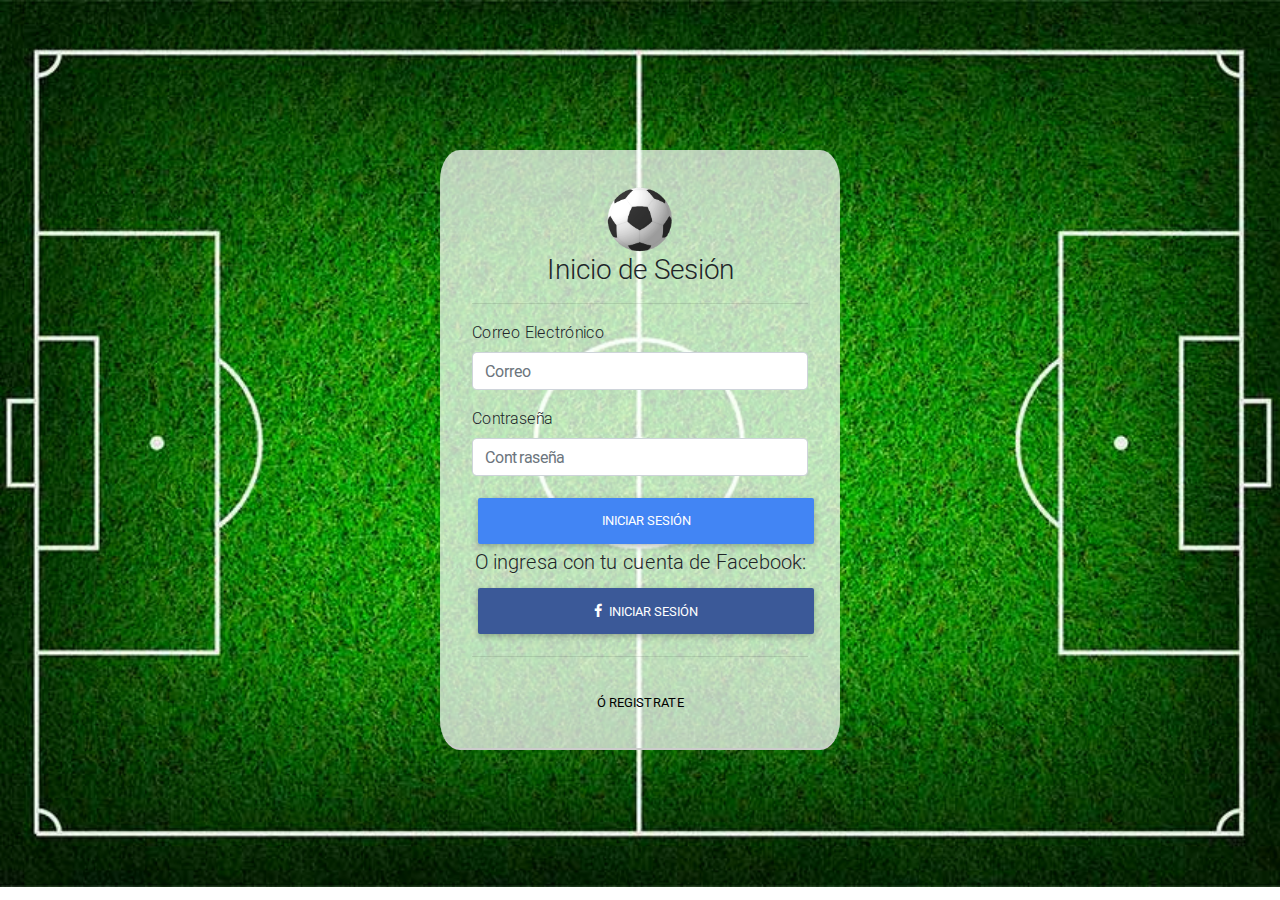
<file: index.html>
<!DOCTYPE html>
<html lang="en">

<head>
  <meta charset="utf-8">
  <meta name="viewport" content="width=device-width, initial-scale=1, shrink-to-fit=no">
  <meta http-equiv="x-ua-compatible" content="ie=edge">
  <title>Canchas Sintéticas</title>
  <!-- Font Awesome -->
  <link rel="stylesheet" href="https://maxcdn.bootstrapcdn.com/font-awesome/4.7.0/css/font-awesome.min.css">
  <!-- Bootstrap core CSS -->
  <link href="css/bootstrap.min.css" rel="stylesheet">
  <!-- Material Design Bootstrap -->
  <link href="css/mdb.min.css" rel="stylesheet">
  <!-- Your custom styles (optional) -->
  <link href="css/style.css" rel="stylesheet">

</head>

<body>

  <div class="div-center animated bounceIn">
    <div class="content">
      <div align="center" style="padding-top: 20px;">
        <img src="/img/balon.gif" class="animated bounce infinite" width="20%">
      </div>
      <div align="center">
        <h3>Inicio de Sesión</h3>
      </div>

      <hr />
      <form>
        <div class="form-group">
          <label for="exampleInputEmail1">Correo Electrónico</label>
          <input type="email" class="form-control" id="exampleInputEmail1" placeholder="Correo">
        </div>
        <div class="form-group">
          <label for="exampleInputPassword1">Contraseña</label>
          <input type="password" class="form-control" id="exampleInputPassword1" placeholder="Contraseña">
        </div>
        <a href="html/index.html"><button type="button" class="btn btn-primary" style="width:100%">Iniciar Sesión</button></a>
        <div align="center">
          <h5>O ingresa con tu cuenta de Facebook:</h5>
        </div>

        <a href="#"><button type="button" class="btn btn-facebook"><i class="fa fa-facebook pr-1"></i> Iniciar Sesión</button></a>
        <hr />
        <div align="center">
          <button type="button" class="btn btn-link">Ó Registrate</button>
        </div>
      </form>
    </div>
  </div>


  <!-- SCRIPTS -->
  <!-- JQuery -->
  <script type="text/javascript" src="js/jquery-3.3.1.min.js"></script>
  <!-- Bootstrap tooltips -->
  <script type="text/javascript" src="js/popper.min.js"></script>
  <!-- Bootstrap core JavaScript -->
  <script type="text/javascript" src="js/bootstrap.min.js"></script>
  <!-- MDB core JavaScript -->
  <script type="text/javascript" src="js/mdb.min.js"></script>


</body>

</html>
</file>
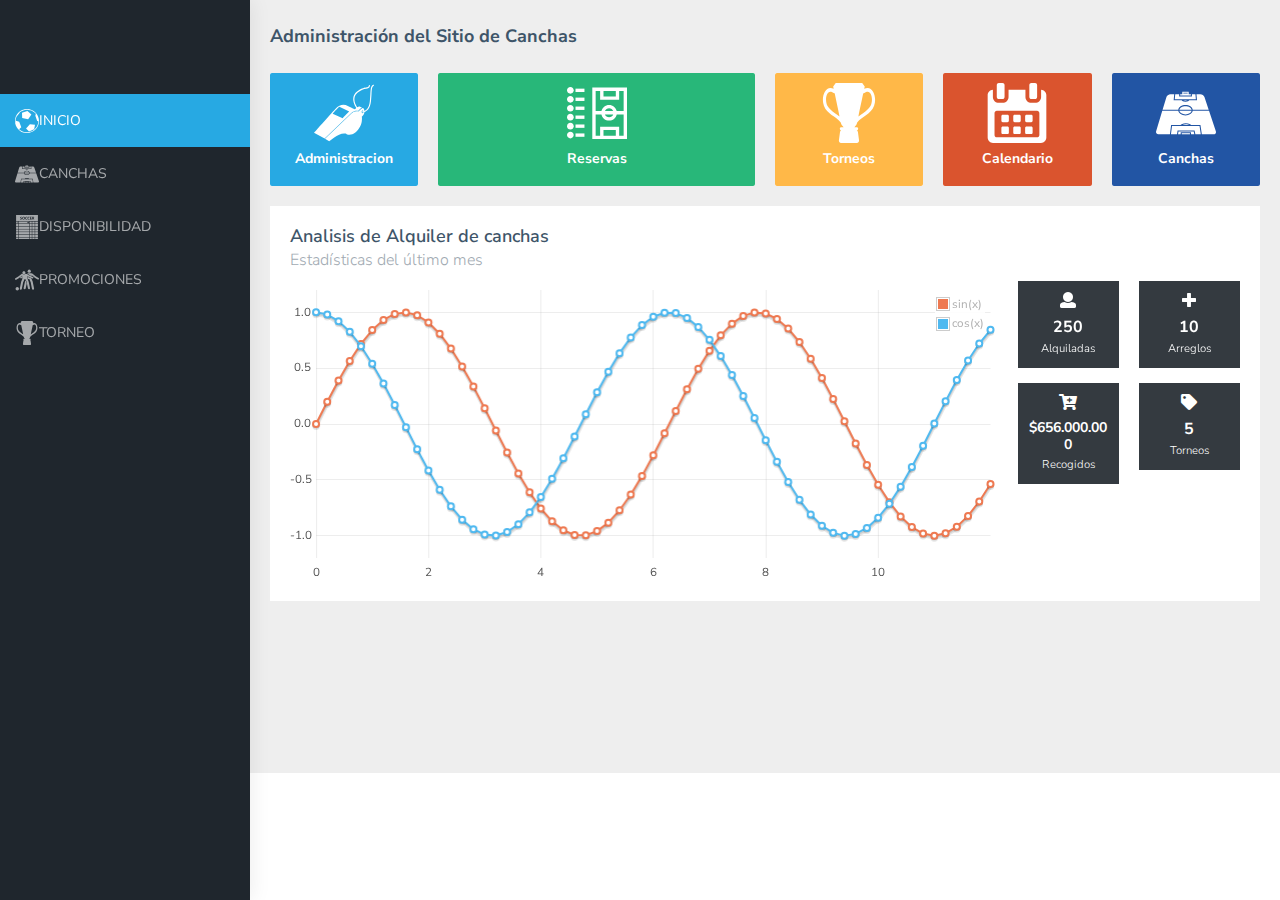
<file: html/index.html>
<!DOCTYPE html>
<html dir="ltr" lang="en">

<head>
  <meta charset="utf-8">
  <meta http-equiv="X-UA-Compatible" content="IE=edge">
  <!-- Tell the browser to be responsive to screen width -->
  <meta name="viewport" content="width=device-width, initial-scale=1">
  <meta name="description" content="">
  <meta name="author" content="">
  <!-- Favicon icon -->
  <link rel="icon" type="image/png" sizes="16x16" href="../../assets/images/favicon.png">
  <title>Administrador de Canchas</title>
  <!-- Custom CSS -->
  <link href="../../assets/libs/flot/css/float-chart.css" rel="stylesheet">
  <!-- Custom CSS -->
  <link href="../../dist/css/style.min.css" rel="stylesheet">
  <!-- HTML5 Shim and Respond.js IE8 support of HTML5 elements and media queries -->
  <!-- WARNING: Respond.js doesn't work if you view the page via file:// -->
  <!--[if lt IE 9]>
    <script src="https://oss.maxcdn.com/libs/html5shiv/3.7.0/html5shiv.js"></script>
    <script src="https://oss.maxcdn.com/libs/respond.js/1.4.2/respond.min.js"></script>
<![endif]-->
</head>

<body>
  <!-- ============================================================== -->
  <!-- Preloader - style you can find in spinners.css -->
  <!-- ============================================================== -->
  <div class="preloader">
    <div class="lds-ripple">
      <div class="lds-pos"></div>
      <div class="lds-pos"></div>
    </div>
  </div>
  <!-- ============================================================== -->
  <!-- Main wrapper - style you can find in pages.scss -->
  <!-- ============================================================== -->
  <div id="main-wrapper">
    <!-- ============================================================== -->
    <!-- Topbar header - style you can find in pages.scss -->
    <!-- ============================================================== -->
    <!-- ============================================================== -->
    <!-- End Topbar header -->
    <!-- ============================================================== -->
    <!-- ============================================================== -->
    <!-- Left Sidebar - style you can find in sidebar.scss  -->
    <!-- ============================================================== -->
    <aside class="left-sidebar" data-sidebarbg="skin5">
      <!-- Sidebar scroll-->
      <div class="scroll-sidebar">
        <!-- Sidebar navigation-->
        <nav class="sidebar-nav">
          <ul id="sidebarnav" class="p-t-30">
            <li class="sidebar-item"> <a class="sidebar-link waves-effect waves-dark sidebar-link" href="index.html" aria-expanded="false"><img src="/img/svg/inicio.svg" style="width:24px "> <span class="hide-menu ">   INICIO</span></a></li>
            <li class="sidebar-item"> <a class="sidebar-link waves-effect waves-dark sidebar-link" href="canchas.html" aria-expanded="false"><img src="/img/svg/canchas.svg " style="width:24px "> <span class="hide-menu ">  CANCHAS</span></a></li>
            <li class="sidebar-item"> <a class="sidebar-link waves-effect waves-dark sidebar-link" href="calendario.html" aria-expanded="false"><img src="/img/svg/disponibilidad.svg " style="width:24px "><span class="hide-menu ">  DISPONIBILIDAD </span></a></li>
            <li class="sidebar-item"> <a class="sidebar-link waves-effect waves-dark sidebar-link" href="#" aria-expanded="false"><img src="/img/svg/promociones.svg " style="width:24px"><span class="hide-menu">  PROMOCIONES</span></a></li>
            <li class="sidebar-item"> <a class="sidebar-link waves-effect waves-dark sidebar-link" href="#" aria-expanded="false"><img src="/img/svg/torneos.svg " style="width:24px"><span class="hide-menu">  TORNEO </span></a></li>

        </nav>
        <!-- End Sidebar navigation -->
      </div>
      <!-- End Sidebar scroll-->
    </aside>
    <!-- ============================================================== -->
    <!-- End Left Sidebar - style you can find in sidebar.scss  -->
    <!-- ============================================================== -->
    <!-- ============================================================== -->
    <!-- Page wrapper  -->
    <!-- ============================================================== -->
    <div class="page-wrapper">
      <!-- ============================================================== -->
      <!-- Bread crumb and right sidebar toggle -->
      <!-- ============================================================== -->
      <div class="page-breadcrumb">
        <div class="row">
          <div class="col-12 d-flex no-block align-items-center">
            <h4 class="page-title">Administración del Sitio de Canchas</h4>            
          </div><hr>
        </div>
      </div>
      <!-- ============================================================== -->
      <!-- End Bread crumb and right sidebar toggle -->
      <!-- ============================================================== -->
      <!-- ============================================================== -->
      <!-- Container fluid  -->
      <!-- ============================================================== -->
      <div class="container-fluid">
        <!-- ============================================================== -->
        <!-- Sales Cards  -->
        <!-- ============================================================== -->
        <div class="row">
          <!-- Column -->
          <div class="col-md-6 col-lg-2 col-xlg-3">
            <div class="card card-hover">
              <div class="box bg-cyan text-center">
                <h1 class="font-light text-white"><img src="/img/svg/administracion.svg" style="width:60px"></h1>
                <h6 class="text-white">Administracion</h6>
              </div>
            </div>
          </div>
          <!-- Column -->
          <div class="col-md-6 col-lg-4 col-xlg-3">
            <div class="card card-hover">
              <div class="box bg-success text-center">
                <h1 class="font-light text-white"><img src="/img/svg/reservas.svg" style="width:60px"></h1>
                <h6 class="text-white">Reservas</h6>
              </div>
            </div>
          </div>
          <!-- Column -->
          <div class="col-md-6 col-lg-2 col-xlg-3">
            <div class="card card-hover">
              <div class="box bg-warning text-center">
                <h1 class="font-light text-white"><img src="/img/svg/torneos.svg" style="width:60px"></h1>
                <h6 class="text-white">Torneos</h6>
              </div>
            </div>
          </div>
          <!-- Column -->
          <div class="col-md-6 col-lg-2 col-xlg-3">
            <div class="card card-hover">
              <div class="box bg-danger text-center">
                <h1 class="font-light text-white"><img src="/img/svg/calendario.svg" style="width:60px"></h1>
                <h6 class="text-white">Calendario</h6>
              </div>
            </div>
          </div>
          <!-- Column -->
          <div class="col-md-6 col-lg-2 col-xlg-3">
            <div class="card card-hover">
              <div class="box bg-info text-center">
                <h1 class="font-light text-white"><img src="/img/svg/canchas.svg" style="width:60px"></h1>
                <h6 class="text-white">Canchas</h6>
              </div>
            </div>
          </div>
          <!-- Column -->
          
        </div>
        <!-- ============================================================== -->
        <!-- Sales chart -->
        <!-- ============================================================== -->
        <div class="row">
          <div class="col-md-12">
            <div class="card">
              <div class="card-body">
                <div class="d-md-flex align-items-center">
                  <div>
                    <h4 class="card-title">Analisis de Alquiler de canchas</h4>
                    <h5 class="card-subtitle">Estadísticas del último mes</h5>
                  </div>
                </div>
                <div class="row">
                  <!-- column -->
                  <div class="col-lg-9">
                    <div class="flot-chart">
                      <div class="flot-chart-content" id="flot-line-chart"></div>
                    </div>
                  </div>
                  <div class="col-lg-3">
                    <div class="row">
                      <div class="col-6">
                        <div class="bg-dark p-10 text-white text-center">
                          <i class="fa fa-user m-b-5 font-16"></i>
                          <h5 class="m-b-0 m-t-5">250</h5>
                          <small class="font-light"> Alquiladas</small>
                        </div>
                      </div>
                      <div class="col-6">
                        <div class="bg-dark p-10 text-white text-center">
                          <i class="fa fa-plus m-b-5 font-16"></i>
                          <h5 class="m-b-0 m-t-5">10</h5>
                          <small class="font-light"> Arreglos</small>
                        </div>
                      </div>
                      <div class="col-6 m-t-15">
                        <div class="bg-dark p-10 text-white text-center">
                          <i class="fa fa-cart-plus m-b-5 font-16"></i>
                          <h6 class="m-b-0 m-t-5">$656.000.000</h6>
                          <small class="font-light">Recogidos</small>
                        </div>
                      </div>
                      <div class="col-6 m-t-15">
                        <div class="bg-dark p-10 text-white text-center">
                          <i class="fa fa-tag m-b-5 font-16"></i>
                          <h5 class="m-b-0 m-t-5">5</h5>
                          <small class="font-light">Torneos</small>
                        </div>
                      </div>
                    </div>
                  </div>
                  <!-- column -->
                </div>
              </div>
            </div>
          </div>
        </div>
      </div>
 
    </div>
    <!-- ============================================================== -->
    <!-- End Page wrapper  -->
    <!-- ============================================================== -->
  </div>
  <!-- ============================================================== -->
  <!-- End Wrapper -->
  <!-- ============================================================== -->
  <!-- ============================================================== -->
  <!-- All Jquery -->
  <!-- ============================================================== -->
  <script src="../../assets/libs/jquery/dist/jquery.min.js"></script>
  <!-- Bootstrap tether Core JavaScript -->
  <script src="../../assets/libs/popper.js/dist/umd/popper.min.js"></script>
  <script src="../../assets/libs/bootstrap/dist/js/bootstrap.min.js"></script>
  <script src="../../assets/libs/perfect-scrollbar/dist/perfect-scrollbar.jquery.min.js"></script>
  <script src="../../assets/extra-libs/sparkline/sparkline.js"></script>
  <!--Wave Effects -->
  <script src="../../dist/js/waves.js"></script>
  <!--Menu sidebar -->
  <script src="../../dist/js/sidebarmenu.js"></script>
  <!--Custom JavaScript -->
  <script src="../../dist/js/custom.min.js"></script>
  <!--This page JavaScript -->
  <!-- <script src="../../dist/js/pages/dashboards/dashboard1.js"></script> -->
  <!-- Charts js Files -->
  <script src="../../assets/libs/flot/excanvas.js"></script>
  <script src="../../assets/libs/flot/jquery.flot.js"></script>
  <script src="../../assets/libs/flot/jquery.flot.pie.js"></script>
  <script src="../../assets/libs/flot/jquery.flot.time.js"></script>
  <script src="../../assets/libs/flot/jquery.flot.stack.js"></script>
  <script src="../../assets/libs/flot/jquery.flot.crosshair.js"></script>
  <script src="../../assets/libs/flot.tooltip/js/jquery.flot.tooltip.min.js"></script>
  <script src="../../dist/js/pages/chart/chart-page-init.js"></script>

</body>

</html>
</file>
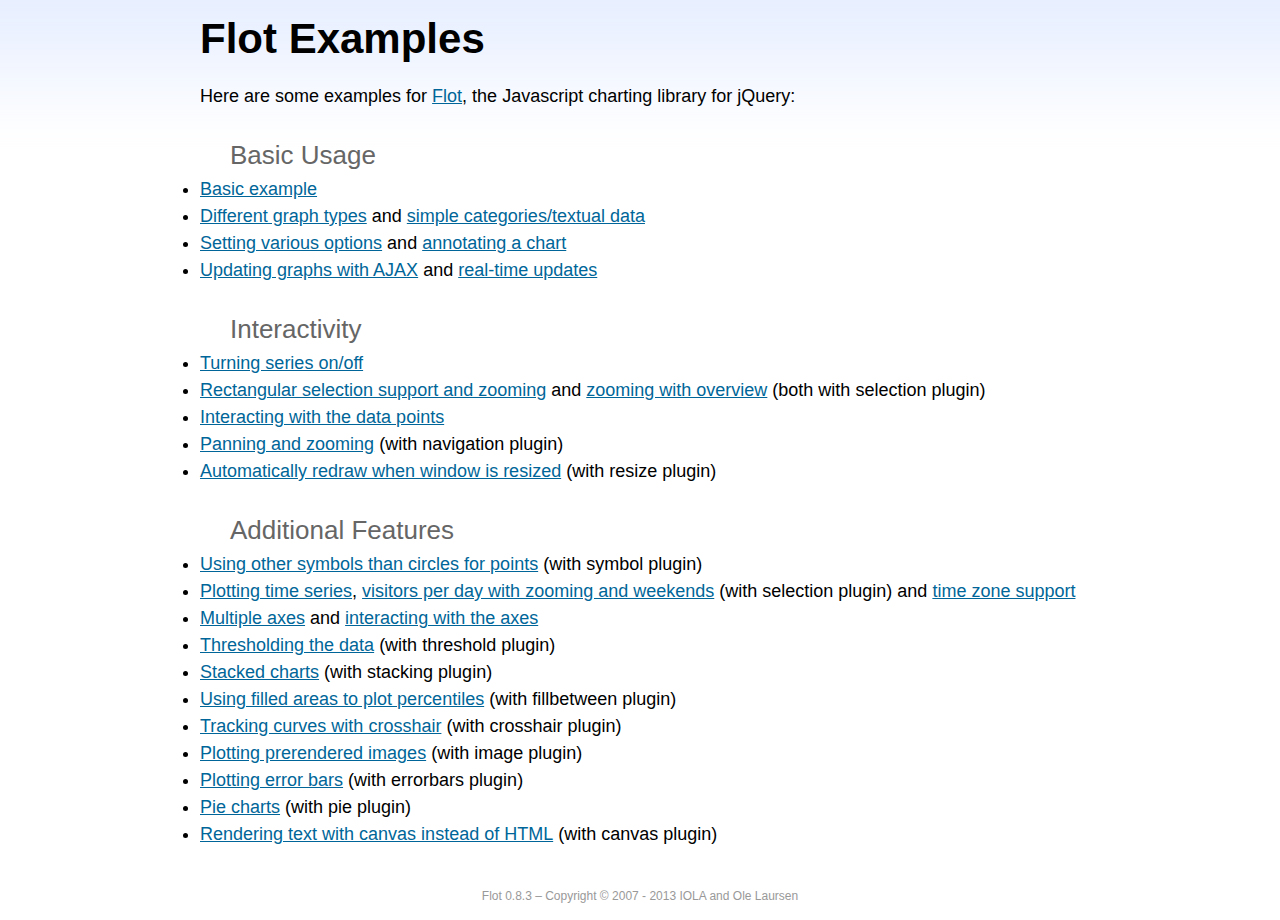
<file: assets/libs/flot/examples/index.html>
<!DOCTYPE html PUBLIC "-//W3C//DTD HTML 4.01//EN" "http://www.w3.org/TR/html4/strict.dtd">
<html>
<head>
	<meta http-equiv="Content-Type" content="text/html; charset=utf-8">
	<title>Flot Examples</title>
	<link href="examples.css" rel="stylesheet" type="text/css">
	<style>

	h3 {
		margin-top: 30px;
		margin-bottom: 5px;
	}

	</style>
	<script language="javascript" type="text/javascript" src="../jquery.js"></script>
	<script language="javascript" type="text/javascript" src="../jquery.flot.js"></script>
	<script type="text/javascript">

	$(function() {

		// Add the Flot version string to the footer

		$("#footer").prepend("Flot " + $.plot.version + " &ndash; ");
	});

	</script>
</head>
<body>

	<div id="header">
		<h2>Flot Examples</h2>
	</div>

	<div id="content">

		<p>Here are some examples for <a href="http://www.flotcharts.org">Flot</a>, the Javascript charting library for jQuery:</p>

		<h3>Basic Usage</h3>

		<ul>
			<li><a href="basic-usage/index.html">Basic example</a></li>
			<li><a href="series-types/index.html">Different graph types</a> and <a href="categories/index.html">simple categories/textual data</a></li>
			<li><a href="basic-options/index.html">Setting various options</a> and <a href="annotating/index.html">annotating a chart</a></li>
			<li><a href="ajax/index.html">Updating graphs with AJAX</a> and <a href="realtime/index.html">real-time updates</a></li>
		</ul>

		<h3>Interactivity</h3>

		<ul>
			<li><a href="series-toggle/index.html">Turning series on/off</a></li>
			<li><a href="selection/index.html">Rectangular selection support and zooming</a> and <a href="zooming/index.html">zooming with overview</a> (both with selection plugin)</li>
			<li><a href="interacting/index.html">Interacting with the data points</a></li>
			<li><a href="navigate/index.html">Panning and zooming</a> (with navigation plugin)</li>
			<li><a href="resize/index.html">Automatically redraw when window is resized</a> (with resize plugin)</li>
		</ul>

		<h3>Additional Features</h3>

		<ul>
			<li><a href="symbols/index.html">Using other symbols than circles for points</a> (with symbol plugin)</li>
			<li><a href="axes-time/index.html">Plotting time series</a>, <a href="visitors/index.html">visitors per day with zooming and weekends</a> (with selection plugin) and <a href="axes-time-zones/index.html">time zone support</a></li>
			<li><a href="axes-multiple/index.html">Multiple axes</a> and <a href="axes-interacting/index.html">interacting with the axes</a></li>
			<li><a href="threshold/index.html">Thresholding the data</a> (with threshold plugin)</li>
			<li><a href="stacking/index.html">Stacked charts</a> (with stacking plugin)</li>
			<li><a href="percentiles/index.html">Using filled areas to plot percentiles</a> (with fillbetween plugin)</li>
			<li><a href="tracking/index.html">Tracking curves with crosshair</a> (with crosshair plugin)</li>
			<li><a href="image/index.html">Plotting prerendered images</a> (with image plugin)</li>
			<li><a href="series-errorbars/index.html">Plotting error bars</a> (with errorbars plugin)</li>
			<li><a href="series-pie/index.html">Pie charts</a> (with pie plugin)</li>
			<li><a href="canvas/index.html">Rendering text with canvas instead of HTML</a> (with canvas plugin)</li>
		</ul>

	</div>

	<div id="footer">
		Copyright &copy; 2007 - 2013 IOLA and Ole Laursen
	</div>

</body>
</html>
</file>
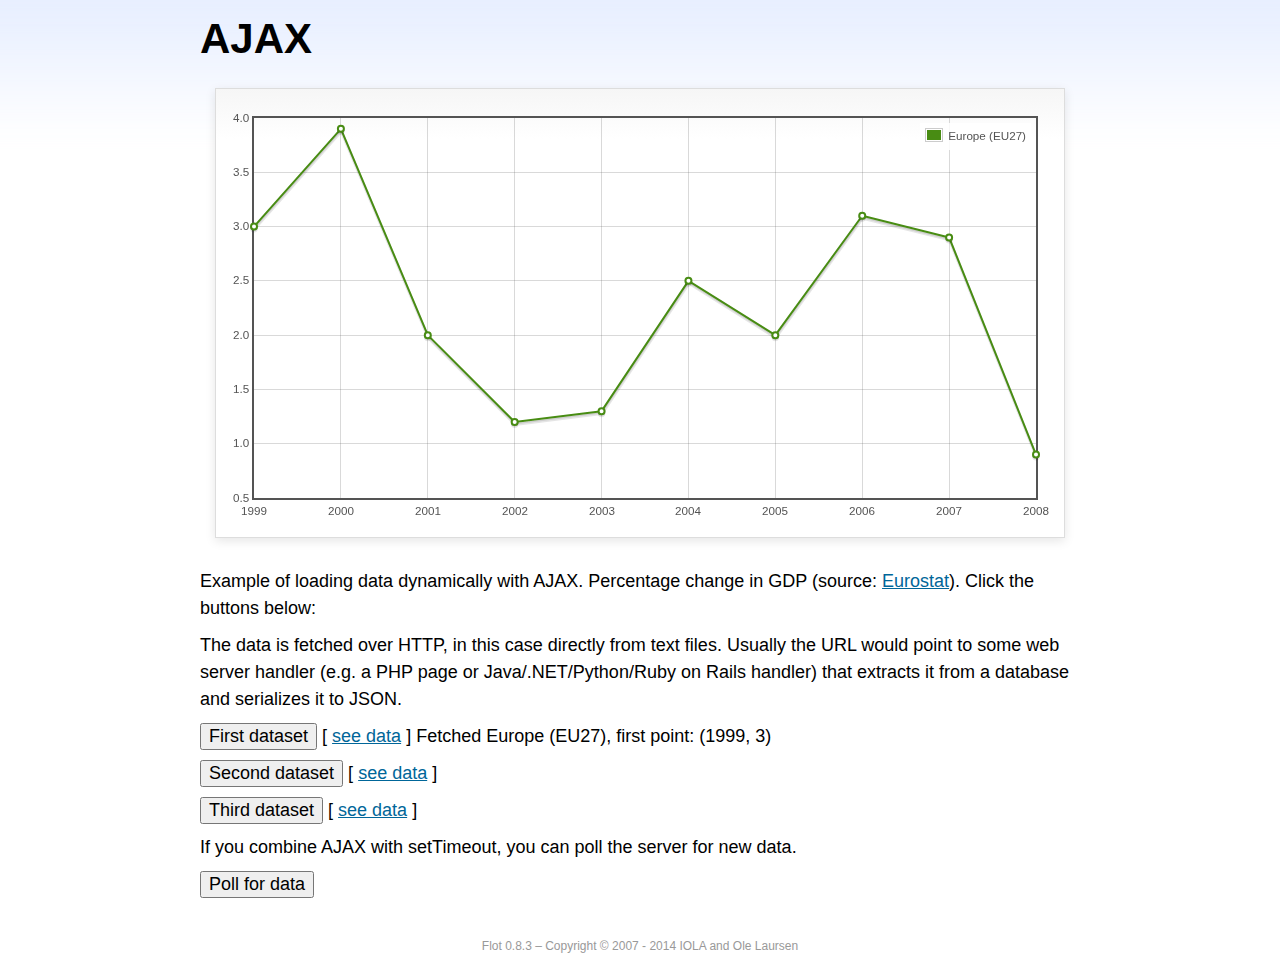
<file: assets/libs/flot/examples/ajax/index.html>
<!DOCTYPE html PUBLIC "-//W3C//DTD HTML 4.01//EN" "http://www.w3.org/TR/html4/strict.dtd">
<html>
<head>
	<meta http-equiv="Content-Type" content="text/html; charset=utf-8">
	<title>Flot Examples: AJAX</title>
	<link href="../examples.css" rel="stylesheet" type="text/css">
	<!--[if lte IE 8]><script language="javascript" type="text/javascript" src="../../excanvas.min.js"></script><![endif]-->
	<script language="javascript" type="text/javascript" src="../../jquery.js"></script>
	<script language="javascript" type="text/javascript" src="../../jquery.flot.js"></script>
	<script type="text/javascript">

	$(function() {

		var options = {
			lines: {
				show: true
			},
			points: {
				show: true
			},
			xaxis: {
				tickDecimals: 0,
				tickSize: 1
			}
		};

		var data = [];

		$.plot("#placeholder", data, options);

		// Fetch one series, adding to what we already have

		var alreadyFetched = {};

		$("button.fetchSeries").click(function () {

			var button = $(this);

			// Find the URL in the link right next to us, then fetch the data

			var dataurl = button.siblings("a").attr("href");

			function onDataReceived(series) {

				// Extract the first coordinate pair; jQuery has parsed it, so
				// the data is now just an ordinary JavaScript object

				var firstcoordinate = "(" + series.data[0][0] + ", " + series.data[0][1] + ")";
				button.siblings("span").text("Fetched " + series.label + ", first point: " + firstcoordinate);

				// Push the new data onto our existing data array

				if (!alreadyFetched[series.label]) {
					alreadyFetched[series.label] = true;
					data.push(series);
				}

				$.plot("#placeholder", data, options);
			}

			$.ajax({
				url: dataurl,
				type: "GET",
				dataType: "json",
				success: onDataReceived
			});
		});

		// Initiate a recurring data update

		$("button.dataUpdate").click(function () {

			data = [];
			alreadyFetched = {};

			$.plot("#placeholder", data, options);

			var iteration = 0;

			function fetchData() {

				++iteration;

				function onDataReceived(series) {

					// Load all the data in one pass; if we only got partial
					// data we could merge it with what we already have.

					data = [ series ];
					$.plot("#placeholder", data, options);
				}

				// Normally we call the same URL - a script connected to a
				// database - but in this case we only have static example
				// files, so we need to modify the URL.

				$.ajax({
					url: "data-eu-gdp-growth-" + iteration + ".json",
					type: "GET",
					dataType: "json",
					success: onDataReceived
				});

				if (iteration < 5) {
					setTimeout(fetchData, 1000);
				} else {
					data = [];
					alreadyFetched = {};
				}
			}

			setTimeout(fetchData, 1000);
		});

		// Load the first series by default, so we don't have an empty plot

		$("button.fetchSeries:first").click();

		// Add the Flot version string to the footer

		$("#footer").prepend("Flot " + $.plot.version + " &ndash; ");
	});

	</script>
</head>
<body>

	<div id="header">
		<h2>AJAX</h2>
	</div>

	<div id="content">

		<div class="demo-container">
			<div id="placeholder" class="demo-placeholder"></div>
		</div>

		<p>Example of loading data dynamically with AJAX. Percentage change in GDP (source: <a href="http://epp.eurostat.ec.europa.eu/tgm/table.do?tab=table&init=1&plugin=1&language=en&pcode=tsieb020">Eurostat</a>). Click the buttons below:</p>

		<p>The data is fetched over HTTP, in this case directly from text files. Usually the URL would point to some web server handler (e.g. a PHP page or Java/.NET/Python/Ruby on Rails handler) that extracts it from a database and serializes it to JSON.</p>

		<p>
			<button class="fetchSeries">First dataset</button>
			[ <a href="data-eu-gdp-growth.json">see data</a> ]
			<span></span>
		</p>

		<p>
			<button class="fetchSeries">Second dataset</button>
			[ <a href="data-japan-gdp-growth.json">see data</a> ]
			<span></span>
		</p>

		<p>
			<button class="fetchSeries">Third dataset</button>
			[ <a href="data-usa-gdp-growth.json">see data</a> ]
			<span></span>
		</p>

		<p>If you combine AJAX with setTimeout, you can poll the server for new data.</p>

		<p>
			<button class="dataUpdate">Poll for data</button>
		</p>

	</div>

	<div id="footer">
		Copyright &copy; 2007 - 2014 IOLA and Ole Laursen
	</div>

</body>
</html>
</file>
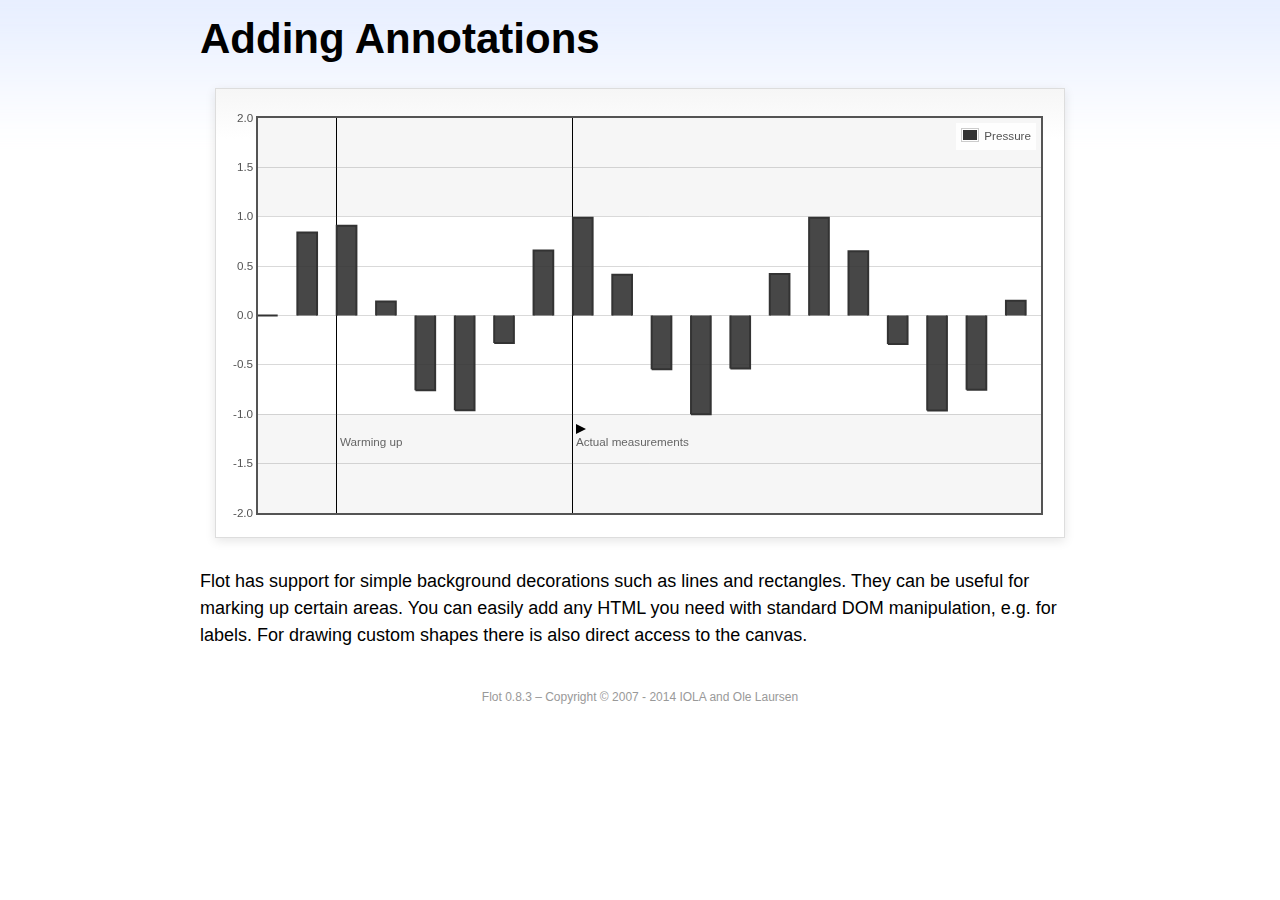
<file: assets/libs/flot/examples/annotating/index.html>
<!DOCTYPE html PUBLIC "-//W3C//DTD HTML 4.01//EN" "http://www.w3.org/TR/html4/strict.dtd">
<html>
<head>
	<meta http-equiv="Content-Type" content="text/html; charset=utf-8">
	<title>Flot Examples: Adding Annotations</title>
	<link href="../examples.css" rel="stylesheet" type="text/css">
	<!--[if lte IE 8]><script language="javascript" type="text/javascript" src="../../excanvas.min.js"></script><![endif]-->
	<script language="javascript" type="text/javascript" src="../../jquery.js"></script>
	<script language="javascript" type="text/javascript" src="../../jquery.flot.js"></script>
	<script type="text/javascript">

	$(function() {

		var d1 = [];
		for (var i = 0; i < 20; ++i) {
			d1.push([i, Math.sin(i)]);
		}

		var data = [{ data: d1, label: "Pressure", color: "#333" }];

		var markings = [
			{ color: "#f6f6f6", yaxis: { from: 1 } },
			{ color: "#f6f6f6", yaxis: { to: -1 } },
			{ color: "#000", lineWidth: 1, xaxis: { from: 2, to: 2 } },
			{ color: "#000", lineWidth: 1, xaxis: { from: 8, to: 8 } }
		];

		var placeholder = $("#placeholder");

		var plot = $.plot(placeholder, data, {
			bars: { show: true, barWidth: 0.5, fill: 0.9 },
			xaxis: { ticks: [], autoscaleMargin: 0.02 },
			yaxis: { min: -2, max: 2 },
			grid: { markings: markings }
		});

		var o = plot.pointOffset({ x: 2, y: -1.2});

		// Append it to the placeholder that Flot already uses for positioning

		placeholder.append("<div style='position:absolute;left:" + (o.left + 4) + "px;top:" + o.top + "px;color:#666;font-size:smaller'>Warming up</div>");

		o = plot.pointOffset({ x: 8, y: -1.2});
		placeholder.append("<div style='position:absolute;left:" + (o.left + 4) + "px;top:" + o.top + "px;color:#666;font-size:smaller'>Actual measurements</div>");

		// Draw a little arrow on top of the last label to demonstrate canvas
		// drawing

		var ctx = plot.getCanvas().getContext("2d");
		ctx.beginPath();
		o.left += 4;
		ctx.moveTo(o.left, o.top);
		ctx.lineTo(o.left, o.top - 10);
		ctx.lineTo(o.left + 10, o.top - 5);
		ctx.lineTo(o.left, o.top);
		ctx.fillStyle = "#000";
		ctx.fill();

		// Add the Flot version string to the footer

		$("#footer").prepend("Flot " + $.plot.version + " &ndash; ");
	});

	</script>
</head>
<body>

	<div id="header">
		<h2>Adding Annotations</h2>
	</div>

	<div id="content">

		<div class="demo-container">
			<div id="placeholder" class="demo-placeholder"></div>
		</div>

		<p>Flot has support for simple background decorations such as lines and rectangles. They can be useful for marking up certain areas. You can easily add any HTML you need with standard DOM manipulation, e.g. for labels. For drawing custom shapes there is also direct access to the canvas.</p>

	</div>

	<div id="footer">
		Copyright &copy; 2007 - 2014 IOLA and Ole Laursen
	</div>

</body>
</html>
</file>
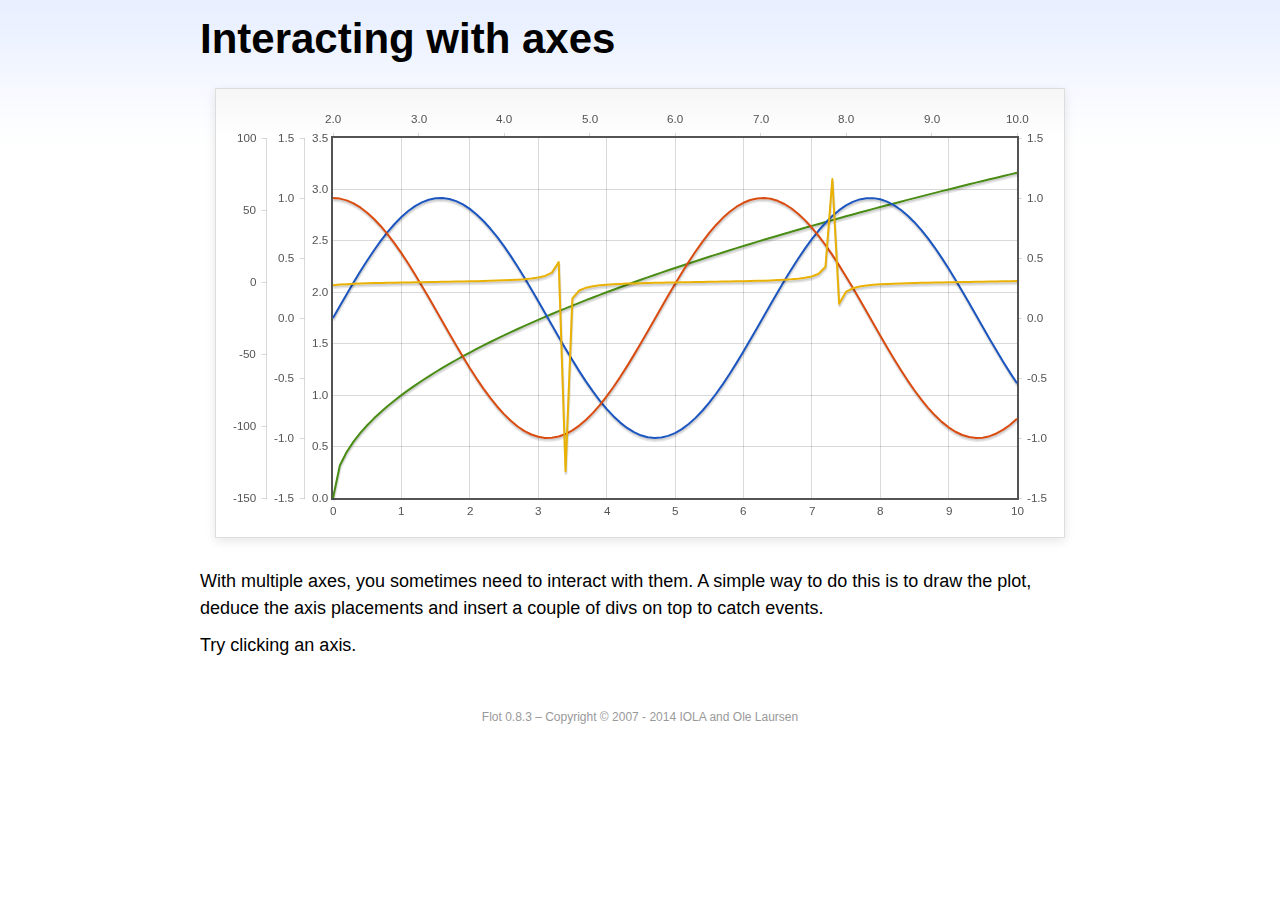
<file: assets/libs/flot/examples/axes-interacting/index.html>
<!DOCTYPE html PUBLIC "-//W3C//DTD HTML 4.01//EN" "http://www.w3.org/TR/html4/strict.dtd">
<html>
<head>
	<meta http-equiv="Content-Type" content="text/html; charset=utf-8">
	<title>Flot Examples: Interacting with axes</title>
	<link href="../examples.css" rel="stylesheet" type="text/css">
	<!--[if lte IE 8]><script language="javascript" type="text/javascript" src="../../excanvas.min.js"></script><![endif]-->
	<script language="javascript" type="text/javascript" src="../../jquery.js"></script>
	<script language="javascript" type="text/javascript" src="../../jquery.flot.js"></script>
	<script type="text/javascript">

	$(function() {

		function generate(start, end, fn) {
			var res = [];
			for (var i = 0; i <= 100; ++i) {
				var x = start + i / 100 * (end - start);
				res.push([x, fn(x)]);
			}
			return res;
		}

		var data = [
			{ data: generate(0, 10, function (x) { return Math.sqrt(x);}), xaxis: 1, yaxis:1 },
			{ data: generate(0, 10, function (x) { return Math.sin(x);}), xaxis: 1, yaxis:2 },
			{ data: generate(0, 10, function (x) { return Math.cos(x);}), xaxis: 1, yaxis:3 },
			{ data: generate(2, 10, function (x) { return Math.tan(x);}), xaxis: 2, yaxis: 4 }
		];

		var plot = $.plot("#placeholder", data, {
			xaxes: [
				{ position: 'bottom' },
				{ position: 'top'}
			],
			yaxes: [
				{ position: 'left' },
				{ position: 'left' },
				{ position: 'right' },
				{ position: 'left' }
			]
		});

		// Create a div for each axis

		$.each(plot.getAxes(), function (i, axis) {
			if (!axis.show)
				return;

			var box = axis.box;

			$("<div class='axisTarget' style='position:absolute; left:" + box.left + "px; top:" + box.top + "px; width:" + box.width +  "px; height:" + box.height + "px'></div>")
				.data("axis.direction", axis.direction)
				.data("axis.n", axis.n)
				.css({ backgroundColor: "#f00", opacity: 0, cursor: "pointer" })
				.appendTo(plot.getPlaceholder())
				.hover(
					function () { $(this).css({ opacity: 0.10 }) },
					function () { $(this).css({ opacity: 0 }) }
				)
				.click(function () {
					$("#click").text("You clicked the " + axis.direction + axis.n + "axis!")
				});
		});

		// Add the Flot version string to the footer

		$("#footer").prepend("Flot " + $.plot.version + " &ndash; ");
	});

	</script>
</head>
<body>

	<div id="header">
		<h2>Interacting with axes</h2>
	</div>

	<div id="content">

		<div class="demo-container">
			<div id="placeholder" class="demo-placeholder"></div>
		</div>

		<p>With multiple axes, you sometimes need to interact with them. A simple way to do this is to draw the plot, deduce the axis placements and insert a couple of divs on top to catch events.</p>

		<p>Try clicking an axis.</p>

		<p id="click"></p>

	</div>

	<div id="footer">
		Copyright &copy; 2007 - 2014 IOLA and Ole Laursen
	</div>

</body>
</html>
</file>
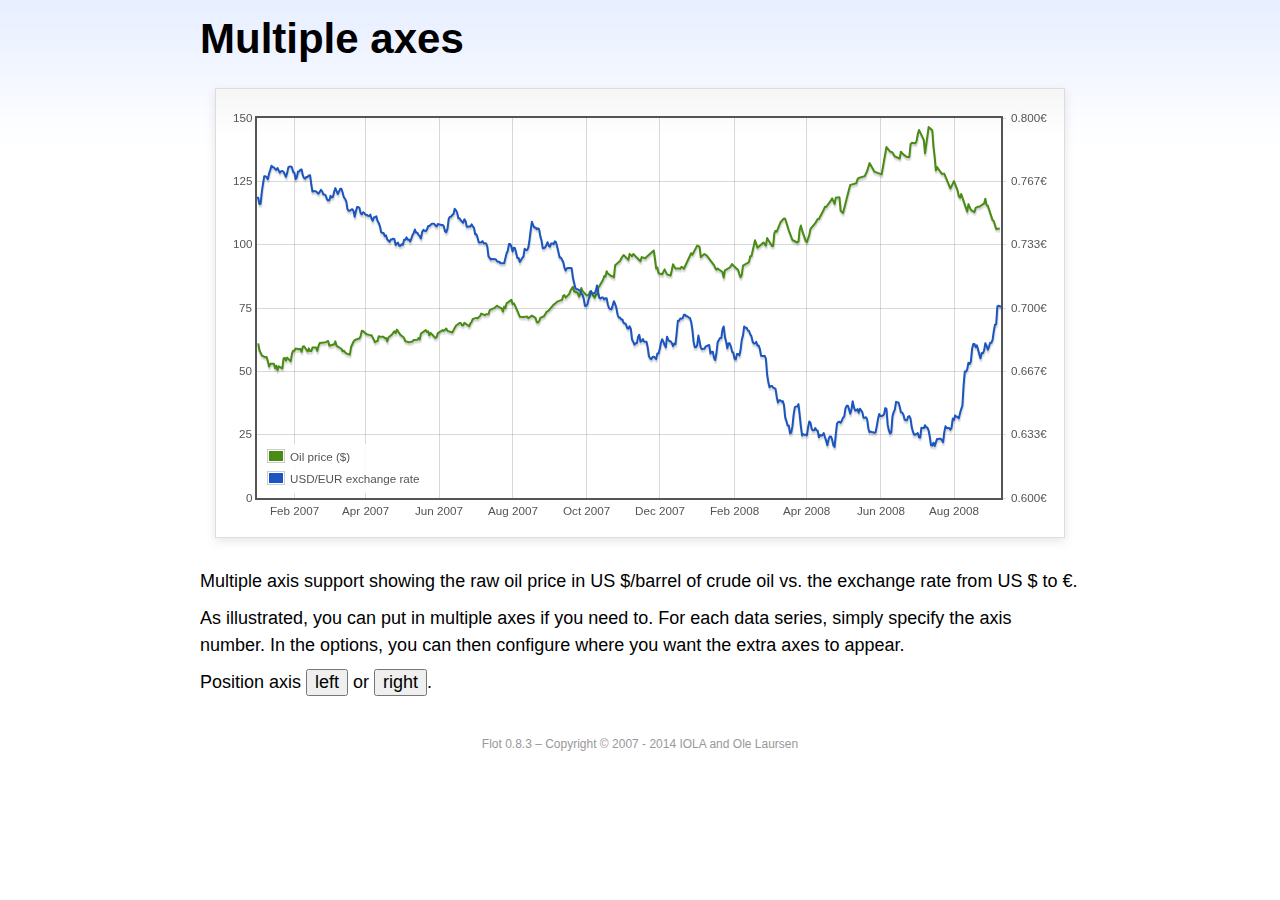
<file: assets/libs/flot/examples/axes-multiple/index.html>
<!DOCTYPE html PUBLIC "-//W3C//DTD HTML 4.01//EN" "http://www.w3.org/TR/html4/strict.dtd">
<html>
<head>
	<meta http-equiv="Content-Type" content="text/html; charset=utf-8">
	<title>Flot Examples: Multiple Axes</title>
	<link href="../examples.css" rel="stylesheet" type="text/css">
	<!--[if lte IE 8]><script language="javascript" type="text/javascript" src="../../excanvas.min.js"></script><![endif]-->
	<script language="javascript" type="text/javascript" src="../../jquery.js"></script>
	<script language="javascript" type="text/javascript" src="../../jquery.flot.js"></script>
	<script language="javascript" type="text/javascript" src="../../jquery.flot.time.js"></script>
	<script type="text/javascript">

	$(function() {

		var oilprices = [[1167692400000,61.05], [1167778800000,58.32], [1167865200000,57.35], [1167951600000,56.31], [1168210800000,55.55], [1168297200000,55.64], [1168383600000,54.02], [1168470000000,51.88], [1168556400000,52.99], [1168815600000,52.99], [1168902000000,51.21], [1168988400000,52.24], [1169074800000,50.48], [1169161200000,51.99], [1169420400000,51.13], [1169506800000,55.04], [1169593200000,55.37], [1169679600000,54.23], [1169766000000,55.42], [1170025200000,54.01], [1170111600000,56.97], [1170198000000,58.14], [1170284400000,58.14], [1170370800000,59.02], [1170630000000,58.74], [1170716400000,58.88], [1170802800000,57.71], [1170889200000,59.71], [1170975600000,59.89], [1171234800000,57.81], [1171321200000,59.06], [1171407600000,58.00], [1171494000000,57.99], [1171580400000,59.39], [1171839600000,59.39], [1171926000000,58.07], [1172012400000,60.07], [1172098800000,61.14], [1172444400000,61.39], [1172530800000,61.46], [1172617200000,61.79], [1172703600000,62.00], [1172790000000,60.07], [1173135600000,60.69], [1173222000000,61.82], [1173308400000,60.05], [1173654000000,58.91], [1173740400000,57.93], [1173826800000,58.16], [1173913200000,57.55], [1173999600000,57.11], [1174258800000,56.59], [1174345200000,59.61], [1174518000000,61.69], [1174604400000,62.28], [1174860000000,62.91], [1174946400000,62.93], [1175032800000,64.03], [1175119200000,66.03], [1175205600000,65.87], [1175464800000,64.64], [1175637600000,64.38], [1175724000000,64.28], [1175810400000,64.28], [1176069600000,61.51], [1176156000000,61.89], [1176242400000,62.01], [1176328800000,63.85], [1176415200000,63.63], [1176674400000,63.61], [1176760800000,63.10], [1176847200000,63.13], [1176933600000,61.83], [1177020000000,63.38], [1177279200000,64.58], [1177452000000,65.84], [1177538400000,65.06], [1177624800000,66.46], [1177884000000,64.40], [1178056800000,63.68], [1178143200000,63.19], [1178229600000,61.93], [1178488800000,61.47], [1178575200000,61.55], [1178748000000,61.81], [1178834400000,62.37], [1179093600000,62.46], [1179180000000,63.17], [1179266400000,62.55], [1179352800000,64.94], [1179698400000,66.27], [1179784800000,65.50], [1179871200000,65.77], [1179957600000,64.18], [1180044000000,65.20], [1180389600000,63.15], [1180476000000,63.49], [1180562400000,65.08], [1180908000000,66.30], [1180994400000,65.96], [1181167200000,66.93], [1181253600000,65.98], [1181599200000,65.35], [1181685600000,66.26], [1181858400000,68.00], [1182117600000,69.09], [1182204000000,69.10], [1182290400000,68.19], [1182376800000,68.19], [1182463200000,69.14], [1182722400000,68.19], [1182808800000,67.77], [1182895200000,68.97], [1182981600000,69.57], [1183068000000,70.68], [1183327200000,71.09], [1183413600000,70.92], [1183586400000,71.81], [1183672800000,72.81], [1183932000000,72.19], [1184018400000,72.56], [1184191200000,72.50], [1184277600000,74.15], [1184623200000,75.05], [1184796000000,75.92], [1184882400000,75.57], [1185141600000,74.89], [1185228000000,73.56], [1185314400000,75.57], [1185400800000,74.95], [1185487200000,76.83], [1185832800000,78.21], [1185919200000,76.53], [1186005600000,76.86], [1186092000000,76.00], [1186437600000,71.59], [1186696800000,71.47], [1186956000000,71.62], [1187042400000,71.00], [1187301600000,71.98], [1187560800000,71.12], [1187647200000,69.47], [1187733600000,69.26], [1187820000000,69.83], [1187906400000,71.09], [1188165600000,71.73], [1188338400000,73.36], [1188511200000,74.04], [1188856800000,76.30], [1189116000000,77.49], [1189461600000,78.23], [1189548000000,79.91], [1189634400000,80.09], [1189720800000,79.10], [1189980000000,80.57], [1190066400000,81.93], [1190239200000,83.32], [1190325600000,81.62], [1190584800000,80.95], [1190671200000,79.53], [1190757600000,80.30], [1190844000000,82.88], [1190930400000,81.66], [1191189600000,80.24], [1191276000000,80.05], [1191362400000,79.94], [1191448800000,81.44], [1191535200000,81.22], [1191794400000,79.02], [1191880800000,80.26], [1191967200000,80.30], [1192053600000,83.08], [1192140000000,83.69], [1192399200000,86.13], [1192485600000,87.61], [1192572000000,87.40], [1192658400000,89.47], [1192744800000,88.60], [1193004000000,87.56], [1193090400000,87.56], [1193176800000,87.10], [1193263200000,91.86], [1193612400000,93.53], [1193698800000,94.53], [1193871600000,95.93], [1194217200000,93.98], [1194303600000,96.37], [1194476400000,95.46], [1194562800000,96.32], [1195081200000,93.43], [1195167600000,95.10], [1195426800000,94.64], [1195513200000,95.10], [1196031600000,97.70], [1196118000000,94.42], [1196204400000,90.62], [1196290800000,91.01], [1196377200000,88.71], [1196636400000,88.32], [1196809200000,90.23], [1196982000000,88.28], [1197241200000,87.86], [1197327600000,90.02], [1197414000000,92.25], [1197586800000,90.63], [1197846000000,90.63], [1197932400000,90.49], [1198018800000,91.24], [1198105200000,91.06], [1198191600000,90.49], [1198710000000,96.62], [1198796400000,96.00], [1199142000000,99.62], [1199314800000,99.18], [1199401200000,95.09], [1199660400000,96.33], [1199833200000,95.67], [1200351600000,91.90], [1200438000000,90.84], [1200524400000,90.13], [1200610800000,90.57], [1200956400000,89.21], [1201042800000,86.99], [1201129200000,89.85], [1201474800000,90.99], [1201561200000,91.64], [1201647600000,92.33], [1201734000000,91.75], [1202079600000,90.02], [1202166000000,88.41], [1202252400000,87.14], [1202338800000,88.11], [1202425200000,91.77], [1202770800000,92.78], [1202857200000,93.27], [1202943600000,95.46], [1203030000000,95.46], [1203289200000,101.74], [1203462000000,98.81], [1203894000000,100.88], [1204066800000,99.64], [1204153200000,102.59], [1204239600000,101.84], [1204498800000,99.52], [1204585200000,99.52], [1204671600000,104.52], [1204758000000,105.47], [1204844400000,105.15], [1205103600000,108.75], [1205276400000,109.92], [1205362800000,110.33], [1205449200000,110.21], [1205708400000,105.68], [1205967600000,101.84], [1206313200000,100.86], [1206399600000,101.22], [1206486000000,105.90], [1206572400000,107.58], [1206658800000,105.62], [1206914400000,101.58], [1207000800000,100.98], [1207173600000,103.83], [1207260000000,106.23], [1207605600000,108.50], [1207778400000,110.11], [1207864800000,110.14], [1208210400000,113.79], [1208296800000,114.93], [1208383200000,114.86], [1208728800000,117.48], [1208815200000,118.30], [1208988000000,116.06], [1209074400000,118.52], [1209333600000,118.75], [1209420000000,113.46], [1209592800000,112.52], [1210024800000,121.84], [1210111200000,123.53], [1210197600000,123.69], [1210543200000,124.23], [1210629600000,125.80], [1210716000000,126.29], [1211148000000,127.05], [1211320800000,129.07], [1211493600000,132.19], [1211839200000,128.85], [1212357600000,127.76], [1212703200000,138.54], [1212962400000,136.80], [1213135200000,136.38], [1213308000000,134.86], [1213653600000,134.01], [1213740000000,136.68], [1213912800000,135.65], [1214172000000,134.62], [1214258400000,134.62], [1214344800000,134.62], [1214431200000,139.64], [1214517600000,140.21], [1214776800000,140.00], [1214863200000,140.97], [1214949600000,143.57], [1215036000000,145.29], [1215381600000,141.37], [1215468000000,136.04], [1215727200000,146.40], [1215986400000,145.18], [1216072800000,138.74], [1216159200000,134.60], [1216245600000,129.29], [1216332000000,130.65], [1216677600000,127.95], [1216850400000,127.95], [1217282400000,122.19], [1217455200000,124.08], [1217541600000,125.10], [1217800800000,121.41], [1217887200000,119.17], [1217973600000,118.58], [1218060000000,120.02], [1218405600000,114.45], [1218492000000,113.01], [1218578400000,116.00], [1218751200000,113.77], [1219010400000,112.87], [1219096800000,114.53], [1219269600000,114.98], [1219356000000,114.98], [1219701600000,116.27], [1219788000000,118.15], [1219874400000,115.59], [1219960800000,115.46], [1220306400000,109.71], [1220392800000,109.35], [1220565600000,106.23], [1220824800000,106.34]];

		var exchangerates = [[1167606000000,0.7580], [1167692400000,0.7580], [1167778800000,0.75470], [1167865200000,0.75490], [1167951600000,0.76130], [1168038000000,0.76550], [1168124400000,0.76930], [1168210800000,0.76940], [1168297200000,0.76880], [1168383600000,0.76780], [1168470000000,0.77080], [1168556400000,0.77270], [1168642800000,0.77490], [1168729200000,0.77410], [1168815600000,0.77410], [1168902000000,0.77320], [1168988400000,0.77270], [1169074800000,0.77370], [1169161200000,0.77240], [1169247600000,0.77120], [1169334000000,0.7720], [1169420400000,0.77210], [1169506800000,0.77170], [1169593200000,0.77040], [1169679600000,0.7690], [1169766000000,0.77110], [1169852400000,0.7740], [1169938800000,0.77450], [1170025200000,0.77450], [1170111600000,0.7740], [1170198000000,0.77160], [1170284400000,0.77130], [1170370800000,0.76780], [1170457200000,0.76880], [1170543600000,0.77180], [1170630000000,0.77180], [1170716400000,0.77280], [1170802800000,0.77290], [1170889200000,0.76980], [1170975600000,0.76850], [1171062000000,0.76810], [1171148400000,0.7690], [1171234800000,0.7690], [1171321200000,0.76980], [1171407600000,0.76990], [1171494000000,0.76510], [1171580400000,0.76130], [1171666800000,0.76160], [1171753200000,0.76140], [1171839600000,0.76140], [1171926000000,0.76070], [1172012400000,0.76020], [1172098800000,0.76110], [1172185200000,0.76220], [1172271600000,0.76150], [1172358000000,0.75980], [1172444400000,0.75980], [1172530800000,0.75920], [1172617200000,0.75730], [1172703600000,0.75660], [1172790000000,0.75670], [1172876400000,0.75910], [1172962800000,0.75820], [1173049200000,0.75850], [1173135600000,0.76130], [1173222000000,0.76310], [1173308400000,0.76150], [1173394800000,0.760], [1173481200000,0.76130], [1173567600000,0.76270], [1173654000000,0.76270], [1173740400000,0.76080], [1173826800000,0.75830], [1173913200000,0.75750], [1173999600000,0.75620], [1174086000000,0.7520], [1174172400000,0.75120], [1174258800000,0.75120], [1174345200000,0.75170], [1174431600000,0.7520], [1174518000000,0.75110], [1174604400000,0.7480], [1174690800000,0.75090], [1174777200000,0.75310], [1174860000000,0.75310], [1174946400000,0.75270], [1175032800000,0.74980], [1175119200000,0.74930], [1175205600000,0.75040], [1175292000000,0.750], [1175378400000,0.74910], [1175464800000,0.74910], [1175551200000,0.74850], [1175637600000,0.74840], [1175724000000,0.74920], [1175810400000,0.74710], [1175896800000,0.74590], [1175983200000,0.74770], [1176069600000,0.74770], [1176156000000,0.74830], [1176242400000,0.74580], [1176328800000,0.74480], [1176415200000,0.7430], [1176501600000,0.73990], [1176588000000,0.73950], [1176674400000,0.73950], [1176760800000,0.73780], [1176847200000,0.73820], [1176933600000,0.73620], [1177020000000,0.73550], [1177106400000,0.73480], [1177192800000,0.73610], [1177279200000,0.73610], [1177365600000,0.73650], [1177452000000,0.73620], [1177538400000,0.73310], [1177624800000,0.73390], [1177711200000,0.73440], [1177797600000,0.73270], [1177884000000,0.73270], [1177970400000,0.73360], [1178056800000,0.73330], [1178143200000,0.73590], [1178229600000,0.73590], [1178316000000,0.73720], [1178402400000,0.7360], [1178488800000,0.7360], [1178575200000,0.7350], [1178661600000,0.73650], [1178748000000,0.73840], [1178834400000,0.73950], [1178920800000,0.74130], [1179007200000,0.73970], [1179093600000,0.73960], [1179180000000,0.73850], [1179266400000,0.73780], [1179352800000,0.73660], [1179439200000,0.740], [1179525600000,0.74110], [1179612000000,0.74060], [1179698400000,0.74050], [1179784800000,0.74140], [1179871200000,0.74310], [1179957600000,0.74310], [1180044000000,0.74380], [1180130400000,0.74430], [1180216800000,0.74430], [1180303200000,0.74430], [1180389600000,0.74340], [1180476000000,0.74290], [1180562400000,0.74420], [1180648800000,0.7440], [1180735200000,0.74390], [1180821600000,0.74370], [1180908000000,0.74370], [1180994400000,0.74290], [1181080800000,0.74030], [1181167200000,0.73990], [1181253600000,0.74180], [1181340000000,0.74680], [1181426400000,0.7480], [1181512800000,0.7480], [1181599200000,0.7490], [1181685600000,0.74940], [1181772000000,0.75220], [1181858400000,0.75150], [1181944800000,0.75020], [1182031200000,0.74720], [1182117600000,0.74720], [1182204000000,0.74620], [1182290400000,0.74550], [1182376800000,0.74490], [1182463200000,0.74670], [1182549600000,0.74580], [1182636000000,0.74270], [1182722400000,0.74270], [1182808800000,0.7430], [1182895200000,0.74290], [1182981600000,0.7440], [1183068000000,0.7430], [1183154400000,0.74220], [1183240800000,0.73880], [1183327200000,0.73880], [1183413600000,0.73690], [1183500000000,0.73450], [1183586400000,0.73450], [1183672800000,0.73450], [1183759200000,0.73520], [1183845600000,0.73410], [1183932000000,0.73410], [1184018400000,0.7340], [1184104800000,0.73240], [1184191200000,0.72720], [1184277600000,0.72640], [1184364000000,0.72550], [1184450400000,0.72580], [1184536800000,0.72580], [1184623200000,0.72560], [1184709600000,0.72570], [1184796000000,0.72470], [1184882400000,0.72430], [1184968800000,0.72440], [1185055200000,0.72350], [1185141600000,0.72350], [1185228000000,0.72350], [1185314400000,0.72350], [1185400800000,0.72620], [1185487200000,0.72880], [1185573600000,0.73010], [1185660000000,0.73370], [1185746400000,0.73370], [1185832800000,0.73240], [1185919200000,0.72970], [1186005600000,0.73170], [1186092000000,0.73150], [1186178400000,0.72880], [1186264800000,0.72630], [1186351200000,0.72630], [1186437600000,0.72420], [1186524000000,0.72530], [1186610400000,0.72640], [1186696800000,0.7270], [1186783200000,0.73120], [1186869600000,0.73050], [1186956000000,0.73050], [1187042400000,0.73180], [1187128800000,0.73580], [1187215200000,0.74090], [1187301600000,0.74540], [1187388000000,0.74370], [1187474400000,0.74240], [1187560800000,0.74240], [1187647200000,0.74150], [1187733600000,0.74190], [1187820000000,0.74140], [1187906400000,0.73770], [1187992800000,0.73550], [1188079200000,0.73150], [1188165600000,0.73150], [1188252000000,0.7320], [1188338400000,0.73320], [1188424800000,0.73460], [1188511200000,0.73280], [1188597600000,0.73230], [1188684000000,0.7340], [1188770400000,0.7340], [1188856800000,0.73360], [1188943200000,0.73510], [1189029600000,0.73460], [1189116000000,0.73210], [1189202400000,0.72940], [1189288800000,0.72660], [1189375200000,0.72660], [1189461600000,0.72540], [1189548000000,0.72420], [1189634400000,0.72130], [1189720800000,0.71970], [1189807200000,0.72090], [1189893600000,0.7210], [1189980000000,0.7210], [1190066400000,0.7210], [1190152800000,0.72090], [1190239200000,0.71590], [1190325600000,0.71330], [1190412000000,0.71050], [1190498400000,0.70990], [1190584800000,0.70990], [1190671200000,0.70930], [1190757600000,0.70930], [1190844000000,0.70760], [1190930400000,0.7070], [1191016800000,0.70490], [1191103200000,0.70120], [1191189600000,0.70110], [1191276000000,0.70190], [1191362400000,0.70460], [1191448800000,0.70630], [1191535200000,0.70890], [1191621600000,0.70770], [1191708000000,0.70770], [1191794400000,0.70770], [1191880800000,0.70910], [1191967200000,0.71180], [1192053600000,0.70790], [1192140000000,0.70530], [1192226400000,0.7050], [1192312800000,0.70550], [1192399200000,0.70550], [1192485600000,0.70450], [1192572000000,0.70510], [1192658400000,0.70510], [1192744800000,0.70170], [1192831200000,0.70], [1192917600000,0.69950], [1193004000000,0.69940], [1193090400000,0.70140], [1193176800000,0.70360], [1193263200000,0.70210], [1193349600000,0.70020], [1193436000000,0.69670], [1193522400000,0.6950], [1193612400000,0.6950], [1193698800000,0.69390], [1193785200000,0.6940], [1193871600000,0.69220], [1193958000000,0.69190], [1194044400000,0.69140], [1194130800000,0.68940], [1194217200000,0.68910], [1194303600000,0.69040], [1194390000000,0.6890], [1194476400000,0.68340], [1194562800000,0.68230], [1194649200000,0.68070], [1194735600000,0.68150], [1194822000000,0.68150], [1194908400000,0.68470], [1194994800000,0.68590], [1195081200000,0.68220], [1195167600000,0.68270], [1195254000000,0.68370], [1195340400000,0.68230], [1195426800000,0.68220], [1195513200000,0.68220], [1195599600000,0.67920], [1195686000000,0.67460], [1195772400000,0.67350], [1195858800000,0.67310], [1195945200000,0.67420], [1196031600000,0.67440], [1196118000000,0.67390], [1196204400000,0.67310], [1196290800000,0.67610], [1196377200000,0.67610], [1196463600000,0.67850], [1196550000000,0.68180], [1196636400000,0.68360], [1196722800000,0.68230], [1196809200000,0.68050], [1196895600000,0.67930], [1196982000000,0.68490], [1197068400000,0.68330], [1197154800000,0.68250], [1197241200000,0.68250], [1197327600000,0.68160], [1197414000000,0.67990], [1197500400000,0.68130], [1197586800000,0.68090], [1197673200000,0.68680], [1197759600000,0.69330], [1197846000000,0.69330], [1197932400000,0.69450], [1198018800000,0.69440], [1198105200000,0.69460], [1198191600000,0.69640], [1198278000000,0.69650], [1198364400000,0.69560], [1198450800000,0.69560], [1198537200000,0.6950], [1198623600000,0.69480], [1198710000000,0.69280], [1198796400000,0.68870], [1198882800000,0.68240], [1198969200000,0.67940], [1199055600000,0.67940], [1199142000000,0.68030], [1199228400000,0.68550], [1199314800000,0.68240], [1199401200000,0.67910], [1199487600000,0.67830], [1199574000000,0.67850], [1199660400000,0.67850], [1199746800000,0.67970], [1199833200000,0.680], [1199919600000,0.68030], [1200006000000,0.68050], [1200092400000,0.6760], [1200178800000,0.6770], [1200265200000,0.6770], [1200351600000,0.67360], [1200438000000,0.67260], [1200524400000,0.67640], [1200610800000,0.68210], [1200697200000,0.68310], [1200783600000,0.68420], [1200870000000,0.68420], [1200956400000,0.68870], [1201042800000,0.69030], [1201129200000,0.68480], [1201215600000,0.68240], [1201302000000,0.67880], [1201388400000,0.68140], [1201474800000,0.68140], [1201561200000,0.67970], [1201647600000,0.67690], [1201734000000,0.67650], [1201820400000,0.67330], [1201906800000,0.67290], [1201993200000,0.67580], [1202079600000,0.67580], [1202166000000,0.6750], [1202252400000,0.6780], [1202338800000,0.68330], [1202425200000,0.68560], [1202511600000,0.69030], [1202598000000,0.68960], [1202684400000,0.68960], [1202770800000,0.68820], [1202857200000,0.68790], [1202943600000,0.68620], [1203030000000,0.68520], [1203116400000,0.68230], [1203202800000,0.68130], [1203289200000,0.68130], [1203375600000,0.68220], [1203462000000,0.68020], [1203548400000,0.68020], [1203634800000,0.67840], [1203721200000,0.67480], [1203807600000,0.67470], [1203894000000,0.67470], [1203980400000,0.67480], [1204066800000,0.67330], [1204153200000,0.6650], [1204239600000,0.66110], [1204326000000,0.65830], [1204412400000,0.6590], [1204498800000,0.6590], [1204585200000,0.65810], [1204671600000,0.65780], [1204758000000,0.65740], [1204844400000,0.65320], [1204930800000,0.65020], [1205017200000,0.65140], [1205103600000,0.65140], [1205190000000,0.65070], [1205276400000,0.6510], [1205362800000,0.64890], [1205449200000,0.64240], [1205535600000,0.64060], [1205622000000,0.63820], [1205708400000,0.63820], [1205794800000,0.63410], [1205881200000,0.63440], [1205967600000,0.63780], [1206054000000,0.64390], [1206140400000,0.64780], [1206226800000,0.64810], [1206313200000,0.64810], [1206399600000,0.64940], [1206486000000,0.64380], [1206572400000,0.63770], [1206658800000,0.63290], [1206745200000,0.63360], [1206831600000,0.63330], [1206914400000,0.63330], [1207000800000,0.6330], [1207087200000,0.63710], [1207173600000,0.64030], [1207260000000,0.63960], [1207346400000,0.63640], [1207432800000,0.63560], [1207519200000,0.63560], [1207605600000,0.63680], [1207692000000,0.63570], [1207778400000,0.63540], [1207864800000,0.6320], [1207951200000,0.63320], [1208037600000,0.63280], [1208124000000,0.63310], [1208210400000,0.63420], [1208296800000,0.63210], [1208383200000,0.63020], [1208469600000,0.62780], [1208556000000,0.63080], [1208642400000,0.63240], [1208728800000,0.63240], [1208815200000,0.63070], [1208901600000,0.62770], [1208988000000,0.62690], [1209074400000,0.63350], [1209160800000,0.63920], [1209247200000,0.640], [1209333600000,0.64010], [1209420000000,0.63960], [1209506400000,0.64070], [1209592800000,0.64230], [1209679200000,0.64290], [1209765600000,0.64720], [1209852000000,0.64850], [1209938400000,0.64860], [1210024800000,0.64670], [1210111200000,0.64440], [1210197600000,0.64670], [1210284000000,0.65090], [1210370400000,0.64780], [1210456800000,0.64610], [1210543200000,0.64610], [1210629600000,0.64680], [1210716000000,0.64490], [1210802400000,0.6470], [1210888800000,0.64610], [1210975200000,0.64520], [1211061600000,0.64220], [1211148000000,0.64220], [1211234400000,0.64250], [1211320800000,0.64140], [1211407200000,0.63660], [1211493600000,0.63460], [1211580000000,0.6350], [1211666400000,0.63460], [1211752800000,0.63460], [1211839200000,0.63430], [1211925600000,0.63460], [1212012000000,0.63790], [1212098400000,0.64160], [1212184800000,0.64420], [1212271200000,0.64310], [1212357600000,0.64310], [1212444000000,0.64350], [1212530400000,0.6440], [1212616800000,0.64730], [1212703200000,0.64690], [1212789600000,0.63860], [1212876000000,0.63560], [1212962400000,0.6340], [1213048800000,0.63460], [1213135200000,0.6430], [1213221600000,0.64520], [1213308000000,0.64670], [1213394400000,0.65060], [1213480800000,0.65040], [1213567200000,0.65030], [1213653600000,0.64810], [1213740000000,0.64510], [1213826400000,0.6450], [1213912800000,0.64410], [1213999200000,0.64140], [1214085600000,0.64090], [1214172000000,0.64090], [1214258400000,0.64280], [1214344800000,0.64310], [1214431200000,0.64180], [1214517600000,0.63710], [1214604000000,0.63490], [1214690400000,0.63330], [1214776800000,0.63340], [1214863200000,0.63380], [1214949600000,0.63420], [1215036000000,0.6320], [1215122400000,0.63180], [1215208800000,0.6370], [1215295200000,0.63680], [1215381600000,0.63680], [1215468000000,0.63830], [1215554400000,0.63710], [1215640800000,0.63710], [1215727200000,0.63550], [1215813600000,0.6320], [1215900000000,0.62770], [1215986400000,0.62760], [1216072800000,0.62910], [1216159200000,0.62740], [1216245600000,0.62930], [1216332000000,0.63110], [1216418400000,0.6310], [1216504800000,0.63120], [1216591200000,0.63120], [1216677600000,0.63040], [1216764000000,0.62940], [1216850400000,0.63480], [1216936800000,0.63780], [1217023200000,0.63680], [1217109600000,0.63680], [1217196000000,0.63680], [1217282400000,0.6360], [1217368800000,0.6370], [1217455200000,0.64180], [1217541600000,0.64110], [1217628000000,0.64350], [1217714400000,0.64270], [1217800800000,0.64270], [1217887200000,0.64190], [1217973600000,0.64460], [1218060000000,0.64680], [1218146400000,0.64870], [1218232800000,0.65940], [1218319200000,0.66660], [1218405600000,0.66660], [1218492000000,0.66780], [1218578400000,0.67120], [1218664800000,0.67050], [1218751200000,0.67180], [1218837600000,0.67840], [1218924000000,0.68110], [1219010400000,0.68110], [1219096800000,0.67940], [1219183200000,0.68040], [1219269600000,0.67810], [1219356000000,0.67560], [1219442400000,0.67350], [1219528800000,0.67630], [1219615200000,0.67620], [1219701600000,0.67770], [1219788000000,0.68150], [1219874400000,0.68020], [1219960800000,0.6780], [1220047200000,0.67960], [1220133600000,0.68170], [1220220000000,0.68170], [1220306400000,0.68320], [1220392800000,0.68770], [1220479200000,0.69120], [1220565600000,0.69140], [1220652000000,0.70090], [1220738400000,0.70120], [1220824800000,0.7010], [1220911200000,0.70050]];

		function euroFormatter(v, axis) {
			return v.toFixed(axis.tickDecimals) + "€";
		}

		function doPlot(position) {
			$.plot("#placeholder", [
				{ data: oilprices, label: "Oil price ($)" },
				{ data: exchangerates, label: "USD/EUR exchange rate", yaxis: 2 }
			], {
				xaxes: [ { mode: "time" } ],
				yaxes: [ { min: 0 }, {
					// align if we are to the right
					alignTicksWithAxis: position == "right" ? 1 : null,
					position: position,
					tickFormatter: euroFormatter
				} ],
				legend: { position: "sw" }
			});
		}

		doPlot("right");

		$("button").click(function () {
			doPlot($(this).text());
		});

		// Add the Flot version string to the footer

		$("#footer").prepend("Flot " + $.plot.version + " &ndash; ");
	});

	</script>
</head>
<body>

	<div id="header">
		<h2>Multiple axes</h2>
	</div>

	<div id="content">

		<div class="demo-container">
			<div id="placeholder" class="demo-placeholder"></div>
		</div>

		<p>Multiple axis support showing the raw oil price in US $/barrel of crude oil vs. the exchange rate from US $ to €.</p>

		<p>As illustrated, you can put in multiple axes if you need to. For each data series, simply specify the axis number. In the options, you can then configure where you want the extra axes to appear.</p>

		<p>Position axis <button>left</button> or <button>right</button>.</p>

	</div>

	<div id="footer">
		Copyright &copy; 2007 - 2014 IOLA and Ole Laursen
	</div>

</body>
</html>
</file>
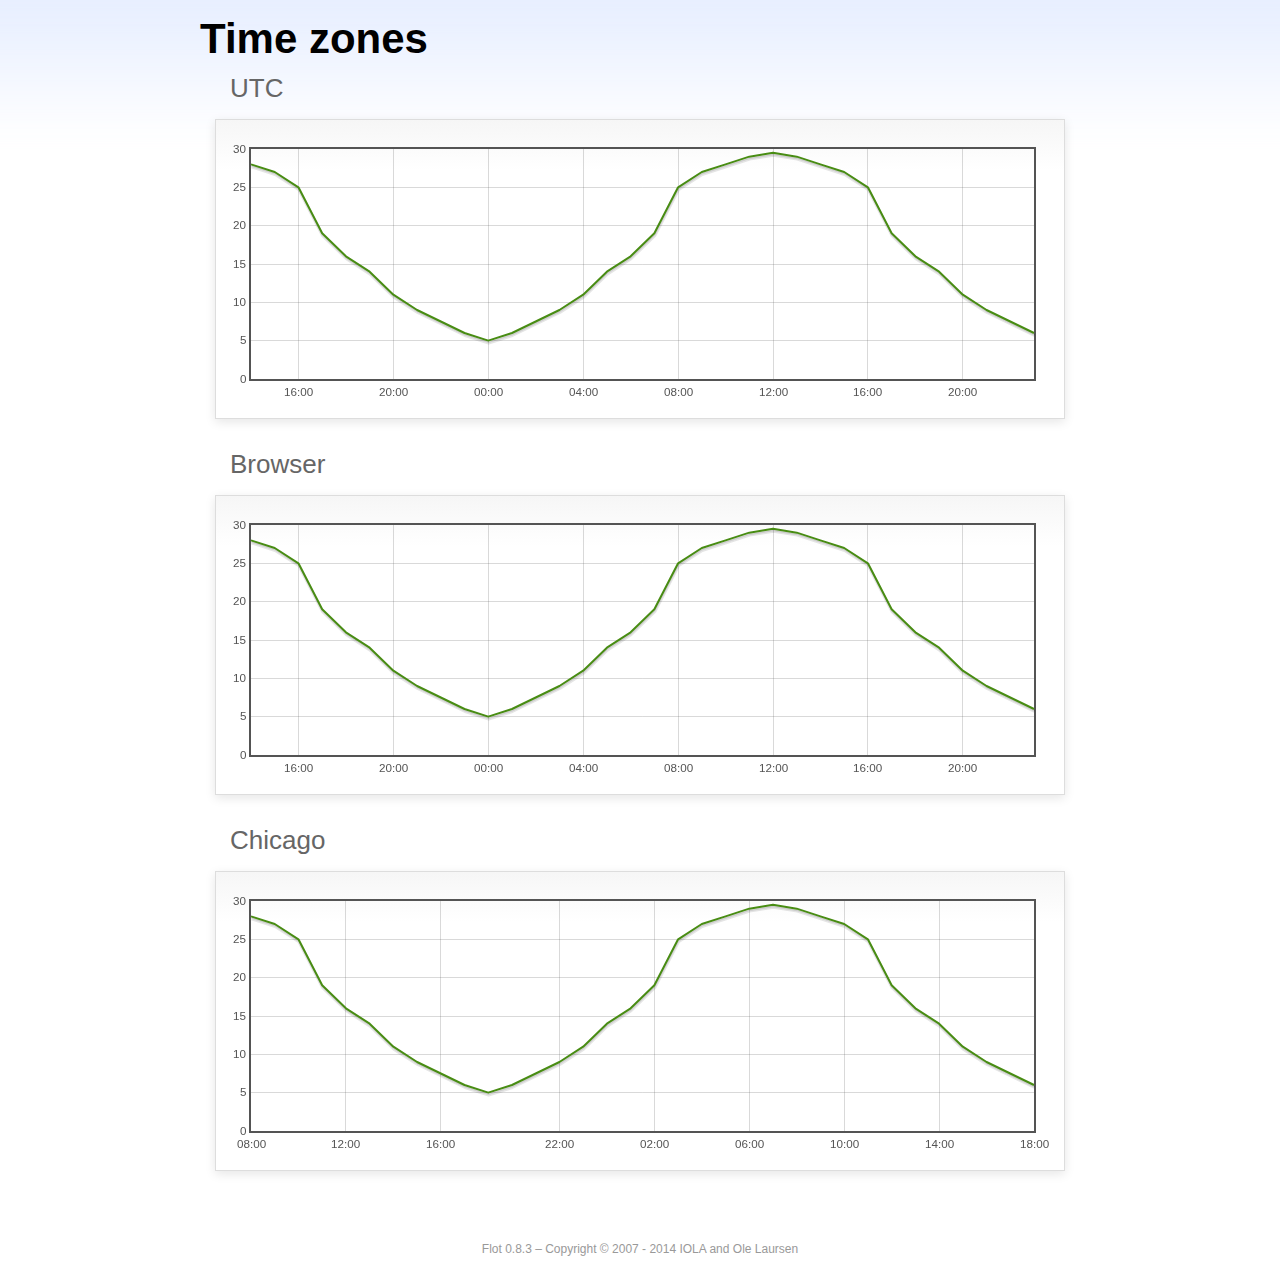
<file: assets/libs/flot/examples/axes-time-zones/index.html>
<!DOCTYPE html PUBLIC "-//W3C//DTD HTML 4.01//EN" "http://www.w3.org/TR/html4/strict.dtd">
<html>
<head>
	<meta http-equiv="Content-Type" content="text/html; charset=utf-8">
	<title>Flot Examples: Time zones</title>
	<link href="../examples.css" rel="stylesheet" type="text/css">
	<!--[if lte IE 8]><script language="javascript" type="text/javascript" src="../../excanvas.min.js"></script><![endif]-->
	<script language="javascript" type="text/javascript" src="../../jquery.js"></script>
	<script language="javascript" type="text/javascript" src="../../jquery.flot.js"></script>
	<script language="javascript" type="text/javascript" src="../../jquery.flot.time.js"></script>
	<script language="javascript" type="text/javascript" src="date.js"></script>
	<script type="text/javascript">

	$(function() {

		timezoneJS.timezone.zoneFileBasePath = "tz";
		timezoneJS.timezone.defaultZoneFile = [];
		timezoneJS.timezone.init({async: false});

		var d = [
			[Date.UTC(2011, 2, 12, 14, 0, 0), 28],
			[Date.UTC(2011, 2, 12, 15, 0, 0), 27],
			[Date.UTC(2011, 2, 12, 16, 0, 0), 25],
			[Date.UTC(2011, 2, 12, 17, 0, 0), 19],
			[Date.UTC(2011, 2, 12, 18, 0, 0), 16],
			[Date.UTC(2011, 2, 12, 19, 0, 0), 14],
			[Date.UTC(2011, 2, 12, 20, 0, 0), 11],
			[Date.UTC(2011, 2, 12, 21, 0, 0), 9],
			[Date.UTC(2011, 2, 12, 22, 0, 0), 7.5],
			[Date.UTC(2011, 2, 12, 23, 0, 0), 6],
			[Date.UTC(2011, 2, 13, 0, 0, 0), 5],
			[Date.UTC(2011, 2, 13, 1, 0, 0), 6],
			[Date.UTC(2011, 2, 13, 2, 0, 0), 7.5],
			[Date.UTC(2011, 2, 13, 3, 0, 0), 9],
			[Date.UTC(2011, 2, 13, 4, 0, 0), 11],
			[Date.UTC(2011, 2, 13, 5, 0, 0), 14],
			[Date.UTC(2011, 2, 13, 6, 0, 0), 16],
			[Date.UTC(2011, 2, 13, 7, 0, 0), 19],
			[Date.UTC(2011, 2, 13, 8, 0, 0), 25],
			[Date.UTC(2011, 2, 13, 9, 0, 0), 27],
			[Date.UTC(2011, 2, 13, 10, 0, 0), 28],
			[Date.UTC(2011, 2, 13, 11, 0, 0), 29],
			[Date.UTC(2011, 2, 13, 12, 0, 0), 29.5],
			[Date.UTC(2011, 2, 13, 13, 0, 0), 29],
			[Date.UTC(2011, 2, 13, 14, 0, 0), 28],
			[Date.UTC(2011, 2, 13, 15, 0, 0), 27],
			[Date.UTC(2011, 2, 13, 16, 0, 0), 25],
			[Date.UTC(2011, 2, 13, 17, 0, 0), 19],
			[Date.UTC(2011, 2, 13, 18, 0, 0), 16],
			[Date.UTC(2011, 2, 13, 19, 0, 0), 14],
			[Date.UTC(2011, 2, 13, 20, 0, 0), 11],
			[Date.UTC(2011, 2, 13, 21, 0, 0), 9],
			[Date.UTC(2011, 2, 13, 22, 0, 0), 7.5],
			[Date.UTC(2011, 2, 13, 23, 0, 0), 6]
		];

		var plot = $.plot("#placeholderUTC", [d], {
			xaxis: {
				mode: "time"
			}
		});

		var plot = $.plot("#placeholderLocal", [d], {
			xaxis: {
				mode: "time",
				timezone: "browser"
			}
		});

		var plot = $.plot("#placeholderChicago", [d], {
			xaxis: {
				mode: "time",
				timezone: "America/Chicago"
			}
		});

		// Add the Flot version string to the footer

		$("#footer").prepend("Flot " + $.plot.version + " &ndash; ");
	});

	</script>
</head>
<body>

	<div id="header">
		<h2>Time zones</h2>
	</div>

	<div id="content">

		<h3>UTC</h3>
		<div class="demo-container" style="height: 300px;">
			<div id="placeholderUTC" class="demo-placeholder"></div>
		</div>

		<h3>Browser</h3>
		<div class="demo-container" style="height: 300px;">
			<div id="placeholderLocal" class="demo-placeholder"></div>
		</div>

		<h3>Chicago</h3>
		<div class="demo-container" style="height: 300px;">
			<div id="placeholderChicago" class="demo-placeholder"></div>
		</div>

	</div>

	<div id="footer">
		Copyright &copy; 2007 - 2014 IOLA and Ole Laursen
	</div>

</body>
</html>
</file>
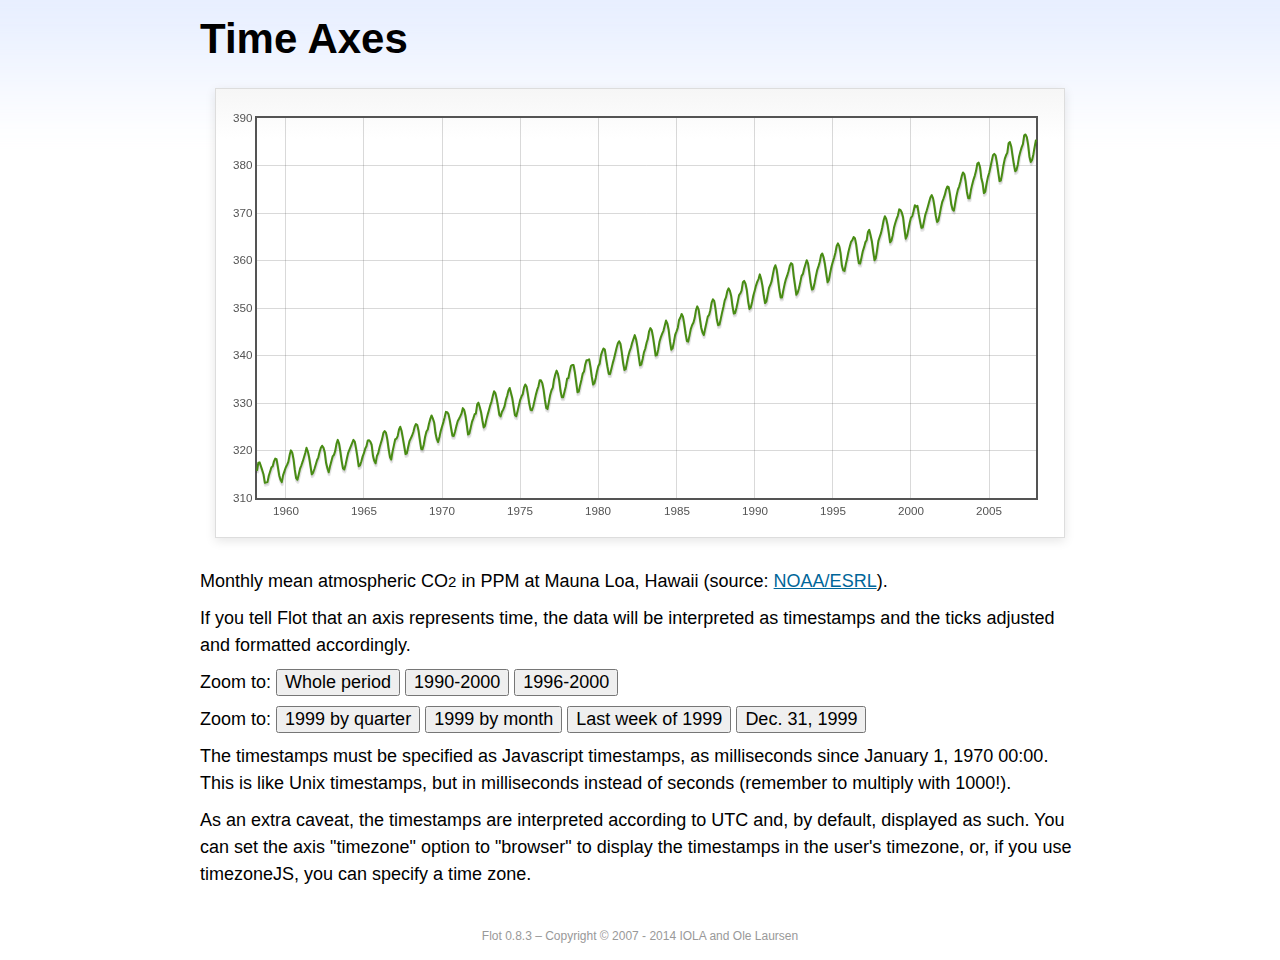
<file: assets/libs/flot/examples/axes-time/index.html>
<!DOCTYPE html PUBLIC "-//W3C//DTD HTML 4.01//EN" "http://www.w3.org/TR/html4/strict.dtd">
<html>
<head>
	<meta http-equiv="Content-Type" content="text/html; charset=utf-8">
	<title>Flot Examples: Time Axes</title>
	<link href="../examples.css" rel="stylesheet" type="text/css">
	<!--[if lte IE 8]><script language="javascript" type="text/javascript" src="../../excanvas.min.js"></script><![endif]-->
	<script language="javascript" type="text/javascript" src="../../jquery.js"></script>
	<script language="javascript" type="text/javascript" src="../../jquery.flot.js"></script>
	<script language="javascript" type="text/javascript" src="../../jquery.flot.time.js"></script>
	<script type="text/javascript">

	$(function() {

		var d = [[-373597200000, 315.71], [-370918800000, 317.45], [-368326800000, 317.50], [-363056400000, 315.86], [-360378000000, 314.93], [-357699600000, 313.19], [-352429200000, 313.34], [-349837200000, 314.67], [-347158800000, 315.58], [-344480400000, 316.47], [-342061200000, 316.65], [-339382800000, 317.71], [-336790800000, 318.29], [-334112400000, 318.16], [-331520400000, 316.55], [-328842000000, 314.80], [-326163600000, 313.84], [-323571600000, 313.34], [-320893200000, 314.81], [-318301200000, 315.59], [-315622800000, 316.43], [-312944400000, 316.97], [-310438800000, 317.58], [-307760400000, 319.03], [-305168400000, 320.03], [-302490000000, 319.59], [-299898000000, 318.18], [-297219600000, 315.91], [-294541200000, 314.16], [-291949200000, 313.83], [-289270800000, 315.00], [-286678800000, 316.19], [-284000400000, 316.89], [-281322000000, 317.70], [-278902800000, 318.54], [-276224400000, 319.48], [-273632400000, 320.58], [-270954000000, 319.78], [-268362000000, 318.58], [-265683600000, 316.79], [-263005200000, 314.99], [-260413200000, 315.31], [-257734800000, 316.10], [-255142800000, 317.01], [-252464400000, 317.94], [-249786000000, 318.56], [-247366800000, 319.69], [-244688400000, 320.58], [-242096400000, 321.01], [-239418000000, 320.61], [-236826000000, 319.61], [-234147600000, 317.40], [-231469200000, 316.26], [-228877200000, 315.42], [-226198800000, 316.69], [-223606800000, 317.69], [-220928400000, 318.74], [-218250000000, 319.08], [-215830800000, 319.86], [-213152400000, 321.39], [-210560400000, 322.24], [-207882000000, 321.47], [-205290000000, 319.74], [-202611600000, 317.77], [-199933200000, 316.21], [-197341200000, 315.99], [-194662800000, 317.07], [-192070800000, 318.36], [-189392400000, 319.57], [-178938000000, 322.23], [-176259600000, 321.89], [-173667600000, 320.44], [-170989200000, 318.70], [-168310800000, 316.70], [-165718800000, 316.87], [-163040400000, 317.68], [-160448400000, 318.71], [-157770000000, 319.44], [-155091600000, 320.44], [-152672400000, 320.89], [-149994000000, 322.13], [-147402000000, 322.16], [-144723600000, 321.87], [-142131600000, 321.21], [-139453200000, 318.87], [-136774800000, 317.81], [-134182800000, 317.30], [-131504400000, 318.87], [-128912400000, 319.42], [-126234000000, 320.62], [-123555600000, 321.59], [-121136400000, 322.39], [-118458000000, 323.70], [-115866000000, 324.07], [-113187600000, 323.75], [-110595600000, 322.40], [-107917200000, 320.37], [-105238800000, 318.64], [-102646800000, 318.10], [-99968400000, 319.79], [-97376400000, 321.03], [-94698000000, 322.33], [-92019600000, 322.50], [-89600400000, 323.04], [-86922000000, 324.42], [-84330000000, 325.00], [-81651600000, 324.09], [-79059600000, 322.55], [-76381200000, 320.92], [-73702800000, 319.26], [-71110800000, 319.39], [-68432400000, 320.72], [-65840400000, 321.96], [-63162000000, 322.57], [-60483600000, 323.15], [-57978000000, 323.89], [-55299600000, 325.02], [-52707600000, 325.57], [-50029200000, 325.36], [-47437200000, 324.14], [-44758800000, 322.11], [-42080400000, 320.33], [-39488400000, 320.25], [-36810000000, 321.32], [-34218000000, 322.90], [-31539600000, 324.00], [-28861200000, 324.42], [-26442000000, 325.64], [-23763600000, 326.66], [-21171600000, 327.38], [-18493200000, 326.70], [-15901200000, 325.89], [-13222800000, 323.67], [-10544400000, 322.38], [-7952400000, 321.78], [-5274000000, 322.85], [-2682000000, 324.12], [-3600000, 325.06], [2674800000, 325.98], [5094000000, 326.93], [7772400000, 328.13], [10364400000, 328.07], [13042800000, 327.66], [15634800000, 326.35], [18313200000, 324.69], [20991600000, 323.10], [23583600000, 323.07], [26262000000, 324.01], [28854000000, 325.13], [31532400000, 326.17], [34210800000, 326.68], [36630000000, 327.18], [39308400000, 327.78], [41900400000, 328.92], [44578800000, 328.57], [47170800000, 327.37], [49849200000, 325.43], [52527600000, 323.36], [55119600000, 323.56], [57798000000, 324.80], [60390000000, 326.01], [63068400000, 326.77], [65746800000, 327.63], [68252400000, 327.75], [70930800000, 329.72], [73522800000, 330.07], [76201200000, 329.09], [78793200000, 328.05], [81471600000, 326.32], [84150000000, 324.84], [86742000000, 325.20], [89420400000, 326.50], [92012400000, 327.55], [94690800000, 328.54], [97369200000, 329.56], [99788400000, 330.30], [102466800000, 331.50], [105058800000, 332.48], [107737200000, 332.07], [110329200000, 330.87], [113007600000, 329.31], [115686000000, 327.51], [118278000000, 327.18], [120956400000, 328.16], [123548400000, 328.64], [126226800000, 329.35], [128905200000, 330.71], [131324400000, 331.48], [134002800000, 332.65], [136594800000, 333.16], [139273200000, 332.06], [141865200000, 330.99], [144543600000, 329.17], [147222000000, 327.41], [149814000000, 327.20], [152492400000, 328.33], [155084400000, 329.50], [157762800000, 330.68], [160441200000, 331.41], [162860400000, 331.85], [165538800000, 333.29], [168130800000, 333.91], [170809200000, 333.40], [173401200000, 331.78], [176079600000, 329.88], [178758000000, 328.57], [181350000000, 328.46], [184028400000, 329.26], [189298800000, 331.71], [191977200000, 332.76], [194482800000, 333.48], [197161200000, 334.78], [199753200000, 334.78], [202431600000, 334.17], [205023600000, 332.78], [207702000000, 330.64], [210380400000, 328.95], [212972400000, 328.77], [215650800000, 330.23], [218242800000, 331.69], [220921200000, 332.70], [223599600000, 333.24], [226018800000, 334.96], [228697200000, 336.04], [231289200000, 336.82], [233967600000, 336.13], [236559600000, 334.73], [239238000000, 332.52], [241916400000, 331.19], [244508400000, 331.19], [247186800000, 332.35], [249778800000, 333.47], [252457200000, 335.11], [255135600000, 335.26], [257554800000, 336.60], [260233200000, 337.77], [262825200000, 338.00], [265503600000, 337.99], [268095600000, 336.48], [270774000000, 334.37], [273452400000, 332.27], [276044400000, 332.41], [278722800000, 333.76], [281314800000, 334.83], [283993200000, 336.21], [286671600000, 336.64], [289090800000, 338.12], [291769200000, 339.02], [294361200000, 339.02], [297039600000, 339.20], [299631600000, 337.58], [302310000000, 335.55], [304988400000, 333.89], [307580400000, 334.14], [310258800000, 335.26], [312850800000, 336.71], [315529200000, 337.81], [318207600000, 338.29], [320713200000, 340.04], [323391600000, 340.86], [325980000000, 341.47], [328658400000, 341.26], [331250400000, 339.29], [333928800000, 337.60], [336607200000, 336.12], [339202800000, 336.08], [341881200000, 337.22], [344473200000, 338.34], [347151600000, 339.36], [349830000000, 340.51], [352249200000, 341.57], [354924000000, 342.56], [357516000000, 343.01], [360194400000, 342.47], [362786400000, 340.71], [365464800000, 338.52], [368143200000, 336.96], [370738800000, 337.13], [373417200000, 338.58], [376009200000, 339.89], [378687600000, 340.93], [381366000000, 341.69], [383785200000, 342.69], [389052000000, 344.30], [391730400000, 343.43], [394322400000, 341.88], [397000800000, 339.89], [399679200000, 337.95], [402274800000, 338.10], [404953200000, 339.27], [407545200000, 340.67], [410223600000, 341.42], [412902000000, 342.68], [415321200000, 343.46], [417996000000, 345.10], [420588000000, 345.76], [423266400000, 345.36], [425858400000, 343.91], [428536800000, 342.05], [431215200000, 340.00], [433810800000, 340.12], [436489200000, 341.33], [439081200000, 342.94], [441759600000, 343.87], [444438000000, 344.60], [446943600000, 345.20], [452210400000, 347.36], [454888800000, 346.74], [457480800000, 345.41], [460159200000, 343.01], [462837600000, 341.23], [465433200000, 341.52], [468111600000, 342.86], [470703600000, 344.41], [473382000000, 345.09], [476060400000, 345.89], [478479600000, 347.49], [481154400000, 348.00], [483746400000, 348.75], [486424800000, 348.19], [489016800000, 346.54], [491695200000, 344.63], [494373600000, 343.03], [496969200000, 342.92], [499647600000, 344.24], [502239600000, 345.62], [504918000000, 346.43], [507596400000, 346.94], [510015600000, 347.88], [512690400000, 349.57], [515282400000, 350.35], [517960800000, 349.72], [520552800000, 347.78], [523231200000, 345.86], [525909600000, 344.84], [528505200000, 344.32], [531183600000, 345.67], [533775600000, 346.88], [536454000000, 348.19], [539132400000, 348.55], [541551600000, 349.52], [544226400000, 351.12], [546818400000, 351.84], [549496800000, 351.49], [552088800000, 349.82], [554767200000, 347.63], [557445600000, 346.38], [560041200000, 346.49], [562719600000, 347.75], [565311600000, 349.03], [567990000000, 350.20], [570668400000, 351.61], [573174000000, 352.22], [575848800000, 353.53], [578440800000, 354.14], [581119200000, 353.62], [583711200000, 352.53], [586389600000, 350.41], [589068000000, 348.84], [591663600000, 348.94], [594342000000, 350.04], [596934000000, 351.29], [599612400000, 352.72], [602290800000, 353.10], [604710000000, 353.65], [607384800000, 355.43], [609976800000, 355.70], [612655200000, 355.11], [615247200000, 353.79], [617925600000, 351.42], [620604000000, 349.81], [623199600000, 350.11], [625878000000, 351.26], [628470000000, 352.63], [631148400000, 353.64], [633826800000, 354.72], [636246000000, 355.49], [638920800000, 356.09], [641512800000, 357.08], [644191200000, 356.11], [646783200000, 354.70], [649461600000, 352.68], [652140000000, 351.05], [654735600000, 351.36], [657414000000, 352.81], [660006000000, 354.22], [662684400000, 354.85], [665362800000, 355.66], [667782000000, 357.04], [670456800000, 358.40], [673048800000, 359.00], [675727200000, 357.99], [678319200000, 356.00], [680997600000, 353.78], [683676000000, 352.20], [686271600000, 352.22], [688950000000, 353.70], [691542000000, 354.98], [694220400000, 356.09], [696898800000, 356.85], [699404400000, 357.73], [702079200000, 358.91], [704671200000, 359.45], [707349600000, 359.19], [709941600000, 356.72], [712620000000, 354.79], [715298400000, 352.79], [717894000000, 353.20], [720572400000, 354.15], [723164400000, 355.39], [725842800000, 356.77], [728521200000, 357.17], [730940400000, 358.26], [733615200000, 359.16], [736207200000, 360.07], [738885600000, 359.41], [741477600000, 357.44], [744156000000, 355.30], [746834400000, 353.87], [749430000000, 354.04], [752108400000, 355.27], [754700400000, 356.70], [757378800000, 358.00], [760057200000, 358.81], [762476400000, 359.68], [765151200000, 361.13], [767743200000, 361.48], [770421600000, 360.60], [773013600000, 359.20], [775692000000, 357.23], [778370400000, 355.42], [780966000000, 355.89], [783644400000, 357.41], [786236400000, 358.74], [788914800000, 359.73], [791593200000, 360.61], [794012400000, 361.58], [796687200000, 363.05], [799279200000, 363.62], [801957600000, 363.03], [804549600000, 361.55], [807228000000, 358.94], [809906400000, 357.93], [812502000000, 357.80], [815180400000, 359.22], [817772400000, 360.44], [820450800000, 361.83], [823129200000, 362.95], [825634800000, 363.91], [828309600000, 364.28], [830901600000, 364.94], [833580000000, 364.70], [836172000000, 363.31], [838850400000, 361.15], [841528800000, 359.40], [844120800000, 359.34], [846802800000, 360.62], [849394800000, 361.96], [852073200000, 362.81], [854751600000, 363.87], [857170800000, 364.25], [859845600000, 366.02], [862437600000, 366.46], [865116000000, 365.32], [867708000000, 364.07], [870386400000, 361.95], [873064800000, 360.06], [875656800000, 360.49], [878338800000, 362.19], [880930800000, 364.12], [883609200000, 364.99], [886287600000, 365.82], [888706800000, 366.95], [891381600000, 368.42], [893973600000, 369.33], [896652000000, 368.78], [899244000000, 367.59], [901922400000, 365.84], [904600800000, 363.83], [907192800000, 364.18], [909874800000, 365.34], [912466800000, 366.93], [915145200000, 367.94], [917823600000, 368.82], [920242800000, 369.46], [922917600000, 370.77], [925509600000, 370.66], [928188000000, 370.10], [930780000000, 369.08], [933458400000, 366.66], [936136800000, 364.60], [938728800000, 365.17], [941410800000, 366.51], [944002800000, 367.89], [946681200000, 369.04], [949359600000, 369.35], [951865200000, 370.38], [954540000000, 371.63], [957132000000, 371.32], [959810400000, 371.53], [962402400000, 369.75], [965080800000, 368.23], [967759200000, 366.87], [970351200000, 366.94], [973033200000, 368.27], [975625200000, 369.64], [978303600000, 370.46], [980982000000, 371.44], [983401200000, 372.37], [986076000000, 373.33], [988668000000, 373.77], [991346400000, 373.09], [993938400000, 371.51], [996616800000, 369.55], [999295200000, 368.12], [1001887200000, 368.38], [1004569200000, 369.66], [1007161200000, 371.11], [1009839600000, 372.36], [1012518000000, 373.09], [1014937200000, 373.81], [1017612000000, 374.93], [1020204000000, 375.58], [1022882400000, 375.44], [1025474400000, 373.86], [1028152800000, 371.77], [1030831200000, 370.73], [1033423200000, 370.50], [1036105200000, 372.18], [1038697200000, 373.70], [1041375600000, 374.92], [1044054000000, 375.62], [1046473200000, 376.51], [1049148000000, 377.75], [1051740000000, 378.54], [1054418400000, 378.20], [1057010400000, 376.68], [1059688800000, 374.43], [1062367200000, 373.11], [1064959200000, 373.10], [1067641200000, 374.77], [1070233200000, 375.97], [1072911600000, 377.03], [1075590000000, 377.87], [1078095600000, 378.88], [1080770400000, 380.42], [1083362400000, 380.62], [1086040800000, 379.70], [1088632800000, 377.43], [1091311200000, 376.32], [1093989600000, 374.19], [1096581600000, 374.47], [1099263600000, 376.15], [1101855600000, 377.51], [1104534000000, 378.43], [1107212400000, 379.70], [1109631600000, 380.92], [1112306400000, 382.18], [1114898400000, 382.45], [1117576800000, 382.14], [1120168800000, 380.60], [1122847200000, 378.64], [1125525600000, 376.73], [1128117600000, 376.84], [1130799600000, 378.29], [1133391600000, 380.06], [1136070000000, 381.40], [1138748400000, 382.20], [1141167600000, 382.66], [1143842400000, 384.69], [1146434400000, 384.94], [1149112800000, 384.01], [1151704800000, 382.14], [1154383200000, 380.31], [1157061600000, 378.81], [1159653600000, 379.03], [1162335600000, 380.17], [1164927600000, 381.85], [1167606000000, 382.94], [1170284400000, 383.86], [1172703600000, 384.49], [1175378400000, 386.37], [1177970400000, 386.54], [1180648800000, 385.98], [1183240800000, 384.36], [1185919200000, 381.85], [1188597600000, 380.74], [1191189600000, 381.15], [1193871600000, 382.38], [1196463600000, 383.94], [1199142000000, 385.44]]; 

		$.plot("#placeholder", [d], {
			xaxis: { mode: "time" }
		});

		$("#whole").click(function () {
			$.plot("#placeholder", [d], {
				xaxis: { mode: "time" }
			});
		});

		$("#nineties").click(function () {
			$.plot("#placeholder", [d], {
				xaxis: {
					mode: "time",
					min: (new Date(1990, 0, 1)).getTime(),
					max: (new Date(2000, 0, 1)).getTime()
				}
			});
		});

		$("#latenineties").click(function () {
			$.plot("#placeholder", [d], {
				xaxis: {
					mode: "time",
					minTickSize: [1, "year"],
					min: (new Date(1996, 0, 1)).getTime(),
					max: (new Date(2000, 0, 1)).getTime()
				}
			});
		});

		$("#ninetyninequarters").click(function () {
			$.plot("#placeholder", [d], {
				xaxis: {
					mode: "time",
					minTickSize: [1, "quarter"],
					min: (new Date(1999, 0, 1)).getTime(),
					max: (new Date(2000, 0, 1)).getTime()
				}
			});
		});

		$("#ninetynine").click(function () {
			$.plot("#placeholder", [d], {
				xaxis: {
					mode: "time",
					minTickSize: [1, "month"],
					min: (new Date(1999, 0, 1)).getTime(),
					max: (new Date(2000, 0, 1)).getTime()
				}
			});
		});

		$("#lastweekninetynine").click(function () {
			$.plot("#placeholder", [d], {
				xaxis: {
					mode: "time",
					minTickSize: [1, "day"],
					min: (new Date(1999, 11, 25)).getTime(),
					max: (new Date(2000, 0, 1)).getTime(),
					timeformat: "%a"
				}
			});
		});

		$("#lastdayninetynine").click(function () {
			$.plot("#placeholder", [d], {
				xaxis: {
					mode: "time",
					minTickSize: [1, "hour"],
					min: (new Date(1999, 11, 31)).getTime(),
					max: (new Date(2000, 0, 1)).getTime(),
					twelveHourClock: true
				}
			});
		});

		// Add the Flot version string to the footer

		$("#footer").prepend("Flot " + $.plot.version + " &ndash; ");
	});

	</script>
</head>
<body>

	<div id="header">
		<h2>Time Axes</h2>
	</div>

	<div id="content">

		<div class="demo-container">
			<div id="placeholder" class="demo-placeholder"></div>
		</div>

		<p>Monthly mean atmospheric CO<sub>2</sub> in PPM at Mauna Loa, Hawaii (source: <a href="http://www.esrl.noaa.gov/gmd/ccgg/trends/">NOAA/ESRL</a>).</p>

		<p>If you tell Flot that an axis represents time, the data will be interpreted as timestamps and the ticks adjusted and formatted accordingly.</p>

		<p>Zoom to: <button id="whole">Whole period</button>
		<button id="nineties">1990-2000</button>
		<button id="latenineties">1996-2000</button></p>

		<p>Zoom to: <button id="ninetyninequarters">1999 by quarter</button>
		<button id="ninetynine">1999 by month</button>
		<button id="lastweekninetynine">Last week of 1999</button>
		<button id="lastdayninetynine">Dec. 31, 1999</button></p>

		<p>The timestamps must be specified as Javascript timestamps, as milliseconds since January 1, 1970 00:00. This is like Unix timestamps, but in milliseconds instead of seconds (remember to multiply with 1000!).</p>

		<p>As an extra caveat, the timestamps are interpreted according to UTC and, by default, displayed as such. You can set the axis "timezone" option to "browser" to display the timestamps in the user's timezone, or, if you use timezoneJS, you can specify a time zone.</p>

	</div>

	<div id="footer">
		Copyright &copy; 2007 - 2014 IOLA and Ole Laursen
	</div>

</body>
</html>
</file>
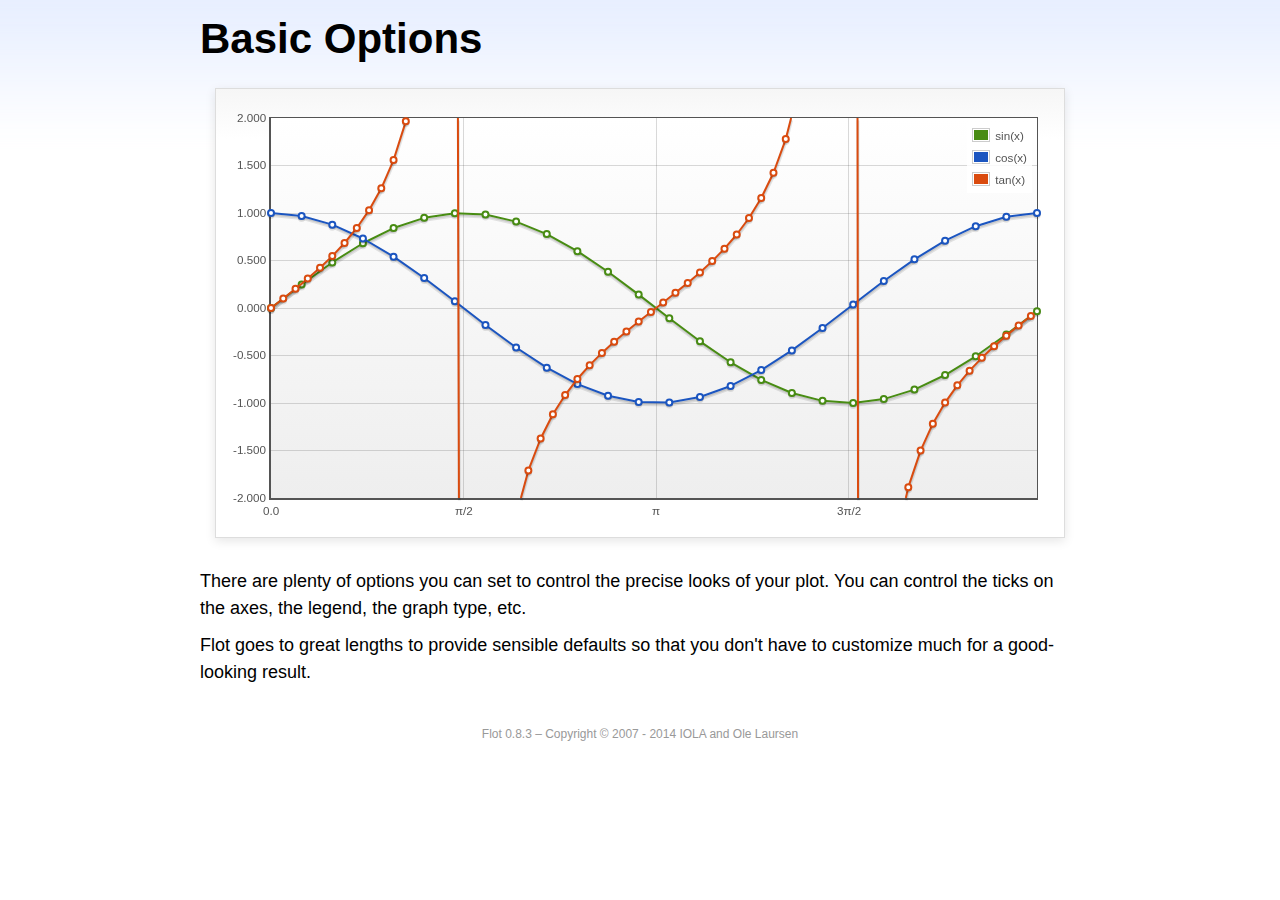
<file: assets/libs/flot/examples/basic-options/index.html>
<!DOCTYPE html PUBLIC "-//W3C//DTD HTML 4.01//EN" "http://www.w3.org/TR/html4/strict.dtd">
<html>
<head>
	<meta http-equiv="Content-Type" content="text/html; charset=utf-8">
	<title>Flot Examples: Basic Options</title>
	<link href="../examples.css" rel="stylesheet" type="text/css">
	<!--[if lte IE 8]><script language="javascript" type="text/javascript" src="../../excanvas.min.js"></script><![endif]-->
	<script language="javascript" type="text/javascript" src="../../jquery.js"></script>
	<script language="javascript" type="text/javascript" src="../../jquery.flot.js"></script>
	<script type="text/javascript">

	$(function () {

		var d1 = [];
		for (var i = 0; i < Math.PI * 2; i += 0.25) {
			d1.push([i, Math.sin(i)]);
		}

		var d2 = [];
		for (var i = 0; i < Math.PI * 2; i += 0.25) {
			d2.push([i, Math.cos(i)]);
		}

		var d3 = [];
		for (var i = 0; i < Math.PI * 2; i += 0.1) {
			d3.push([i, Math.tan(i)]);
		}

		$.plot("#placeholder", [
			{ label: "sin(x)", data: d1 },
			{ label: "cos(x)", data: d2 },
			{ label: "tan(x)", data: d3 }
		], {
			series: {
				lines: { show: true },
				points: { show: true }
			},
			xaxis: {
				ticks: [
					0, [ Math.PI/2, "\u03c0/2" ], [ Math.PI, "\u03c0" ],
					[ Math.PI * 3/2, "3\u03c0/2" ], [ Math.PI * 2, "2\u03c0" ]
				]
			},
			yaxis: {
				ticks: 10,
				min: -2,
				max: 2,
				tickDecimals: 3
			},
			grid: {
				backgroundColor: { colors: [ "#fff", "#eee" ] },
				borderWidth: {
					top: 1,
					right: 1,
					bottom: 2,
					left: 2
				}
			}
		});

		// Add the Flot version string to the footer

		$("#footer").prepend("Flot " + $.plot.version + " &ndash; ");
	});

	</script>
</head>
<body>

	<div id="header">
		<h2>Basic Options</h2>
	</div>

	<div id="content">

		<div class="demo-container">
			<div id="placeholder" class="demo-placeholder"></div>
		</div>

		<p>There are plenty of options you can set to control the precise looks of your plot. You can control the ticks on the axes, the legend, the graph type, etc.</p>

		<p>Flot goes to great lengths to provide sensible defaults so that you don't have to customize much for a good-looking result.</p>

	</div>

	<div id="footer">
		Copyright &copy; 2007 - 2014 IOLA and Ole Laursen
	</div>

</body>
</html>
</file>
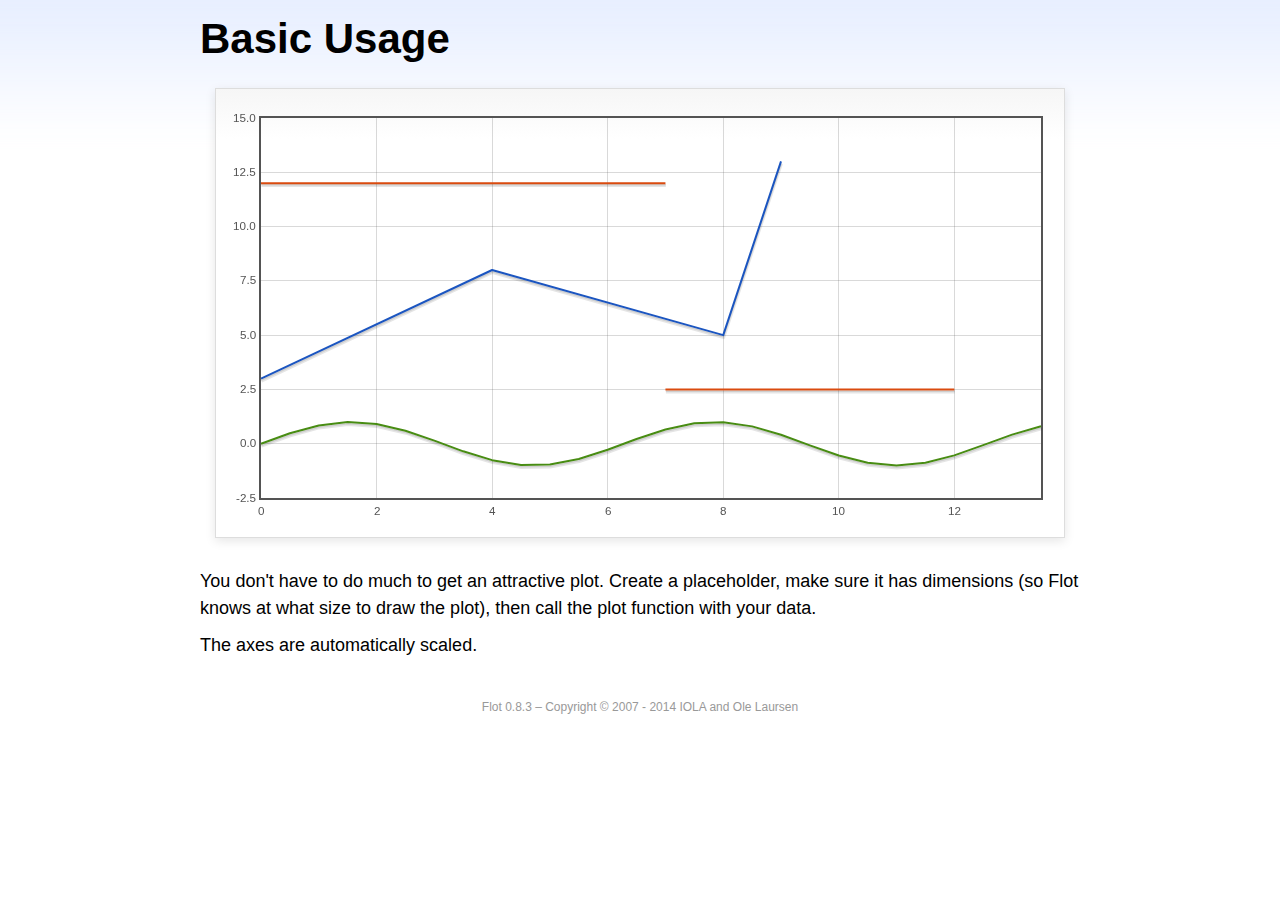
<file: assets/libs/flot/examples/basic-usage/index.html>
<!DOCTYPE html PUBLIC "-//W3C//DTD HTML 4.01//EN" "http://www.w3.org/TR/html4/strict.dtd">
<html>
<head>
	<meta http-equiv="Content-Type" content="text/html; charset=utf-8">
	<title>Flot Examples: Basic Usage</title>
	<link href="../examples.css" rel="stylesheet" type="text/css">
	<!--[if lte IE 8]><script language="javascript" type="text/javascript" src="../../excanvas.min.js"></script><![endif]-->
	<script language="javascript" type="text/javascript" src="../../jquery.js"></script>
	<script language="javascript" type="text/javascript" src="../../jquery.flot.js"></script>
	<script type="text/javascript">

	$(function() {

		var d1 = [];
		for (var i = 0; i < 14; i += 0.5) {
			d1.push([i, Math.sin(i)]);
		}

		var d2 = [[0, 3], [4, 8], [8, 5], [9, 13]];

		// A null signifies separate line segments

		var d3 = [[0, 12], [7, 12], null, [7, 2.5], [12, 2.5]];

		$.plot("#placeholder", [ d1, d2, d3 ]);

		// Add the Flot version string to the footer

		$("#footer").prepend("Flot " + $.plot.version + " &ndash; ");
	});

	</script>
</head>
<body>

	<div id="header">
		<h2>Basic Usage</h2>
	</div>

	<div id="content">

		<div class="demo-container">
			<div id="placeholder" class="demo-placeholder"></div>
		</div>

		<p>You don't have to do much to get an attractive plot.  Create a placeholder, make sure it has dimensions (so Flot knows at what size to draw the plot), then call the plot function with your data.</p>

		<p>The axes are automatically scaled.</p>

	</div>

	<div id="footer">
		Copyright &copy; 2007 - 2014 IOLA and Ole Laursen
	</div>

</body>
</html>
</file>
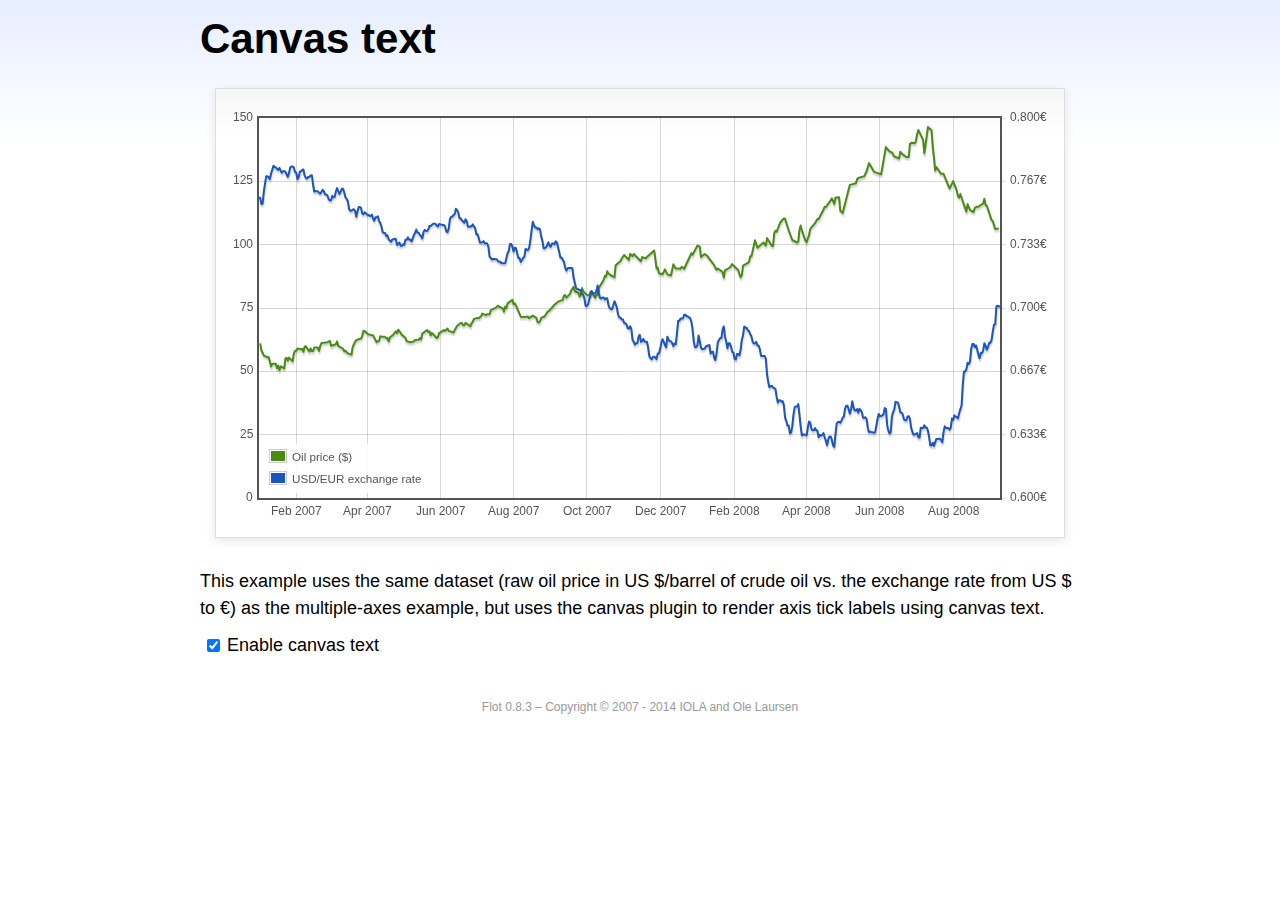
<file: assets/libs/flot/examples/canvas/index.html>
<!DOCTYPE html PUBLIC "-//W3C//DTD HTML 4.01//EN" "http://www.w3.org/TR/html4/strict.dtd">
<html>
<head>
	<meta http-equiv="Content-Type" content="text/html; charset=utf-8">
	<title>Flot Examples: Canvas text</title>
	<link href="../examples.css" rel="stylesheet" type="text/css">
	<!--[if lte IE 8]><script language="javascript" type="text/javascript" src="../../excanvas.min.js"></script><![endif]-->
	<script language="javascript" type="text/javascript" src="../../jquery.js"></script>
	<script language="javascript" type="text/javascript" src="../../jquery.flot.js"></script>
	<script language="javascript" type="text/javascript" src="../../jquery.flot.time.js"></script>
	<script language="javascript" type="text/javascript" src="../../jquery.flot.canvas.js"></script>
	<script type="text/javascript">

	$(function() {

		var oilPrices = [[1167692400000,61.05], [1167778800000,58.32], [1167865200000,57.35], [1167951600000,56.31], [1168210800000,55.55], [1168297200000,55.64], [1168383600000,54.02], [1168470000000,51.88], [1168556400000,52.99], [1168815600000,52.99], [1168902000000,51.21], [1168988400000,52.24], [1169074800000,50.48], [1169161200000,51.99], [1169420400000,51.13], [1169506800000,55.04], [1169593200000,55.37], [1169679600000,54.23], [1169766000000,55.42], [1170025200000,54.01], [1170111600000,56.97], [1170198000000,58.14], [1170284400000,58.14], [1170370800000,59.02], [1170630000000,58.74], [1170716400000,58.88], [1170802800000,57.71], [1170889200000,59.71], [1170975600000,59.89], [1171234800000,57.81], [1171321200000,59.06], [1171407600000,58.00], [1171494000000,57.99], [1171580400000,59.39], [1171839600000,59.39], [1171926000000,58.07], [1172012400000,60.07], [1172098800000,61.14], [1172444400000,61.39], [1172530800000,61.46], [1172617200000,61.79], [1172703600000,62.00], [1172790000000,60.07], [1173135600000,60.69], [1173222000000,61.82], [1173308400000,60.05], [1173654000000,58.91], [1173740400000,57.93], [1173826800000,58.16], [1173913200000,57.55], [1173999600000,57.11], [1174258800000,56.59], [1174345200000,59.61], [1174518000000,61.69], [1174604400000,62.28], [1174860000000,62.91], [1174946400000,62.93], [1175032800000,64.03], [1175119200000,66.03], [1175205600000,65.87], [1175464800000,64.64], [1175637600000,64.38], [1175724000000,64.28], [1175810400000,64.28], [1176069600000,61.51], [1176156000000,61.89], [1176242400000,62.01], [1176328800000,63.85], [1176415200000,63.63], [1176674400000,63.61], [1176760800000,63.10], [1176847200000,63.13], [1176933600000,61.83], [1177020000000,63.38], [1177279200000,64.58], [1177452000000,65.84], [1177538400000,65.06], [1177624800000,66.46], [1177884000000,64.40], [1178056800000,63.68], [1178143200000,63.19], [1178229600000,61.93], [1178488800000,61.47], [1178575200000,61.55], [1178748000000,61.81], [1178834400000,62.37], [1179093600000,62.46], [1179180000000,63.17], [1179266400000,62.55], [1179352800000,64.94], [1179698400000,66.27], [1179784800000,65.50], [1179871200000,65.77], [1179957600000,64.18], [1180044000000,65.20], [1180389600000,63.15], [1180476000000,63.49], [1180562400000,65.08], [1180908000000,66.30], [1180994400000,65.96], [1181167200000,66.93], [1181253600000,65.98], [1181599200000,65.35], [1181685600000,66.26], [1181858400000,68.00], [1182117600000,69.09], [1182204000000,69.10], [1182290400000,68.19], [1182376800000,68.19], [1182463200000,69.14], [1182722400000,68.19], [1182808800000,67.77], [1182895200000,68.97], [1182981600000,69.57], [1183068000000,70.68], [1183327200000,71.09], [1183413600000,70.92], [1183586400000,71.81], [1183672800000,72.81], [1183932000000,72.19], [1184018400000,72.56], [1184191200000,72.50], [1184277600000,74.15], [1184623200000,75.05], [1184796000000,75.92], [1184882400000,75.57], [1185141600000,74.89], [1185228000000,73.56], [1185314400000,75.57], [1185400800000,74.95], [1185487200000,76.83], [1185832800000,78.21], [1185919200000,76.53], [1186005600000,76.86], [1186092000000,76.00], [1186437600000,71.59], [1186696800000,71.47], [1186956000000,71.62], [1187042400000,71.00], [1187301600000,71.98], [1187560800000,71.12], [1187647200000,69.47], [1187733600000,69.26], [1187820000000,69.83], [1187906400000,71.09], [1188165600000,71.73], [1188338400000,73.36], [1188511200000,74.04], [1188856800000,76.30], [1189116000000,77.49], [1189461600000,78.23], [1189548000000,79.91], [1189634400000,80.09], [1189720800000,79.10], [1189980000000,80.57], [1190066400000,81.93], [1190239200000,83.32], [1190325600000,81.62], [1190584800000,80.95], [1190671200000,79.53], [1190757600000,80.30], [1190844000000,82.88], [1190930400000,81.66], [1191189600000,80.24], [1191276000000,80.05], [1191362400000,79.94], [1191448800000,81.44], [1191535200000,81.22], [1191794400000,79.02], [1191880800000,80.26], [1191967200000,80.30], [1192053600000,83.08], [1192140000000,83.69], [1192399200000,86.13], [1192485600000,87.61], [1192572000000,87.40], [1192658400000,89.47], [1192744800000,88.60], [1193004000000,87.56], [1193090400000,87.56], [1193176800000,87.10], [1193263200000,91.86], [1193612400000,93.53], [1193698800000,94.53], [1193871600000,95.93], [1194217200000,93.98], [1194303600000,96.37], [1194476400000,95.46], [1194562800000,96.32], [1195081200000,93.43], [1195167600000,95.10], [1195426800000,94.64], [1195513200000,95.10], [1196031600000,97.70], [1196118000000,94.42], [1196204400000,90.62], [1196290800000,91.01], [1196377200000,88.71], [1196636400000,88.32], [1196809200000,90.23], [1196982000000,88.28], [1197241200000,87.86], [1197327600000,90.02], [1197414000000,92.25], [1197586800000,90.63], [1197846000000,90.63], [1197932400000,90.49], [1198018800000,91.24], [1198105200000,91.06], [1198191600000,90.49], [1198710000000,96.62], [1198796400000,96.00], [1199142000000,99.62], [1199314800000,99.18], [1199401200000,95.09], [1199660400000,96.33], [1199833200000,95.67], [1200351600000,91.90], [1200438000000,90.84], [1200524400000,90.13], [1200610800000,90.57], [1200956400000,89.21], [1201042800000,86.99], [1201129200000,89.85], [1201474800000,90.99], [1201561200000,91.64], [1201647600000,92.33], [1201734000000,91.75], [1202079600000,90.02], [1202166000000,88.41], [1202252400000,87.14], [1202338800000,88.11], [1202425200000,91.77], [1202770800000,92.78], [1202857200000,93.27], [1202943600000,95.46], [1203030000000,95.46], [1203289200000,101.74], [1203462000000,98.81], [1203894000000,100.88], [1204066800000,99.64], [1204153200000,102.59], [1204239600000,101.84], [1204498800000,99.52], [1204585200000,99.52], [1204671600000,104.52], [1204758000000,105.47], [1204844400000,105.15], [1205103600000,108.75], [1205276400000,109.92], [1205362800000,110.33], [1205449200000,110.21], [1205708400000,105.68], [1205967600000,101.84], [1206313200000,100.86], [1206399600000,101.22], [1206486000000,105.90], [1206572400000,107.58], [1206658800000,105.62], [1206914400000,101.58], [1207000800000,100.98], [1207173600000,103.83], [1207260000000,106.23], [1207605600000,108.50], [1207778400000,110.11], [1207864800000,110.14], [1208210400000,113.79], [1208296800000,114.93], [1208383200000,114.86], [1208728800000,117.48], [1208815200000,118.30], [1208988000000,116.06], [1209074400000,118.52], [1209333600000,118.75], [1209420000000,113.46], [1209592800000,112.52], [1210024800000,121.84], [1210111200000,123.53], [1210197600000,123.69], [1210543200000,124.23], [1210629600000,125.80], [1210716000000,126.29], [1211148000000,127.05], [1211320800000,129.07], [1211493600000,132.19], [1211839200000,128.85], [1212357600000,127.76], [1212703200000,138.54], [1212962400000,136.80], [1213135200000,136.38], [1213308000000,134.86], [1213653600000,134.01], [1213740000000,136.68], [1213912800000,135.65], [1214172000000,134.62], [1214258400000,134.62], [1214344800000,134.62], [1214431200000,139.64], [1214517600000,140.21], [1214776800000,140.00], [1214863200000,140.97], [1214949600000,143.57], [1215036000000,145.29], [1215381600000,141.37], [1215468000000,136.04], [1215727200000,146.40], [1215986400000,145.18], [1216072800000,138.74], [1216159200000,134.60], [1216245600000,129.29], [1216332000000,130.65], [1216677600000,127.95], [1216850400000,127.95], [1217282400000,122.19], [1217455200000,124.08], [1217541600000,125.10], [1217800800000,121.41], [1217887200000,119.17], [1217973600000,118.58], [1218060000000,120.02], [1218405600000,114.45], [1218492000000,113.01], [1218578400000,116.00], [1218751200000,113.77], [1219010400000,112.87], [1219096800000,114.53], [1219269600000,114.98], [1219356000000,114.98], [1219701600000,116.27], [1219788000000,118.15], [1219874400000,115.59], [1219960800000,115.46], [1220306400000,109.71], [1220392800000,109.35], [1220565600000,106.23], [1220824800000,106.34]];

		var exchangeRates = [[1167606000000,0.7580], [1167692400000,0.7580], [1167778800000,0.75470], [1167865200000,0.75490], [1167951600000,0.76130], [1168038000000,0.76550], [1168124400000,0.76930], [1168210800000,0.76940], [1168297200000,0.76880], [1168383600000,0.76780], [1168470000000,0.77080], [1168556400000,0.77270], [1168642800000,0.77490], [1168729200000,0.77410], [1168815600000,0.77410], [1168902000000,0.77320], [1168988400000,0.77270], [1169074800000,0.77370], [1169161200000,0.77240], [1169247600000,0.77120], [1169334000000,0.7720], [1169420400000,0.77210], [1169506800000,0.77170], [1169593200000,0.77040], [1169679600000,0.7690], [1169766000000,0.77110], [1169852400000,0.7740], [1169938800000,0.77450], [1170025200000,0.77450], [1170111600000,0.7740], [1170198000000,0.77160], [1170284400000,0.77130], [1170370800000,0.76780], [1170457200000,0.76880], [1170543600000,0.77180], [1170630000000,0.77180], [1170716400000,0.77280], [1170802800000,0.77290], [1170889200000,0.76980], [1170975600000,0.76850], [1171062000000,0.76810], [1171148400000,0.7690], [1171234800000,0.7690], [1171321200000,0.76980], [1171407600000,0.76990], [1171494000000,0.76510], [1171580400000,0.76130], [1171666800000,0.76160], [1171753200000,0.76140], [1171839600000,0.76140], [1171926000000,0.76070], [1172012400000,0.76020], [1172098800000,0.76110], [1172185200000,0.76220], [1172271600000,0.76150], [1172358000000,0.75980], [1172444400000,0.75980], [1172530800000,0.75920], [1172617200000,0.75730], [1172703600000,0.75660], [1172790000000,0.75670], [1172876400000,0.75910], [1172962800000,0.75820], [1173049200000,0.75850], [1173135600000,0.76130], [1173222000000,0.76310], [1173308400000,0.76150], [1173394800000,0.760], [1173481200000,0.76130], [1173567600000,0.76270], [1173654000000,0.76270], [1173740400000,0.76080], [1173826800000,0.75830], [1173913200000,0.75750], [1173999600000,0.75620], [1174086000000,0.7520], [1174172400000,0.75120], [1174258800000,0.75120], [1174345200000,0.75170], [1174431600000,0.7520], [1174518000000,0.75110], [1174604400000,0.7480], [1174690800000,0.75090], [1174777200000,0.75310], [1174860000000,0.75310], [1174946400000,0.75270], [1175032800000,0.74980], [1175119200000,0.74930], [1175205600000,0.75040], [1175292000000,0.750], [1175378400000,0.74910], [1175464800000,0.74910], [1175551200000,0.74850], [1175637600000,0.74840], [1175724000000,0.74920], [1175810400000,0.74710], [1175896800000,0.74590], [1175983200000,0.74770], [1176069600000,0.74770], [1176156000000,0.74830], [1176242400000,0.74580], [1176328800000,0.74480], [1176415200000,0.7430], [1176501600000,0.73990], [1176588000000,0.73950], [1176674400000,0.73950], [1176760800000,0.73780], [1176847200000,0.73820], [1176933600000,0.73620], [1177020000000,0.73550], [1177106400000,0.73480], [1177192800000,0.73610], [1177279200000,0.73610], [1177365600000,0.73650], [1177452000000,0.73620], [1177538400000,0.73310], [1177624800000,0.73390], [1177711200000,0.73440], [1177797600000,0.73270], [1177884000000,0.73270], [1177970400000,0.73360], [1178056800000,0.73330], [1178143200000,0.73590], [1178229600000,0.73590], [1178316000000,0.73720], [1178402400000,0.7360], [1178488800000,0.7360], [1178575200000,0.7350], [1178661600000,0.73650], [1178748000000,0.73840], [1178834400000,0.73950], [1178920800000,0.74130], [1179007200000,0.73970], [1179093600000,0.73960], [1179180000000,0.73850], [1179266400000,0.73780], [1179352800000,0.73660], [1179439200000,0.740], [1179525600000,0.74110], [1179612000000,0.74060], [1179698400000,0.74050], [1179784800000,0.74140], [1179871200000,0.74310], [1179957600000,0.74310], [1180044000000,0.74380], [1180130400000,0.74430], [1180216800000,0.74430], [1180303200000,0.74430], [1180389600000,0.74340], [1180476000000,0.74290], [1180562400000,0.74420], [1180648800000,0.7440], [1180735200000,0.74390], [1180821600000,0.74370], [1180908000000,0.74370], [1180994400000,0.74290], [1181080800000,0.74030], [1181167200000,0.73990], [1181253600000,0.74180], [1181340000000,0.74680], [1181426400000,0.7480], [1181512800000,0.7480], [1181599200000,0.7490], [1181685600000,0.74940], [1181772000000,0.75220], [1181858400000,0.75150], [1181944800000,0.75020], [1182031200000,0.74720], [1182117600000,0.74720], [1182204000000,0.74620], [1182290400000,0.74550], [1182376800000,0.74490], [1182463200000,0.74670], [1182549600000,0.74580], [1182636000000,0.74270], [1182722400000,0.74270], [1182808800000,0.7430], [1182895200000,0.74290], [1182981600000,0.7440], [1183068000000,0.7430], [1183154400000,0.74220], [1183240800000,0.73880], [1183327200000,0.73880], [1183413600000,0.73690], [1183500000000,0.73450], [1183586400000,0.73450], [1183672800000,0.73450], [1183759200000,0.73520], [1183845600000,0.73410], [1183932000000,0.73410], [1184018400000,0.7340], [1184104800000,0.73240], [1184191200000,0.72720], [1184277600000,0.72640], [1184364000000,0.72550], [1184450400000,0.72580], [1184536800000,0.72580], [1184623200000,0.72560], [1184709600000,0.72570], [1184796000000,0.72470], [1184882400000,0.72430], [1184968800000,0.72440], [1185055200000,0.72350], [1185141600000,0.72350], [1185228000000,0.72350], [1185314400000,0.72350], [1185400800000,0.72620], [1185487200000,0.72880], [1185573600000,0.73010], [1185660000000,0.73370], [1185746400000,0.73370], [1185832800000,0.73240], [1185919200000,0.72970], [1186005600000,0.73170], [1186092000000,0.73150], [1186178400000,0.72880], [1186264800000,0.72630], [1186351200000,0.72630], [1186437600000,0.72420], [1186524000000,0.72530], [1186610400000,0.72640], [1186696800000,0.7270], [1186783200000,0.73120], [1186869600000,0.73050], [1186956000000,0.73050], [1187042400000,0.73180], [1187128800000,0.73580], [1187215200000,0.74090], [1187301600000,0.74540], [1187388000000,0.74370], [1187474400000,0.74240], [1187560800000,0.74240], [1187647200000,0.74150], [1187733600000,0.74190], [1187820000000,0.74140], [1187906400000,0.73770], [1187992800000,0.73550], [1188079200000,0.73150], [1188165600000,0.73150], [1188252000000,0.7320], [1188338400000,0.73320], [1188424800000,0.73460], [1188511200000,0.73280], [1188597600000,0.73230], [1188684000000,0.7340], [1188770400000,0.7340], [1188856800000,0.73360], [1188943200000,0.73510], [1189029600000,0.73460], [1189116000000,0.73210], [1189202400000,0.72940], [1189288800000,0.72660], [1189375200000,0.72660], [1189461600000,0.72540], [1189548000000,0.72420], [1189634400000,0.72130], [1189720800000,0.71970], [1189807200000,0.72090], [1189893600000,0.7210], [1189980000000,0.7210], [1190066400000,0.7210], [1190152800000,0.72090], [1190239200000,0.71590], [1190325600000,0.71330], [1190412000000,0.71050], [1190498400000,0.70990], [1190584800000,0.70990], [1190671200000,0.70930], [1190757600000,0.70930], [1190844000000,0.70760], [1190930400000,0.7070], [1191016800000,0.70490], [1191103200000,0.70120], [1191189600000,0.70110], [1191276000000,0.70190], [1191362400000,0.70460], [1191448800000,0.70630], [1191535200000,0.70890], [1191621600000,0.70770], [1191708000000,0.70770], [1191794400000,0.70770], [1191880800000,0.70910], [1191967200000,0.71180], [1192053600000,0.70790], [1192140000000,0.70530], [1192226400000,0.7050], [1192312800000,0.70550], [1192399200000,0.70550], [1192485600000,0.70450], [1192572000000,0.70510], [1192658400000,0.70510], [1192744800000,0.70170], [1192831200000,0.70], [1192917600000,0.69950], [1193004000000,0.69940], [1193090400000,0.70140], [1193176800000,0.70360], [1193263200000,0.70210], [1193349600000,0.70020], [1193436000000,0.69670], [1193522400000,0.6950], [1193612400000,0.6950], [1193698800000,0.69390], [1193785200000,0.6940], [1193871600000,0.69220], [1193958000000,0.69190], [1194044400000,0.69140], [1194130800000,0.68940], [1194217200000,0.68910], [1194303600000,0.69040], [1194390000000,0.6890], [1194476400000,0.68340], [1194562800000,0.68230], [1194649200000,0.68070], [1194735600000,0.68150], [1194822000000,0.68150], [1194908400000,0.68470], [1194994800000,0.68590], [1195081200000,0.68220], [1195167600000,0.68270], [1195254000000,0.68370], [1195340400000,0.68230], [1195426800000,0.68220], [1195513200000,0.68220], [1195599600000,0.67920], [1195686000000,0.67460], [1195772400000,0.67350], [1195858800000,0.67310], [1195945200000,0.67420], [1196031600000,0.67440], [1196118000000,0.67390], [1196204400000,0.67310], [1196290800000,0.67610], [1196377200000,0.67610], [1196463600000,0.67850], [1196550000000,0.68180], [1196636400000,0.68360], [1196722800000,0.68230], [1196809200000,0.68050], [1196895600000,0.67930], [1196982000000,0.68490], [1197068400000,0.68330], [1197154800000,0.68250], [1197241200000,0.68250], [1197327600000,0.68160], [1197414000000,0.67990], [1197500400000,0.68130], [1197586800000,0.68090], [1197673200000,0.68680], [1197759600000,0.69330], [1197846000000,0.69330], [1197932400000,0.69450], [1198018800000,0.69440], [1198105200000,0.69460], [1198191600000,0.69640], [1198278000000,0.69650], [1198364400000,0.69560], [1198450800000,0.69560], [1198537200000,0.6950], [1198623600000,0.69480], [1198710000000,0.69280], [1198796400000,0.68870], [1198882800000,0.68240], [1198969200000,0.67940], [1199055600000,0.67940], [1199142000000,0.68030], [1199228400000,0.68550], [1199314800000,0.68240], [1199401200000,0.67910], [1199487600000,0.67830], [1199574000000,0.67850], [1199660400000,0.67850], [1199746800000,0.67970], [1199833200000,0.680], [1199919600000,0.68030], [1200006000000,0.68050], [1200092400000,0.6760], [1200178800000,0.6770], [1200265200000,0.6770], [1200351600000,0.67360], [1200438000000,0.67260], [1200524400000,0.67640], [1200610800000,0.68210], [1200697200000,0.68310], [1200783600000,0.68420], [1200870000000,0.68420], [1200956400000,0.68870], [1201042800000,0.69030], [1201129200000,0.68480], [1201215600000,0.68240], [1201302000000,0.67880], [1201388400000,0.68140], [1201474800000,0.68140], [1201561200000,0.67970], [1201647600000,0.67690], [1201734000000,0.67650], [1201820400000,0.67330], [1201906800000,0.67290], [1201993200000,0.67580], [1202079600000,0.67580], [1202166000000,0.6750], [1202252400000,0.6780], [1202338800000,0.68330], [1202425200000,0.68560], [1202511600000,0.69030], [1202598000000,0.68960], [1202684400000,0.68960], [1202770800000,0.68820], [1202857200000,0.68790], [1202943600000,0.68620], [1203030000000,0.68520], [1203116400000,0.68230], [1203202800000,0.68130], [1203289200000,0.68130], [1203375600000,0.68220], [1203462000000,0.68020], [1203548400000,0.68020], [1203634800000,0.67840], [1203721200000,0.67480], [1203807600000,0.67470], [1203894000000,0.67470], [1203980400000,0.67480], [1204066800000,0.67330], [1204153200000,0.6650], [1204239600000,0.66110], [1204326000000,0.65830], [1204412400000,0.6590], [1204498800000,0.6590], [1204585200000,0.65810], [1204671600000,0.65780], [1204758000000,0.65740], [1204844400000,0.65320], [1204930800000,0.65020], [1205017200000,0.65140], [1205103600000,0.65140], [1205190000000,0.65070], [1205276400000,0.6510], [1205362800000,0.64890], [1205449200000,0.64240], [1205535600000,0.64060], [1205622000000,0.63820], [1205708400000,0.63820], [1205794800000,0.63410], [1205881200000,0.63440], [1205967600000,0.63780], [1206054000000,0.64390], [1206140400000,0.64780], [1206226800000,0.64810], [1206313200000,0.64810], [1206399600000,0.64940], [1206486000000,0.64380], [1206572400000,0.63770], [1206658800000,0.63290], [1206745200000,0.63360], [1206831600000,0.63330], [1206914400000,0.63330], [1207000800000,0.6330], [1207087200000,0.63710], [1207173600000,0.64030], [1207260000000,0.63960], [1207346400000,0.63640], [1207432800000,0.63560], [1207519200000,0.63560], [1207605600000,0.63680], [1207692000000,0.63570], [1207778400000,0.63540], [1207864800000,0.6320], [1207951200000,0.63320], [1208037600000,0.63280], [1208124000000,0.63310], [1208210400000,0.63420], [1208296800000,0.63210], [1208383200000,0.63020], [1208469600000,0.62780], [1208556000000,0.63080], [1208642400000,0.63240], [1208728800000,0.63240], [1208815200000,0.63070], [1208901600000,0.62770], [1208988000000,0.62690], [1209074400000,0.63350], [1209160800000,0.63920], [1209247200000,0.640], [1209333600000,0.64010], [1209420000000,0.63960], [1209506400000,0.64070], [1209592800000,0.64230], [1209679200000,0.64290], [1209765600000,0.64720], [1209852000000,0.64850], [1209938400000,0.64860], [1210024800000,0.64670], [1210111200000,0.64440], [1210197600000,0.64670], [1210284000000,0.65090], [1210370400000,0.64780], [1210456800000,0.64610], [1210543200000,0.64610], [1210629600000,0.64680], [1210716000000,0.64490], [1210802400000,0.6470], [1210888800000,0.64610], [1210975200000,0.64520], [1211061600000,0.64220], [1211148000000,0.64220], [1211234400000,0.64250], [1211320800000,0.64140], [1211407200000,0.63660], [1211493600000,0.63460], [1211580000000,0.6350], [1211666400000,0.63460], [1211752800000,0.63460], [1211839200000,0.63430], [1211925600000,0.63460], [1212012000000,0.63790], [1212098400000,0.64160], [1212184800000,0.64420], [1212271200000,0.64310], [1212357600000,0.64310], [1212444000000,0.64350], [1212530400000,0.6440], [1212616800000,0.64730], [1212703200000,0.64690], [1212789600000,0.63860], [1212876000000,0.63560], [1212962400000,0.6340], [1213048800000,0.63460], [1213135200000,0.6430], [1213221600000,0.64520], [1213308000000,0.64670], [1213394400000,0.65060], [1213480800000,0.65040], [1213567200000,0.65030], [1213653600000,0.64810], [1213740000000,0.64510], [1213826400000,0.6450], [1213912800000,0.64410], [1213999200000,0.64140], [1214085600000,0.64090], [1214172000000,0.64090], [1214258400000,0.64280], [1214344800000,0.64310], [1214431200000,0.64180], [1214517600000,0.63710], [1214604000000,0.63490], [1214690400000,0.63330], [1214776800000,0.63340], [1214863200000,0.63380], [1214949600000,0.63420], [1215036000000,0.6320], [1215122400000,0.63180], [1215208800000,0.6370], [1215295200000,0.63680], [1215381600000,0.63680], [1215468000000,0.63830], [1215554400000,0.63710], [1215640800000,0.63710], [1215727200000,0.63550], [1215813600000,0.6320], [1215900000000,0.62770], [1215986400000,0.62760], [1216072800000,0.62910], [1216159200000,0.62740], [1216245600000,0.62930], [1216332000000,0.63110], [1216418400000,0.6310], [1216504800000,0.63120], [1216591200000,0.63120], [1216677600000,0.63040], [1216764000000,0.62940], [1216850400000,0.63480], [1216936800000,0.63780], [1217023200000,0.63680], [1217109600000,0.63680], [1217196000000,0.63680], [1217282400000,0.6360], [1217368800000,0.6370], [1217455200000,0.64180], [1217541600000,0.64110], [1217628000000,0.64350], [1217714400000,0.64270], [1217800800000,0.64270], [1217887200000,0.64190], [1217973600000,0.64460], [1218060000000,0.64680], [1218146400000,0.64870], [1218232800000,0.65940], [1218319200000,0.66660], [1218405600000,0.66660], [1218492000000,0.66780], [1218578400000,0.67120], [1218664800000,0.67050], [1218751200000,0.67180], [1218837600000,0.67840], [1218924000000,0.68110], [1219010400000,0.68110], [1219096800000,0.67940], [1219183200000,0.68040], [1219269600000,0.67810], [1219356000000,0.67560], [1219442400000,0.67350], [1219528800000,0.67630], [1219615200000,0.67620], [1219701600000,0.67770], [1219788000000,0.68150], [1219874400000,0.68020], [1219960800000,0.6780], [1220047200000,0.67960], [1220133600000,0.68170], [1220220000000,0.68170], [1220306400000,0.68320], [1220392800000,0.68770], [1220479200000,0.69120], [1220565600000,0.69140], [1220652000000,0.70090], [1220738400000,0.70120], [1220824800000,0.7010], [1220911200000,0.70050]];

		var data = [
			{ data: oilPrices, label: "Oil price ($)" },
			{ data: exchangeRates, label: "USD/EUR exchange rate", yaxis: 2 }
		];

		var options = {
			canvas: true,
			xaxes: [ { mode: "time" } ],
			yaxes: [ { min: 0 }, {
				position: "right",
				alignTicksWithAxis: 1,
				tickFormatter: function(value, axis) {
					return value.toFixed(axis.tickDecimals) + "€";
				}
			} ],
			legend: { position: "sw" }
		}

		$.plot("#placeholder", data, options);

		$("input").change(function () {
			options.canvas = $(this).is(":checked");
			$.plot("#placeholder", data, options);
		});

		// Add the Flot version string to the footer

		$("#footer").prepend("Flot " + $.plot.version + " &ndash; ");
	});

	</script>
</head>
<body>

	<div id="header">
		<h2>Canvas text</h2>
	</div>

	<div id="content">

		<div class="demo-container">
			<div id="placeholder" class="demo-placeholder"></div>
		</div>

		<p>This example uses the same dataset (raw oil price in US $/barrel of crude oil vs. the exchange rate from US $ to €) as the multiple-axes example, but uses the canvas plugin to render axis tick labels using canvas text.</p>

		<p><input type="checkbox" checked="checked">Enable canvas text</input></p>

	</div>

	<div id="footer">
		Copyright &copy; 2007 - 2014 IOLA and Ole Laursen
	</div>

</body>
</html>
</file>
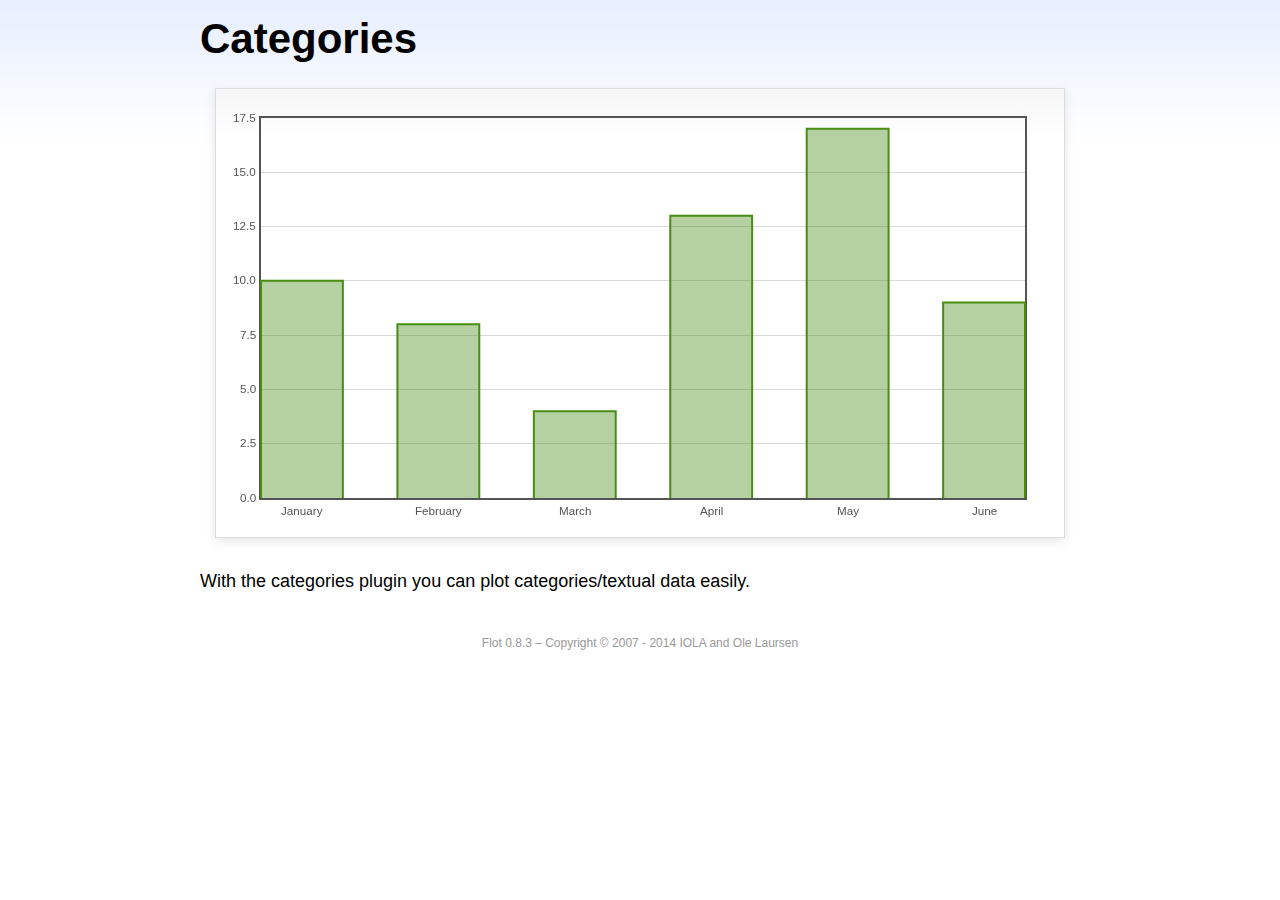
<file: assets/libs/flot/examples/categories/index.html>
<!DOCTYPE html PUBLIC "-//W3C//DTD HTML 4.01//EN" "http://www.w3.org/TR/html4/strict.dtd">
<html>
<head>
	<meta http-equiv="Content-Type" content="text/html; charset=utf-8">
	<title>Flot Examples: Categories</title>
	<link href="../examples.css" rel="stylesheet" type="text/css">
	<!--[if lte IE 8]><script language="javascript" type="text/javascript" src="../../excanvas.min.js"></script><![endif]-->
	<script language="javascript" type="text/javascript" src="../../jquery.js"></script>
	<script language="javascript" type="text/javascript" src="../../jquery.flot.js"></script>
	<script language="javascript" type="text/javascript" src="../../jquery.flot.categories.js"></script>
	<script type="text/javascript">

	$(function() {

		var data = [ ["January", 10], ["February", 8], ["March", 4], ["April", 13], ["May", 17], ["June", 9] ];

		$.plot("#placeholder", [ data ], {
			series: {
				bars: {
					show: true,
					barWidth: 0.6,
					align: "center"
				}
			},
			xaxis: {
				mode: "categories",
				tickLength: 0
			}
		});

		// Add the Flot version string to the footer

		$("#footer").prepend("Flot " + $.plot.version + " &ndash; ");
	});

	</script>
</head>
<body>

	<div id="header">
		<h2>Categories</h2>
	</div>

	<div id="content">

		<div class="demo-container">
			<div id="placeholder" class="demo-placeholder"></div>
		</div>

		<p>With the categories plugin you can plot categories/textual data easily.</p>

	</div>

	<div id="footer">
		Copyright &copy; 2007 - 2014 IOLA and Ole Laursen
	</div>

</body>
</html>
</file>
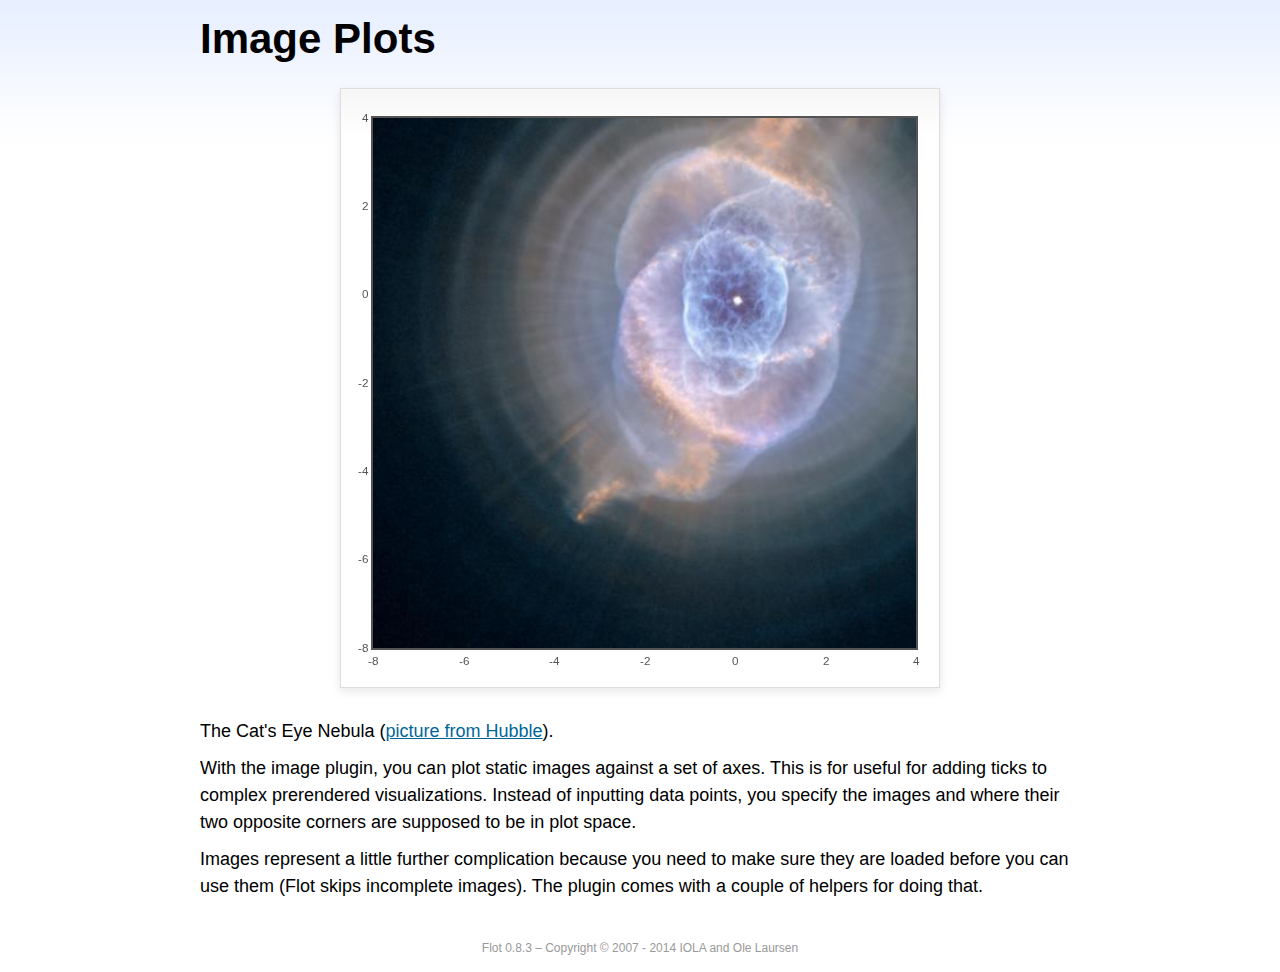
<file: assets/libs/flot/examples/image/index.html>
<!DOCTYPE html PUBLIC "-//W3C//DTD HTML 4.01//EN" "http://www.w3.org/TR/html4/strict.dtd">
<html>
<head>
	<meta http-equiv="Content-Type" content="text/html; charset=utf-8">
	<title>Flot Examples: Image Plots</title>
	<link href="../examples.css" rel="stylesheet" type="text/css">
	<!--[if lte IE 8]><script language="javascript" type="text/javascript" src="../../excanvas.min.js"></script><![endif]-->
	<script language="javascript" type="text/javascript" src="../../jquery.js"></script>
	<script language="javascript" type="text/javascript" src="../../jquery.flot.js"></script>
	<script language="javascript" type="text/javascript" src="../../jquery.flot.image.js"></script>
	<script type="text/javascript">

	$(function() {

		var data = [[["hs-2004-27-a-large-web.jpg", -10, -10, 10, 10]]];

		var options = {
			series: {
				images: {
					show: true
				}
			},
			xaxis: {
				min: -8,
				max: 4
			},
			yaxis: {
				min: -8,
				max: 4
			}
		};

		$.plot.image.loadDataImages(data, options, function () {
			$.plot("#placeholder", data, options);
		});

		// Add the Flot version string to the footer

		$("#footer").prepend("Flot " + $.plot.version + " &ndash; ");
	});

	</script>
</head>
<body>

	<div id="header">
		<h2>Image Plots</h2>
	</div>

	<div id="content">

		<div class="demo-container" style="width:600px;height:600px;">
			<div id="placeholder" class="demo-placeholder"></div>
		</div>

		<p>The Cat's Eye Nebula (<a href="http://hubblesite.org/gallery/album/nebula/pr2004027a/">picture from Hubble</a>).</p>

		<p>With the image plugin, you can plot static images against a set of axes. This is for useful for adding ticks to complex prerendered visualizations. Instead of inputting data points, you specify the images and where their two opposite corners are supposed to be in plot space.</p>

		<p>Images represent a little further complication because you need to make sure they are loaded before you can use them (Flot skips incomplete images). The plugin comes with a couple of helpers for doing that.</p>

	</div>

	<div id="footer">
		Copyright &copy; 2007 - 2014 IOLA and Ole Laursen
	</div>

</body>
</html>
</file>
<file: css/style.css>
body{
	background-image: url("/img/body.jpg");
	background-repeat: no-repeat;
	background-size: 100%;
	
}
.btn-facebook {
	background: #3B5998;
	width: 100%;
	}
.back {
  width: 100%;
  position: absolute;
  top: 0;
  bottom: 0;
}

.div-center {
  width: 400px;
  height: 400px;
  background-color: #ffffffb8;
  position: absolute;
  left: 0;
  right: 0;
  top: 0;
  bottom: 0;
  margin: auto;
  max-width: 100%;
  max-height: 100%;
  overflow: auto;
  padding: 1em 2em;
  border-bottom: 2px solid #ccc;
  display: table;
	border-radius: 5%;
	
}

div.content {
  display: table-cell;
  vertical-align: middle;
	
}
</file>
<file: assets/libs/flot/css/float-chart.css>
/*
Template Name: Admin Template
Author: Wrappixel

File: scss
*/
@import url("https://fonts.googleapis.com/css?family=Rubik:300,400,500,600,700");
/*Theme Colors*/
/**
 * Table Of Content
 *
 * 	1. Color system
 *	2. Options
 *	3. Body
 *	4. Typography
 *	5. Breadcrumbs
 *	6. Cards
 *	7. Dropdowns
 *	8. Buttons
 *	9. Typography
 *	10. Progress bars
 *	11. Tables
 *	12. Forms
 *	14. Component
 */
/*============================================================== 
 flot chart
 ============================================================== */
.flot-chart {
  display: block;
  height: 300px; }

.flot-chart-content {
  width: 100%;
  height: 100%; }
</file>
<file: assets/libs/flot/examples/examples.css>
* {	padding: 0; margin: 0; vertical-align: top; }

body {
	background: url(background.png) repeat-x;
	font: 18px/1.5em "proxima-nova", Helvetica, Arial, sans-serif;
}

a {	color: #069; }
a:hover { color: #28b; }

h2 {
	margin-top: 15px;
	font: normal 32px "omnes-pro", Helvetica, Arial, sans-serif;
}

h3 {
	margin-left: 30px;
	font: normal 26px "omnes-pro", Helvetica, Arial, sans-serif;
	color: #666;
}

p {
	margin-top: 10px;
}

button {
	font-size: 18px;
	padding: 1px 7px;
}

input {
	font-size: 18px;
}

input[type=checkbox] {
	margin: 7px;
}

#header {
	position: relative;
	width: 900px;
	margin: auto;
}

#header h2 {
	margin-left: 10px;
	vertical-align: middle;
	font-size: 42px;
	font-weight: bold;
	text-decoration: none;
	color: #000;
}

#content {
	width: 880px;
	margin: 0 auto;
	padding: 10px;
}

#footer {
	margin-top: 25px;
	margin-bottom: 10px;
	text-align: center;
	font-size: 12px;
	color: #999;
}

.demo-container {
	box-sizing: border-box;
	width: 850px;
	height: 450px;
	padding: 20px 15px 15px 15px;
	margin: 15px auto 30px auto;
	border: 1px solid #ddd;
	background: #fff;
	background: linear-gradient(#f6f6f6 0, #fff 50px);
	background: -o-linear-gradient(#f6f6f6 0, #fff 50px);
	background: -ms-linear-gradient(#f6f6f6 0, #fff 50px);
	background: -moz-linear-gradient(#f6f6f6 0, #fff 50px);
	background: -webkit-linear-gradient(#f6f6f6 0, #fff 50px);
	box-shadow: 0 3px 10px rgba(0,0,0,0.15);
	-o-box-shadow: 0 3px 10px rgba(0,0,0,0.1);
	-ms-box-shadow: 0 3px 10px rgba(0,0,0,0.1);
	-moz-box-shadow: 0 3px 10px rgba(0,0,0,0.1);
	-webkit-box-shadow: 0 3px 10px rgba(0,0,0,0.1);
}

.demo-placeholder {
	width: 100%;
	height: 100%;
	font-size: 14px;
	line-height: 1.2em;
}

.legend table {
	border-spacing: 5px;
}
</file>
<file: dist/css/style.min.css>
@import url("https://fonts.googleapis.com/css?family=Nunito+Sans:300,400,600,700,800");@import url("https://fonts.googleapis.com/css?family=Nunito+Sans:300,400,600,700,800");@import url("https://fonts.googleapis.com/css?family=Nunito+Sans:300,400,600,700,800");@import url(icons/font-awesome/css/fontawesome-all.css);@import url(icons/themify-icons/themify-icons.css);@import url(icons/material-design-iconic-font/css/materialdesignicons.min.css);.search-box .app-search .form-control{border-radius:0px}.topbar .dropdown-menu .with-arrow>span{transform:rotate(45deg);-ms-transform:rotate(45deg);-webkit-transform:rotate(45deg);-o-transform:rotate(45deg);-moz-transform:rotate(45deg)}
/*!
 * Bootstrap v4.1.0 (https://getbootstrap.com/)
 * Copyright 2011-2018 The Bootstrap Authors
 * Copyright 2011-2018 Twitter, Inc.
 * Licensed under MIT (https://github.com/twbs/bootstrap/blob/master/LICENSE)
 */:root{--blue:#2255a4;--indigo:#6610f2;--purple:#7460ee;--pink:#f74d4d;--red:#da542e;--orange:#fb8c00;--yellow:#ffb848;--green:#28b779;--teal:#20c997;--cyan:#27a9e3;--white:#fff;--gray:#6c757d;--gray-dark:#343a40;--blue:#2255a4;--indigo:#6610f2;--purple:#7460ee;--pink:#f74d4d;--red:#da542e;--orange:#fb8c00;--yellow:#ffb848;--green:#28b779;--teal:#20c997;--cyan:#27a9e3;--white:#fff;--gray:#6c757d;--primary:#7460ee;--secondary:#6c757d;--success:#28b779;--info:#2255a4;--warning:#ffb848;--danger:#da542e;--light:#f8f9fa;--dark:#343a40;--cyan:#27a9e3;--orange:#fb8c00;--purple:#7460ee;--breakpoint-xs:0;--breakpoint-sm:576px;--breakpoint-md:768px;--breakpoint-lg:992px;--breakpoint-xl:1600px;--font-family-sans-serif:"Nunito Sans", sans-serif;--font-family-monospace:SFMono-Regular, Menlo, Monaco, Consolas, "Liberation Mono", "Courier New", monospace}*,:after,:before{-webkit-box-sizing:border-box;box-sizing:border-box}html{font-family:sans-serif;line-height:1.15;-webkit-text-size-adjust:100%;-ms-text-size-adjust:100%;-ms-overflow-style:scrollbar;-webkit-tap-highlight-color:transparent}@-ms-viewport{width:device-width}article,aside,dialog,figcaption,figure,footer,header,hgroup,main,nav,section{display:block}body{margin:0;font-family:"Nunito Sans", sans-serif;font-size:0.875rem;font-weight:400;line-height:1.5;color:#3e5569;text-align:left;background-color:#eeeeee}[tabindex="-1"]:focus{outline:0!important}hr{-webkit-box-sizing:content-box;box-sizing:content-box;height:0;overflow:visible}h1,h2,h3,h4,h5,h6{margin-top:0;margin-bottom:0.5rem}p{margin-top:0;margin-bottom:1rem}abbr[data-original-title],abbr[title]{text-decoration:underline;-webkit-text-decoration:underline dotted;text-decoration:underline dotted;cursor:help;border-bottom:0}address{margin-bottom:1rem;font-style:normal;line-height:inherit}dl,ol,ul{margin-top:0;margin-bottom:1rem}ol ol,ol ul,ul ol,ul ul{margin-bottom:0}dt{font-weight:800}dd{margin-bottom:.5rem;margin-left:0}blockquote{margin:0 0 1rem}dfn{font-style:italic}b,strong{font-weight:bolder}small{font-size:80%}sub,sup{position:relative;font-size:75%;line-height:0;vertical-align:baseline}sub{bottom:-.25em}sup{top:-.5em}a{color:#7460ee;text-decoration:none;background-color:transparent;-webkit-text-decoration-skip:objects}a:hover{color:#381be7;text-decoration:underline}a:not([href]):not([tabindex]){color:inherit;text-decoration:none}a:not([href]):not([tabindex]):focus,a:not([href]):not([tabindex]):hover{color:inherit;text-decoration:none}a:not([href]):not([tabindex]):focus{outline:0}code,kbd,pre,samp{font-family:monospace, monospace;font-size:1em}pre{margin-top:0;margin-bottom:1rem;overflow:auto;-ms-overflow-style:scrollbar}figure{margin:0 0 1rem}img{vertical-align:middle;border-style:none}svg:not(:root){overflow:hidden}table{border-collapse:collapse}caption{padding-top:1rem;padding-bottom:1rem;color:#a1aab2;text-align:left;caption-side:bottom}th{text-align:inherit}label{display:inline-block;margin-bottom:0.5rem}button{border-radius:0}button:focus{outline:1px dotted;outline:5px auto -webkit-focus-ring-color}button,input,optgroup,select,textarea{margin:0;font-family:inherit;font-size:inherit;line-height:inherit}button,input{overflow:visible}button,select{text-transform:none}[type=reset],[type=submit],button,html [type=button]{-webkit-appearance:button}[type=button]::-moz-focus-inner,[type=reset]::-moz-focus-inner,[type=submit]::-moz-focus-inner,button::-moz-focus-inner{padding:0;border-style:none}input[type=checkbox],input[type=radio]{-webkit-box-sizing:border-box;box-sizing:border-box;padding:0}input[type=date],input[type=datetime-local],input[type=month],input[type=time]{-webkit-appearance:listbox}textarea{overflow:auto;resize:vertical}fieldset{min-width:0;padding:0;margin:0;border:0}legend{display:block;width:100%;max-width:100%;padding:0;margin-bottom:.5rem;font-size:1.5rem;line-height:inherit;color:inherit;white-space:normal}progress{vertical-align:baseline}[type=number]::-webkit-inner-spin-button,[type=number]::-webkit-outer-spin-button{height:auto}[type=search]{outline-offset:-2px;-webkit-appearance:none}[type=search]::-webkit-search-cancel-button,[type=search]::-webkit-search-decoration{-webkit-appearance:none}::-webkit-file-upload-button{font:inherit;-webkit-appearance:button}output{display:inline-block}summary{display:list-item;cursor:pointer}template{display:none}[hidden]{display:none!important}.h1,.h2,.h3,.h4,.h5,.h6,h1,h2,h3,h4,h5,h6{margin-bottom:0.5rem;font-family:inherit;font-weight:700;line-height:1.2;color:inherit}.h1,h1{font-size:36px}.h2,h2{font-size:30px}.h3,h3{font-size:24px}.h4,h4{font-size:18px}.h5,h5{font-size:16px}.h6,h6{font-size:14px}.lead{font-size:1.09375rem;font-weight:300}.display-1{font-size:6rem;font-weight:300;line-height:1.2}.display-2{font-size:5.5rem;font-weight:300;line-height:1.2}.display-3{font-size:4.5rem;font-weight:300;line-height:1.2}.display-4{font-size:3.5rem;font-weight:300;line-height:1.2}hr{margin-top:1rem;margin-bottom:1rem;border:0;border-top:1px solid rgba(0, 0, 0, 0.1)}.small,small{font-size:80%;font-weight:400}.mark,mark{padding:0.2em;background-color:#fcf8e3}.list-unstyled{padding-left:0;list-style:none}.list-inline{padding-left:0;list-style:none}.list-inline-item{display:inline-block}.list-inline-item:not(:last-child){margin-right:0.5rem}.initialism{font-size:90%;text-transform:uppercase}.blockquote{margin-bottom:1rem;font-size:1.09375rem}.blockquote-footer{display:block;font-size:80%;color:#6c757d}.blockquote-footer:before{content:"\2014 \00A0"}.img-fluid{max-width:100%;height:auto}.img-thumbnail{padding:0.25rem;background-color:#eeeeee;border:1px solid #dee2e6;border-radius:2px;max-width:100%;height:auto}.figure{display:inline-block}.figure-img{margin-bottom:0.5rem;line-height:1}.figure-caption{font-size:90%;color:#6c757d}code,kbd,pre,samp{font-family:SFMono-Regular, Menlo, Monaco, Consolas, "Liberation Mono", "Courier New", monospace}code{font-size:87.5%;color:#f74d4d;word-break:break-word}a>code{color:inherit}kbd{padding:0.2rem 0.4rem;font-size:87.5%;color:#fff;background-color:#212529;border-radius:1px}kbd kbd{padding:0;font-size:100%;font-weight:800}pre{display:block;font-size:87.5%;color:#212529}pre code{font-size:inherit;color:inherit;word-break:normal}.pre-scrollable{max-height:340px;overflow-y:scroll}.container{width:100%;padding-right:10px;padding-left:10px;margin-right:auto;margin-left:auto}@media (min-width:576px){.container{max-width:540px}}@media (min-width:768px){.container{max-width:720px}}@media (min-width:992px){.container{max-width:960px}}@media (min-width:1600px){.container{max-width:1140px}}.container-fluid{width:100%;padding-right:10px;padding-left:10px;margin-right:auto;margin-left:auto}.row{display:-webkit-box;display:-ms-flexbox;display:flex;-ms-flex-wrap:wrap;flex-wrap:wrap;margin-right:-10px;margin-left:-10px}.no-gutters{margin-right:0;margin-left:0}.no-gutters>.col,.no-gutters>[class*=col-]{padding-right:0;padding-left:0}.col,.col-1,.col-2,.col-3,.col-4,.col-5,.col-6,.col-7,.col-8,.col-9,.col-10,.col-11,.col-12,.col-auto,.col-lg,.col-lg-1,.col-lg-2,.col-lg-3,.col-lg-4,.col-lg-5,.col-lg-6,.col-lg-7,.col-lg-8,.col-lg-9,.col-lg-10,.col-lg-11,.col-lg-12,.col-lg-auto,.col-md,.col-md-1,.col-md-2,.col-md-3,.col-md-4,.col-md-5,.col-md-6,.col-md-7,.col-md-8,.col-md-9,.col-md-10,.col-md-11,.col-md-12,.col-md-auto,.col-sm,.col-sm-1,.col-sm-2,.col-sm-3,.col-sm-4,.col-sm-5,.col-sm-6,.col-sm-7,.col-sm-8,.col-sm-9,.col-sm-10,.col-sm-11,.col-sm-12,.col-sm-auto,.col-xl,.col-xl-1,.col-xl-2,.col-xl-3,.col-xl-4,.col-xl-5,.col-xl-6,.col-xl-7,.col-xl-8,.col-xl-9,.col-xl-10,.col-xl-11,.col-xl-12,.col-xl-auto{position:relative;width:100%;min-height:1px;padding-right:10px;padding-left:10px}.col{-ms-flex-preferred-size:0;flex-basis:0;-webkit-box-flex:1;-ms-flex-positive:1;flex-grow:1;max-width:100%}.col-auto{-webkit-box-flex:0;-ms-flex:0 0 auto;flex:0 0 auto;width:auto;max-width:none}.col-1{-webkit-box-flex:0;-ms-flex:0 0 8.33333%;flex:0 0 8.33333%;max-width:8.33333%}.col-2{-webkit-box-flex:0;-ms-flex:0 0 16.66667%;flex:0 0 16.66667%;max-width:16.66667%}.col-3{-webkit-box-flex:0;-ms-flex:0 0 25%;flex:0 0 25%;max-width:25%}.col-4{-webkit-box-flex:0;-ms-flex:0 0 33.33333%;flex:0 0 33.33333%;max-width:33.33333%}.col-5{-webkit-box-flex:0;-ms-flex:0 0 41.66667%;flex:0 0 41.66667%;max-width:41.66667%}.col-6{-webkit-box-flex:0;-ms-flex:0 0 50%;flex:0 0 50%;max-width:50%}.col-7{-webkit-box-flex:0;-ms-flex:0 0 58.33333%;flex:0 0 58.33333%;max-width:58.33333%}.col-8{-webkit-box-flex:0;-ms-flex:0 0 66.66667%;flex:0 0 66.66667%;max-width:66.66667%}.col-9{-webkit-box-flex:0;-ms-flex:0 0 75%;flex:0 0 75%;max-width:75%}.col-10{-webkit-box-flex:0;-ms-flex:0 0 83.33333%;flex:0 0 83.33333%;max-width:83.33333%}.col-11{-webkit-box-flex:0;-ms-flex:0 0 91.66667%;flex:0 0 91.66667%;max-width:91.66667%}.col-12{-webkit-box-flex:0;-ms-flex:0 0 100%;flex:0 0 100%;max-width:100%}.order-first{-webkit-box-ordinal-group:0;-ms-flex-order:-1;order:-1}.order-last{-webkit-box-ordinal-group:14;-ms-flex-order:13;order:13}.order-0{-webkit-box-ordinal-group:1;-ms-flex-order:0;order:0}.order-1{-webkit-box-ordinal-group:2;-ms-flex-order:1;order:1}.order-2{-webkit-box-ordinal-group:3;-ms-flex-order:2;order:2}.order-3{-webkit-box-ordinal-group:4;-ms-flex-order:3;order:3}.order-4{-webkit-box-ordinal-group:5;-ms-flex-order:4;order:4}.order-5{-webkit-box-ordinal-group:6;-ms-flex-order:5;order:5}.order-6{-webkit-box-ordinal-group:7;-ms-flex-order:6;order:6}.order-7{-webkit-box-ordinal-group:8;-ms-flex-order:7;order:7}.order-8{-webkit-box-ordinal-group:9;-ms-flex-order:8;order:8}.order-9{-webkit-box-ordinal-group:10;-ms-flex-order:9;order:9}.order-10{-webkit-box-ordinal-group:11;-ms-flex-order:10;order:10}.order-11{-webkit-box-ordinal-group:12;-ms-flex-order:11;order:11}.order-12{-webkit-box-ordinal-group:13;-ms-flex-order:12;order:12}.offset-1{margin-left:8.33333%}.offset-2{margin-left:16.66667%}.offset-3{margin-left:25%}.offset-4{margin-left:33.33333%}.offset-5{margin-left:41.66667%}.offset-6{margin-left:50%}.offset-7{margin-left:58.33333%}.offset-8{margin-left:66.66667%}.offset-9{margin-left:75%}.offset-10{margin-left:83.33333%}.offset-11{margin-left:91.66667%}@media (min-width:576px){.col-sm{-ms-flex-preferred-size:0;flex-basis:0;-webkit-box-flex:1;-ms-flex-positive:1;flex-grow:1;max-width:100%}.col-sm-auto{-webkit-box-flex:0;-ms-flex:0 0 auto;flex:0 0 auto;width:auto;max-width:none}.col-sm-1{-webkit-box-flex:0;-ms-flex:0 0 8.33333%;flex:0 0 8.33333%;max-width:8.33333%}.col-sm-2{-webkit-box-flex:0;-ms-flex:0 0 16.66667%;flex:0 0 16.66667%;max-width:16.66667%}.col-sm-3{-webkit-box-flex:0;-ms-flex:0 0 25%;flex:0 0 25%;max-width:25%}.col-sm-4{-webkit-box-flex:0;-ms-flex:0 0 33.33333%;flex:0 0 33.33333%;max-width:33.33333%}.col-sm-5{-webkit-box-flex:0;-ms-flex:0 0 41.66667%;flex:0 0 41.66667%;max-width:41.66667%}.col-sm-6{-webkit-box-flex:0;-ms-flex:0 0 50%;flex:0 0 50%;max-width:50%}.col-sm-7{-webkit-box-flex:0;-ms-flex:0 0 58.33333%;flex:0 0 58.33333%;max-width:58.33333%}.col-sm-8{-webkit-box-flex:0;-ms-flex:0 0 66.66667%;flex:0 0 66.66667%;max-width:66.66667%}.col-sm-9{-webkit-box-flex:0;-ms-flex:0 0 75%;flex:0 0 75%;max-width:75%}.col-sm-10{-webkit-box-flex:0;-ms-flex:0 0 83.33333%;flex:0 0 83.33333%;max-width:83.33333%}.col-sm-11{-webkit-box-flex:0;-ms-flex:0 0 91.66667%;flex:0 0 91.66667%;max-width:91.66667%}.col-sm-12{-webkit-box-flex:0;-ms-flex:0 0 100%;flex:0 0 100%;max-width:100%}.order-sm-first{-webkit-box-ordinal-group:0;-ms-flex-order:-1;order:-1}.order-sm-last{-webkit-box-ordinal-group:14;-ms-flex-order:13;order:13}.order-sm-0{-webkit-box-ordinal-group:1;-ms-flex-order:0;order:0}.order-sm-1{-webkit-box-ordinal-group:2;-ms-flex-order:1;order:1}.order-sm-2{-webkit-box-ordinal-group:3;-ms-flex-order:2;order:2}.order-sm-3{-webkit-box-ordinal-group:4;-ms-flex-order:3;order:3}.order-sm-4{-webkit-box-ordinal-group:5;-ms-flex-order:4;order:4}.order-sm-5{-webkit-box-ordinal-group:6;-ms-flex-order:5;order:5}.order-sm-6{-webkit-box-ordinal-group:7;-ms-flex-order:6;order:6}.order-sm-7{-webkit-box-ordinal-group:8;-ms-flex-order:7;order:7}.order-sm-8{-webkit-box-ordinal-group:9;-ms-flex-order:8;order:8}.order-sm-9{-webkit-box-ordinal-group:10;-ms-flex-order:9;order:9}.order-sm-10{-webkit-box-ordinal-group:11;-ms-flex-order:10;order:10}.order-sm-11{-webkit-box-ordinal-group:12;-ms-flex-order:11;order:11}.order-sm-12{-webkit-box-ordinal-group:13;-ms-flex-order:12;order:12}.offset-sm-0{margin-left:0}.offset-sm-1{margin-left:8.33333%}.offset-sm-2{margin-left:16.66667%}.offset-sm-3{margin-left:25%}.offset-sm-4{margin-left:33.33333%}.offset-sm-5{margin-left:41.66667%}.offset-sm-6{margin-left:50%}.offset-sm-7{margin-left:58.33333%}.offset-sm-8{margin-left:66.66667%}.offset-sm-9{margin-left:75%}.offset-sm-10{margin-left:83.33333%}.offset-sm-11{margin-left:91.66667%}}@media (min-width:768px){.col-md{-ms-flex-preferred-size:0;flex-basis:0;-webkit-box-flex:1;-ms-flex-positive:1;flex-grow:1;max-width:100%}.col-md-auto{-webkit-box-flex:0;-ms-flex:0 0 auto;flex:0 0 auto;width:auto;max-width:none}.col-md-1{-webkit-box-flex:0;-ms-flex:0 0 8.33333%;flex:0 0 8.33333%;max-width:8.33333%}.col-md-2{-webkit-box-flex:0;-ms-flex:0 0 16.66667%;flex:0 0 16.66667%;max-width:16.66667%}.col-md-3{-webkit-box-flex:0;-ms-flex:0 0 25%;flex:0 0 25%;max-width:25%}.col-md-4{-webkit-box-flex:0;-ms-flex:0 0 33.33333%;flex:0 0 33.33333%;max-width:33.33333%}.col-md-5{-webkit-box-flex:0;-ms-flex:0 0 41.66667%;flex:0 0 41.66667%;max-width:41.66667%}.col-md-6{-webkit-box-flex:0;-ms-flex:0 0 50%;flex:0 0 50%;max-width:50%}.col-md-7{-webkit-box-flex:0;-ms-flex:0 0 58.33333%;flex:0 0 58.33333%;max-width:58.33333%}.col-md-8{-webkit-box-flex:0;-ms-flex:0 0 66.66667%;flex:0 0 66.66667%;max-width:66.66667%}.col-md-9{-webkit-box-flex:0;-ms-flex:0 0 75%;flex:0 0 75%;max-width:75%}.col-md-10{-webkit-box-flex:0;-ms-flex:0 0 83.33333%;flex:0 0 83.33333%;max-width:83.33333%}.col-md-11{-webkit-box-flex:0;-ms-flex:0 0 91.66667%;flex:0 0 91.66667%;max-width:91.66667%}.col-md-12{-webkit-box-flex:0;-ms-flex:0 0 100%;flex:0 0 100%;max-width:100%}.order-md-first{-webkit-box-ordinal-group:0;-ms-flex-order:-1;order:-1}.order-md-last{-webkit-box-ordinal-group:14;-ms-flex-order:13;order:13}.order-md-0{-webkit-box-ordinal-group:1;-ms-flex-order:0;order:0}.order-md-1{-webkit-box-ordinal-group:2;-ms-flex-order:1;order:1}.order-md-2{-webkit-box-ordinal-group:3;-ms-flex-order:2;order:2}.order-md-3{-webkit-box-ordinal-group:4;-ms-flex-order:3;order:3}.order-md-4{-webkit-box-ordinal-group:5;-ms-flex-order:4;order:4}.order-md-5{-webkit-box-ordinal-group:6;-ms-flex-order:5;order:5}.order-md-6{-webkit-box-ordinal-group:7;-ms-flex-order:6;order:6}.order-md-7{-webkit-box-ordinal-group:8;-ms-flex-order:7;order:7}.order-md-8{-webkit-box-ordinal-group:9;-ms-flex-order:8;order:8}.order-md-9{-webkit-box-ordinal-group:10;-ms-flex-order:9;order:9}.order-md-10{-webkit-box-ordinal-group:11;-ms-flex-order:10;order:10}.order-md-11{-webkit-box-ordinal-group:12;-ms-flex-order:11;order:11}.order-md-12{-webkit-box-ordinal-group:13;-ms-flex-order:12;order:12}.offset-md-0{margin-left:0}.offset-md-1{margin-left:8.33333%}.offset-md-2{margin-left:16.66667%}.offset-md-3{margin-left:25%}.offset-md-4{margin-left:33.33333%}.offset-md-5{margin-left:41.66667%}.offset-md-6{margin-left:50%}.offset-md-7{margin-left:58.33333%}.offset-md-8{margin-left:66.66667%}.offset-md-9{margin-left:75%}.offset-md-10{margin-left:83.33333%}.offset-md-11{margin-left:91.66667%}}@media (min-width:992px){.col-lg{-ms-flex-preferred-size:0;flex-basis:0;-webkit-box-flex:1;-ms-flex-positive:1;flex-grow:1;max-width:100%}.col-lg-auto{-webkit-box-flex:0;-ms-flex:0 0 auto;flex:0 0 auto;width:auto;max-width:none}.col-lg-1{-webkit-box-flex:0;-ms-flex:0 0 8.33333%;flex:0 0 8.33333%;max-width:8.33333%}.col-lg-2{-webkit-box-flex:0;-ms-flex:0 0 16.66667%;flex:0 0 16.66667%;max-width:16.66667%}.col-lg-3{-webkit-box-flex:0;-ms-flex:0 0 25%;flex:0 0 25%;max-width:25%}.col-lg-4{-webkit-box-flex:0;-ms-flex:0 0 33.33333%;flex:0 0 33.33333%;max-width:33.33333%}.col-lg-5{-webkit-box-flex:0;-ms-flex:0 0 41.66667%;flex:0 0 41.66667%;max-width:41.66667%}.col-lg-6{-webkit-box-flex:0;-ms-flex:0 0 50%;flex:0 0 50%;max-width:50%}.col-lg-7{-webkit-box-flex:0;-ms-flex:0 0 58.33333%;flex:0 0 58.33333%;max-width:58.33333%}.col-lg-8{-webkit-box-flex:0;-ms-flex:0 0 66.66667%;flex:0 0 66.66667%;max-width:66.66667%}.col-lg-9{-webkit-box-flex:0;-ms-flex:0 0 75%;flex:0 0 75%;max-width:75%}.col-lg-10{-webkit-box-flex:0;-ms-flex:0 0 83.33333%;flex:0 0 83.33333%;max-width:83.33333%}.col-lg-11{-webkit-box-flex:0;-ms-flex:0 0 91.66667%;flex:0 0 91.66667%;max-width:91.66667%}.col-lg-12{-webkit-box-flex:0;-ms-flex:0 0 100%;flex:0 0 100%;max-width:100%}.order-lg-first{-webkit-box-ordinal-group:0;-ms-flex-order:-1;order:-1}.order-lg-last{-webkit-box-ordinal-group:14;-ms-flex-order:13;order:13}.order-lg-0{-webkit-box-ordinal-group:1;-ms-flex-order:0;order:0}.order-lg-1{-webkit-box-ordinal-group:2;-ms-flex-order:1;order:1}.order-lg-2{-webkit-box-ordinal-group:3;-ms-flex-order:2;order:2}.order-lg-3{-webkit-box-ordinal-group:4;-ms-flex-order:3;order:3}.order-lg-4{-webkit-box-ordinal-group:5;-ms-flex-order:4;order:4}.order-lg-5{-webkit-box-ordinal-group:6;-ms-flex-order:5;order:5}.order-lg-6{-webkit-box-ordinal-group:7;-ms-flex-order:6;order:6}.order-lg-7{-webkit-box-ordinal-group:8;-ms-flex-order:7;order:7}.order-lg-8{-webkit-box-ordinal-group:9;-ms-flex-order:8;order:8}.order-lg-9{-webkit-box-ordinal-group:10;-ms-flex-order:9;order:9}.order-lg-10{-webkit-box-ordinal-group:11;-ms-flex-order:10;order:10}.order-lg-11{-webkit-box-ordinal-group:12;-ms-flex-order:11;order:11}.order-lg-12{-webkit-box-ordinal-group:13;-ms-flex-order:12;order:12}.offset-lg-0{margin-left:0}.offset-lg-1{margin-left:8.33333%}.offset-lg-2{margin-left:16.66667%}.offset-lg-3{margin-left:25%}.offset-lg-4{margin-left:33.33333%}.offset-lg-5{margin-left:41.66667%}.offset-lg-6{margin-left:50%}.offset-lg-7{margin-left:58.33333%}.offset-lg-8{margin-left:66.66667%}.offset-lg-9{margin-left:75%}.offset-lg-10{margin-left:83.33333%}.offset-lg-11{margin-left:91.66667%}}@media (min-width:1600px){.col-xl{-ms-flex-preferred-size:0;flex-basis:0;-webkit-box-flex:1;-ms-flex-positive:1;flex-grow:1;max-width:100%}.col-xl-auto{-webkit-box-flex:0;-ms-flex:0 0 auto;flex:0 0 auto;width:auto;max-width:none}.col-xl-1{-webkit-box-flex:0;-ms-flex:0 0 8.33333%;flex:0 0 8.33333%;max-width:8.33333%}.col-xl-2{-webkit-box-flex:0;-ms-flex:0 0 16.66667%;flex:0 0 16.66667%;max-width:16.66667%}.col-xl-3{-webkit-box-flex:0;-ms-flex:0 0 25%;flex:0 0 25%;max-width:25%}.col-xl-4{-webkit-box-flex:0;-ms-flex:0 0 33.33333%;flex:0 0 33.33333%;max-width:33.33333%}.col-xl-5{-webkit-box-flex:0;-ms-flex:0 0 41.66667%;flex:0 0 41.66667%;max-width:41.66667%}.col-xl-6{-webkit-box-flex:0;-ms-flex:0 0 50%;flex:0 0 50%;max-width:50%}.col-xl-7{-webkit-box-flex:0;-ms-flex:0 0 58.33333%;flex:0 0 58.33333%;max-width:58.33333%}.col-xl-8{-webkit-box-flex:0;-ms-flex:0 0 66.66667%;flex:0 0 66.66667%;max-width:66.66667%}.col-xl-9{-webkit-box-flex:0;-ms-flex:0 0 75%;flex:0 0 75%;max-width:75%}.col-xl-10{-webkit-box-flex:0;-ms-flex:0 0 83.33333%;flex:0 0 83.33333%;max-width:83.33333%}.col-xl-11{-webkit-box-flex:0;-ms-flex:0 0 91.66667%;flex:0 0 91.66667%;max-width:91.66667%}.col-xl-12{-webkit-box-flex:0;-ms-flex:0 0 100%;flex:0 0 100%;max-width:100%}.order-xl-first{-webkit-box-ordinal-group:0;-ms-flex-order:-1;order:-1}.order-xl-last{-webkit-box-ordinal-group:14;-ms-flex-order:13;order:13}.order-xl-0{-webkit-box-ordinal-group:1;-ms-flex-order:0;order:0}.order-xl-1{-webkit-box-ordinal-group:2;-ms-flex-order:1;order:1}.order-xl-2{-webkit-box-ordinal-group:3;-ms-flex-order:2;order:2}.order-xl-3{-webkit-box-ordinal-group:4;-ms-flex-order:3;order:3}.order-xl-4{-webkit-box-ordinal-group:5;-ms-flex-order:4;order:4}.order-xl-5{-webkit-box-ordinal-group:6;-ms-flex-order:5;order:5}.order-xl-6{-webkit-box-ordinal-group:7;-ms-flex-order:6;order:6}.order-xl-7{-webkit-box-ordinal-group:8;-ms-flex-order:7;order:7}.order-xl-8{-webkit-box-ordinal-group:9;-ms-flex-order:8;order:8}.order-xl-9{-webkit-box-ordinal-group:10;-ms-flex-order:9;order:9}.order-xl-10{-webkit-box-ordinal-group:11;-ms-flex-order:10;order:10}.order-xl-11{-webkit-box-ordinal-group:12;-ms-flex-order:11;order:11}.order-xl-12{-webkit-box-ordinal-group:13;-ms-flex-order:12;order:12}.offset-xl-0{margin-left:0}.offset-xl-1{margin-left:8.33333%}.offset-xl-2{margin-left:16.66667%}.offset-xl-3{margin-left:25%}.offset-xl-4{margin-left:33.33333%}.offset-xl-5{margin-left:41.66667%}.offset-xl-6{margin-left:50%}.offset-xl-7{margin-left:58.33333%}.offset-xl-8{margin-left:66.66667%}.offset-xl-9{margin-left:75%}.offset-xl-10{margin-left:83.33333%}.offset-xl-11{margin-left:91.66667%}}.table{width:100%;max-width:100%;margin-bottom:1rem;background-color:transparent}.table td,.table th{padding:1rem;vertical-align:top;border-top:1px solid #dee2e6}.table thead th{vertical-align:bottom;border-bottom:2px solid #dee2e6}.table tbody+tbody{border-top:2px solid #dee2e6}.table .table{background-color:#eeeeee}.table-sm td,.table-sm th{padding:0.3rem}.table-bordered{border:1px solid #dee2e6}.table-bordered td,.table-bordered th{border:1px solid #dee2e6}.table-bordered thead td,.table-bordered thead th{border-bottom-width:2px}.table-borderless tbody+tbody,.table-borderless td,.table-borderless th,.table-borderless thead th{border:0}.table-striped tbody tr:nth-of-type(odd){background-color:rgba(0, 0, 0, 0.05)}.table-hover tbody tr:hover{background-color:#f8f9fa}.table-primary,.table-primary>td,.table-primary>th{background-color:#d8d2fa}.table-hover .table-primary:hover{background-color:#c4bbf7}.table-hover .table-primary:hover>td,.table-hover .table-primary:hover>th{background-color:#c4bbf7}.table-secondary,.table-secondary>td,.table-secondary>th{background-color:#d6d8db}.table-hover .table-secondary:hover{background-color:#c8cbcf}.table-hover .table-secondary:hover>td,.table-hover .table-secondary:hover>th{background-color:#c8cbcf}.table-success,.table-success>td,.table-success>th{background-color:#c3ebd9}.table-hover .table-success:hover{background-color:#b0e5cd}.table-hover .table-success:hover>td,.table-hover .table-success:hover>th{background-color:#b0e5cd}.table-info,.table-info>td,.table-info>th{background-color:#c1cfe6}.table-hover .table-info:hover{background-color:#afc1df}.table-hover .table-info:hover>td,.table-hover .table-info:hover>th{background-color:#afc1df}.table-warning,.table-warning>td,.table-warning>th{background-color:#ffebcc}.table-hover .table-warning:hover{background-color:#ffe1b3}.table-hover .table-warning:hover>td,.table-hover .table-warning:hover>th{background-color:#ffe1b3}.table-danger,.table-danger>td,.table-danger>th{background-color:#f5cfc4}.table-hover .table-danger:hover{background-color:#f1bdae}.table-hover .table-danger:hover>td,.table-hover .table-danger:hover>th{background-color:#f1bdae}.table-light,.table-light>td,.table-light>th{background-color:#fdfdfe}.table-hover .table-light:hover{background-color:#ececf6}.table-hover .table-light:hover>td,.table-hover .table-light:hover>th{background-color:#ececf6}.table-dark,.table-dark>td,.table-dark>th{background-color:#c6c8ca}.table-hover .table-dark:hover{background-color:#b9bbbe}.table-hover .table-dark:hover>td,.table-hover .table-dark:hover>th{background-color:#b9bbbe}.table-cyan,.table-cyan>td,.table-cyan>th{background-color:#c3e7f7}.table-hover .table-cyan:hover{background-color:#addef4}.table-hover .table-cyan:hover>td,.table-hover .table-cyan:hover>th{background-color:#addef4}.table-orange,.table-orange>td,.table-orange>th{background-color:#fedfb8}.table-hover .table-orange:hover{background-color:#fed49f}.table-hover .table-orange:hover>td,.table-hover .table-orange:hover>th{background-color:#fed49f}.table-purple,.table-purple>td,.table-purple>th{background-color:#d8d2fa}.table-hover .table-purple:hover{background-color:#c4bbf7}.table-hover .table-purple:hover>td,.table-hover .table-purple:hover>th{background-color:#c4bbf7}.table-active,.table-active>td,.table-active>th{background-color:#f8f9fa}.table-hover .table-active:hover{background-color:#e9ecef}.table-hover .table-active:hover>td,.table-hover .table-active:hover>th{background-color:#e9ecef}.table .thead-dark th{color:#eeeeee;background-color:#212529;border-color:#32383e}.table .thead-light th{color:#4F5467;background-color:#e9ecef;border-color:#dee2e6}.table-dark{color:#eeeeee;background-color:#212529}.table-dark td,.table-dark th,.table-dark thead th{border-color:#32383e}.table-dark.table-bordered{border:0}.table-dark.table-striped tbody tr:nth-of-type(odd){background-color:rgba(255, 255, 255, 0.05)}.table-dark.table-hover tbody tr:hover{background-color:rgba(255, 255, 255, 0.075)}@media (max-width:575.98px){.table-responsive-sm{display:block;width:100%;overflow-x:auto;-webkit-overflow-scrolling:touch;-ms-overflow-style:-ms-autohiding-scrollbar}.table-responsive-sm>.table-bordered{border:0}}@media (max-width:767.98px){.table-responsive-md{display:block;width:100%;overflow-x:auto;-webkit-overflow-scrolling:touch;-ms-overflow-style:-ms-autohiding-scrollbar}.table-responsive-md>.table-bordered{border:0}}@media (max-width:991.98px){.table-responsive-lg{display:block;width:100%;overflow-x:auto;-webkit-overflow-scrolling:touch;-ms-overflow-style:-ms-autohiding-scrollbar}.table-responsive-lg>.table-bordered{border:0}}@media (max-width:1599.98px){.table-responsive-xl{display:block;width:100%;overflow-x:auto;-webkit-overflow-scrolling:touch;-ms-overflow-style:-ms-autohiding-scrollbar}.table-responsive-xl>.table-bordered{border:0}}.table-responsive{display:block;width:100%;overflow-x:auto;-webkit-overflow-scrolling:touch;-ms-overflow-style:-ms-autohiding-scrollbar}.table-responsive>.table-bordered{border:0}.form-control{display:block;width:100%;padding:0.375rem 0.75rem;font-size:0.875rem;line-height:1.5;color:#4F5467;background-color:#fff;background-clip:padding-box;border:1px solid #e9ecef;border-radius:2px;-webkit-transition:border-color 0.15s ease-in-out, -webkit-box-shadow 0.15s ease-in-out;transition:border-color 0.15s ease-in-out, -webkit-box-shadow 0.15s ease-in-out;-o-transition:border-color 0.15s ease-in-out, box-shadow 0.15s ease-in-out;transition:border-color 0.15s ease-in-out, box-shadow 0.15s ease-in-out;transition:border-color 0.15s ease-in-out, box-shadow 0.15s ease-in-out, -webkit-box-shadow 0.15s ease-in-out}@media screen and (prefers-reduced-motion:reduce){.form-control{-webkit-transition:none;-o-transition:none;transition:none}}.form-control::-ms-expand{background-color:transparent;border:0}.form-control:focus{color:#4F5467;background-color:#fff;border-color:rgba(0, 0, 0, 0.25);outline:0;-webkit-box-shadow:transparent;box-shadow:transparent}.form-control::-webkit-input-placeholder{color:#6c757d;opacity:1}.form-control:-ms-input-placeholder{color:#6c757d;opacity:1}.form-control::-ms-input-placeholder{color:#6c757d;opacity:1}.form-control::placeholder{color:#6c757d;opacity:1}.form-control:disabled,.form-control[readonly]{background-color:#e9ecef;opacity:1}select.form-control:not([size]):not([multiple]){height:calc(2.0625rem + 2px)}select.form-control:focus::-ms-value{color:#4F5467;background-color:#fff}.form-control-file,.form-control-range{display:block;width:100%}.col-form-label{padding-top:calc(0.375rem + 1px);padding-bottom:calc(0.375rem + 1px);margin-bottom:0;font-size:inherit;line-height:1.5}.col-form-label-lg{padding-top:calc(0.5rem + 1px);padding-bottom:calc(0.5rem + 1px);font-size:1.09375rem;line-height:1.5}.col-form-label-sm{padding-top:calc(0.25rem + 1px);padding-bottom:calc(0.25rem + 1px);font-size:0.76563rem;line-height:1.5}.form-control-plaintext{display:block;width:100%;padding-top:0.375rem;padding-bottom:0.375rem;margin-bottom:0;line-height:1.5;color:#3e5569;background-color:transparent;border:solid transparent;border-width:1px 0}.form-control-plaintext.form-control-lg,.form-control-plaintext.form-control-sm,.input-group-lg>.form-control-plaintext.form-control,.input-group-lg>.input-group-append>.form-control-plaintext.btn,.input-group-lg>.input-group-append>.form-control-plaintext.input-group-text,.input-group-lg>.input-group-prepend>.form-control-plaintext.btn,.input-group-lg>.input-group-prepend>.form-control-plaintext.input-group-text,.input-group-sm>.form-control-plaintext.form-control,.input-group-sm>.input-group-append>.form-control-plaintext.btn,.input-group-sm>.input-group-append>.form-control-plaintext.input-group-text,.input-group-sm>.input-group-prepend>.form-control-plaintext.btn,.input-group-sm>.input-group-prepend>.form-control-plaintext.input-group-text{padding-right:0;padding-left:0}.form-control-sm,.input-group-sm>.form-control,.input-group-sm>.input-group-append>.btn,.input-group-sm>.input-group-append>.input-group-text,.input-group-sm>.input-group-prepend>.btn,.input-group-sm>.input-group-prepend>.input-group-text{padding:0.25rem 0.5rem;font-size:0.76563rem;line-height:1.5;border-radius:1px}.input-group-sm>.input-group-append>select.btn:not([size]):not([multiple]),.input-group-sm>.input-group-append>select.input-group-text:not([size]):not([multiple]),.input-group-sm>.input-group-prepend>select.btn:not([size]):not([multiple]),.input-group-sm>.input-group-prepend>select.input-group-text:not([size]):not([multiple]),.input-group-sm>select.form-control:not([size]):not([multiple]),select.form-control-sm:not([size]):not([multiple]){height:calc(1.64844rem + 2px)}.form-control-lg,.input-group-lg>.form-control,.input-group-lg>.input-group-append>.btn,.input-group-lg>.input-group-append>.input-group-text,.input-group-lg>.input-group-prepend>.btn,.input-group-lg>.input-group-prepend>.input-group-text{padding:0.5rem 1rem;font-size:1.09375rem;line-height:1.5;border-radius:2px}.input-group-lg>.input-group-append>select.btn:not([size]):not([multiple]),.input-group-lg>.input-group-append>select.input-group-text:not([size]):not([multiple]),.input-group-lg>.input-group-prepend>select.btn:not([size]):not([multiple]),.input-group-lg>.input-group-prepend>select.input-group-text:not([size]):not([multiple]),.input-group-lg>select.form-control:not([size]):not([multiple]),select.form-control-lg:not([size]):not([multiple]){height:calc(2.64063rem + 2px)}.form-group{margin-bottom:1rem}.form-text{display:block;margin-top:0.25rem}.form-row{display:-webkit-box;display:-ms-flexbox;display:flex;-ms-flex-wrap:wrap;flex-wrap:wrap;margin-right:-5px;margin-left:-5px}.form-row>.col,.form-row>[class*=col-]{padding-right:5px;padding-left:5px}.form-check{position:relative;display:block;padding-left:1.25rem}.form-check-input{position:absolute;margin-top:0.3rem;margin-left:-1.25rem}.form-check-input:disabled~.form-check-label{color:#a1aab2}.form-check-label{margin-bottom:0}.form-check-inline{display:-webkit-inline-box;display:-ms-inline-flexbox;display:inline-flex;-webkit-box-align:center;-ms-flex-align:center;align-items:center;padding-left:0;margin-right:0.75rem}.form-check-inline .form-check-input{position:static;margin-top:0;margin-right:0.3125rem;margin-left:0}.valid-feedback{display:none;width:100%;margin-top:0.25rem;font-size:80%;color:#28b779}.valid-tooltip{position:absolute;top:100%;z-index:5;display:none;max-width:100%;padding:.5rem;margin-top:.1rem;font-size:.875rem;line-height:1;color:#fff;background-color:rgba(40, 183, 121, 0.8);border-radius:.2rem}.custom-select.is-valid,.form-control.is-valid,.was-validated .custom-select:valid,.was-validated .form-control:valid{border-color:#28b779}.custom-select.is-valid:focus,.form-control.is-valid:focus,.was-validated .custom-select:valid:focus,.was-validated .form-control:valid:focus{border-color:#28b779;-webkit-box-shadow:0 0 0 0.2rem rgba(40, 183, 121, 0.25);box-shadow:0 0 0 0.2rem rgba(40, 183, 121, 0.25)}.custom-select.is-valid~.valid-feedback,.custom-select.is-valid~.valid-tooltip,.form-control.is-valid~.valid-feedback,.form-control.is-valid~.valid-tooltip,.was-validated .custom-select:valid~.valid-feedback,.was-validated .custom-select:valid~.valid-tooltip,.was-validated .form-control:valid~.valid-feedback,.was-validated .form-control:valid~.valid-tooltip{display:block}.form-check-input.is-valid~.form-check-label,.was-validated .form-check-input:valid~.form-check-label{color:#28b779}.form-check-input.is-valid~.valid-feedback,.form-check-input.is-valid~.valid-tooltip,.was-validated .form-check-input:valid~.valid-feedback,.was-validated .form-check-input:valid~.valid-tooltip{display:block}.custom-control-input.is-valid~.custom-control-label,.was-validated .custom-control-input:valid~.custom-control-label{color:#28b779}.custom-control-input.is-valid~.custom-control-label:before,.was-validated .custom-control-input:valid~.custom-control-label:before{background-color:#7ce2b6}.custom-control-input.is-valid~.valid-feedback,.custom-control-input.is-valid~.valid-tooltip,.was-validated .custom-control-input:valid~.valid-feedback,.was-validated .custom-control-input:valid~.valid-tooltip{display:block}.custom-control-input.is-valid:checked~.custom-control-label:before,.was-validated .custom-control-input:valid:checked~.custom-control-label:before{background-color:#3dd593}.custom-control-input.is-valid:focus~.custom-control-label:before,.was-validated .custom-control-input:valid:focus~.custom-control-label:before{-webkit-box-shadow:0 0 0 1px #eeeeee, 0 0 0 0.2rem rgba(40, 183, 121, 0.25);box-shadow:0 0 0 1px #eeeeee, 0 0 0 0.2rem rgba(40, 183, 121, 0.25)}.custom-file-input.is-valid~.custom-file-label,.was-validated .custom-file-input:valid~.custom-file-label{border-color:#28b779}.custom-file-input.is-valid~.custom-file-label:before,.was-validated .custom-file-input:valid~.custom-file-label:before{border-color:inherit}.custom-file-input.is-valid~.valid-feedback,.custom-file-input.is-valid~.valid-tooltip,.was-validated .custom-file-input:valid~.valid-feedback,.was-validated .custom-file-input:valid~.valid-tooltip{display:block}.custom-file-input.is-valid:focus~.custom-file-label,.was-validated .custom-file-input:valid:focus~.custom-file-label{-webkit-box-shadow:0 0 0 0.2rem rgba(40, 183, 121, 0.25);box-shadow:0 0 0 0.2rem rgba(40, 183, 121, 0.25)}.invalid-feedback{display:none;width:100%;margin-top:0.25rem;font-size:80%;color:#da542e}.invalid-tooltip{position:absolute;top:100%;z-index:5;display:none;max-width:100%;padding:.5rem;margin-top:.1rem;font-size:.875rem;line-height:1;color:#fff;background-color:rgba(218, 84, 46, 0.8);border-radius:.2rem}.custom-select.is-invalid,.form-control.is-invalid,.was-validated .custom-select:invalid,.was-validated .form-control:invalid{border-color:#da542e}.custom-select.is-invalid:focus,.form-control.is-invalid:focus,.was-validated .custom-select:invalid:focus,.was-validated .form-control:invalid:focus{border-color:#da542e;-webkit-box-shadow:0 0 0 0.2rem rgba(218, 84, 46, 0.25);box-shadow:0 0 0 0.2rem rgba(218, 84, 46, 0.25)}.custom-select.is-invalid~.invalid-feedback,.custom-select.is-invalid~.invalid-tooltip,.form-control.is-invalid~.invalid-feedback,.form-control.is-invalid~.invalid-tooltip,.was-validated .custom-select:invalid~.invalid-feedback,.was-validated .custom-select:invalid~.invalid-tooltip,.was-validated .form-control:invalid~.invalid-feedback,.was-validated .form-control:invalid~.invalid-tooltip{display:block}.form-check-input.is-invalid~.form-check-label,.was-validated .form-check-input:invalid~.form-check-label{color:#da542e}.form-check-input.is-invalid~.invalid-feedback,.form-check-input.is-invalid~.invalid-tooltip,.was-validated .form-check-input:invalid~.invalid-feedback,.was-validated .form-check-input:invalid~.invalid-tooltip{display:block}.custom-control-input.is-invalid~.custom-control-label,.was-validated .custom-control-input:invalid~.custom-control-label{color:#da542e}.custom-control-input.is-invalid~.custom-control-label:before,.was-validated .custom-control-input:invalid~.custom-control-label:before{background-color:#edad9a}.custom-control-input.is-invalid~.invalid-feedback,.custom-control-input.is-invalid~.invalid-tooltip,.was-validated .custom-control-input:invalid~.invalid-feedback,.was-validated .custom-control-input:invalid~.invalid-tooltip{display:block}.custom-control-input.is-invalid:checked~.custom-control-label:before,.was-validated .custom-control-input:invalid:checked~.custom-control-label:before{background-color:#e27759}.custom-control-input.is-invalid:focus~.custom-control-label:before,.was-validated .custom-control-input:invalid:focus~.custom-control-label:before{-webkit-box-shadow:0 0 0 1px #eeeeee, 0 0 0 0.2rem rgba(218, 84, 46, 0.25);box-shadow:0 0 0 1px #eeeeee, 0 0 0 0.2rem rgba(218, 84, 46, 0.25)}.custom-file-input.is-invalid~.custom-file-label,.was-validated .custom-file-input:invalid~.custom-file-label{border-color:#da542e}.custom-file-input.is-invalid~.custom-file-label:before,.was-validated .custom-file-input:invalid~.custom-file-label:before{border-color:inherit}.custom-file-input.is-invalid~.invalid-feedback,.custom-file-input.is-invalid~.invalid-tooltip,.was-validated .custom-file-input:invalid~.invalid-feedback,.was-validated .custom-file-input:invalid~.invalid-tooltip{display:block}.custom-file-input.is-invalid:focus~.custom-file-label,.was-validated .custom-file-input:invalid:focus~.custom-file-label{-webkit-box-shadow:0 0 0 0.2rem rgba(218, 84, 46, 0.25);box-shadow:0 0 0 0.2rem rgba(218, 84, 46, 0.25)}.form-inline{display:-webkit-box;display:-ms-flexbox;display:flex;-webkit-box-orient:horizontal;-webkit-box-direction:normal;-ms-flex-flow:row wrap;flex-flow:row wrap;-webkit-box-align:center;-ms-flex-align:center;align-items:center}.form-inline .form-check{width:100%}@media (min-width:576px){.form-inline label{display:-webkit-box;display:-ms-flexbox;display:flex;-webkit-box-align:center;-ms-flex-align:center;align-items:center;-webkit-box-pack:center;-ms-flex-pack:center;justify-content:center;margin-bottom:0}.form-inline .form-group{display:-webkit-box;display:-ms-flexbox;display:flex;-webkit-box-flex:0;-ms-flex:0 0 auto;flex:0 0 auto;-webkit-box-orient:horizontal;-webkit-box-direction:normal;-ms-flex-flow:row wrap;flex-flow:row wrap;-webkit-box-align:center;-ms-flex-align:center;align-items:center;margin-bottom:0}.form-inline .form-control{display:inline-block;width:auto;vertical-align:middle}.form-inline .form-control-plaintext{display:inline-block}.form-inline .custom-select,.form-inline .input-group{width:auto}.form-inline .form-check{display:-webkit-box;display:-ms-flexbox;display:flex;-webkit-box-align:center;-ms-flex-align:center;align-items:center;-webkit-box-pack:center;-ms-flex-pack:center;justify-content:center;width:auto;padding-left:0}.form-inline .form-check-input{position:relative;margin-top:0;margin-right:0.25rem;margin-left:0}.form-inline .custom-control{-webkit-box-align:center;-ms-flex-align:center;align-items:center;-webkit-box-pack:center;-ms-flex-pack:center;justify-content:center}.form-inline .custom-control-label{margin-bottom:0}}.btn{display:inline-block;font-weight:400;text-align:center;white-space:nowrap;vertical-align:middle;-webkit-user-select:none;-moz-user-select:none;-ms-user-select:none;user-select:none;border:1px solid transparent;padding:0.375rem 0.75rem;font-size:0.875rem;line-height:1.5;border-radius:2px;-webkit-transition:color 0.15s ease-in-out, background-color 0.15s ease-in-out, border-color 0.15s ease-in-out, -webkit-box-shadow 0.15s ease-in-out;transition:color 0.15s ease-in-out, background-color 0.15s ease-in-out, border-color 0.15s ease-in-out, -webkit-box-shadow 0.15s ease-in-out;-o-transition:color 0.15s ease-in-out, background-color 0.15s ease-in-out, border-color 0.15s ease-in-out, box-shadow 0.15s ease-in-out;transition:color 0.15s ease-in-out, background-color 0.15s ease-in-out, border-color 0.15s ease-in-out, box-shadow 0.15s ease-in-out;transition:color 0.15s ease-in-out, background-color 0.15s ease-in-out, border-color 0.15s ease-in-out, box-shadow 0.15s ease-in-out, -webkit-box-shadow 0.15s ease-in-out}@media screen and (prefers-reduced-motion:reduce){.btn{-webkit-transition:none;-o-transition:none;transition:none}}.btn:focus,.btn:hover{text-decoration:none}.btn.focus,.btn:focus{outline:0;-webkit-box-shadow:transparent;box-shadow:transparent}.btn.disabled,.btn:disabled{opacity:0.65}.btn:not(:disabled):not(.disabled){cursor:pointer}.btn:not(:disabled):not(.disabled).active,.btn:not(:disabled):not(.disabled):active{background-image:none}a.btn.disabled,fieldset:disabled a.btn{pointer-events:none}.btn-primary{color:#fff;background-color:#7460ee;border-color:#7460ee}.btn-primary:hover{color:#fff;background-color:#563dea;border-color:#4c32e9}.btn-primary.focus,.btn-primary:focus{-webkit-box-shadow:0 0 0 0.2rem rgba(116, 96, 238, 0.5);box-shadow:0 0 0 0.2rem rgba(116, 96, 238, 0.5)}.btn-primary.disabled,.btn-primary:disabled{color:#fff;background-color:#7460ee;border-color:#7460ee}.btn-primary:not(:disabled):not(.disabled).active,.btn-primary:not(:disabled):not(.disabled):active,.show>.btn-primary.dropdown-toggle{color:#fff;background-color:#4c32e9;border-color:#4226e8}.btn-primary:not(:disabled):not(.disabled).active:focus,.btn-primary:not(:disabled):not(.disabled):active:focus,.show>.btn-primary.dropdown-toggle:focus{-webkit-box-shadow:0 0 0 0.2rem rgba(116, 96, 238, 0.5);box-shadow:0 0 0 0.2rem rgba(116, 96, 238, 0.5)}.btn-secondary{color:#fff;background-color:#6c757d;border-color:#6c757d}.btn-secondary:hover{color:#fff;background-color:#5a6268;border-color:#545b62}.btn-secondary.focus,.btn-secondary:focus{-webkit-box-shadow:0 0 0 0.2rem rgba(108, 117, 125, 0.5);box-shadow:0 0 0 0.2rem rgba(108, 117, 125, 0.5)}.btn-secondary.disabled,.btn-secondary:disabled{color:#fff;background-color:#6c757d;border-color:#6c757d}.btn-secondary:not(:disabled):not(.disabled).active,.btn-secondary:not(:disabled):not(.disabled):active,.show>.btn-secondary.dropdown-toggle{color:#fff;background-color:#545b62;border-color:#4e555b}.btn-secondary:not(:disabled):not(.disabled).active:focus,.btn-secondary:not(:disabled):not(.disabled):active:focus,.show>.btn-secondary.dropdown-toggle:focus{-webkit-box-shadow:0 0 0 0.2rem rgba(108, 117, 125, 0.5);box-shadow:0 0 0 0.2rem rgba(108, 117, 125, 0.5)}.btn-success{color:#fff;background-color:#28b779;border-color:#28b779}.btn-success:hover{color:#fff;background-color:#219864;border-color:#1f8d5d}.btn-success.focus,.btn-success:focus{-webkit-box-shadow:0 0 0 0.2rem rgba(40, 183, 121, 0.5);box-shadow:0 0 0 0.2rem rgba(40, 183, 121, 0.5)}.btn-success.disabled,.btn-success:disabled{color:#fff;background-color:#28b779;border-color:#28b779}.btn-success:not(:disabled):not(.disabled).active,.btn-success:not(:disabled):not(.disabled):active,.show>.btn-success.dropdown-toggle{color:#fff;background-color:#1f8d5d;border-color:#1d8356}.btn-success:not(:disabled):not(.disabled).active:focus,.btn-success:not(:disabled):not(.disabled):active:focus,.show>.btn-success.dropdown-toggle:focus{-webkit-box-shadow:0 0 0 0.2rem rgba(40, 183, 121, 0.5);box-shadow:0 0 0 0.2rem rgba(40, 183, 121, 0.5)}.btn-info{color:#fff;background-color:#2255a4;border-color:#2255a4}.btn-info:hover{color:#fff;background-color:#1b4584;border-color:#193f7a}.btn-info.focus,.btn-info:focus{-webkit-box-shadow:0 0 0 0.2rem rgba(34, 85, 164, 0.5);box-shadow:0 0 0 0.2rem rgba(34, 85, 164, 0.5)}.btn-info.disabled,.btn-info:disabled{color:#fff;background-color:#2255a4;border-color:#2255a4}.btn-info:not(:disabled):not(.disabled).active,.btn-info:not(:disabled):not(.disabled):active,.show>.btn-info.dropdown-toggle{color:#fff;background-color:#193f7a;border-color:#173a6f}.btn-info:not(:disabled):not(.disabled).active:focus,.btn-info:not(:disabled):not(.disabled):active:focus,.show>.btn-info.dropdown-toggle:focus{-webkit-box-shadow:0 0 0 0.2rem rgba(34, 85, 164, 0.5);box-shadow:0 0 0 0.2rem rgba(34, 85, 164, 0.5)}.btn-warning{color:#212529;background-color:#ffb848;border-color:#ffb848}.btn-warning:hover{color:#212529;background-color:#ffa922;border-color:#ffa415}.btn-warning.focus,.btn-warning:focus{-webkit-box-shadow:0 0 0 0.2rem rgba(255, 184, 72, 0.5);box-shadow:0 0 0 0.2rem rgba(255, 184, 72, 0.5)}.btn-warning.disabled,.btn-warning:disabled{color:#212529;background-color:#ffb848;border-color:#ffb848}.btn-warning:not(:disabled):not(.disabled).active,.btn-warning:not(:disabled):not(.disabled):active,.show>.btn-warning.dropdown-toggle{color:#212529;background-color:#ffa415;border-color:#ff9f08}.btn-warning:not(:disabled):not(.disabled).active:focus,.btn-warning:not(:disabled):not(.disabled):active:focus,.show>.btn-warning.dropdown-toggle:focus{-webkit-box-shadow:0 0 0 0.2rem rgba(255, 184, 72, 0.5);box-shadow:0 0 0 0.2rem rgba(255, 184, 72, 0.5)}.btn-danger{color:#fff;background-color:#da542e;border-color:#da542e}.btn-danger:hover{color:#fff;background-color:#c04522;border-color:#b54120}.btn-danger.focus,.btn-danger:focus{-webkit-box-shadow:0 0 0 0.2rem rgba(218, 84, 46, 0.5);box-shadow:0 0 0 0.2rem rgba(218, 84, 46, 0.5)}.btn-danger.disabled,.btn-danger:disabled{color:#fff;background-color:#da542e;border-color:#da542e}.btn-danger:not(:disabled):not(.disabled).active,.btn-danger:not(:disabled):not(.disabled):active,.show>.btn-danger.dropdown-toggle{color:#fff;background-color:#b54120;border-color:#aa3d1e}.btn-danger:not(:disabled):not(.disabled).active:focus,.btn-danger:not(:disabled):not(.disabled):active:focus,.show>.btn-danger.dropdown-toggle:focus{-webkit-box-shadow:0 0 0 0.2rem rgba(218, 84, 46, 0.5);box-shadow:0 0 0 0.2rem rgba(218, 84, 46, 0.5)}.btn-light{color:#212529;background-color:#f8f9fa;border-color:#f8f9fa}.btn-light:hover{color:#212529;background-color:#e2e6ea;border-color:#dae0e5}.btn-light.focus,.btn-light:focus{-webkit-box-shadow:0 0 0 0.2rem rgba(248, 249, 250, 0.5);box-shadow:0 0 0 0.2rem rgba(248, 249, 250, 0.5)}.btn-light.disabled,.btn-light:disabled{color:#212529;background-color:#f8f9fa;border-color:#f8f9fa}.btn-light:not(:disabled):not(.disabled).active,.btn-light:not(:disabled):not(.disabled):active,.show>.btn-light.dropdown-toggle{color:#212529;background-color:#dae0e5;border-color:#d3d9df}.btn-light:not(:disabled):not(.disabled).active:focus,.btn-light:not(:disabled):not(.disabled):active:focus,.show>.btn-light.dropdown-toggle:focus{-webkit-box-shadow:0 0 0 0.2rem rgba(248, 249, 250, 0.5);box-shadow:0 0 0 0.2rem rgba(248, 249, 250, 0.5)}.btn-dark{color:#fff;background-color:#343a40;border-color:#343a40}.btn-dark:hover{color:#fff;background-color:#23272b;border-color:#1d2124}.btn-dark.focus,.btn-dark:focus{-webkit-box-shadow:0 0 0 0.2rem rgba(52, 58, 64, 0.5);box-shadow:0 0 0 0.2rem rgba(52, 58, 64, 0.5)}.btn-dark.disabled,.btn-dark:disabled{color:#fff;background-color:#343a40;border-color:#343a40}.btn-dark:not(:disabled):not(.disabled).active,.btn-dark:not(:disabled):not(.disabled):active,.show>.btn-dark.dropdown-toggle{color:#fff;background-color:#1d2124;border-color:#171a1d}.btn-dark:not(:disabled):not(.disabled).active:focus,.btn-dark:not(:disabled):not(.disabled):active:focus,.show>.btn-dark.dropdown-toggle:focus{-webkit-box-shadow:0 0 0 0.2rem rgba(52, 58, 64, 0.5);box-shadow:0 0 0 0.2rem rgba(52, 58, 64, 0.5)}.btn-cyan{color:#fff;background-color:#27a9e3;border-color:#27a9e3}.btn-cyan:hover{color:#fff;background-color:#1a93ca;border-color:#198bbe}.btn-cyan.focus,.btn-cyan:focus{-webkit-box-shadow:0 0 0 0.2rem rgba(39, 169, 227, 0.5);box-shadow:0 0 0 0.2rem rgba(39, 169, 227, 0.5)}.btn-cyan.disabled,.btn-cyan:disabled{color:#fff;background-color:#27a9e3;border-color:#27a9e3}.btn-cyan:not(:disabled):not(.disabled).active,.btn-cyan:not(:disabled):not(.disabled):active,.show>.btn-cyan.dropdown-toggle{color:#fff;background-color:#198bbe;border-color:#1783b3}.btn-cyan:not(:disabled):not(.disabled).active:focus,.btn-cyan:not(:disabled):not(.disabled):active:focus,.show>.btn-cyan.dropdown-toggle:focus{-webkit-box-shadow:0 0 0 0.2rem rgba(39, 169, 227, 0.5);box-shadow:0 0 0 0.2rem rgba(39, 169, 227, 0.5)}.btn-orange{color:#212529;background-color:#fb8c00;border-color:#fb8c00}.btn-orange:hover{color:#fff;background-color:#d57700;border-color:#c87000}.btn-orange.focus,.btn-orange:focus{-webkit-box-shadow:0 0 0 0.2rem rgba(251, 140, 0, 0.5);box-shadow:0 0 0 0.2rem rgba(251, 140, 0, 0.5)}.btn-orange.disabled,.btn-orange:disabled{color:#212529;background-color:#fb8c00;border-color:#fb8c00}.btn-orange:not(:disabled):not(.disabled).active,.btn-orange:not(:disabled):not(.disabled):active,.show>.btn-orange.dropdown-toggle{color:#fff;background-color:#c87000;border-color:#bb6800}.btn-orange:not(:disabled):not(.disabled).active:focus,.btn-orange:not(:disabled):not(.disabled):active:focus,.show>.btn-orange.dropdown-toggle:focus{-webkit-box-shadow:0 0 0 0.2rem rgba(251, 140, 0, 0.5);box-shadow:0 0 0 0.2rem rgba(251, 140, 0, 0.5)}.btn-purple{color:#fff;background-color:#7460ee;border-color:#7460ee}.btn-purple:hover{color:#fff;background-color:#563dea;border-color:#4c32e9}.btn-purple.focus,.btn-purple:focus{-webkit-box-shadow:0 0 0 0.2rem rgba(116, 96, 238, 0.5);box-shadow:0 0 0 0.2rem rgba(116, 96, 238, 0.5)}.btn-purple.disabled,.btn-purple:disabled{color:#fff;background-color:#7460ee;border-color:#7460ee}.btn-purple:not(:disabled):not(.disabled).active,.btn-purple:not(:disabled):not(.disabled):active,.show>.btn-purple.dropdown-toggle{color:#fff;background-color:#4c32e9;border-color:#4226e8}.btn-purple:not(:disabled):not(.disabled).active:focus,.btn-purple:not(:disabled):not(.disabled):active:focus,.show>.btn-purple.dropdown-toggle:focus{-webkit-box-shadow:0 0 0 0.2rem rgba(116, 96, 238, 0.5);box-shadow:0 0 0 0.2rem rgba(116, 96, 238, 0.5)}.btn-outline-primary{color:#7460ee;background-color:transparent;background-image:none;border-color:#7460ee}.btn-outline-primary:hover{color:#fff;background-color:#7460ee;border-color:#7460ee}.btn-outline-primary.focus,.btn-outline-primary:focus{-webkit-box-shadow:0 0 0 0.2rem rgba(116, 96, 238, 0.5);box-shadow:0 0 0 0.2rem rgba(116, 96, 238, 0.5)}.btn-outline-primary.disabled,.btn-outline-primary:disabled{color:#7460ee;background-color:transparent}.btn-outline-primary:not(:disabled):not(.disabled).active,.btn-outline-primary:not(:disabled):not(.disabled):active,.show>.btn-outline-primary.dropdown-toggle{color:#fff;background-color:#7460ee;border-color:#7460ee}.btn-outline-primary:not(:disabled):not(.disabled).active:focus,.btn-outline-primary:not(:disabled):not(.disabled):active:focus,.show>.btn-outline-primary.dropdown-toggle:focus{-webkit-box-shadow:0 0 0 0.2rem rgba(116, 96, 238, 0.5);box-shadow:0 0 0 0.2rem rgba(116, 96, 238, 0.5)}.btn-outline-secondary{color:#6c757d;background-color:transparent;background-image:none;border-color:#6c757d}.btn-outline-secondary:hover{color:#fff;background-color:#6c757d;border-color:#6c757d}.btn-outline-secondary.focus,.btn-outline-secondary:focus{-webkit-box-shadow:0 0 0 0.2rem rgba(108, 117, 125, 0.5);box-shadow:0 0 0 0.2rem rgba(108, 117, 125, 0.5)}.btn-outline-secondary.disabled,.btn-outline-secondary:disabled{color:#6c757d;background-color:transparent}.btn-outline-secondary:not(:disabled):not(.disabled).active,.btn-outline-secondary:not(:disabled):not(.disabled):active,.show>.btn-outline-secondary.dropdown-toggle{color:#fff;background-color:#6c757d;border-color:#6c757d}.btn-outline-secondary:not(:disabled):not(.disabled).active:focus,.btn-outline-secondary:not(:disabled):not(.disabled):active:focus,.show>.btn-outline-secondary.dropdown-toggle:focus{-webkit-box-shadow:0 0 0 0.2rem rgba(108, 117, 125, 0.5);box-shadow:0 0 0 0.2rem rgba(108, 117, 125, 0.5)}.btn-outline-success{color:#28b779;background-color:transparent;background-image:none;border-color:#28b779}.btn-outline-success:hover{color:#fff;background-color:#28b779;border-color:#28b779}.btn-outline-success.focus,.btn-outline-success:focus{-webkit-box-shadow:0 0 0 0.2rem rgba(40, 183, 121, 0.5);box-shadow:0 0 0 0.2rem rgba(40, 183, 121, 0.5)}.btn-outline-success.disabled,.btn-outline-success:disabled{color:#28b779;background-color:transparent}.btn-outline-success:not(:disabled):not(.disabled).active,.btn-outline-success:not(:disabled):not(.disabled):active,.show>.btn-outline-success.dropdown-toggle{color:#fff;background-color:#28b779;border-color:#28b779}.btn-outline-success:not(:disabled):not(.disabled).active:focus,.btn-outline-success:not(:disabled):not(.disabled):active:focus,.show>.btn-outline-success.dropdown-toggle:focus{-webkit-box-shadow:0 0 0 0.2rem rgba(40, 183, 121, 0.5);box-shadow:0 0 0 0.2rem rgba(40, 183, 121, 0.5)}.btn-outline-info{color:#2255a4;background-color:transparent;background-image:none;border-color:#2255a4}.btn-outline-info:hover{color:#fff;background-color:#2255a4;border-color:#2255a4}.btn-outline-info.focus,.btn-outline-info:focus{-webkit-box-shadow:0 0 0 0.2rem rgba(34, 85, 164, 0.5);box-shadow:0 0 0 0.2rem rgba(34, 85, 164, 0.5)}.btn-outline-info.disabled,.btn-outline-info:disabled{color:#2255a4;background-color:transparent}.btn-outline-info:not(:disabled):not(.disabled).active,.btn-outline-info:not(:disabled):not(.disabled):active,.show>.btn-outline-info.dropdown-toggle{color:#fff;background-color:#2255a4;border-color:#2255a4}.btn-outline-info:not(:disabled):not(.disabled).active:focus,.btn-outline-info:not(:disabled):not(.disabled):active:focus,.show>.btn-outline-info.dropdown-toggle:focus{-webkit-box-shadow:0 0 0 0.2rem rgba(34, 85, 164, 0.5);box-shadow:0 0 0 0.2rem rgba(34, 85, 164, 0.5)}.btn-outline-warning{color:#ffb848;background-color:transparent;background-image:none;border-color:#ffb848}.btn-outline-warning:hover{color:#212529;background-color:#ffb848;border-color:#ffb848}.btn-outline-warning.focus,.btn-outline-warning:focus{-webkit-box-shadow:0 0 0 0.2rem rgba(255, 184, 72, 0.5);box-shadow:0 0 0 0.2rem rgba(255, 184, 72, 0.5)}.btn-outline-warning.disabled,.btn-outline-warning:disabled{color:#ffb848;background-color:transparent}.btn-outline-warning:not(:disabled):not(.disabled).active,.btn-outline-warning:not(:disabled):not(.disabled):active,.show>.btn-outline-warning.dropdown-toggle{color:#212529;background-color:#ffb848;border-color:#ffb848}.btn-outline-warning:not(:disabled):not(.disabled).active:focus,.btn-outline-warning:not(:disabled):not(.disabled):active:focus,.show>.btn-outline-warning.dropdown-toggle:focus{-webkit-box-shadow:0 0 0 0.2rem rgba(255, 184, 72, 0.5);box-shadow:0 0 0 0.2rem rgba(255, 184, 72, 0.5)}.btn-outline-danger{color:#da542e;background-color:transparent;background-image:none;border-color:#da542e}.btn-outline-danger:hover{color:#fff;background-color:#da542e;border-color:#da542e}.btn-outline-danger.focus,.btn-outline-danger:focus{-webkit-box-shadow:0 0 0 0.2rem rgba(218, 84, 46, 0.5);box-shadow:0 0 0 0.2rem rgba(218, 84, 46, 0.5)}.btn-outline-danger.disabled,.btn-outline-danger:disabled{color:#da542e;background-color:transparent}.btn-outline-danger:not(:disabled):not(.disabled).active,.btn-outline-danger:not(:disabled):not(.disabled):active,.show>.btn-outline-danger.dropdown-toggle{color:#fff;background-color:#da542e;border-color:#da542e}.btn-outline-danger:not(:disabled):not(.disabled).active:focus,.btn-outline-danger:not(:disabled):not(.disabled):active:focus,.show>.btn-outline-danger.dropdown-toggle:focus{-webkit-box-shadow:0 0 0 0.2rem rgba(218, 84, 46, 0.5);box-shadow:0 0 0 0.2rem rgba(218, 84, 46, 0.5)}.btn-outline-light{color:#f8f9fa;background-color:transparent;background-image:none;border-color:#f8f9fa}.btn-outline-light:hover{color:#212529;background-color:#f8f9fa;border-color:#f8f9fa}.btn-outline-light.focus,.btn-outline-light:focus{-webkit-box-shadow:0 0 0 0.2rem rgba(248, 249, 250, 0.5);box-shadow:0 0 0 0.2rem rgba(248, 249, 250, 0.5)}.btn-outline-light.disabled,.btn-outline-light:disabled{color:#f8f9fa;background-color:transparent}.btn-outline-light:not(:disabled):not(.disabled).active,.btn-outline-light:not(:disabled):not(.disabled):active,.show>.btn-outline-light.dropdown-toggle{color:#212529;background-color:#f8f9fa;border-color:#f8f9fa}.btn-outline-light:not(:disabled):not(.disabled).active:focus,.btn-outline-light:not(:disabled):not(.disabled):active:focus,.show>.btn-outline-light.dropdown-toggle:focus{-webkit-box-shadow:0 0 0 0.2rem rgba(248, 249, 250, 0.5);box-shadow:0 0 0 0.2rem rgba(248, 249, 250, 0.5)}.btn-outline-dark{color:#343a40;background-color:transparent;background-image:none;border-color:#343a40}.btn-outline-dark:hover{color:#fff;background-color:#343a40;border-color:#343a40}.btn-outline-dark.focus,.btn-outline-dark:focus{-webkit-box-shadow:0 0 0 0.2rem rgba(52, 58, 64, 0.5);box-shadow:0 0 0 0.2rem rgba(52, 58, 64, 0.5)}.btn-outline-dark.disabled,.btn-outline-dark:disabled{color:#343a40;background-color:transparent}.btn-outline-dark:not(:disabled):not(.disabled).active,.btn-outline-dark:not(:disabled):not(.disabled):active,.show>.btn-outline-dark.dropdown-toggle{color:#fff;background-color:#343a40;border-color:#343a40}.btn-outline-dark:not(:disabled):not(.disabled).active:focus,.btn-outline-dark:not(:disabled):not(.disabled):active:focus,.show>.btn-outline-dark.dropdown-toggle:focus{-webkit-box-shadow:0 0 0 0.2rem rgba(52, 58, 64, 0.5);box-shadow:0 0 0 0.2rem rgba(52, 58, 64, 0.5)}.btn-outline-cyan{color:#27a9e3;background-color:transparent;background-image:none;border-color:#27a9e3}.btn-outline-cyan:hover{color:#fff;background-color:#27a9e3;border-color:#27a9e3}.btn-outline-cyan.focus,.btn-outline-cyan:focus{-webkit-box-shadow:0 0 0 0.2rem rgba(39, 169, 227, 0.5);box-shadow:0 0 0 0.2rem rgba(39, 169, 227, 0.5)}.btn-outline-cyan.disabled,.btn-outline-cyan:disabled{color:#27a9e3;background-color:transparent}.btn-outline-cyan:not(:disabled):not(.disabled).active,.btn-outline-cyan:not(:disabled):not(.disabled):active,.show>.btn-outline-cyan.dropdown-toggle{color:#fff;background-color:#27a9e3;border-color:#27a9e3}.btn-outline-cyan:not(:disabled):not(.disabled).active:focus,.btn-outline-cyan:not(:disabled):not(.disabled):active:focus,.show>.btn-outline-cyan.dropdown-toggle:focus{-webkit-box-shadow:0 0 0 0.2rem rgba(39, 169, 227, 0.5);box-shadow:0 0 0 0.2rem rgba(39, 169, 227, 0.5)}.btn-outline-orange{color:#fb8c00;background-color:transparent;background-image:none;border-color:#fb8c00}.btn-outline-orange:hover{color:#212529;background-color:#fb8c00;border-color:#fb8c00}.btn-outline-orange.focus,.btn-outline-orange:focus{-webkit-box-shadow:0 0 0 0.2rem rgba(251, 140, 0, 0.5);box-shadow:0 0 0 0.2rem rgba(251, 140, 0, 0.5)}.btn-outline-orange.disabled,.btn-outline-orange:disabled{color:#fb8c00;background-color:transparent}.btn-outline-orange:not(:disabled):not(.disabled).active,.btn-outline-orange:not(:disabled):not(.disabled):active,.show>.btn-outline-orange.dropdown-toggle{color:#212529;background-color:#fb8c00;border-color:#fb8c00}.btn-outline-orange:not(:disabled):not(.disabled).active:focus,.btn-outline-orange:not(:disabled):not(.disabled):active:focus,.show>.btn-outline-orange.dropdown-toggle:focus{-webkit-box-shadow:0 0 0 0.2rem rgba(251, 140, 0, 0.5);box-shadow:0 0 0 0.2rem rgba(251, 140, 0, 0.5)}.btn-outline-purple{color:#7460ee;background-color:transparent;background-image:none;border-color:#7460ee}.btn-outline-purple:hover{color:#fff;background-color:#7460ee;border-color:#7460ee}.btn-outline-purple.focus,.btn-outline-purple:focus{-webkit-box-shadow:0 0 0 0.2rem rgba(116, 96, 238, 0.5);box-shadow:0 0 0 0.2rem rgba(116, 96, 238, 0.5)}.btn-outline-purple.disabled,.btn-outline-purple:disabled{color:#7460ee;background-color:transparent}.btn-outline-purple:not(:disabled):not(.disabled).active,.btn-outline-purple:not(:disabled):not(.disabled):active,.show>.btn-outline-purple.dropdown-toggle{color:#fff;background-color:#7460ee;border-color:#7460ee}.btn-outline-purple:not(:disabled):not(.disabled).active:focus,.btn-outline-purple:not(:disabled):not(.disabled):active:focus,.show>.btn-outline-purple.dropdown-toggle:focus{-webkit-box-shadow:0 0 0 0.2rem rgba(116, 96, 238, 0.5);box-shadow:0 0 0 0.2rem rgba(116, 96, 238, 0.5)}.btn-link{font-weight:400;color:#7460ee;background-color:transparent}.btn-link:hover{color:#381be7;text-decoration:underline;background-color:transparent;border-color:transparent}.btn-link.focus,.btn-link:focus{text-decoration:underline;border-color:transparent;-webkit-box-shadow:none;box-shadow:none}.btn-link.disabled,.btn-link:disabled{color:#6c757d;pointer-events:none}.btn-group-lg>.btn,.btn-lg{padding:0.5rem 1rem;font-size:1.09375rem;line-height:1.5;border-radius:2px}.btn-group-sm>.btn,.btn-sm{padding:0.25rem 0.5rem;font-size:0.76563rem;line-height:1.5;border-radius:1px}.btn-block{display:block;width:100%}.btn-block+.btn-block{margin-top:0.5rem}input[type=button].btn-block,input[type=reset].btn-block,input[type=submit].btn-block{width:100%}.fade{-webkit-transition:opacity 0.15s linear;-o-transition:opacity 0.15s linear;transition:opacity 0.15s linear}@media screen and (prefers-reduced-motion:reduce){.fade{-webkit-transition:none;-o-transition:none;transition:none}}.fade:not(.show){opacity:0}.collapse:not(.show){display:none}.collapsing{position:relative;height:0;overflow:hidden;-webkit-transition:height 0.35s ease;-o-transition:height 0.35s ease;transition:height 0.35s ease}@media screen and (prefers-reduced-motion:reduce){.collapsing{-webkit-transition:none;-o-transition:none;transition:none}}.dropdown,.dropleft,.dropright,.dropup{position:relative}.dropdown-toggle:after{display:inline-block;width:0;height:0;margin-left:0.255em;vertical-align:0.255em;content:"";border-top:0.3em solid;border-right:0.3em solid transparent;border-bottom:0;border-left:0.3em solid transparent}.dropdown-toggle:empty:after{margin-left:0}.dropdown-menu{position:absolute;top:100%;left:0;z-index:1000;display:none;float:left;min-width:10rem;padding:0.5rem 0;margin:0.125rem 0 0;font-size:0.875rem;color:#3e5569;text-align:left;list-style:none;background-color:#fff;background-clip:padding-box;border:1px solid #e9ecef;border-radius:2px}.dropdown-menu-right{right:0;left:auto}.dropup .dropdown-menu{top:auto;bottom:100%;margin-top:0;margin-bottom:0.125rem}.dropup .dropdown-toggle:after{display:inline-block;width:0;height:0;margin-left:0.255em;vertical-align:0.255em;content:"";border-top:0;border-right:0.3em solid transparent;border-bottom:0.3em solid;border-left:0.3em solid transparent}.dropup .dropdown-toggle:empty:after{margin-left:0}.dropright .dropdown-menu{top:0;right:auto;left:100%;margin-top:0;margin-left:0.125rem}.dropright .dropdown-toggle:after{display:inline-block;width:0;height:0;margin-left:0.255em;vertical-align:0.255em;content:"";border-top:0.3em solid transparent;border-right:0;border-bottom:0.3em solid transparent;border-left:0.3em solid}.dropright .dropdown-toggle:empty:after{margin-left:0}.dropright .dropdown-toggle:after{vertical-align:0}.dropleft .dropdown-menu{top:0;right:100%;left:auto;margin-top:0;margin-right:0.125rem}.dropleft .dropdown-toggle:after{display:inline-block;width:0;height:0;margin-left:0.255em;vertical-align:0.255em;content:""}.dropleft .dropdown-toggle:after{display:none}.dropleft .dropdown-toggle:before{display:inline-block;width:0;height:0;margin-right:0.255em;vertical-align:0.255em;content:"";border-top:0.3em solid transparent;border-right:0.3em solid;border-bottom:0.3em solid transparent}.dropleft .dropdown-toggle:empty:after{margin-left:0}.dropleft .dropdown-toggle:before{vertical-align:0}.dropdown-menu[x-placement^=bottom],.dropdown-menu[x-placement^=left],.dropdown-menu[x-placement^=right],.dropdown-menu[x-placement^=top]{right:auto;bottom:auto}.dropdown-divider{height:0;margin:0.5rem 0;overflow:hidden;border-top:1px solid #f8f9fa}.dropdown-item{display:block;width:100%;padding:0.65rem 1rem;clear:both;font-weight:400;color:#212529;text-align:inherit;white-space:nowrap;background-color:transparent;border:0}.dropdown-item:focus,.dropdown-item:hover{color:#16181b;text-decoration:none;background-color:#f8f9fa}.dropdown-item.active,.dropdown-item:active{color:#fff;text-decoration:none;background-color:#2962FF}.dropdown-item.disabled,.dropdown-item:disabled{color:#6c757d;background-color:transparent}.dropdown-menu.show{display:block}.dropdown-header{display:block;padding:0.5rem 1rem;margin-bottom:0;font-size:0.76563rem;color:#6c757d;white-space:nowrap}.dropdown-item-text{display:block;padding:0.65rem 1rem;color:#212529}.btn-group,.btn-group-vertical{position:relative;display:-webkit-inline-box;display:-ms-inline-flexbox;display:inline-flex;vertical-align:middle}.btn-group-vertical>.btn,.btn-group>.btn{position:relative;-webkit-box-flex:0;-ms-flex:0 1 auto;flex:0 1 auto}.btn-group-vertical>.btn:hover,.btn-group>.btn:hover{z-index:1}.btn-group-vertical>.btn.active,.btn-group-vertical>.btn:active,.btn-group-vertical>.btn:focus,.btn-group>.btn.active,.btn-group>.btn:active,.btn-group>.btn:focus{z-index:1}.btn-group-vertical .btn+.btn,.btn-group-vertical .btn+.btn-group,.btn-group-vertical .btn-group+.btn,.btn-group-vertical .btn-group+.btn-group,.btn-group .btn+.btn,.btn-group .btn+.btn-group,.btn-group .btn-group+.btn,.btn-group .btn-group+.btn-group{margin-left:-1px}.btn-toolbar{display:-webkit-box;display:-ms-flexbox;display:flex;-ms-flex-wrap:wrap;flex-wrap:wrap;-webkit-box-pack:start;-ms-flex-pack:start;justify-content:flex-start}.btn-toolbar .input-group{width:auto}.btn-group>.btn:first-child{margin-left:0}.btn-group>.btn-group:not(:last-child)>.btn,.btn-group>.btn:not(:last-child):not(.dropdown-toggle){border-top-right-radius:0;border-bottom-right-radius:0}.btn-group>.btn-group:not(:first-child)>.btn,.btn-group>.btn:not(:first-child){border-top-left-radius:0;border-bottom-left-radius:0}.dropdown-toggle-split{padding-right:0.5625rem;padding-left:0.5625rem}.dropdown-toggle-split:after,.dropright .dropdown-toggle-split:after,.dropup .dropdown-toggle-split:after{margin-left:0}.dropleft .dropdown-toggle-split:before{margin-right:0}.btn-group-sm>.btn+.dropdown-toggle-split,.btn-sm+.dropdown-toggle-split{padding-right:0.375rem;padding-left:0.375rem}.btn-group-lg>.btn+.dropdown-toggle-split,.btn-lg+.dropdown-toggle-split{padding-right:0.75rem;padding-left:0.75rem}.btn-group-vertical{-webkit-box-orient:vertical;-webkit-box-direction:normal;-ms-flex-direction:column;flex-direction:column;-webkit-box-align:start;-ms-flex-align:start;align-items:flex-start;-webkit-box-pack:center;-ms-flex-pack:center;justify-content:center}.btn-group-vertical .btn,.btn-group-vertical .btn-group{width:100%}.btn-group-vertical>.btn+.btn,.btn-group-vertical>.btn+.btn-group,.btn-group-vertical>.btn-group+.btn,.btn-group-vertical>.btn-group+.btn-group{margin-top:-1px;margin-left:0}.btn-group-vertical>.btn-group:not(:last-child)>.btn,.btn-group-vertical>.btn:not(:last-child):not(.dropdown-toggle){border-bottom-right-radius:0;border-bottom-left-radius:0}.btn-group-vertical>.btn-group:not(:first-child)>.btn,.btn-group-vertical>.btn:not(:first-child){border-top-left-radius:0;border-top-right-radius:0}.btn-group-toggle>.btn,.btn-group-toggle>.btn-group>.btn{margin-bottom:0}.btn-group-toggle>.btn-group>.btn input[type=checkbox],.btn-group-toggle>.btn-group>.btn input[type=radio],.btn-group-toggle>.btn input[type=checkbox],.btn-group-toggle>.btn input[type=radio]{position:absolute;clip:rect(0, 0, 0, 0);pointer-events:none}.input-group{position:relative;display:-webkit-box;display:-ms-flexbox;display:flex;-ms-flex-wrap:wrap;flex-wrap:wrap;-webkit-box-align:stretch;-ms-flex-align:stretch;align-items:stretch;width:100%}.input-group>.custom-file,.input-group>.custom-select,.input-group>.form-control{position:relative;-webkit-box-flex:1;-ms-flex:1 1 auto;flex:1 1 auto;width:1%;margin-bottom:0}.input-group>.custom-file:focus,.input-group>.custom-select:focus,.input-group>.form-control:focus{z-index:3}.input-group>.custom-file+.custom-file,.input-group>.custom-file+.custom-select,.input-group>.custom-file+.form-control,.input-group>.custom-select+.custom-file,.input-group>.custom-select+.custom-select,.input-group>.custom-select+.form-control,.input-group>.form-control+.custom-file,.input-group>.form-control+.custom-select,.input-group>.form-control+.form-control{margin-left:-1px}.input-group>.custom-select:not(:last-child),.input-group>.form-control:not(:last-child){border-top-right-radius:0;border-bottom-right-radius:0}.input-group>.custom-select:not(:first-child),.input-group>.form-control:not(:first-child){border-top-left-radius:0;border-bottom-left-radius:0}.input-group>.custom-file{display:-webkit-box;display:-ms-flexbox;display:flex;-webkit-box-align:center;-ms-flex-align:center;align-items:center}.input-group>.custom-file:not(:last-child) .custom-file-label,.input-group>.custom-file:not(:last-child) .custom-file-label:after{border-top-right-radius:0;border-bottom-right-radius:0}.input-group>.custom-file:not(:first-child) .custom-file-label,.input-group>.custom-file:not(:first-child) .custom-file-label:after{border-top-left-radius:0;border-bottom-left-radius:0}.input-group-append,.input-group-prepend{display:-webkit-box;display:-ms-flexbox;display:flex}.input-group-append .btn,.input-group-prepend .btn{position:relative;z-index:2}.input-group-append .btn+.btn,.input-group-append .btn+.input-group-text,.input-group-append .input-group-text+.btn,.input-group-append .input-group-text+.input-group-text,.input-group-prepend .btn+.btn,.input-group-prepend .btn+.input-group-text,.input-group-prepend .input-group-text+.btn,.input-group-prepend .input-group-text+.input-group-text{margin-left:-1px}.input-group-prepend{margin-right:-1px}.input-group-append{margin-left:-1px}.input-group-text{display:-webkit-box;display:-ms-flexbox;display:flex;-webkit-box-align:center;-ms-flex-align:center;align-items:center;padding:0.375rem 0.75rem;margin-bottom:0;font-size:0.875rem;font-weight:400;line-height:1.5;color:#4F5467;text-align:center;white-space:nowrap;background-color:#f8f9fa;border:1px solid #e9ecef;border-radius:2px}.input-group-text input[type=checkbox],.input-group-text input[type=radio]{margin-top:0}.input-group>.input-group-append:last-child>.btn:not(:last-child):not(.dropdown-toggle),.input-group>.input-group-append:last-child>.input-group-text:not(:last-child),.input-group>.input-group-append:not(:last-child)>.btn,.input-group>.input-group-append:not(:last-child)>.input-group-text,.input-group>.input-group-prepend>.btn,.input-group>.input-group-prepend>.input-group-text{border-top-right-radius:0;border-bottom-right-radius:0}.input-group>.input-group-append>.btn,.input-group>.input-group-append>.input-group-text,.input-group>.input-group-prepend:first-child>.btn:not(:first-child),.input-group>.input-group-prepend:first-child>.input-group-text:not(:first-child),.input-group>.input-group-prepend:not(:first-child)>.btn,.input-group>.input-group-prepend:not(:first-child)>.input-group-text{border-top-left-radius:0;border-bottom-left-radius:0}.custom-control{position:relative;display:block;min-height:1.5rem;padding-left:1.5rem}.custom-control-inline{display:-webkit-inline-box;display:-ms-inline-flexbox;display:inline-flex;margin-right:1rem}.custom-control-input{position:absolute;z-index:-1;opacity:0}.custom-control-input:checked~.custom-control-label:before{color:#fff;background-color:#2962FF}.custom-control-input:focus~.custom-control-label:before{-webkit-box-shadow:0 0 0 1px #eeeeee, transparent;box-shadow:0 0 0 1px #eeeeee, transparent}.custom-control-input:active~.custom-control-label:before{color:#fff;background-color:black}.custom-control-input:disabled~.custom-control-label{color:#6c757d}.custom-control-input:disabled~.custom-control-label:before{background-color:#e9ecef}.custom-control-label{margin-bottom:0}.custom-control-label:before{position:absolute;top:0.25rem;left:0;display:block;width:1rem;height:1rem;pointer-events:none;content:"";-webkit-user-select:none;-moz-user-select:none;-ms-user-select:none;user-select:none;background-color:#dee2e6}.custom-control-label:after{position:absolute;top:0.25rem;left:0;display:block;width:1rem;height:1rem;content:"";background-repeat:no-repeat;background-position:center center;background-size:50% 50%}.custom-checkbox .custom-control-label:before{border-radius:2px}.custom-checkbox .custom-control-input:checked~.custom-control-label:before{background-color:#2962FF}.custom-checkbox .custom-control-input:checked~.custom-control-label:after{background-image:url("data:image/svg+xml;charset=utf8,%3Csvg xmlns='http://www.w3.org/2000/svg' viewBox='0 0 8 8'%3E%3Cpath fill='%23fff' d='M6.564.75l-3.59 3.612-1.538-1.55L0 4.26 2.974 7.25 8 2.193z'/%3E%3C/svg%3E")}.custom-checkbox .custom-control-input:indeterminate~.custom-control-label:before{background-color:#2962FF}.custom-checkbox .custom-control-input:indeterminate~.custom-control-label:after{background-image:url("data:image/svg+xml;charset=utf8,%3Csvg xmlns='http://www.w3.org/2000/svg' viewBox='0 0 4 4'%3E%3Cpath stroke='%23fff' d='M0 2h4'/%3E%3C/svg%3E")}.custom-checkbox .custom-control-input:disabled:checked~.custom-control-label:before{background-color:rgba(116, 96, 238, 0.5)}.custom-checkbox .custom-control-input:disabled:indeterminate~.custom-control-label:before{background-color:rgba(116, 96, 238, 0.5)}.custom-radio .custom-control-label:before{border-radius:50%}.custom-radio .custom-control-input:checked~.custom-control-label:before{background-color:#2962FF}.custom-radio .custom-control-input:checked~.custom-control-label:after{background-image:url("data:image/svg+xml;charset=utf8,%3Csvg xmlns='http://www.w3.org/2000/svg' viewBox='-4 -4 8 8'%3E%3Ccircle r='3' fill='%23fff'/%3E%3C/svg%3E")}.custom-radio .custom-control-input:disabled:checked~.custom-control-label:before{background-color:rgba(116, 96, 238, 0.5)}.custom-select{display:inline-block;width:100%;height:calc(2.0625rem + 2px);padding:0.375rem 1.75rem 0.375rem 0.75rem;line-height:1.5;color:#4F5467;vertical-align:middle;background:#fff url(../../assets/images/custom-select.png) no-repeat right 0.75rem center;background-size:8px 10px;border:1px solid #e9ecef;border-radius:2px;-webkit-appearance:none;-moz-appearance:none;appearance:none}.custom-select:focus{border-color:rgba(0, 0, 0, 0.25);outline:0;-webkit-box-shadow:transparent;box-shadow:transparent}.custom-select:focus::-ms-value{color:#4F5467;background-color:#fff}.custom-select[multiple],.custom-select[size]:not([size="1"]){height:auto;padding-right:0.75rem;background-image:none}.custom-select:disabled{color:#6c757d;background-color:#e9ecef}.custom-select::-ms-expand{opacity:0}.custom-select-sm{height:calc(1.64844rem + 2px);padding-top:0.375rem;padding-bottom:0.375rem;font-size:75%}.custom-select-lg{height:calc(2.64063rem + 2px);padding-top:0.375rem;padding-bottom:0.375rem;font-size:125%}.custom-file{position:relative;display:inline-block;width:100%;height:calc(2.0625rem + 2px);margin-bottom:0}.custom-file-input{position:relative;z-index:2;width:100%;height:calc(2.0625rem + 2px);margin:0;opacity:0}.custom-file-input:focus~.custom-file-label{border-color:rgba(0, 0, 0, 0.25);-webkit-box-shadow:transparent;box-shadow:transparent}.custom-file-input:focus~.custom-file-label:after{border-color:rgba(0, 0, 0, 0.25)}.custom-file-input:lang(en)~.custom-file-label:after{content:"Browse"}.custom-file-label{position:absolute;top:0;right:0;left:0;z-index:1;height:calc(2.0625rem + 2px);padding:0.375rem 0.75rem;line-height:1.5;color:#4F5467;background-color:#fff;border:1px solid #e9ecef;border-radius:2px}.custom-file-label:after{position:absolute;top:0;right:0;bottom:0;z-index:3;display:block;height:calc(calc(2.0625rem + 2px) - 1px * 2);padding:0.375rem 0.75rem;line-height:1.5;color:#4F5467;content:"Browse";background-color:#f8f9fa;border-left:1px solid #e9ecef;border-radius:0 2px 2px 0}.custom-range{width:100%;padding-left:0;background-color:transparent;-webkit-appearance:none;-moz-appearance:none;appearance:none}.custom-range:focus{outline:none}.custom-range::-moz-focus-outer{border:0}.custom-range::-webkit-slider-thumb{width:1rem;height:1rem;margin-top:-0.25rem;background-color:#2962FF;border:0;border-radius:1rem;-webkit-appearance:none;appearance:none}.custom-range::-webkit-slider-thumb:focus{outline:none;-webkit-box-shadow:0 0 0 1px #eeeeee, transparent;box-shadow:0 0 0 1px #eeeeee, transparent}.custom-range::-webkit-slider-thumb:active{background-color:#dce5ff}.custom-range::-webkit-slider-runnable-track{width:100%;height:0.5rem;color:transparent;cursor:pointer;background-color:#dee2e6;border-color:transparent;border-radius:1rem}.custom-range::-moz-range-thumb{width:1rem;height:1rem;background-color:#2962FF;border:0;border-radius:1rem;-moz-appearance:none;appearance:none}.custom-range::-moz-range-thumb:focus{outline:none;box-shadow:0 0 0 1px #eeeeee, transparent}.custom-range::-moz-range-thumb:active{background-color:#dce5ff}.custom-range::-moz-range-track{width:100%;height:0.5rem;color:transparent;cursor:pointer;background-color:#dee2e6;border-color:transparent;border-radius:1rem}.custom-range::-ms-thumb{width:1rem;height:1rem;background-color:#2962FF;border:0;border-radius:1rem;appearance:none}.custom-range::-ms-thumb:focus{outline:none;box-shadow:0 0 0 1px #eeeeee, transparent}.custom-range::-ms-thumb:active{background-color:#dce5ff}.custom-range::-ms-track{width:100%;height:0.5rem;color:transparent;cursor:pointer;background-color:transparent;border-color:transparent;border-width:0.5rem}.custom-range::-ms-fill-lower{background-color:#dee2e6;border-radius:1rem}.custom-range::-ms-fill-upper{margin-right:15px;background-color:#dee2e6;border-radius:1rem}.nav{display:-webkit-box;display:-ms-flexbox;display:flex;-ms-flex-wrap:wrap;flex-wrap:wrap;padding-left:0;margin-bottom:0;list-style:none}.nav-link{display:block;padding:0.5rem 1rem}.nav-link:focus,.nav-link:hover{text-decoration:none}.nav-link.disabled{color:#6c757d}.nav-tabs{border-bottom:1px solid #dee2e6}.nav-tabs .nav-item{margin-bottom:-1px}.nav-tabs .nav-link{border:1px solid transparent;border-top-left-radius:2px;border-top-right-radius:2px}.nav-tabs .nav-link:focus,.nav-tabs .nav-link:hover{border-color:#e9ecef #e9ecef #dee2e6}.nav-tabs .nav-link.disabled{color:#6c757d;background-color:transparent;border-color:transparent}.nav-tabs .nav-item.show .nav-link,.nav-tabs .nav-link.active{color:#4F5467;background-color:#fff;border-color:#dee2e6 #dee2e6 #fff}.nav-tabs .dropdown-menu{margin-top:-1px;border-top-left-radius:0;border-top-right-radius:0}.nav-pills .nav-link{border-radius:2px}.nav-pills .nav-link.active,.nav-pills .show>.nav-link{color:#fff;background-color:#2962FF}.nav-fill .nav-item{-webkit-box-flex:1;-ms-flex:1 1 auto;flex:1 1 auto;text-align:center}.nav-justified .nav-item{-ms-flex-preferred-size:0;flex-basis:0;-webkit-box-flex:1;-ms-flex-positive:1;flex-grow:1;text-align:center}.tab-content>.tab-pane{display:none}.tab-content>.active{display:block}.navbar{position:relative;display:-webkit-box;display:-ms-flexbox;display:flex;-ms-flex-wrap:wrap;flex-wrap:wrap;-webkit-box-align:center;-ms-flex-align:center;align-items:center;-webkit-box-pack:justify;-ms-flex-pack:justify;justify-content:space-between;padding:0.5rem 1rem}.navbar>.container,.navbar>.container-fluid{display:-webkit-box;display:-ms-flexbox;display:flex;-ms-flex-wrap:wrap;flex-wrap:wrap;-webkit-box-align:center;-ms-flex-align:center;align-items:center;-webkit-box-pack:justify;-ms-flex-pack:justify;justify-content:space-between}.navbar-brand{display:inline-block;padding-top:0.33594rem;padding-bottom:0.33594rem;margin-right:1rem;font-size:1.09375rem;line-height:inherit;white-space:nowrap}.navbar-brand:focus,.navbar-brand:hover{text-decoration:none}.navbar-nav{display:-webkit-box;display:-ms-flexbox;display:flex;-webkit-box-orient:vertical;-webkit-box-direction:normal;-ms-flex-direction:column;flex-direction:column;padding-left:0;margin-bottom:0;list-style:none}.navbar-nav .nav-link{padding-right:0;padding-left:0}.navbar-nav .dropdown-menu{position:static;float:none}.navbar-text{display:inline-block;padding-top:0.5rem;padding-bottom:0.5rem}.navbar-collapse{-ms-flex-preferred-size:100%;flex-basis:100%;-webkit-box-flex:1;-ms-flex-positive:1;flex-grow:1;-webkit-box-align:center;-ms-flex-align:center;align-items:center}.navbar-toggler{padding:0.25rem 0.75rem;font-size:1.09375rem;line-height:1;background-color:transparent;border:1px solid transparent;border-radius:2px}.navbar-toggler:focus,.navbar-toggler:hover{text-decoration:none}.navbar-toggler:not(:disabled):not(.disabled){cursor:pointer}.navbar-toggler-icon{display:inline-block;width:1.5em;height:1.5em;vertical-align:middle;content:"";background:no-repeat center center;background-size:100% 100%}@media (max-width:575.98px){.navbar-expand-sm>.container,.navbar-expand-sm>.container-fluid{padding-right:0;padding-left:0}}@media (min-width:576px){.navbar-expand-sm{-webkit-box-orient:horizontal;-webkit-box-direction:normal;-ms-flex-flow:row nowrap;flex-flow:row nowrap;-webkit-box-pack:start;-ms-flex-pack:start;justify-content:flex-start}.navbar-expand-sm .navbar-nav{-webkit-box-orient:horizontal;-webkit-box-direction:normal;-ms-flex-direction:row;flex-direction:row}.navbar-expand-sm .navbar-nav .dropdown-menu{position:absolute}.navbar-expand-sm .navbar-nav .nav-link{padding-right:0.5rem;padding-left:0.5rem}.navbar-expand-sm>.container,.navbar-expand-sm>.container-fluid{-ms-flex-wrap:nowrap;flex-wrap:nowrap}.navbar-expand-sm .navbar-collapse{display:-webkit-box!important;display:-ms-flexbox!important;display:flex!important;-ms-flex-preferred-size:auto;flex-basis:auto}.navbar-expand-sm .navbar-toggler{display:none}}@media (max-width:767.98px){.navbar-expand-md>.container,.navbar-expand-md>.container-fluid{padding-right:0;padding-left:0}}@media (min-width:768px){.navbar-expand-md{-webkit-box-orient:horizontal;-webkit-box-direction:normal;-ms-flex-flow:row nowrap;flex-flow:row nowrap;-webkit-box-pack:start;-ms-flex-pack:start;justify-content:flex-start}.navbar-expand-md .navbar-nav{-webkit-box-orient:horizontal;-webkit-box-direction:normal;-ms-flex-direction:row;flex-direction:row}.navbar-expand-md .navbar-nav .dropdown-menu{position:absolute}.navbar-expand-md .navbar-nav .nav-link{padding-right:0.5rem;padding-left:0.5rem}.navbar-expand-md>.container,.navbar-expand-md>.container-fluid{-ms-flex-wrap:nowrap;flex-wrap:nowrap}.navbar-expand-md .navbar-collapse{display:-webkit-box!important;display:-ms-flexbox!important;display:flex!important;-ms-flex-preferred-size:auto;flex-basis:auto}.navbar-expand-md .navbar-toggler{display:none}}@media (max-width:991.98px){.navbar-expand-lg>.container,.navbar-expand-lg>.container-fluid{padding-right:0;padding-left:0}}@media (min-width:992px){.navbar-expand-lg{-webkit-box-orient:horizontal;-webkit-box-direction:normal;-ms-flex-flow:row nowrap;flex-flow:row nowrap;-webkit-box-pack:start;-ms-flex-pack:start;justify-content:flex-start}.navbar-expand-lg .navbar-nav{-webkit-box-orient:horizontal;-webkit-box-direction:normal;-ms-flex-direction:row;flex-direction:row}.navbar-expand-lg .navbar-nav .dropdown-menu{position:absolute}.navbar-expand-lg .navbar-nav .nav-link{padding-right:0.5rem;padding-left:0.5rem}.navbar-expand-lg>.container,.navbar-expand-lg>.container-fluid{-ms-flex-wrap:nowrap;flex-wrap:nowrap}.navbar-expand-lg .navbar-collapse{display:-webkit-box!important;display:-ms-flexbox!important;display:flex!important;-ms-flex-preferred-size:auto;flex-basis:auto}.navbar-expand-lg .navbar-toggler{display:none}}@media (max-width:1599.98px){.navbar-expand-xl>.container,.navbar-expand-xl>.container-fluid{padding-right:0;padding-left:0}}@media (min-width:1600px){.navbar-expand-xl{-webkit-box-orient:horizontal;-webkit-box-direction:normal;-ms-flex-flow:row nowrap;flex-flow:row nowrap;-webkit-box-pack:start;-ms-flex-pack:start;justify-content:flex-start}.navbar-expand-xl .navbar-nav{-webkit-box-orient:horizontal;-webkit-box-direction:normal;-ms-flex-direction:row;flex-direction:row}.navbar-expand-xl .navbar-nav .dropdown-menu{position:absolute}.navbar-expand-xl .navbar-nav .nav-link{padding-right:0.5rem;padding-left:0.5rem}.navbar-expand-xl>.container,.navbar-expand-xl>.container-fluid{-ms-flex-wrap:nowrap;flex-wrap:nowrap}.navbar-expand-xl .navbar-collapse{display:-webkit-box!important;display:-ms-flexbox!important;display:flex!important;-ms-flex-preferred-size:auto;flex-basis:auto}.navbar-expand-xl .navbar-toggler{display:none}}.navbar-expand{-webkit-box-orient:horizontal;-webkit-box-direction:normal;-ms-flex-flow:row nowrap;flex-flow:row nowrap;-webkit-box-pack:start;-ms-flex-pack:start;justify-content:flex-start}.navbar-expand>.container,.navbar-expand>.container-fluid{padding-right:0;padding-left:0}.navbar-expand .navbar-nav{-webkit-box-orient:horizontal;-webkit-box-direction:normal;-ms-flex-direction:row;flex-direction:row}.navbar-expand .navbar-nav .dropdown-menu{position:absolute}.navbar-expand .navbar-nav .nav-link{padding-right:0.5rem;padding-left:0.5rem}.navbar-expand>.container,.navbar-expand>.container-fluid{-ms-flex-wrap:nowrap;flex-wrap:nowrap}.navbar-expand .navbar-collapse{display:-webkit-box!important;display:-ms-flexbox!important;display:flex!important;-ms-flex-preferred-size:auto;flex-basis:auto}.navbar-expand .navbar-toggler{display:none}.navbar-light .navbar-brand{color:rgba(0, 0, 0, 0.9)}.navbar-light .navbar-brand:focus,.navbar-light .navbar-brand:hover{color:rgba(0, 0, 0, 0.9)}.navbar-light .navbar-nav .nav-link{color:rgba(0, 0, 0, 0.5)}.navbar-light .navbar-nav .nav-link:focus,.navbar-light .navbar-nav .nav-link:hover{color:rgba(0, 0, 0, 0.7)}.navbar-light .navbar-nav .nav-link.disabled{color:rgba(0, 0, 0, 0.3)}.navbar-light .navbar-nav .active>.nav-link,.navbar-light .navbar-nav .nav-link.active,.navbar-light .navbar-nav .nav-link.show,.navbar-light .navbar-nav .show>.nav-link{color:rgba(0, 0, 0, 0.9)}.navbar-light .navbar-toggler{color:rgba(0, 0, 0, 0.5);border-color:rgba(0, 0, 0, 0.1)}.navbar-light .navbar-toggler-icon{background-image:url("data:image/svg+xml;charset=utf8,%3Csvg viewBox='0 0 30 30' xmlns='http://www.w3.org/2000/svg'%3E%3Cpath stroke='rgba(0, 0, 0, 0.5)' stroke-width='2' stroke-linecap='round' stroke-miterlimit='10' d='M4 7h22M4 15h22M4 23h22'/%3E%3C/svg%3E")}.navbar-light .navbar-text{color:rgba(0, 0, 0, 0.5)}.navbar-light .navbar-text a{color:rgba(0, 0, 0, 0.9)}.navbar-light .navbar-text a:focus,.navbar-light .navbar-text a:hover{color:rgba(0, 0, 0, 0.9)}.navbar-dark .navbar-brand{color:#fff}.navbar-dark .navbar-brand:focus,.navbar-dark .navbar-brand:hover{color:#fff}.navbar-dark .navbar-nav .nav-link{color:rgba(255, 255, 255, 0.8)}.navbar-dark .navbar-nav .nav-link:focus,.navbar-dark .navbar-nav .nav-link:hover{color:white}.navbar-dark .navbar-nav .nav-link.disabled{color:rgba(255, 255, 255, 0.25)}.navbar-dark .navbar-nav .active>.nav-link,.navbar-dark .navbar-nav .nav-link.active,.navbar-dark .navbar-nav .nav-link.show,.navbar-dark .navbar-nav .show>.nav-link{color:#fff}.navbar-dark .navbar-toggler{color:rgba(255, 255, 255, 0.8);border-color:rgba(255, 255, 255, 0.1)}.navbar-dark .navbar-toggler-icon{background-image:url("data:image/svg+xml;charset=utf8,%3Csvg viewBox='0 0 30 30' xmlns='http://www.w3.org/2000/svg'%3E%3Cpath stroke='rgba(255, 255, 255, 0.8)' stroke-width='2' stroke-linecap='round' stroke-miterlimit='10' d='M4 7h22M4 15h22M4 23h22'/%3E%3C/svg%3E")}.navbar-dark .navbar-text{color:rgba(255, 255, 255, 0.8)}.navbar-dark .navbar-text a{color:#fff}.navbar-dark .navbar-text a:focus,.navbar-dark .navbar-text a:hover{color:#fff}.card{position:relative;display:-webkit-box;display:-ms-flexbox;display:flex;-webkit-box-orient:vertical;-webkit-box-direction:normal;-ms-flex-direction:column;flex-direction:column;min-width:0;word-wrap:break-word;background-color:#fff;background-clip:border-box;border:0px solid transparent;border-radius:0px}.card>hr{margin-right:0;margin-left:0}.card>.list-group:first-child .list-group-item:first-child{border-top-left-radius:0px;border-top-right-radius:0px}.card>.list-group:last-child .list-group-item:last-child{border-bottom-right-radius:0px;border-bottom-left-radius:0px}.card-body{-webkit-box-flex:1;-ms-flex:1 1 auto;flex:1 1 auto;padding:1.25rem}.card-title{margin-bottom:0.75rem}.card-subtitle{margin-top:-0.375rem;margin-bottom:0}.card-text:last-child{margin-bottom:0}.card-link:hover{text-decoration:none}.card-link+.card-link{margin-left:1.25rem}.card-header{padding:0.75rem 1.25rem;margin-bottom:0;background-color:rgba(0, 0, 0, 0.03);border-bottom:0px solid transparent}.card-header:first-child{border-radius:calc(0px - 0px) calc(0px - 0px) 0 0}.card-header+.list-group .list-group-item:first-child{border-top:0}.card-footer{padding:0.75rem 1.25rem;background-color:rgba(0, 0, 0, 0.03);border-top:0px solid transparent}.card-footer:last-child{border-radius:0 0 calc(0px - 0px) calc(0px - 0px)}.card-header-tabs{margin-right:-0.625rem;margin-bottom:-0.75rem;margin-left:-0.625rem;border-bottom:0}.card-header-pills{margin-right:-0.625rem;margin-left:-0.625rem}.card-img-overlay{position:absolute;top:0;right:0;bottom:0;left:0;padding:1.25rem}.card-img{width:100%;border-radius:calc(0px - 0px)}.card-img-top{width:100%;border-top-left-radius:calc(0px - 0px);border-top-right-radius:calc(0px - 0px)}.card-img-bottom{width:100%;border-bottom-right-radius:calc(0px - 0px);border-bottom-left-radius:calc(0px - 0px)}.card-deck{display:-webkit-box;display:-ms-flexbox;display:flex;-webkit-box-orient:vertical;-webkit-box-direction:normal;-ms-flex-direction:column;flex-direction:column}.card-deck .card{margin-bottom:10px}@media (min-width:576px){.card-deck{-webkit-box-orient:horizontal;-webkit-box-direction:normal;-ms-flex-flow:row wrap;flex-flow:row wrap;margin-right:-10px;margin-left:-10px}.card-deck .card{display:-webkit-box;display:-ms-flexbox;display:flex;-webkit-box-flex:1;-ms-flex:1 0 0%;flex:1 0 0%;-webkit-box-orient:vertical;-webkit-box-direction:normal;-ms-flex-direction:column;flex-direction:column;margin-right:10px;margin-bottom:0;margin-left:10px}}.card-group{display:-webkit-box;display:-ms-flexbox;display:flex;-webkit-box-orient:vertical;-webkit-box-direction:normal;-ms-flex-direction:column;flex-direction:column}.card-group>.card{margin-bottom:10px}@media (min-width:576px){.card-group{-webkit-box-orient:horizontal;-webkit-box-direction:normal;-ms-flex-flow:row wrap;flex-flow:row wrap}.card-group>.card{-webkit-box-flex:1;-ms-flex:1 0 0%;flex:1 0 0%;margin-bottom:0}.card-group>.card+.card{margin-left:0;border-left:0}.card-group>.card:first-child{border-top-right-radius:0;border-bottom-right-radius:0}.card-group>.card:first-child .card-header,.card-group>.card:first-child .card-img-top{border-top-right-radius:0}.card-group>.card:first-child .card-footer,.card-group>.card:first-child .card-img-bottom{border-bottom-right-radius:0}.card-group>.card:last-child{border-top-left-radius:0;border-bottom-left-radius:0}.card-group>.card:last-child .card-header,.card-group>.card:last-child .card-img-top{border-top-left-radius:0}.card-group>.card:last-child .card-footer,.card-group>.card:last-child .card-img-bottom{border-bottom-left-radius:0}.card-group>.card:only-child{border-radius:0px}.card-group>.card:only-child .card-header,.card-group>.card:only-child .card-img-top{border-top-left-radius:0px;border-top-right-radius:0px}.card-group>.card:only-child .card-footer,.card-group>.card:only-child .card-img-bottom{border-bottom-right-radius:0px;border-bottom-left-radius:0px}.card-group>.card:not(:first-child):not(:last-child):not(:only-child){border-radius:0}.card-group>.card:not(:first-child):not(:last-child):not(:only-child) .card-footer,.card-group>.card:not(:first-child):not(:last-child):not(:only-child) .card-header,.card-group>.card:not(:first-child):not(:last-child):not(:only-child) .card-img-bottom,.card-group>.card:not(:first-child):not(:last-child):not(:only-child) .card-img-top{border-radius:0}}.card-columns .card{margin-bottom:0.75rem}@media (min-width:576px){.card-columns{-webkit-column-count:3;column-count:3;-webkit-column-gap:1.25rem;column-gap:1.25rem;orphans:1;widows:1}.card-columns .card{display:inline-block;width:100%}}.accordion .card:not(:first-of-type):not(:last-of-type){border-bottom:0;border-radius:0}.accordion .card:not(:first-of-type) .card-header:first-child{border-radius:0}.accordion .card:first-of-type{border-bottom:0;border-bottom-right-radius:0;border-bottom-left-radius:0}.accordion .card:last-of-type{border-top-left-radius:0;border-top-right-radius:0}.breadcrumb{display:-webkit-box;display:-ms-flexbox;display:flex;-ms-flex-wrap:wrap;flex-wrap:wrap;padding:0.75rem 1rem;margin-bottom:1.5rem;list-style:none;background-color:#eeeeee;border-radius:2px}.breadcrumb-item+.breadcrumb-item{padding-left:0.5rem}.breadcrumb-item+.breadcrumb-item:before{display:inline-block;padding-right:0.5rem;color:#6c757d;content:"/"}.breadcrumb-item+.breadcrumb-item:hover:before{text-decoration:underline}.breadcrumb-item+.breadcrumb-item:hover:before{text-decoration:none}.breadcrumb-item.active{color:#6c757d}.pagination{display:-webkit-box;display:-ms-flexbox;display:flex;padding-left:0;list-style:none;border-radius:2px}.page-link{position:relative;display:block;padding:0.5rem 0.75rem;margin-left:-1px;line-height:1.25;color:#7460ee;background-color:#fff;border:1px solid #dee2e6}.page-link:hover{z-index:2;color:#381be7;text-decoration:none;background-color:#e9ecef;border-color:#dee2e6}.page-link:focus{z-index:2;outline:0;-webkit-box-shadow:transparent;box-shadow:transparent}.page-link:not(:disabled):not(.disabled){cursor:pointer}.page-item:first-child .page-link{margin-left:0;border-top-left-radius:2px;border-bottom-left-radius:2px}.page-item:last-child .page-link{border-top-right-radius:2px;border-bottom-right-radius:2px}.page-item.active .page-link{z-index:1;color:#fff;background-color:#2962FF;border-color:#2962FF}.page-item.disabled .page-link{color:#6c757d;pointer-events:none;cursor:auto;background-color:#fff;border-color:#dee2e6}.pagination-lg .page-link{padding:0.75rem 1.5rem;font-size:1.09375rem;line-height:1.5}.pagination-lg .page-item:first-child .page-link{border-top-left-radius:2px;border-bottom-left-radius:2px}.pagination-lg .page-item:last-child .page-link{border-top-right-radius:2px;border-bottom-right-radius:2px}.pagination-sm .page-link{padding:0.25rem 0.5rem;font-size:0.76563rem;line-height:1.5}.pagination-sm .page-item:first-child .page-link{border-top-left-radius:1px;border-bottom-left-radius:1px}.pagination-sm .page-item:last-child .page-link{border-top-right-radius:1px;border-bottom-right-radius:1px}.badge{display:inline-block;padding:0.25em 0.4em;font-size:75%;font-weight:800;line-height:1;text-align:center;white-space:nowrap;vertical-align:baseline;border-radius:2px}.badge:empty{display:none}.btn .badge{position:relative;top:-1px}.badge-pill{padding-right:0.2em;padding-left:0.2em;border-radius:10rem}.badge-primary{color:#fff;background-color:#7460ee}.badge-primary[href]:focus,.badge-primary[href]:hover{color:#fff;text-decoration:none;background-color:#4c32e9}.badge-secondary{color:#fff;background-color:#6c757d}.badge-secondary[href]:focus,.badge-secondary[href]:hover{color:#fff;text-decoration:none;background-color:#545b62}.badge-success{color:#fff;background-color:#28b779}.badge-success[href]:focus,.badge-success[href]:hover{color:#fff;text-decoration:none;background-color:#1f8d5d}.badge-info{color:#fff;background-color:#2255a4}.badge-info[href]:focus,.badge-info[href]:hover{color:#fff;text-decoration:none;background-color:#193f7a}.badge-warning{color:#212529;background-color:#ffb848}.badge-warning[href]:focus,.badge-warning[href]:hover{color:#212529;text-decoration:none;background-color:#ffa415}.badge-danger{color:#fff;background-color:#da542e}.badge-danger[href]:focus,.badge-danger[href]:hover{color:#fff;text-decoration:none;background-color:#b54120}.badge-light{color:#212529;background-color:#f8f9fa}.badge-light[href]:focus,.badge-light[href]:hover{color:#212529;text-decoration:none;background-color:#dae0e5}.badge-dark{color:#fff;background-color:#343a40}.badge-dark[href]:focus,.badge-dark[href]:hover{color:#fff;text-decoration:none;background-color:#1d2124}.badge-cyan{color:#fff;background-color:#27a9e3}.badge-cyan[href]:focus,.badge-cyan[href]:hover{color:#fff;text-decoration:none;background-color:#198bbe}.badge-orange{color:#212529;background-color:#fb8c00}.badge-orange[href]:focus,.badge-orange[href]:hover{color:#212529;text-decoration:none;background-color:#c87000}.badge-purple{color:#fff;background-color:#7460ee}.badge-purple[href]:focus,.badge-purple[href]:hover{color:#fff;text-decoration:none;background-color:#4c32e9}.jumbotron{padding:2rem 1rem;margin-bottom:2rem;background-color:#e9ecef;border-radius:2px}@media (min-width:576px){.jumbotron{padding:4rem 2rem}}.jumbotron-fluid{padding-right:0;padding-left:0;border-radius:0}.alert{position:relative;padding:0.75rem 1.25rem;margin-bottom:1rem;border:1px solid transparent;border-radius:2px}.alert-heading{color:inherit}.alert-link{font-weight:800}.alert-dismissible{padding-right:3.8125rem}.alert-dismissible .close{position:absolute;top:0;right:0;padding:0.75rem 1.25rem;color:inherit}.alert-primary{color:#3c327c;background-color:#e3dffc;border-color:#d8d2fa}.alert-primary hr{border-top-color:#c4bbf7}.alert-primary .alert-link{color:#2a2358}.alert-secondary{color:#383d41;background-color:#e2e3e5;border-color:#d6d8db}.alert-secondary hr{border-top-color:#c8cbcf}.alert-secondary .alert-link{color:#202326}.alert-success{color:#155f3f;background-color:#d4f1e4;border-color:#c3ebd9}.alert-success hr{border-top-color:#b0e5cd}.alert-success .alert-link{color:#0c3523}.alert-info{color:#122c55;background-color:#d3dded;border-color:#c1cfe6}.alert-info hr{border-top-color:#afc1df}.alert-info .alert-link{color:#09162b}.alert-warning{color:#856025;background-color:#fff1da;border-color:#ffebcc}.alert-warning hr{border-top-color:#ffe1b3}.alert-warning .alert-link{color:#5d431a}.alert-danger{color:#712c18;background-color:#f8ddd5;border-color:#f5cfc4}.alert-danger hr{border-top-color:#f1bdae}.alert-danger .alert-link{color:#471c0f}.alert-light{color:#818182;background-color:#fefefe;border-color:#fdfdfe}.alert-light hr{border-top-color:#ececf6}.alert-light .alert-link{color:#686868}.alert-dark{color:#1b1e21;background-color:#d6d8d9;border-color:#c6c8ca}.alert-dark hr{border-top-color:#b9bbbe}.alert-dark .alert-link{color:#040505}.alert-cyan{color:#145876;background-color:#d4eef9;border-color:#c3e7f7}.alert-cyan hr{border-top-color:#addef4}.alert-cyan .alert-link{color:#0d374a}.alert-orange{color:#834900;background-color:#fee8cc;border-color:#fedfb8}.alert-orange hr{border-top-color:#fed49f}.alert-orange .alert-link{color:#502d00}.alert-purple{color:#3c327c;background-color:#e3dffc;border-color:#d8d2fa}.alert-purple hr{border-top-color:#c4bbf7}.alert-purple .alert-link{color:#2a2358}@-webkit-keyframes progress-bar-stripes{0%{background-position:5px 0}to{background-position:0 0}}@keyframes progress-bar-stripes{0%{background-position:5px 0}to{background-position:0 0}}.progress{display:-webkit-box;display:-ms-flexbox;display:flex;height:5px;overflow:hidden;font-size:0.65625rem;background-color:#f8f9fa;border-radius:2px}.progress-bar{display:-webkit-box;display:-ms-flexbox;display:flex;-webkit-box-orient:vertical;-webkit-box-direction:normal;-ms-flex-direction:column;flex-direction:column;-webkit-box-pack:center;-ms-flex-pack:center;justify-content:center;color:#fff;text-align:center;white-space:nowrap;background-color:#7460ee;-webkit-transition:width 0.6s ease;-o-transition:width 0.6s ease;transition:width 0.6s ease}@media screen and (prefers-reduced-motion:reduce){.progress-bar{-webkit-transition:none;-o-transition:none;transition:none}}.progress-bar-striped{background-image:-webkit-linear-gradient(45deg, rgba(255, 255, 255, 0.15) 25%, transparent 25%, transparent 50%, rgba(255, 255, 255, 0.15) 50%, rgba(255, 255, 255, 0.15) 75%, transparent 75%, transparent);background-image:-o-linear-gradient(45deg, rgba(255, 255, 255, 0.15) 25%, transparent 25%, transparent 50%, rgba(255, 255, 255, 0.15) 50%, rgba(255, 255, 255, 0.15) 75%, transparent 75%, transparent);background-image:linear-gradient(45deg, rgba(255, 255, 255, 0.15) 25%, transparent 25%, transparent 50%, rgba(255, 255, 255, 0.15) 50%, rgba(255, 255, 255, 0.15) 75%, transparent 75%, transparent);background-size:5px 5px}.progress-bar-animated{-webkit-animation:progress-bar-stripes 1s linear infinite;animation:progress-bar-stripes 1s linear infinite}.media{display:-webkit-box;display:-ms-flexbox;display:flex;-webkit-box-align:start;-ms-flex-align:start;align-items:flex-start}.media-body{-webkit-box-flex:1;-ms-flex:1;flex:1}.list-group{display:-webkit-box;display:-ms-flexbox;display:flex;-webkit-box-orient:vertical;-webkit-box-direction:normal;-ms-flex-direction:column;flex-direction:column;padding-left:0;margin-bottom:0}.list-group-item-action{width:100%;color:#4F5467;text-align:inherit}.list-group-item-action:focus,.list-group-item-action:hover{color:#4F5467;text-decoration:none;background-color:#f8f9fa}.list-group-item-action:active{color:#3e5569;background-color:#e9ecef}.list-group-item{position:relative;display:block;padding:0.75rem 1.25rem;margin-bottom:-1px;background-color:#fff;border:1px solid rgba(0, 0, 0, 0.125)}.list-group-item:first-child{border-top-left-radius:2px;border-top-right-radius:2px}.list-group-item:last-child{margin-bottom:0;border-bottom-right-radius:2px;border-bottom-left-radius:2px}.list-group-item:focus,.list-group-item:hover{z-index:1;text-decoration:none}.list-group-item.disabled,.list-group-item:disabled{color:#6c757d;background-color:#fff}.list-group-item.active{z-index:2;color:#fff;background-color:#2962FF;border-color:#2962FF}.list-group-flush .list-group-item{border-right:0;border-left:0;border-radius:0}.list-group-flush:first-child .list-group-item:first-child{border-top:0}.list-group-flush:last-child .list-group-item:last-child{border-bottom:0}.list-group-item-primary{color:#3c327c;background-color:#d8d2fa}.list-group-item-primary.list-group-item-action:focus,.list-group-item-primary.list-group-item-action:hover{color:#3c327c;background-color:#c4bbf7}.list-group-item-primary.list-group-item-action.active{color:#fff;background-color:#3c327c;border-color:#3c327c}.list-group-item-secondary{color:#383d41;background-color:#d6d8db}.list-group-item-secondary.list-group-item-action:focus,.list-group-item-secondary.list-group-item-action:hover{color:#383d41;background-color:#c8cbcf}.list-group-item-secondary.list-group-item-action.active{color:#fff;background-color:#383d41;border-color:#383d41}.list-group-item-success{color:#155f3f;background-color:#c3ebd9}.list-group-item-success.list-group-item-action:focus,.list-group-item-success.list-group-item-action:hover{color:#155f3f;background-color:#b0e5cd}.list-group-item-success.list-group-item-action.active{color:#fff;background-color:#155f3f;border-color:#155f3f}.list-group-item-info{color:#122c55;background-color:#c1cfe6}.list-group-item-info.list-group-item-action:focus,.list-group-item-info.list-group-item-action:hover{color:#122c55;background-color:#afc1df}.list-group-item-info.list-group-item-action.active{color:#fff;background-color:#122c55;border-color:#122c55}.list-group-item-warning{color:#856025;background-color:#ffebcc}.list-group-item-warning.list-group-item-action:focus,.list-group-item-warning.list-group-item-action:hover{color:#856025;background-color:#ffe1b3}.list-group-item-warning.list-group-item-action.active{color:#fff;background-color:#856025;border-color:#856025}.list-group-item-danger{color:#712c18;background-color:#f5cfc4}.list-group-item-danger.list-group-item-action:focus,.list-group-item-danger.list-group-item-action:hover{color:#712c18;background-color:#f1bdae}.list-group-item-danger.list-group-item-action.active{color:#fff;background-color:#712c18;border-color:#712c18}.list-group-item-light{color:#818182;background-color:#fdfdfe}.list-group-item-light.list-group-item-action:focus,.list-group-item-light.list-group-item-action:hover{color:#818182;background-color:#ececf6}.list-group-item-light.list-group-item-action.active{color:#fff;background-color:#818182;border-color:#818182}.list-group-item-dark{color:#1b1e21;background-color:#c6c8ca}.list-group-item-dark.list-group-item-action:focus,.list-group-item-dark.list-group-item-action:hover{color:#1b1e21;background-color:#b9bbbe}.list-group-item-dark.list-group-item-action.active{color:#fff;background-color:#1b1e21;border-color:#1b1e21}.list-group-item-cyan{color:#145876;background-color:#c3e7f7}.list-group-item-cyan.list-group-item-action:focus,.list-group-item-cyan.list-group-item-action:hover{color:#145876;background-color:#addef4}.list-group-item-cyan.list-group-item-action.active{color:#fff;background-color:#145876;border-color:#145876}.list-group-item-orange{color:#834900;background-color:#fedfb8}.list-group-item-orange.list-group-item-action:focus,.list-group-item-orange.list-group-item-action:hover{color:#834900;background-color:#fed49f}.list-group-item-orange.list-group-item-action.active{color:#fff;background-color:#834900;border-color:#834900}.list-group-item-purple{color:#3c327c;background-color:#d8d2fa}.list-group-item-purple.list-group-item-action:focus,.list-group-item-purple.list-group-item-action:hover{color:#3c327c;background-color:#c4bbf7}.list-group-item-purple.list-group-item-action.active{color:#fff;background-color:#3c327c;border-color:#3c327c}.close{float:right;font-size:1.3125rem;font-weight:800;line-height:1;color:#000;text-shadow:0 1px 0 #fff;opacity:.5}.close:focus,.close:hover{color:#000;text-decoration:none;opacity:.75}.close:not(:disabled):not(.disabled){cursor:pointer}button.close{padding:0;background-color:transparent;border:0;-webkit-appearance:none}.modal-open{overflow:hidden}.modal{position:fixed;top:0;right:0;bottom:0;left:0;z-index:1050;display:none;overflow:hidden;outline:0}.modal-open .modal{overflow-x:hidden;overflow-y:auto}.modal-dialog{position:relative;width:auto;margin:0.5rem;pointer-events:none}.modal.fade .modal-dialog{-webkit-transition:-webkit-transform 0.3s ease-out;transition:-webkit-transform 0.3s ease-out;-o-transition:transform 0.3s ease-out;transition:transform 0.3s ease-out;transition:transform 0.3s ease-out, -webkit-transform 0.3s ease-out;-webkit-transform:translate(0, -25%);-ms-transform:translate(0, -25%);transform:translate(0, -25%)}@media screen and (prefers-reduced-motion:reduce){.modal.fade .modal-dialog{-webkit-transition:none;-o-transition:none;transition:none}}.modal.show .modal-dialog{-webkit-transform:translate(0, 0);-ms-transform:translate(0, 0);transform:translate(0, 0)}.modal-dialog-centered{display:-webkit-box;display:-ms-flexbox;display:flex;-webkit-box-align:center;-ms-flex-align:center;align-items:center;min-height:calc(100% - (0.5rem * 2))}.modal-content{position:relative;display:-webkit-box;display:-ms-flexbox;display:flex;-webkit-box-orient:vertical;-webkit-box-direction:normal;-ms-flex-direction:column;flex-direction:column;width:100%;pointer-events:auto;background-color:#fff;background-clip:padding-box;border:1px solid rgba(0, 0, 0, 0.2);border-radius:2px;outline:0}.modal-backdrop{position:fixed;top:0;right:0;bottom:0;left:0;z-index:1040;background-color:#000}.modal-backdrop.fade{opacity:0}.modal-backdrop.show{opacity:0.5}.modal-header{display:-webkit-box;display:-ms-flexbox;display:flex;-webkit-box-align:start;-ms-flex-align:start;align-items:flex-start;-webkit-box-pack:justify;-ms-flex-pack:justify;justify-content:space-between;padding:1rem;border-bottom:1px solid #e9ecef;border-top-left-radius:2px;border-top-right-radius:2px}.modal-header .close{padding:1rem;margin:-1rem -1rem -1rem auto}.modal-title{margin-bottom:0;line-height:1.5}.modal-body{position:relative;-webkit-box-flex:1;-ms-flex:1 1 auto;flex:1 1 auto;padding:1rem}.modal-footer{display:-webkit-box;display:-ms-flexbox;display:flex;-webkit-box-align:center;-ms-flex-align:center;align-items:center;-webkit-box-pack:end;-ms-flex-pack:end;justify-content:flex-end;padding:1rem;border-top:1px solid #e9ecef}.modal-footer>:not(:first-child){margin-left:.25rem}.modal-footer>:not(:last-child){margin-right:.25rem}.modal-scrollbar-measure{position:absolute;top:-9999px;width:50px;height:50px;overflow:scroll}@media (min-width:576px){.modal-dialog{max-width:500px;margin:1.75rem auto}.modal-dialog-centered{min-height:calc(100% - (1.75rem * 2))}.modal-sm{max-width:300px}}@media (min-width:992px){.modal-lg{max-width:800px}}.tooltip{position:absolute;z-index:1070;display:block;margin:0;font-family:"Nunito Sans", sans-serif;font-style:normal;font-weight:400;line-height:1.5;text-align:left;text-align:start;text-decoration:none;text-shadow:none;text-transform:none;letter-spacing:normal;word-break:normal;word-spacing:normal;white-space:normal;line-break:auto;font-size:0.76563rem;word-wrap:break-word;opacity:0}.tooltip.show{opacity:0.9}.tooltip .arrow{position:absolute;display:block;width:0.8rem;height:0.4rem}.tooltip .arrow:before{position:absolute;content:"";border-color:transparent;border-style:solid}.bs-tooltip-auto[x-placement^=top],.bs-tooltip-top{padding:0.4rem 0}.bs-tooltip-auto[x-placement^=top] .arrow,.bs-tooltip-top .arrow{bottom:0}.bs-tooltip-auto[x-placement^=top] .arrow:before,.bs-tooltip-top .arrow:before{top:0;border-width:0.4rem 0.4rem 0;border-top-color:#000}.bs-tooltip-auto[x-placement^=right],.bs-tooltip-right{padding:0 0.4rem}.bs-tooltip-auto[x-placement^=right] .arrow,.bs-tooltip-right .arrow{left:0;width:0.4rem;height:0.8rem}.bs-tooltip-auto[x-placement^=right] .arrow:before,.bs-tooltip-right .arrow:before{right:0;border-width:0.4rem 0.4rem 0.4rem 0;border-right-color:#000}.bs-tooltip-auto[x-placement^=bottom],.bs-tooltip-bottom{padding:0.4rem 0}.bs-tooltip-auto[x-placement^=bottom] .arrow,.bs-tooltip-bottom .arrow{top:0}.bs-tooltip-auto[x-placement^=bottom] .arrow:before,.bs-tooltip-bottom .arrow:before{bottom:0;border-width:0 0.4rem 0.4rem;border-bottom-color:#000}.bs-tooltip-auto[x-placement^=left],.bs-tooltip-left{padding:0 0.4rem}.bs-tooltip-auto[x-placement^=left] .arrow,.bs-tooltip-left .arrow{right:0;width:0.4rem;height:0.8rem}.bs-tooltip-auto[x-placement^=left] .arrow:before,.bs-tooltip-left .arrow:before{left:0;border-width:0.4rem 0 0.4rem 0.4rem;border-left-color:#000}.tooltip-inner{max-width:200px;padding:0.25rem 0.5rem;color:#fff;text-align:center;background-color:#000;border-radius:2px}.popover{position:absolute;top:0;left:0;z-index:1060;display:block;max-width:276px;font-family:"Nunito Sans", sans-serif;font-style:normal;font-weight:400;line-height:1.5;text-align:left;text-align:start;text-decoration:none;text-shadow:none;text-transform:none;letter-spacing:normal;word-break:normal;word-spacing:normal;white-space:normal;line-break:auto;font-size:0.76563rem;word-wrap:break-word;background-color:#fff;background-clip:padding-box;border:1px solid rgba(0, 0, 0, 0.2);border-radius:2px}.popover .arrow{position:absolute;display:block;width:1rem;height:0.5rem;margin:0 2px}.popover .arrow:after,.popover .arrow:before{position:absolute;display:block;content:"";border-color:transparent;border-style:solid}.bs-popover-auto[x-placement^=top],.bs-popover-top{margin-bottom:0.5rem}.bs-popover-auto[x-placement^=top] .arrow,.bs-popover-top .arrow{bottom:calc((0.5rem + 1px) * -1)}.bs-popover-auto[x-placement^=top] .arrow:after,.bs-popover-auto[x-placement^=top] .arrow:before,.bs-popover-top .arrow:after,.bs-popover-top .arrow:before{border-width:0.5rem 0.5rem 0}.bs-popover-auto[x-placement^=top] .arrow:before,.bs-popover-top .arrow:before{bottom:0;border-top-color:rgba(0, 0, 0, 0.25)}.bs-popover-auto[x-placement^=top] .arrow:after,.bs-popover-top .arrow:after{bottom:1px;border-top-color:#fff}.bs-popover-auto[x-placement^=right],.bs-popover-right{margin-left:0.5rem}.bs-popover-auto[x-placement^=right] .arrow,.bs-popover-right .arrow{left:calc((0.5rem + 1px) * -1);width:0.5rem;height:1rem;margin:2px 0}.bs-popover-auto[x-placement^=right] .arrow:after,.bs-popover-auto[x-placement^=right] .arrow:before,.bs-popover-right .arrow:after,.bs-popover-right .arrow:before{border-width:0.5rem 0.5rem 0.5rem 0}.bs-popover-auto[x-placement^=right] .arrow:before,.bs-popover-right .arrow:before{left:0;border-right-color:rgba(0, 0, 0, 0.25)}.bs-popover-auto[x-placement^=right] .arrow:after,.bs-popover-right .arrow:after{left:1px;border-right-color:#fff}.bs-popover-auto[x-placement^=bottom],.bs-popover-bottom{margin-top:0.5rem}.bs-popover-auto[x-placement^=bottom] .arrow,.bs-popover-bottom .arrow{top:calc((0.5rem + 1px) * -1)}.bs-popover-auto[x-placement^=bottom] .arrow:after,.bs-popover-auto[x-placement^=bottom] .arrow:before,.bs-popover-bottom .arrow:after,.bs-popover-bottom .arrow:before{border-width:0 0.5rem 0.5rem 0.5rem}.bs-popover-auto[x-placement^=bottom] .arrow:before,.bs-popover-bottom .arrow:before{top:0;border-bottom-color:rgba(0, 0, 0, 0.25)}.bs-popover-auto[x-placement^=bottom] .arrow:after,.bs-popover-bottom .arrow:after{top:1px;border-bottom-color:#fff}.bs-popover-auto[x-placement^=bottom] .popover-header:before,.bs-popover-bottom .popover-header:before{position:absolute;top:0;left:50%;display:block;width:1rem;margin-left:-0.5rem;content:"";border-bottom:1px solid #f7f7f7}.bs-popover-auto[x-placement^=left],.bs-popover-left{margin-right:0.5rem}.bs-popover-auto[x-placement^=left] .arrow,.bs-popover-left .arrow{right:calc((0.5rem + 1px) * -1);width:0.5rem;height:1rem;margin:2px 0}.bs-popover-auto[x-placement^=left] .arrow:after,.bs-popover-auto[x-placement^=left] .arrow:before,.bs-popover-left .arrow:after,.bs-popover-left .arrow:before{border-width:0.5rem 0 0.5rem 0.5rem}.bs-popover-auto[x-placement^=left] .arrow:before,.bs-popover-left .arrow:before{right:0;border-left-color:rgba(0, 0, 0, 0.25)}.bs-popover-auto[x-placement^=left] .arrow:after,.bs-popover-left .arrow:after{right:1px;border-left-color:#fff}.popover-header{padding:0.5rem 0.75rem;margin-bottom:0;font-size:0.875rem;color:inherit;background-color:#f7f7f7;border-bottom:1px solid #ebebeb;border-top-left-radius:calc(2px - 1px);border-top-right-radius:calc(2px - 1px)}.popover-header:empty{display:none}.popover-body{padding:0.5rem 0.75rem;color:#3e5569}.carousel{position:relative}.carousel-inner{position:relative;width:100%;overflow:hidden}.carousel-item{position:relative;display:none;-webkit-box-align:center;-ms-flex-align:center;align-items:center;width:100%;-webkit-transition:-webkit-transform 0.6s ease;transition:-webkit-transform 0.6s ease;-o-transition:transform 0.6s ease;transition:transform 0.6s ease;transition:transform 0.6s ease, -webkit-transform 0.6s ease;-webkit-backface-visibility:hidden;backface-visibility:hidden;-webkit-perspective:1000px;perspective:1000px}@media screen and (prefers-reduced-motion:reduce){.carousel-item{-webkit-transition:none;-o-transition:none;transition:none}}.carousel-item-next,.carousel-item-prev,.carousel-item.active{display:block}.carousel-item-next,.carousel-item-prev{position:absolute;top:0}.carousel-item-next.carousel-item-left,.carousel-item-prev.carousel-item-right{-webkit-transform:translateX(0);-ms-transform:translateX(0);transform:translateX(0)}@supports ((-webkit-transform-style:preserve-3d) or (transform-style:preserve-3d)){.carousel-item-next.carousel-item-left,.carousel-item-prev.carousel-item-right{-webkit-transform:translate3d(0, 0, 0);transform:translate3d(0, 0, 0)}}.active.carousel-item-right,.carousel-item-next{-webkit-transform:translateX(100%);-ms-transform:translateX(100%);transform:translateX(100%)}@supports ((-webkit-transform-style:preserve-3d) or (transform-style:preserve-3d)){.active.carousel-item-right,.carousel-item-next{-webkit-transform:translate3d(100%, 0, 0);transform:translate3d(100%, 0, 0)}}.active.carousel-item-left,.carousel-item-prev{-webkit-transform:translateX(-100%);-ms-transform:translateX(-100%);transform:translateX(-100%)}@supports ((-webkit-transform-style:preserve-3d) or (transform-style:preserve-3d)){.active.carousel-item-left,.carousel-item-prev{-webkit-transform:translate3d(-100%, 0, 0);transform:translate3d(-100%, 0, 0)}}.carousel-fade .carousel-item{opacity:0;-webkit-transition-duration:.6s;-o-transition-duration:.6s;transition-duration:.6s;-webkit-transition-property:opacity;-o-transition-property:opacity;transition-property:opacity}.carousel-fade .carousel-item-next.carousel-item-left,.carousel-fade .carousel-item-prev.carousel-item-right,.carousel-fade .carousel-item.active{opacity:1}.carousel-fade .active.carousel-item-left,.carousel-fade .active.carousel-item-right{opacity:0}.carousel-fade .active.carousel-item-left,.carousel-fade .active.carousel-item-prev,.carousel-fade .carousel-item-next,.carousel-fade .carousel-item-prev,.carousel-fade .carousel-item.active{-webkit-transform:translateX(0);-ms-transform:translateX(0);transform:translateX(0)}@supports ((-webkit-transform-style:preserve-3d) or (transform-style:preserve-3d)){.carousel-fade .active.carousel-item-left,.carousel-fade .active.carousel-item-prev,.carousel-fade .carousel-item-next,.carousel-fade .carousel-item-prev,.carousel-fade .carousel-item.active{-webkit-transform:translate3d(0, 0, 0);transform:translate3d(0, 0, 0)}}.carousel-control-next,.carousel-control-prev{position:absolute;top:0;bottom:0;display:-webkit-box;display:-ms-flexbox;display:flex;-webkit-box-align:center;-ms-flex-align:center;align-items:center;-webkit-box-pack:center;-ms-flex-pack:center;justify-content:center;width:15%;color:#fff;text-align:center;opacity:0.5}.carousel-control-next:focus,.carousel-control-next:hover,.carousel-control-prev:focus,.carousel-control-prev:hover{color:#fff;text-decoration:none;outline:0;opacity:.9}.carousel-control-prev{left:0}.carousel-control-next{right:0}.carousel-control-next-icon,.carousel-control-prev-icon{display:inline-block;width:20px;height:20px;background:transparent no-repeat center center;background-size:100% 100%}.carousel-control-prev-icon{background-image:url("data:image/svg+xml;charset=utf8,%3Csvg xmlns='http://www.w3.org/2000/svg' fill='%23fff' viewBox='0 0 8 8'%3E%3Cpath d='M5.25 0l-4 4 4 4 1.5-1.5-2.5-2.5 2.5-2.5-1.5-1.5z'/%3E%3C/svg%3E")}.carousel-control-next-icon{background-image:url("data:image/svg+xml;charset=utf8,%3Csvg xmlns='http://www.w3.org/2000/svg' fill='%23fff' viewBox='0 0 8 8'%3E%3Cpath d='M2.75 0l-1.5 1.5 2.5 2.5-2.5 2.5 1.5 1.5 4-4-4-4z'/%3E%3C/svg%3E")}.carousel-indicators{position:absolute;right:0;bottom:10px;left:0;z-index:15;display:-webkit-box;display:-ms-flexbox;display:flex;-webkit-box-pack:center;-ms-flex-pack:center;justify-content:center;padding-left:0;margin-right:15%;margin-left:15%;list-style:none}.carousel-indicators li{position:relative;-webkit-box-flex:0;-ms-flex:0 1 auto;flex:0 1 auto;width:30px;height:3px;margin-right:3px;margin-left:3px;text-indent:-999px;background-color:rgba(255, 255, 255, 0.5)}.carousel-indicators li:before{position:absolute;top:-10px;left:0;display:inline-block;width:100%;height:10px;content:""}.carousel-indicators li:after{position:absolute;bottom:-10px;left:0;display:inline-block;width:100%;height:10px;content:""}.carousel-indicators .active{background-color:#fff}.carousel-caption{position:absolute;right:15%;bottom:20px;left:15%;z-index:10;padding-top:20px;padding-bottom:20px;color:#fff;text-align:center}.align-baseline{vertical-align:baseline!important}.align-top{vertical-align:top!important}.align-middle{vertical-align:middle!important}.align-bottom{vertical-align:bottom!important}.align-text-bottom{vertical-align:text-bottom!important}.align-text-top{vertical-align:text-top!important}.bg-primary{background-color:#7460ee!important}a.bg-primary:focus,a.bg-primary:hover,button.bg-primary:focus,button.bg-primary:hover{background-color:#4c32e9!important}.bg-secondary{background-color:#6c757d!important}a.bg-secondary:focus,a.bg-secondary:hover,button.bg-secondary:focus,button.bg-secondary:hover{background-color:#545b62!important}.bg-success{background-color:#28b779!important}a.bg-success:focus,a.bg-success:hover,button.bg-success:focus,button.bg-success:hover{background-color:#1f8d5d!important}.bg-info{background-color:#2255a4!important}a.bg-info:focus,a.bg-info:hover,button.bg-info:focus,button.bg-info:hover{background-color:#193f7a!important}.bg-warning{background-color:#ffb848!important}a.bg-warning:focus,a.bg-warning:hover,button.bg-warning:focus,button.bg-warning:hover{background-color:#ffa415!important}.bg-danger{background-color:#da542e!important}a.bg-danger:focus,a.bg-danger:hover,button.bg-danger:focus,button.bg-danger:hover{background-color:#b54120!important}.bg-light{background-color:#f8f9fa!important}a.bg-light:focus,a.bg-light:hover,button.bg-light:focus,button.bg-light:hover{background-color:#dae0e5!important}.bg-dark{background-color:#343a40!important}a.bg-dark:focus,a.bg-dark:hover,button.bg-dark:focus,button.bg-dark:hover{background-color:#1d2124!important}.bg-cyan{background-color:#27a9e3!important}a.bg-cyan:focus,a.bg-cyan:hover,button.bg-cyan:focus,button.bg-cyan:hover{background-color:#198bbe!important}.bg-orange{background-color:#fb8c00!important}a.bg-orange:focus,a.bg-orange:hover,button.bg-orange:focus,button.bg-orange:hover{background-color:#c87000!important}.bg-purple{background-color:#7460ee!important}a.bg-purple:focus,a.bg-purple:hover,button.bg-purple:focus,button.bg-purple:hover{background-color:#4c32e9!important}.bg-white{background-color:#fff!important}.bg-transparent{background-color:transparent!important}.border{border:1px solid #e9ecef!important}.border-top{border-top:1px solid #e9ecef!important}.border-right{border-right:1px solid #e9ecef!important}.border-bottom{border-bottom:1px solid #e9ecef!important}.border-left{border-left:1px solid #e9ecef!important}.border-0{border:0!important}.border-top-0{border-top:0!important}.border-right-0{border-right:0!important}.border-bottom-0{border-bottom:0!important}.border-left-0{border-left:0!important}.border-primary{border-color:#7460ee!important}.border-secondary{border-color:#6c757d!important}.border-success{border-color:#28b779!important}.border-info{border-color:#2255a4!important}.border-warning{border-color:#ffb848!important}.border-danger{border-color:#da542e!important}.border-light{border-color:#f8f9fa!important}.border-dark{border-color:#343a40!important}.border-cyan{border-color:#27a9e3!important}.border-orange{border-color:#fb8c00!important}.border-purple{border-color:#7460ee!important}.border-white{border-color:#fff!important}.rounded{border-radius:2px!important}.rounded-top{border-top-left-radius:2px!important;border-top-right-radius:2px!important}.rounded-right{border-top-right-radius:2px!important;border-bottom-right-radius:2px!important}.rounded-bottom{border-bottom-right-radius:2px!important;border-bottom-left-radius:2px!important}.rounded-left{border-top-left-radius:2px!important;border-bottom-left-radius:2px!important}.rounded-circle{border-radius:50%!important}.rounded-0{border-radius:0!important}.clearfix:after{display:block;clear:both;content:""}.d-none{display:none!important}.d-inline{display:inline!important}.d-inline-block{display:inline-block!important}.d-block{display:block!important}.d-table{display:table!important}.d-table-row{display:table-row!important}.d-table-cell{display:table-cell!important}.d-flex{display:-webkit-box!important;display:-ms-flexbox!important;display:flex!important}.d-inline-flex{display:-webkit-inline-box!important;display:-ms-inline-flexbox!important;display:inline-flex!important}@media (min-width:576px){.d-sm-none{display:none!important}.d-sm-inline{display:inline!important}.d-sm-inline-block{display:inline-block!important}.d-sm-block{display:block!important}.d-sm-table{display:table!important}.d-sm-table-row{display:table-row!important}.d-sm-table-cell{display:table-cell!important}.d-sm-flex{display:-webkit-box!important;display:-ms-flexbox!important;display:flex!important}.d-sm-inline-flex{display:-webkit-inline-box!important;display:-ms-inline-flexbox!important;display:inline-flex!important}}@media (min-width:768px){.d-md-none{display:none!important}.d-md-inline{display:inline!important}.d-md-inline-block{display:inline-block!important}.d-md-block{display:block!important}.d-md-table{display:table!important}.d-md-table-row{display:table-row!important}.d-md-table-cell{display:table-cell!important}.d-md-flex{display:-webkit-box!important;display:-ms-flexbox!important;display:flex!important}.d-md-inline-flex{display:-webkit-inline-box!important;display:-ms-inline-flexbox!important;display:inline-flex!important}}@media (min-width:992px){.d-lg-none{display:none!important}.d-lg-inline{display:inline!important}.d-lg-inline-block{display:inline-block!important}.d-lg-block{display:block!important}.d-lg-table{display:table!important}.d-lg-table-row{display:table-row!important}.d-lg-table-cell{display:table-cell!important}.d-lg-flex{display:-webkit-box!important;display:-ms-flexbox!important;display:flex!important}.d-lg-inline-flex{display:-webkit-inline-box!important;display:-ms-inline-flexbox!important;display:inline-flex!important}}@media (min-width:1600px){.d-xl-none{display:none!important}.d-xl-inline{display:inline!important}.d-xl-inline-block{display:inline-block!important}.d-xl-block{display:block!important}.d-xl-table{display:table!important}.d-xl-table-row{display:table-row!important}.d-xl-table-cell{display:table-cell!important}.d-xl-flex{display:-webkit-box!important;display:-ms-flexbox!important;display:flex!important}.d-xl-inline-flex{display:-webkit-inline-box!important;display:-ms-inline-flexbox!important;display:inline-flex!important}}@media print{.d-print-none{display:none!important}.d-print-inline{display:inline!important}.d-print-inline-block{display:inline-block!important}.d-print-block{display:block!important}.d-print-table{display:table!important}.d-print-table-row{display:table-row!important}.d-print-table-cell{display:table-cell!important}.d-print-flex{display:-webkit-box!important;display:-ms-flexbox!important;display:flex!important}.d-print-inline-flex{display:-webkit-inline-box!important;display:-ms-inline-flexbox!important;display:inline-flex!important}}.embed-responsive{position:relative;display:block;width:100%;padding:0;overflow:hidden}.embed-responsive:before{display:block;content:""}.embed-responsive .embed-responsive-item,.embed-responsive embed,.embed-responsive iframe,.embed-responsive object,.embed-responsive video{position:absolute;top:0;bottom:0;left:0;width:100%;height:100%;border:0}.embed-responsive-21by9:before{padding-top:42.85714%}.embed-responsive-16by9:before{padding-top:56.25%}.embed-responsive-4by3:before{padding-top:75%}.embed-responsive-1by1:before{padding-top:100%}.flex-row{-webkit-box-orient:horizontal!important;-webkit-box-direction:normal!important;-ms-flex-direction:row!important;flex-direction:row!important}.flex-column{-webkit-box-orient:vertical!important;-webkit-box-direction:normal!important;-ms-flex-direction:column!important;flex-direction:column!important}.flex-row-reverse{-webkit-box-orient:horizontal!important;-webkit-box-direction:reverse!important;-ms-flex-direction:row-reverse!important;flex-direction:row-reverse!important}.flex-column-reverse{-webkit-box-orient:vertical!important;-webkit-box-direction:reverse!important;-ms-flex-direction:column-reverse!important;flex-direction:column-reverse!important}.flex-wrap{-ms-flex-wrap:wrap!important;flex-wrap:wrap!important}.flex-nowrap{-ms-flex-wrap:nowrap!important;flex-wrap:nowrap!important}.flex-wrap-reverse{-ms-flex-wrap:wrap-reverse!important;flex-wrap:wrap-reverse!important}.flex-fill{-webkit-box-flex:1!important;-ms-flex:1 1 auto!important;flex:1 1 auto!important}.flex-grow-0{-webkit-box-flex:0!important;-ms-flex-positive:0!important;flex-grow:0!important}.flex-grow-1{-webkit-box-flex:1!important;-ms-flex-positive:1!important;flex-grow:1!important}.flex-shrink-0{-ms-flex-negative:0!important;flex-shrink:0!important}.flex-shrink-1{-ms-flex-negative:1!important;flex-shrink:1!important}.justify-content-start{-webkit-box-pack:start!important;-ms-flex-pack:start!important;justify-content:flex-start!important}.justify-content-end{-webkit-box-pack:end!important;-ms-flex-pack:end!important;justify-content:flex-end!important}.justify-content-center{-webkit-box-pack:center!important;-ms-flex-pack:center!important;justify-content:center!important}.justify-content-between{-webkit-box-pack:justify!important;-ms-flex-pack:justify!important;justify-content:space-between!important}.justify-content-around{-ms-flex-pack:distribute!important;justify-content:space-around!important}.align-items-start{-webkit-box-align:start!important;-ms-flex-align:start!important;align-items:flex-start!important}.align-items-end{-webkit-box-align:end!important;-ms-flex-align:end!important;align-items:flex-end!important}.align-items-center{-webkit-box-align:center!important;-ms-flex-align:center!important;align-items:center!important}.align-items-baseline{-webkit-box-align:baseline!important;-ms-flex-align:baseline!important;align-items:baseline!important}.align-items-stretch{-webkit-box-align:stretch!important;-ms-flex-align:stretch!important;align-items:stretch!important}.align-content-start{-ms-flex-line-pack:start!important;align-content:flex-start!important}.align-content-end{-ms-flex-line-pack:end!important;align-content:flex-end!important}.align-content-center{-ms-flex-line-pack:center!important;align-content:center!important}.align-content-between{-ms-flex-line-pack:justify!important;align-content:space-between!important}.align-content-around{-ms-flex-line-pack:distribute!important;align-content:space-around!important}.align-content-stretch{-ms-flex-line-pack:stretch!important;align-content:stretch!important}.align-self-auto{-ms-flex-item-align:auto!important;align-self:auto!important}.align-self-start{-ms-flex-item-align:start!important;align-self:flex-start!important}.align-self-end{-ms-flex-item-align:end!important;align-self:flex-end!important}.align-self-center{-ms-flex-item-align:center!important;align-self:center!important}.align-self-baseline{-ms-flex-item-align:baseline!important;align-self:baseline!important}.align-self-stretch{-ms-flex-item-align:stretch!important;align-self:stretch!important}@media (min-width:576px){.flex-sm-row{-webkit-box-orient:horizontal!important;-webkit-box-direction:normal!important;-ms-flex-direction:row!important;flex-direction:row!important}.flex-sm-column{-webkit-box-orient:vertical!important;-webkit-box-direction:normal!important;-ms-flex-direction:column!important;flex-direction:column!important}.flex-sm-row-reverse{-webkit-box-orient:horizontal!important;-webkit-box-direction:reverse!important;-ms-flex-direction:row-reverse!important;flex-direction:row-reverse!important}.flex-sm-column-reverse{-webkit-box-orient:vertical!important;-webkit-box-direction:reverse!important;-ms-flex-direction:column-reverse!important;flex-direction:column-reverse!important}.flex-sm-wrap{-ms-flex-wrap:wrap!important;flex-wrap:wrap!important}.flex-sm-nowrap{-ms-flex-wrap:nowrap!important;flex-wrap:nowrap!important}.flex-sm-wrap-reverse{-ms-flex-wrap:wrap-reverse!important;flex-wrap:wrap-reverse!important}.flex-sm-fill{-webkit-box-flex:1!important;-ms-flex:1 1 auto!important;flex:1 1 auto!important}.flex-sm-grow-0{-webkit-box-flex:0!important;-ms-flex-positive:0!important;flex-grow:0!important}.flex-sm-grow-1{-webkit-box-flex:1!important;-ms-flex-positive:1!important;flex-grow:1!important}.flex-sm-shrink-0{-ms-flex-negative:0!important;flex-shrink:0!important}.flex-sm-shrink-1{-ms-flex-negative:1!important;flex-shrink:1!important}.justify-content-sm-start{-webkit-box-pack:start!important;-ms-flex-pack:start!important;justify-content:flex-start!important}.justify-content-sm-end{-webkit-box-pack:end!important;-ms-flex-pack:end!important;justify-content:flex-end!important}.justify-content-sm-center{-webkit-box-pack:center!important;-ms-flex-pack:center!important;justify-content:center!important}.justify-content-sm-between{-webkit-box-pack:justify!important;-ms-flex-pack:justify!important;justify-content:space-between!important}.justify-content-sm-around{-ms-flex-pack:distribute!important;justify-content:space-around!important}.align-items-sm-start{-webkit-box-align:start!important;-ms-flex-align:start!important;align-items:flex-start!important}.align-items-sm-end{-webkit-box-align:end!important;-ms-flex-align:end!important;align-items:flex-end!important}.align-items-sm-center{-webkit-box-align:center!important;-ms-flex-align:center!important;align-items:center!important}.align-items-sm-baseline{-webkit-box-align:baseline!important;-ms-flex-align:baseline!important;align-items:baseline!important}.align-items-sm-stretch{-webkit-box-align:stretch!important;-ms-flex-align:stretch!important;align-items:stretch!important}.align-content-sm-start{-ms-flex-line-pack:start!important;align-content:flex-start!important}.align-content-sm-end{-ms-flex-line-pack:end!important;align-content:flex-end!important}.align-content-sm-center{-ms-flex-line-pack:center!important;align-content:center!important}.align-content-sm-between{-ms-flex-line-pack:justify!important;align-content:space-between!important}.align-content-sm-around{-ms-flex-line-pack:distribute!important;align-content:space-around!important}.align-content-sm-stretch{-ms-flex-line-pack:stretch!important;align-content:stretch!important}.align-self-sm-auto{-ms-flex-item-align:auto!important;align-self:auto!important}.align-self-sm-start{-ms-flex-item-align:start!important;align-self:flex-start!important}.align-self-sm-end{-ms-flex-item-align:end!important;align-self:flex-end!important}.align-self-sm-center{-ms-flex-item-align:center!important;align-self:center!important}.align-self-sm-baseline{-ms-flex-item-align:baseline!important;align-self:baseline!important}.align-self-sm-stretch{-ms-flex-item-align:stretch!important;align-self:stretch!important}}@media (min-width:768px){.flex-md-row{-webkit-box-orient:horizontal!important;-webkit-box-direction:normal!important;-ms-flex-direction:row!important;flex-direction:row!important}.flex-md-column{-webkit-box-orient:vertical!important;-webkit-box-direction:normal!important;-ms-flex-direction:column!important;flex-direction:column!important}.flex-md-row-reverse{-webkit-box-orient:horizontal!important;-webkit-box-direction:reverse!important;-ms-flex-direction:row-reverse!important;flex-direction:row-reverse!important}.flex-md-column-reverse{-webkit-box-orient:vertical!important;-webkit-box-direction:reverse!important;-ms-flex-direction:column-reverse!important;flex-direction:column-reverse!important}.flex-md-wrap{-ms-flex-wrap:wrap!important;flex-wrap:wrap!important}.flex-md-nowrap{-ms-flex-wrap:nowrap!important;flex-wrap:nowrap!important}.flex-md-wrap-reverse{-ms-flex-wrap:wrap-reverse!important;flex-wrap:wrap-reverse!important}.flex-md-fill{-webkit-box-flex:1!important;-ms-flex:1 1 auto!important;flex:1 1 auto!important}.flex-md-grow-0{-webkit-box-flex:0!important;-ms-flex-positive:0!important;flex-grow:0!important}.flex-md-grow-1{-webkit-box-flex:1!important;-ms-flex-positive:1!important;flex-grow:1!important}.flex-md-shrink-0{-ms-flex-negative:0!important;flex-shrink:0!important}.flex-md-shrink-1{-ms-flex-negative:1!important;flex-shrink:1!important}.justify-content-md-start{-webkit-box-pack:start!important;-ms-flex-pack:start!important;justify-content:flex-start!important}.justify-content-md-end{-webkit-box-pack:end!important;-ms-flex-pack:end!important;justify-content:flex-end!important}.justify-content-md-center{-webkit-box-pack:center!important;-ms-flex-pack:center!important;justify-content:center!important}.justify-content-md-between{-webkit-box-pack:justify!important;-ms-flex-pack:justify!important;justify-content:space-between!important}.justify-content-md-around{-ms-flex-pack:distribute!important;justify-content:space-around!important}.align-items-md-start{-webkit-box-align:start!important;-ms-flex-align:start!important;align-items:flex-start!important}.align-items-md-end{-webkit-box-align:end!important;-ms-flex-align:end!important;align-items:flex-end!important}.align-items-md-center{-webkit-box-align:center!important;-ms-flex-align:center!important;align-items:center!important}.align-items-md-baseline{-webkit-box-align:baseline!important;-ms-flex-align:baseline!important;align-items:baseline!important}.align-items-md-stretch{-webkit-box-align:stretch!important;-ms-flex-align:stretch!important;align-items:stretch!important}.align-content-md-start{-ms-flex-line-pack:start!important;align-content:flex-start!important}.align-content-md-end{-ms-flex-line-pack:end!important;align-content:flex-end!important}.align-content-md-center{-ms-flex-line-pack:center!important;align-content:center!important}.align-content-md-between{-ms-flex-line-pack:justify!important;align-content:space-between!important}.align-content-md-around{-ms-flex-line-pack:distribute!important;align-content:space-around!important}.align-content-md-stretch{-ms-flex-line-pack:stretch!important;align-content:stretch!important}.align-self-md-auto{-ms-flex-item-align:auto!important;align-self:auto!important}.align-self-md-start{-ms-flex-item-align:start!important;align-self:flex-start!important}.align-self-md-end{-ms-flex-item-align:end!important;align-self:flex-end!important}.align-self-md-center{-ms-flex-item-align:center!important;align-self:center!important}.align-self-md-baseline{-ms-flex-item-align:baseline!important;align-self:baseline!important}.align-self-md-stretch{-ms-flex-item-align:stretch!important;align-self:stretch!important}}@media (min-width:992px){.flex-lg-row{-webkit-box-orient:horizontal!important;-webkit-box-direction:normal!important;-ms-flex-direction:row!important;flex-direction:row!important}.flex-lg-column{-webkit-box-orient:vertical!important;-webkit-box-direction:normal!important;-ms-flex-direction:column!important;flex-direction:column!important}.flex-lg-row-reverse{-webkit-box-orient:horizontal!important;-webkit-box-direction:reverse!important;-ms-flex-direction:row-reverse!important;flex-direction:row-reverse!important}.flex-lg-column-reverse{-webkit-box-orient:vertical!important;-webkit-box-direction:reverse!important;-ms-flex-direction:column-reverse!important;flex-direction:column-reverse!important}.flex-lg-wrap{-ms-flex-wrap:wrap!important;flex-wrap:wrap!important}.flex-lg-nowrap{-ms-flex-wrap:nowrap!important;flex-wrap:nowrap!important}.flex-lg-wrap-reverse{-ms-flex-wrap:wrap-reverse!important;flex-wrap:wrap-reverse!important}.flex-lg-fill{-webkit-box-flex:1!important;-ms-flex:1 1 auto!important;flex:1 1 auto!important}.flex-lg-grow-0{-webkit-box-flex:0!important;-ms-flex-positive:0!important;flex-grow:0!important}.flex-lg-grow-1{-webkit-box-flex:1!important;-ms-flex-positive:1!important;flex-grow:1!important}.flex-lg-shrink-0{-ms-flex-negative:0!important;flex-shrink:0!important}.flex-lg-shrink-1{-ms-flex-negative:1!important;flex-shrink:1!important}.justify-content-lg-start{-webkit-box-pack:start!important;-ms-flex-pack:start!important;justify-content:flex-start!important}.justify-content-lg-end{-webkit-box-pack:end!important;-ms-flex-pack:end!important;justify-content:flex-end!important}.justify-content-lg-center{-webkit-box-pack:center!important;-ms-flex-pack:center!important;justify-content:center!important}.justify-content-lg-between{-webkit-box-pack:justify!important;-ms-flex-pack:justify!important;justify-content:space-between!important}.justify-content-lg-around{-ms-flex-pack:distribute!important;justify-content:space-around!important}.align-items-lg-start{-webkit-box-align:start!important;-ms-flex-align:start!important;align-items:flex-start!important}.align-items-lg-end{-webkit-box-align:end!important;-ms-flex-align:end!important;align-items:flex-end!important}.align-items-lg-center{-webkit-box-align:center!important;-ms-flex-align:center!important;align-items:center!important}.align-items-lg-baseline{-webkit-box-align:baseline!important;-ms-flex-align:baseline!important;align-items:baseline!important}.align-items-lg-stretch{-webkit-box-align:stretch!important;-ms-flex-align:stretch!important;align-items:stretch!important}.align-content-lg-start{-ms-flex-line-pack:start!important;align-content:flex-start!important}.align-content-lg-end{-ms-flex-line-pack:end!important;align-content:flex-end!important}.align-content-lg-center{-ms-flex-line-pack:center!important;align-content:center!important}.align-content-lg-between{-ms-flex-line-pack:justify!important;align-content:space-between!important}.align-content-lg-around{-ms-flex-line-pack:distribute!important;align-content:space-around!important}.align-content-lg-stretch{-ms-flex-line-pack:stretch!important;align-content:stretch!important}.align-self-lg-auto{-ms-flex-item-align:auto!important;align-self:auto!important}.align-self-lg-start{-ms-flex-item-align:start!important;align-self:flex-start!important}.align-self-lg-end{-ms-flex-item-align:end!important;align-self:flex-end!important}.align-self-lg-center{-ms-flex-item-align:center!important;align-self:center!important}.align-self-lg-baseline{-ms-flex-item-align:baseline!important;align-self:baseline!important}.align-self-lg-stretch{-ms-flex-item-align:stretch!important;align-self:stretch!important}}@media (min-width:1600px){.flex-xl-row{-webkit-box-orient:horizontal!important;-webkit-box-direction:normal!important;-ms-flex-direction:row!important;flex-direction:row!important}.flex-xl-column{-webkit-box-orient:vertical!important;-webkit-box-direction:normal!important;-ms-flex-direction:column!important;flex-direction:column!important}.flex-xl-row-reverse{-webkit-box-orient:horizontal!important;-webkit-box-direction:reverse!important;-ms-flex-direction:row-reverse!important;flex-direction:row-reverse!important}.flex-xl-column-reverse{-webkit-box-orient:vertical!important;-webkit-box-direction:reverse!important;-ms-flex-direction:column-reverse!important;flex-direction:column-reverse!important}.flex-xl-wrap{-ms-flex-wrap:wrap!important;flex-wrap:wrap!important}.flex-xl-nowrap{-ms-flex-wrap:nowrap!important;flex-wrap:nowrap!important}.flex-xl-wrap-reverse{-ms-flex-wrap:wrap-reverse!important;flex-wrap:wrap-reverse!important}.flex-xl-fill{-webkit-box-flex:1!important;-ms-flex:1 1 auto!important;flex:1 1 auto!important}.flex-xl-grow-0{-webkit-box-flex:0!important;-ms-flex-positive:0!important;flex-grow:0!important}.flex-xl-grow-1{-webkit-box-flex:1!important;-ms-flex-positive:1!important;flex-grow:1!important}.flex-xl-shrink-0{-ms-flex-negative:0!important;flex-shrink:0!important}.flex-xl-shrink-1{-ms-flex-negative:1!important;flex-shrink:1!important}.justify-content-xl-start{-webkit-box-pack:start!important;-ms-flex-pack:start!important;justify-content:flex-start!important}.justify-content-xl-end{-webkit-box-pack:end!important;-ms-flex-pack:end!important;justify-content:flex-end!important}.justify-content-xl-center{-webkit-box-pack:center!important;-ms-flex-pack:center!important;justify-content:center!important}.justify-content-xl-between{-webkit-box-pack:justify!important;-ms-flex-pack:justify!important;justify-content:space-between!important}.justify-content-xl-around{-ms-flex-pack:distribute!important;justify-content:space-around!important}.align-items-xl-start{-webkit-box-align:start!important;-ms-flex-align:start!important;align-items:flex-start!important}.align-items-xl-end{-webkit-box-align:end!important;-ms-flex-align:end!important;align-items:flex-end!important}.align-items-xl-center{-webkit-box-align:center!important;-ms-flex-align:center!important;align-items:center!important}.align-items-xl-baseline{-webkit-box-align:baseline!important;-ms-flex-align:baseline!important;align-items:baseline!important}.align-items-xl-stretch{-webkit-box-align:stretch!important;-ms-flex-align:stretch!important;align-items:stretch!important}.align-content-xl-start{-ms-flex-line-pack:start!important;align-content:flex-start!important}.align-content-xl-end{-ms-flex-line-pack:end!important;align-content:flex-end!important}.align-content-xl-center{-ms-flex-line-pack:center!important;align-content:center!important}.align-content-xl-between{-ms-flex-line-pack:justify!important;align-content:space-between!important}.align-content-xl-around{-ms-flex-line-pack:distribute!important;align-content:space-around!important}.align-content-xl-stretch{-ms-flex-line-pack:stretch!important;align-content:stretch!important}.align-self-xl-auto{-ms-flex-item-align:auto!important;align-self:auto!important}.align-self-xl-start{-ms-flex-item-align:start!important;align-self:flex-start!important}.align-self-xl-end{-ms-flex-item-align:end!important;align-self:flex-end!important}.align-self-xl-center{-ms-flex-item-align:center!important;align-self:center!important}.align-self-xl-baseline{-ms-flex-item-align:baseline!important;align-self:baseline!important}.align-self-xl-stretch{-ms-flex-item-align:stretch!important;align-self:stretch!important}}.float-left{float:left!important}.float-right{float:right!important}.float-none{float:none!important}@media (min-width:576px){.float-sm-left{float:left!important}.float-sm-right{float:right!important}.float-sm-none{float:none!important}}@media (min-width:768px){.float-md-left{float:left!important}.float-md-right{float:right!important}.float-md-none{float:none!important}}@media (min-width:992px){.float-lg-left{float:left!important}.float-lg-right{float:right!important}.float-lg-none{float:none!important}}@media (min-width:1600px){.float-xl-left{float:left!important}.float-xl-right{float:right!important}.float-xl-none{float:none!important}}.position-static{position:static!important}.position-relative{position:relative!important}.position-absolute{position:absolute!important}.position-fixed{position:fixed!important}.position-sticky{position:-webkit-sticky!important;position:sticky!important}.fixed-top{position:fixed;top:0;right:0;left:0;z-index:1030}.fixed-bottom{position:fixed;right:0;bottom:0;left:0;z-index:1030}@supports ((position:-webkit-sticky) or (position:sticky)){.sticky-top{position:-webkit-sticky;position:sticky;top:0;z-index:1020}}.sr-only{position:absolute;width:1px;height:1px;padding:0;overflow:hidden;clip:rect(0, 0, 0, 0);white-space:nowrap;border:0}.sr-only-focusable:active,.sr-only-focusable:focus{position:static;width:auto;height:auto;overflow:visible;clip:auto;white-space:normal}.shadow-sm{-webkit-box-shadow:0 0.125rem 0.25rem rgba(0, 0, 0, 0.075)!important;box-shadow:0 0.125rem 0.25rem rgba(0, 0, 0, 0.075)!important}.shadow{-webkit-box-shadow:0 0.5rem 1rem rgba(0, 0, 0, 0.15)!important;box-shadow:0 0.5rem 1rem rgba(0, 0, 0, 0.15)!important}.shadow-lg{-webkit-box-shadow:0 1rem 3rem rgba(0, 0, 0, 0.175)!important;box-shadow:0 1rem 3rem rgba(0, 0, 0, 0.175)!important}.shadow-none{-webkit-box-shadow:none!important;box-shadow:none!important}.w-25{width:25%!important}.w-50{width:50%!important}.w-75{width:75%!important}.w-100{width:100%!important}.w-auto{width:auto!important}.h-25{height:25%!important}.h-50{height:50%!important}.h-75{height:75%!important}.h-100{height:100%!important}.h-auto{height:auto!important}.mw-100{max-width:100%!important}.mh-100{max-height:100%!important}.m-0{margin:0!important}.mt-0,.my-0{margin-top:0!important}.mr-0,.mx-0{margin-right:0!important}.mb-0,.my-0{margin-bottom:0!important}.ml-0,.mx-0{margin-left:0!important}.m-1{margin:0.25rem!important}.mt-1,.my-1{margin-top:0.25rem!important}.mr-1,.mx-1{margin-right:0.25rem!important}.mb-1,.my-1{margin-bottom:0.25rem!important}.ml-1,.mx-1{margin-left:0.25rem!important}.m-2{margin:0.5rem!important}.mt-2,.my-2{margin-top:0.5rem!important}.mr-2,.mx-2{margin-right:0.5rem!important}.mb-2,.my-2{margin-bottom:0.5rem!important}.ml-2,.mx-2{margin-left:0.5rem!important}.m-3{margin:1rem!important}.mt-3,.my-3{margin-top:1rem!important}.mr-3,.mx-3{margin-right:1rem!important}.mb-3,.my-3{margin-bottom:1rem!important}.ml-3,.mx-3{margin-left:1rem!important}.m-4{margin:1.5rem!important}.mt-4,.my-4{margin-top:1.5rem!important}.mr-4,.mx-4{margin-right:1.5rem!important}.mb-4,.my-4{margin-bottom:1.5rem!important}.ml-4,.mx-4{margin-left:1.5rem!important}.m-5{margin:3rem!important}.mt-5,.my-5{margin-top:3rem!important}.mr-5,.mx-5{margin-right:3rem!important}.mb-5,.my-5{margin-bottom:3rem!important}.ml-5,.mx-5{margin-left:3rem!important}.p-0{padding:0!important}.pt-0,.py-0{padding-top:0!important}.pr-0,.px-0{padding-right:0!important}.pb-0,.py-0{padding-bottom:0!important}.pl-0,.px-0{padding-left:0!important}.p-1{padding:0.25rem!important}.pt-1,.py-1{padding-top:0.25rem!important}.pr-1,.px-1{padding-right:0.25rem!important}.pb-1,.py-1{padding-bottom:0.25rem!important}.pl-1,.px-1{padding-left:0.25rem!important}.p-2{padding:0.5rem!important}.pt-2,.py-2{padding-top:0.5rem!important}.pr-2,.px-2{padding-right:0.5rem!important}.pb-2,.py-2{padding-bottom:0.5rem!important}.pl-2,.px-2{padding-left:0.5rem!important}.p-3{padding:1rem!important}.pt-3,.py-3{padding-top:1rem!important}.pr-3,.px-3{padding-right:1rem!important}.pb-3,.py-3{padding-bottom:1rem!important}.pl-3,.px-3{padding-left:1rem!important}.p-4{padding:1.5rem!important}.pt-4,.py-4{padding-top:1.5rem!important}.pr-4,.px-4{padding-right:1.5rem!important}.pb-4,.py-4{padding-bottom:1.5rem!important}.pl-4,.px-4{padding-left:1.5rem!important}.p-5{padding:3rem!important}.pt-5,.py-5{padding-top:3rem!important}.pr-5,.px-5{padding-right:3rem!important}.pb-5,.py-5{padding-bottom:3rem!important}.pl-5,.px-5{padding-left:3rem!important}.m-auto{margin:auto!important}.mt-auto,.my-auto{margin-top:auto!important}.mr-auto,.mx-auto{margin-right:auto!important}.mb-auto,.my-auto{margin-bottom:auto!important}.ml-auto,.mx-auto{margin-left:auto!important}@media (min-width:576px){.m-sm-0{margin:0!important}.mt-sm-0,.my-sm-0{margin-top:0!important}.mr-sm-0,.mx-sm-0{margin-right:0!important}.mb-sm-0,.my-sm-0{margin-bottom:0!important}.ml-sm-0,.mx-sm-0{margin-left:0!important}.m-sm-1{margin:0.25rem!important}.mt-sm-1,.my-sm-1{margin-top:0.25rem!important}.mr-sm-1,.mx-sm-1{margin-right:0.25rem!important}.mb-sm-1,.my-sm-1{margin-bottom:0.25rem!important}.ml-sm-1,.mx-sm-1{margin-left:0.25rem!important}.m-sm-2{margin:0.5rem!important}.mt-sm-2,.my-sm-2{margin-top:0.5rem!important}.mr-sm-2,.mx-sm-2{margin-right:0.5rem!important}.mb-sm-2,.my-sm-2{margin-bottom:0.5rem!important}.ml-sm-2,.mx-sm-2{margin-left:0.5rem!important}.m-sm-3{margin:1rem!important}.mt-sm-3,.my-sm-3{margin-top:1rem!important}.mr-sm-3,.mx-sm-3{margin-right:1rem!important}.mb-sm-3,.my-sm-3{margin-bottom:1rem!important}.ml-sm-3,.mx-sm-3{margin-left:1rem!important}.m-sm-4{margin:1.5rem!important}.mt-sm-4,.my-sm-4{margin-top:1.5rem!important}.mr-sm-4,.mx-sm-4{margin-right:1.5rem!important}.mb-sm-4,.my-sm-4{margin-bottom:1.5rem!important}.ml-sm-4,.mx-sm-4{margin-left:1.5rem!important}.m-sm-5{margin:3rem!important}.mt-sm-5,.my-sm-5{margin-top:3rem!important}.mr-sm-5,.mx-sm-5{margin-right:3rem!important}.mb-sm-5,.my-sm-5{margin-bottom:3rem!important}.ml-sm-5,.mx-sm-5{margin-left:3rem!important}.p-sm-0{padding:0!important}.pt-sm-0,.py-sm-0{padding-top:0!important}.pr-sm-0,.px-sm-0{padding-right:0!important}.pb-sm-0,.py-sm-0{padding-bottom:0!important}.pl-sm-0,.px-sm-0{padding-left:0!important}.p-sm-1{padding:0.25rem!important}.pt-sm-1,.py-sm-1{padding-top:0.25rem!important}.pr-sm-1,.px-sm-1{padding-right:0.25rem!important}.pb-sm-1,.py-sm-1{padding-bottom:0.25rem!important}.pl-sm-1,.px-sm-1{padding-left:0.25rem!important}.p-sm-2{padding:0.5rem!important}.pt-sm-2,.py-sm-2{padding-top:0.5rem!important}.pr-sm-2,.px-sm-2{padding-right:0.5rem!important}.pb-sm-2,.py-sm-2{padding-bottom:0.5rem!important}.pl-sm-2,.px-sm-2{padding-left:0.5rem!important}.p-sm-3{padding:1rem!important}.pt-sm-3,.py-sm-3{padding-top:1rem!important}.pr-sm-3,.px-sm-3{padding-right:1rem!important}.pb-sm-3,.py-sm-3{padding-bottom:1rem!important}.pl-sm-3,.px-sm-3{padding-left:1rem!important}.p-sm-4{padding:1.5rem!important}.pt-sm-4,.py-sm-4{padding-top:1.5rem!important}.pr-sm-4,.px-sm-4{padding-right:1.5rem!important}.pb-sm-4,.py-sm-4{padding-bottom:1.5rem!important}.pl-sm-4,.px-sm-4{padding-left:1.5rem!important}.p-sm-5{padding:3rem!important}.pt-sm-5,.py-sm-5{padding-top:3rem!important}.pr-sm-5,.px-sm-5{padding-right:3rem!important}.pb-sm-5,.py-sm-5{padding-bottom:3rem!important}.pl-sm-5,.px-sm-5{padding-left:3rem!important}.m-sm-auto{margin:auto!important}.mt-sm-auto,.my-sm-auto{margin-top:auto!important}.mr-sm-auto,.mx-sm-auto{margin-right:auto!important}.mb-sm-auto,.my-sm-auto{margin-bottom:auto!important}.ml-sm-auto,.mx-sm-auto{margin-left:auto!important}}@media (min-width:768px){.m-md-0{margin:0!important}.mt-md-0,.my-md-0{margin-top:0!important}.mr-md-0,.mx-md-0{margin-right:0!important}.mb-md-0,.my-md-0{margin-bottom:0!important}.ml-md-0,.mx-md-0{margin-left:0!important}.m-md-1{margin:0.25rem!important}.mt-md-1,.my-md-1{margin-top:0.25rem!important}.mr-md-1,.mx-md-1{margin-right:0.25rem!important}.mb-md-1,.my-md-1{margin-bottom:0.25rem!important}.ml-md-1,.mx-md-1{margin-left:0.25rem!important}.m-md-2{margin:0.5rem!important}.mt-md-2,.my-md-2{margin-top:0.5rem!important}.mr-md-2,.mx-md-2{margin-right:0.5rem!important}.mb-md-2,.my-md-2{margin-bottom:0.5rem!important}.ml-md-2,.mx-md-2{margin-left:0.5rem!important}.m-md-3{margin:1rem!important}.mt-md-3,.my-md-3{margin-top:1rem!important}.mr-md-3,.mx-md-3{margin-right:1rem!important}.mb-md-3,.my-md-3{margin-bottom:1rem!important}.ml-md-3,.mx-md-3{margin-left:1rem!important}.m-md-4{margin:1.5rem!important}.mt-md-4,.my-md-4{margin-top:1.5rem!important}.mr-md-4,.mx-md-4{margin-right:1.5rem!important}.mb-md-4,.my-md-4{margin-bottom:1.5rem!important}.ml-md-4,.mx-md-4{margin-left:1.5rem!important}.m-md-5{margin:3rem!important}.mt-md-5,.my-md-5{margin-top:3rem!important}.mr-md-5,.mx-md-5{margin-right:3rem!important}.mb-md-5,.my-md-5{margin-bottom:3rem!important}.ml-md-5,.mx-md-5{margin-left:3rem!important}.p-md-0{padding:0!important}.pt-md-0,.py-md-0{padding-top:0!important}.pr-md-0,.px-md-0{padding-right:0!important}.pb-md-0,.py-md-0{padding-bottom:0!important}.pl-md-0,.px-md-0{padding-left:0!important}.p-md-1{padding:0.25rem!important}.pt-md-1,.py-md-1{padding-top:0.25rem!important}.pr-md-1,.px-md-1{padding-right:0.25rem!important}.pb-md-1,.py-md-1{padding-bottom:0.25rem!important}.pl-md-1,.px-md-1{padding-left:0.25rem!important}.p-md-2{padding:0.5rem!important}.pt-md-2,.py-md-2{padding-top:0.5rem!important}.pr-md-2,.px-md-2{padding-right:0.5rem!important}.pb-md-2,.py-md-2{padding-bottom:0.5rem!important}.pl-md-2,.px-md-2{padding-left:0.5rem!important}.p-md-3{padding:1rem!important}.pt-md-3,.py-md-3{padding-top:1rem!important}.pr-md-3,.px-md-3{padding-right:1rem!important}.pb-md-3,.py-md-3{padding-bottom:1rem!important}.pl-md-3,.px-md-3{padding-left:1rem!important}.p-md-4{padding:1.5rem!important}.pt-md-4,.py-md-4{padding-top:1.5rem!important}.pr-md-4,.px-md-4{padding-right:1.5rem!important}.pb-md-4,.py-md-4{padding-bottom:1.5rem!important}.pl-md-4,.px-md-4{padding-left:1.5rem!important}.p-md-5{padding:3rem!important}.pt-md-5,.py-md-5{padding-top:3rem!important}.pr-md-5,.px-md-5{padding-right:3rem!important}.pb-md-5,.py-md-5{padding-bottom:3rem!important}.pl-md-5,.px-md-5{padding-left:3rem!important}.m-md-auto{margin:auto!important}.mt-md-auto,.my-md-auto{margin-top:auto!important}.mr-md-auto,.mx-md-auto{margin-right:auto!important}.mb-md-auto,.my-md-auto{margin-bottom:auto!important}.ml-md-auto,.mx-md-auto{margin-left:auto!important}}@media (min-width:992px){.m-lg-0{margin:0!important}.mt-lg-0,.my-lg-0{margin-top:0!important}.mr-lg-0,.mx-lg-0{margin-right:0!important}.mb-lg-0,.my-lg-0{margin-bottom:0!important}.ml-lg-0,.mx-lg-0{margin-left:0!important}.m-lg-1{margin:0.25rem!important}.mt-lg-1,.my-lg-1{margin-top:0.25rem!important}.mr-lg-1,.mx-lg-1{margin-right:0.25rem!important}.mb-lg-1,.my-lg-1{margin-bottom:0.25rem!important}.ml-lg-1,.mx-lg-1{margin-left:0.25rem!important}.m-lg-2{margin:0.5rem!important}.mt-lg-2,.my-lg-2{margin-top:0.5rem!important}.mr-lg-2,.mx-lg-2{margin-right:0.5rem!important}.mb-lg-2,.my-lg-2{margin-bottom:0.5rem!important}.ml-lg-2,.mx-lg-2{margin-left:0.5rem!important}.m-lg-3{margin:1rem!important}.mt-lg-3,.my-lg-3{margin-top:1rem!important}.mr-lg-3,.mx-lg-3{margin-right:1rem!important}.mb-lg-3,.my-lg-3{margin-bottom:1rem!important}.ml-lg-3,.mx-lg-3{margin-left:1rem!important}.m-lg-4{margin:1.5rem!important}.mt-lg-4,.my-lg-4{margin-top:1.5rem!important}.mr-lg-4,.mx-lg-4{margin-right:1.5rem!important}.mb-lg-4,.my-lg-4{margin-bottom:1.5rem!important}.ml-lg-4,.mx-lg-4{margin-left:1.5rem!important}.m-lg-5{margin:3rem!important}.mt-lg-5,.my-lg-5{margin-top:3rem!important}.mr-lg-5,.mx-lg-5{margin-right:3rem!important}.mb-lg-5,.my-lg-5{margin-bottom:3rem!important}.ml-lg-5,.mx-lg-5{margin-left:3rem!important}.p-lg-0{padding:0!important}.pt-lg-0,.py-lg-0{padding-top:0!important}.pr-lg-0,.px-lg-0{padding-right:0!important}.pb-lg-0,.py-lg-0{padding-bottom:0!important}.pl-lg-0,.px-lg-0{padding-left:0!important}.p-lg-1{padding:0.25rem!important}.pt-lg-1,.py-lg-1{padding-top:0.25rem!important}.pr-lg-1,.px-lg-1{padding-right:0.25rem!important}.pb-lg-1,.py-lg-1{padding-bottom:0.25rem!important}.pl-lg-1,.px-lg-1{padding-left:0.25rem!important}.p-lg-2{padding:0.5rem!important}.pt-lg-2,.py-lg-2{padding-top:0.5rem!important}.pr-lg-2,.px-lg-2{padding-right:0.5rem!important}.pb-lg-2,.py-lg-2{padding-bottom:0.5rem!important}.pl-lg-2,.px-lg-2{padding-left:0.5rem!important}.p-lg-3{padding:1rem!important}.pt-lg-3,.py-lg-3{padding-top:1rem!important}.pr-lg-3,.px-lg-3{padding-right:1rem!important}.pb-lg-3,.py-lg-3{padding-bottom:1rem!important}.pl-lg-3,.px-lg-3{padding-left:1rem!important}.p-lg-4{padding:1.5rem!important}.pt-lg-4,.py-lg-4{padding-top:1.5rem!important}.pr-lg-4,.px-lg-4{padding-right:1.5rem!important}.pb-lg-4,.py-lg-4{padding-bottom:1.5rem!important}.pl-lg-4,.px-lg-4{padding-left:1.5rem!important}.p-lg-5{padding:3rem!important}.pt-lg-5,.py-lg-5{padding-top:3rem!important}.pr-lg-5,.px-lg-5{padding-right:3rem!important}.pb-lg-5,.py-lg-5{padding-bottom:3rem!important}.pl-lg-5,.px-lg-5{padding-left:3rem!important}.m-lg-auto{margin:auto!important}.mt-lg-auto,.my-lg-auto{margin-top:auto!important}.mr-lg-auto,.mx-lg-auto{margin-right:auto!important}.mb-lg-auto,.my-lg-auto{margin-bottom:auto!important}.ml-lg-auto,.mx-lg-auto{margin-left:auto!important}}@media (min-width:1600px){.m-xl-0{margin:0!important}.mt-xl-0,.my-xl-0{margin-top:0!important}.mr-xl-0,.mx-xl-0{margin-right:0!important}.mb-xl-0,.my-xl-0{margin-bottom:0!important}.ml-xl-0,.mx-xl-0{margin-left:0!important}.m-xl-1{margin:0.25rem!important}.mt-xl-1,.my-xl-1{margin-top:0.25rem!important}.mr-xl-1,.mx-xl-1{margin-right:0.25rem!important}.mb-xl-1,.my-xl-1{margin-bottom:0.25rem!important}.ml-xl-1,.mx-xl-1{margin-left:0.25rem!important}.m-xl-2{margin:0.5rem!important}.mt-xl-2,.my-xl-2{margin-top:0.5rem!important}.mr-xl-2,.mx-xl-2{margin-right:0.5rem!important}.mb-xl-2,.my-xl-2{margin-bottom:0.5rem!important}.ml-xl-2,.mx-xl-2{margin-left:0.5rem!important}.m-xl-3{margin:1rem!important}.mt-xl-3,.my-xl-3{margin-top:1rem!important}.mr-xl-3,.mx-xl-3{margin-right:1rem!important}.mb-xl-3,.my-xl-3{margin-bottom:1rem!important}.ml-xl-3,.mx-xl-3{margin-left:1rem!important}.m-xl-4{margin:1.5rem!important}.mt-xl-4,.my-xl-4{margin-top:1.5rem!important}.mr-xl-4,.mx-xl-4{margin-right:1.5rem!important}.mb-xl-4,.my-xl-4{margin-bottom:1.5rem!important}.ml-xl-4,.mx-xl-4{margin-left:1.5rem!important}.m-xl-5{margin:3rem!important}.mt-xl-5,.my-xl-5{margin-top:3rem!important}.mr-xl-5,.mx-xl-5{margin-right:3rem!important}.mb-xl-5,.my-xl-5{margin-bottom:3rem!important}.ml-xl-5,.mx-xl-5{margin-left:3rem!important}.p-xl-0{padding:0!important}.pt-xl-0,.py-xl-0{padding-top:0!important}.pr-xl-0,.px-xl-0{padding-right:0!important}.pb-xl-0,.py-xl-0{padding-bottom:0!important}.pl-xl-0,.px-xl-0{padding-left:0!important}.p-xl-1{padding:0.25rem!important}.pt-xl-1,.py-xl-1{padding-top:0.25rem!important}.pr-xl-1,.px-xl-1{padding-right:0.25rem!important}.pb-xl-1,.py-xl-1{padding-bottom:0.25rem!important}.pl-xl-1,.px-xl-1{padding-left:0.25rem!important}.p-xl-2{padding:0.5rem!important}.pt-xl-2,.py-xl-2{padding-top:0.5rem!important}.pr-xl-2,.px-xl-2{padding-right:0.5rem!important}.pb-xl-2,.py-xl-2{padding-bottom:0.5rem!important}.pl-xl-2,.px-xl-2{padding-left:0.5rem!important}.p-xl-3{padding:1rem!important}.pt-xl-3,.py-xl-3{padding-top:1rem!important}.pr-xl-3,.px-xl-3{padding-right:1rem!important}.pb-xl-3,.py-xl-3{padding-bottom:1rem!important}.pl-xl-3,.px-xl-3{padding-left:1rem!important}.p-xl-4{padding:1.5rem!important}.pt-xl-4,.py-xl-4{padding-top:1.5rem!important}.pr-xl-4,.px-xl-4{padding-right:1.5rem!important}.pb-xl-4,.py-xl-4{padding-bottom:1.5rem!important}.pl-xl-4,.px-xl-4{padding-left:1.5rem!important}.p-xl-5{padding:3rem!important}.pt-xl-5,.py-xl-5{padding-top:3rem!important}.pr-xl-5,.px-xl-5{padding-right:3rem!important}.pb-xl-5,.py-xl-5{padding-bottom:3rem!important}.pl-xl-5,.px-xl-5{padding-left:3rem!important}.m-xl-auto{margin:auto!important}.mt-xl-auto,.my-xl-auto{margin-top:auto!important}.mr-xl-auto,.mx-xl-auto{margin-right:auto!important}.mb-xl-auto,.my-xl-auto{margin-bottom:auto!important}.ml-xl-auto,.mx-xl-auto{margin-left:auto!important}}.text-monospace{font-family:SFMono-Regular, Menlo, Monaco, Consolas, "Liberation Mono", "Courier New", monospace}.text-justify{text-align:justify!important}.text-nowrap{white-space:nowrap!important}.text-truncate{overflow:hidden;-o-text-overflow:ellipsis;text-overflow:ellipsis;white-space:nowrap}.text-left{text-align:left!important}.text-right{text-align:right!important}.text-center{text-align:center!important}@media (min-width:576px){.text-sm-left{text-align:left!important}.text-sm-right{text-align:right!important}.text-sm-center{text-align:center!important}}@media (min-width:768px){.text-md-left{text-align:left!important}.text-md-right{text-align:right!important}.text-md-center{text-align:center!important}}@media (min-width:992px){.text-lg-left{text-align:left!important}.text-lg-right{text-align:right!important}.text-lg-center{text-align:center!important}}@media (min-width:1600px){.text-xl-left{text-align:left!important}.text-xl-right{text-align:right!important}.text-xl-center{text-align:center!important}}.text-lowercase{text-transform:lowercase!important}.text-uppercase{text-transform:uppercase!important}.text-capitalize{text-transform:capitalize!important}.font-weight-light{font-weight:300!important}.font-weight-normal{font-weight:400!important}.font-weight-bold{font-weight:800!important}.font-italic{font-style:italic!important}.text-white{color:#fff!important}.text-primary{color:#7460ee!important}a.text-primary:focus,a.text-primary:hover{color:#4c32e9!important}.text-secondary{color:#6c757d!important}a.text-secondary:focus,a.text-secondary:hover{color:#545b62!important}.text-success{color:#28b779!important}a.text-success:focus,a.text-success:hover{color:#1f8d5d!important}.text-info{color:#2255a4!important}a.text-info:focus,a.text-info:hover{color:#193f7a!important}.text-warning{color:#ffb848!important}a.text-warning:focus,a.text-warning:hover{color:#ffa415!important}.text-danger{color:#da542e!important}a.text-danger:focus,a.text-danger:hover{color:#b54120!important}.text-light{color:#f8f9fa!important}a.text-light:focus,a.text-light:hover{color:#dae0e5!important}.text-dark{color:#343a40!important}a.text-dark:focus,a.text-dark:hover{color:#1d2124!important}.text-cyan{color:#27a9e3!important}a.text-cyan:focus,a.text-cyan:hover{color:#198bbe!important}.text-orange{color:#fb8c00!important}a.text-orange:focus,a.text-orange:hover{color:#c87000!important}.text-purple{color:#7460ee!important}a.text-purple:focus,a.text-purple:hover{color:#4c32e9!important}.text-body{color:#3e5569!important}.text-muted{color:#a1aab2!important}.text-black-50{color:rgba(0, 0, 0, 0.5)!important}.text-white-50{color:rgba(255, 255, 255, 0.5)!important}.text-hide{font:0/0 a;color:transparent;text-shadow:none;background-color:transparent;border:0}.visible{visibility:visible!important}.invisible{visibility:hidden!important}@media print{*,:after,:before{text-shadow:none!important;-webkit-box-shadow:none!important;box-shadow:none!important}a:not(.btn){text-decoration:underline}abbr[title]:after{content:" (" attr(title) ")"}pre{white-space:pre-wrap!important}blockquote,pre{border:1px solid #a1aab2;page-break-inside:avoid}thead{display:table-header-group}img,tr{page-break-inside:avoid}h2,h3,p{orphans:3;widows:3}h2,h3{page-break-after:avoid}@page{size:a3}body{min-width:992px!important}.container{min-width:992px!important}.navbar{display:none}.badge{border:1px solid #000}.table{border-collapse:collapse!important}.table td,.table th{background-color:#fff!important}.table-bordered td,.table-bordered th{border:1px solid #dee2e6!important}}html[dir=ltr] body .m-t-5{margin-top:5px}html[dir=ltr] body .m-b-5{margin-bottom:5px}html[dir=ltr] body .m-r-5{margin-right:5px}html[dir=ltr] body .m-l-5{margin-left:5px}html[dir=ltr] body .p-t-5{padding-top:5px}html[dir=ltr] body .p-b-5{padding-bottom:5px}html[dir=ltr] body .p-r-5{padding-right:5px}html[dir=ltr] body .p-l-5{padding-left:5px}html[dir=ltr] body .p-5{padding:5px}html[dir=ltr] body .m-5{margin:5px}html[dir=ltr] body .m-t-10{margin-top:10px}html[dir=ltr] body .m-b-10{margin-bottom:10px}html[dir=ltr] body .m-r-10{margin-right:10px}html[dir=ltr] body .m-l-10{margin-left:10px}html[dir=ltr] body .p-t-10{padding-top:10px}html[dir=ltr] body .p-b-10{padding-bottom:10px}html[dir=ltr] body .p-r-10{padding-right:10px}html[dir=ltr] body .p-l-10{padding-left:10px}html[dir=ltr] body .p-10{padding:10px}html[dir=ltr] body .m-10{margin:10px}html[dir=ltr] body .m-t-15{margin-top:15px}html[dir=ltr] body .m-b-15{margin-bottom:15px}html[dir=ltr] body .m-r-15{margin-right:15px}html[dir=ltr] body .m-l-15{margin-left:15px}html[dir=ltr] body .p-t-15{padding-top:15px}html[dir=ltr] body .p-b-15{padding-bottom:15px}html[dir=ltr] body .p-r-15{padding-right:15px}html[dir=ltr] body .p-l-15{padding-left:15px}html[dir=ltr] body .p-15{padding:15px}html[dir=ltr] body .m-15{margin:15px}html[dir=ltr] body .m-t-20{margin-top:20px}html[dir=ltr] body .m-b-20{margin-bottom:20px}html[dir=ltr] body .m-r-20{margin-right:20px}html[dir=ltr] body .m-l-20{margin-left:20px}html[dir=ltr] body .p-t-20{padding-top:20px}html[dir=ltr] body .p-b-20{padding-bottom:20px}html[dir=ltr] body .p-r-20{padding-right:20px}html[dir=ltr] body .p-l-20{padding-left:20px}html[dir=ltr] body .p-20{padding:20px}html[dir=ltr] body .m-20{margin:20px}html[dir=ltr] body .m-t-25{margin-top:25px}html[dir=ltr] body .m-b-25{margin-bottom:25px}html[dir=ltr] body .m-r-25{margin-right:25px}html[dir=ltr] body .m-l-25{margin-left:25px}html[dir=ltr] body .p-t-25{padding-top:25px}html[dir=ltr] body .p-b-25{padding-bottom:25px}html[dir=ltr] body .p-r-25{padding-right:25px}html[dir=ltr] body .p-l-25{padding-left:25px}html[dir=ltr] body .p-25{padding:25px}html[dir=ltr] body .m-25{margin:25px}html[dir=ltr] body .m-t-30{margin-top:30px}html[dir=ltr] body .m-b-30{margin-bottom:30px}html[dir=ltr] body .m-r-30{margin-right:30px}html[dir=ltr] body .m-l-30{margin-left:30px}html[dir=ltr] body .p-t-30{padding-top:30px}html[dir=ltr] body .p-b-30{padding-bottom:30px}html[dir=ltr] body .p-r-30{padding-right:30px}html[dir=ltr] body .p-l-30{padding-left:30px}html[dir=ltr] body .p-30{padding:30px}html[dir=ltr] body .m-30{margin:30px}html[dir=ltr] body .m-t-40{margin-top:40px}html[dir=ltr] body .m-b-40{margin-bottom:40px}html[dir=ltr] body .m-r-40{margin-right:40px}html[dir=ltr] body .m-l-40{margin-left:40px}html[dir=ltr] body .p-t-40{padding-top:40px}html[dir=ltr] body .p-b-40{padding-bottom:40px}html[dir=ltr] body .p-r-40{padding-right:40px}html[dir=ltr] body .p-l-40{padding-left:40px}html[dir=ltr] body .p-40{padding:40px}html[dir=ltr] body .m-40{margin:40px}html[dir=ltr] body .m-0-0{margin:0}html[dir=ltr] body .m-t-0{margin-top:0}html[dir=ltr] body .m-r-0{margin-right:0}html[dir=ltr] body .m-b-0{margin-bottom:0}html[dir=ltr] body .m-l-0{margin-left:0}html[dir=ltr] body .p-0-0{padding:0}html[dir=ltr] body .p-t-0{padding-top:0}html[dir=ltr] body .p-r-0{padding-right:0}html[dir=ltr] body .p-b-0{padding-bottom:0}html[dir=ltr] body .p-l-0{padding-left:0}#main-wrapper{}#main-wrapper .topbar .top-navbar .navbar-header[data-logobg=skin5]{background:#1F262D}#main-wrapper .topbar .navbar-collapse[data-navbarbg=skin5],#main-wrapper .topbar[data-navbarbg=skin5]{background:#1F262D}#main-wrapper .left-sidebar[data-sidebarbg=skin5],#main-wrapper .left-sidebar[data-sidebarbg=skin5] ul{background:#1F262D}#main-wrapper .left-sidebar[data-sidebarbg=skin5] .create-btn,#main-wrapper .left-sidebar[data-sidebarbg=skin5] ul .create-btn{background:#27a9e3}#main-wrapper{width:100%;overflow:hidden}.page-wrapper{background:#eeeeee;position:relative;margin-left:250px}.page-wrapper>.container-fluid{padding:20px;min-height:calc(100vh - 180px)}.footer{padding:15px 20px}#main-wrapper{}#main-wrapper[data-sidebartype=full] .page-wrapper{margin-left:250px}@media (min-width:768px){#main-wrapper{}#main-wrapper[data-sidebartype=full] .topbar .top-navbar .navbar-header{width:250px}#main-wrapper.mini-sidebar .topbar .top-navbar .navbar-header{width:65px}#main-wrapper.mini-sidebar .topbar .top-navbar .navbar-header .logo-text{display:none}#main-wrapper.mini-sidebar .topbar .top-navbar .navbar-header.expand-logo{width:250px}#main-wrapper.mini-sidebar .topbar .top-navbar .navbar-header.expand-logo .logo-text{display:block}#main-wrapper.mini-sidebar .page-wrapper{margin-left:65px}#main-wrapper.mini-sidebar .sidebar-nav .has-arrow:after,#main-wrapper.mini-sidebar .sidebar-nav .hide-menu{display:none}#main-wrapper.mini-sidebar .sidebar-nav .nav-small-cap{-webkit-box-pack:center;-ms-flex-pack:center;justify-content:center}#main-wrapper.mini-sidebar .left-sidebar{width:65px}#main-wrapper.mini-sidebar .left-sidebar:hover{width:250px}#main-wrapper.mini-sidebar .left-sidebar:hover .sidebar-nav .has-arrow:after,#main-wrapper.mini-sidebar .left-sidebar:hover .sidebar-nav .hide-menu{display:block}#main-wrapper.mini-sidebar .left-sidebar:hover .sidebar-nav .nav-small-cap{-webkit-box-pack:start;-ms-flex-pack:start;justify-content:flex-start}}@media (max-width:766px){#main-wrapper{}#main-wrapper[data-sidebartype=mini-sidebar] .page-wrapper{margin-left:0px}#main-wrapper[data-sidebartype=mini-sidebar] .left-sidebar{left:-250px}#main-wrapper.show-sidebar .left-sidebar{left:0}#main-wrapper[data-layout=vertical][data-sidebar-position=fixed] .topbar .top-navbar .navbar-collapse{position:relative;top:64px}#main-wrapper[data-layout=vertical][data-header-position=fixed][data-sidebar-position=fixed] .topbar .top-navbar .navbar-collapse{position:relative;top:64px}}*{outline:none}body{margin:0;overflow-x:hidden;color:#3e5569;background:#fff}html{position:relative;min-height:100%}a{color:#2962FF}a:focus,a:hover{text-decoration:none}a.link{color:#3e5569}a.link:focus,a.link:hover{color:#2962FF}.box{border-radius:2px;padding:10px}.no-wrap td,.no-wrap th{white-space:nowrap}html body blockquote{border-left:5px solid #7460ee;border:1px solid #e9ecef;padding:15px}.clear{clear:both}ol li{margin:5px 0}.thumb-sm{height:32px;width:32px}.thumb-md{height:48px;width:48px}.thumb-lg{height:88px;width:88px}.hide{display:none}.radius{border-radius:2px}.op-5{opacity:0.5}.op-3{opacity:0.3}html body .font-bold{font-weight:800}html body .font-normal{font-weight:400}html body .font-light{font-weight:300}html body .font-medium{font-weight:600}html body .font-16{font-size:16px}html body .font-12{font-size:12px}html body .font-14{font-size:14px}html body .font-10{font-size:10px}html body .font-18{font-size:18px}html body .font-20{font-size:20px}html body .font-22{font-size:22px}html body .font-24{font-size:24px}html body .display-5{font-size:3rem}html body .display-6{font-size:2.5rem}html body .display-7{font-size:2rem}html body .bg-megna{background-color:#27a9e3}html body .bg-theme{background-color:#2962FF}html body .bg-inverse{background-color:#212529}html body .bg-purple{background-color:#7460ee}html body .bg-light{background-color:#e9ecef}html body .bg-white{background-color:#fff}.round{line-height:48px;color:#fff;width:50px;height:50px;display:inline-block;font-weight:400;text-align:center;border-radius:100%;background:#2255a4;line-height:52px}.round img{border-radius:100%}.round.round-info{background:#2255a4}.round.round-warning{background:#ffb848}.round.round-danger{background:#da542e}.round.round-success{background:#28b779}.round.round-primary{background:#7460ee}.round-lg{line-height:65px;width:60px;height:60px;font-size:30px}.label-rounded{border-radius:60px}.badge{font-weight:300;line-height:normal}.badge.badge-pill{padding:0.20em 0.6em}.badge-xs{font-size:9px}.badge-sm,.badge-xs{-webkit-transform:translate(0, -2px);-ms-transform:translate(0, -2px);-o-transform:translate(0, -2px);transform:translate(0, -2px)}ul.list-style-none{margin:0px;padding:0px}ul.list-style-none li{list-style:none}ul.list-style-none li a{color:#3e5569;padding:8px 0px;display:block;text-decoration:none}ul.list-style-none li a:hover{color:#2962FF}.card{margin-bottom:20px}.card .card-subtitle{font-weight:300;margin-bottom:10px;color:#a1aab2}.card .card-title{position:relative;font-weight:600;margin-bottom:10px}.card .card-actions{float:right}.card .card-actions a{padding:0 5px;cursor:pointer}.card .card-header .card-title{margin-bottom:0px}.card-alt{margin:0 -20px;background:#e4e9ef}.card-group{margin-bottom:20px}.card-group .card{border-right:1px solid #e9ecef}.card-fullscreen{position:fixed;top:0px;left:0px;width:100%;height:100%;z-index:9999;overflow:auto}.oh{overflow:hidden}.card-hover{-webkit-transition:all .25s ease;-o-transition:all .25s ease;-moz-transition:all .25s ease;transition:all .25s ease}.card-hover:hover{webkit-transform:translateY(-4px) scale(1.01);-moz-transform:translateY(-4px) scale(1.01);-ms-transform:translateY(-4px) scale(1.01);-o-transform:translateY(-4px) scale(1.01);-webkit-transform:translateY(-4px) scale(1.01);transform:translateY(-4px) scale(1.01);-webkit-box-shadow:0 14px 24px rgba(62, 57, 107, 0.1);box-shadow:0 14px 24px rgba(62, 57, 107, 0.1)}.draggable-cards .card-header{cursor:move}.card-moved .card{background:#2255a4;color:#fff}.label{padding:3px 10px;line-height:13px;color:#fff;font-weight:400;border-radius:2px;font-size:75%}.label-rounded{border-radius:60px}.label-custom{background-color:#27a9e3}.label-success{background-color:#28b779}.label-info{background-color:#2255a4}.label-warning{background-color:#ffb848}.label-danger{background-color:#da542e}.label-megna{background-color:#27a9e3}.label-primary{background-color:#7460ee}.label-purple{background-color:#7460ee}.label-red{background-color:#da542e}.label-inverse{background-color:#343a40}.label-default{background-color:#f8f9fa}.preloader{width:100%;height:100%;top:0px;position:fixed;z-index:99999;background:#fff}.lds-ripple{display:inline-block;position:relative;width:64px;height:64px;position:absolute;top:calc(50% - 3.5px);left:calc(50% - 3.5px)}.lds-ripple .lds-pos{position:absolute;border:2px solid #2962FF;opacity:1;border-radius:50%;-webkit-animation:lds-ripple 1s cubic-bezier(0, 0.1, 0.5, 1) infinite;animation:lds-ripple 1s cubic-bezier(0, 0.1, 0.5, 1) infinite}.lds-ripple .lds-pos:nth-child(2){-webkit-animation-delay:-0.5s;animation-delay:-0.5s}@-webkit-keyframes lds-ripple{0%{top:28px;left:28px;width:0;height:0;opacity:0}5%{top:28px;left:28px;width:0;height:0;opacity:1}to{top:-1px;left:-1px;width:58px;height:58px;opacity:0}}@keyframes lds-ripple{0%{top:28px;left:28px;width:0;height:0;opacity:0}5%{top:28px;left:28px;width:0;height:0;opacity:1}to{top:-1px;left:-1px;width:58px;height:58px;opacity:0}}.notify{position:relative;top:-18px;right:-11px}.notify .heartbit{position:absolute;top:-20px;right:-4px;height:25px;width:25px;z-index:10;border:5px solid #da542e;border-radius:70px;-moz-animation:heartbit 1s ease-out;-moz-animation-iteration-count:infinite;-o-animation:heartbit 1s ease-out;-o-animation-iteration-count:infinite;-webkit-animation:heartbit 1s ease-out;-webkit-animation-iteration-count:infinite;animation-iteration-count:infinite}.notify .point{width:6px;height:6px;-webkit-border-radius:30px;-moz-border-radius:30px;border-radius:30px;background-color:#da542e;position:absolute;right:6px;top:-10px}@-moz-keyframes heartbit{0%{-moz-transform:scale(0);opacity:0.0}25%{-moz-transform:scale(0.1);opacity:0.1}50%{-moz-transform:scale(0.5);opacity:0.3}75%{-moz-transform:scale(0.8);opacity:0.5}to{-moz-transform:scale(1);opacity:0.0}}@-webkit-keyframes heartbit{0%{-webkit-transform:scale(0);opacity:0.0}25%{-webkit-transform:scale(0.1);opacity:0.1}50%{-webkit-transform:scale(0.5);opacity:0.3}75%{-webkit-transform:scale(0.8);opacity:0.5}to{-webkit-transform:scale(1);opacity:0.0}}.topbar{position:relative;z-index:50;-webkit-box-shadow:1px 0px 7px rgba(0, 0, 0, 0.05);box-shadow:1px 0px 7px rgba(0, 0, 0, 0.05);background:#fff;height:64px}.topbar .navbar-collapse{padding:0px 10px 0 0}.topbar .top-navbar{min-height:64px;padding:0px}.topbar .top-navbar .dropdown-toggle:after{display:none}.topbar .top-navbar .navbar-header{width:250px;line-height:64px}.topbar .top-navbar .navbar-header .navbar-brand{display:-webkit-box;display:-ms-flexbox;display:flex;-webkit-box-align:center;-ms-flex-align:center;align-items:center;margin:0px;padding:0 10px 0 10px}.topbar .top-navbar .navbar-header .navbar-brand .dark-logo{display:none}.topbar .top-navbar .navbar-header .navbar-brand .logo-icon{margin-right:5px}.topbar .top-navbar .navbar-nav>.nav-item>.nav-link{padding:0px 15px;font-size:0.875rem;line-height:64px;height:64px}.topbar .top-navbar .navbar-nav>.nav-item:hover{background:rgba(0, 0, 0, 0.05)}.topbar .mailbox,.topbar .user-dd{min-width:280px}.topbar .nav-toggler,.topbar .topbartoggler{color:#fff;padding:0 15px}#navbarSupportedContent{background:#141619!important}.search-box .app-search{z-index:110;width:100%;top:-1px;-webkit-box-shadow:1px 0px 20px rgba(0, 0, 0, 0.08);box-shadow:1px 0px 20px rgba(0, 0, 0, 0.08);display:none;left:0px}.search-box .app-search .form-control{padding:23px 40px 20px 23px;-webkit-transition:0.2s ease-in;-o-transition:0.2s ease-in;transition:0.2s ease-in}.search-box .app-search .form-control:focus{border-color:transparent}.search-box .app-search .srh-btn{position:absolute;top:23px;cursor:pointer;right:20px}.topbar .dropdown-menu{padding-top:0px;border:0px;-webkit-box-shadow:1px 1px 15px rgba(0, 0, 0, 0.1);box-shadow:1px 1px 15px rgba(0, 0, 0, 0.1)}.topbar .dropdown-menu .with-arrow{position:absolute;height:10px;overflow:hidden;width:40px;top:-10px}.topbar .dropdown-menu .with-arrow>span{background-color:#fff;width:15px;height:15px;top:3px;left:15px;position:absolute;content:"";-moz-border-radius:6px 0 0 0;border-radius:6px 0 0 0}.topbar .dropdown-menu.dropdown-menu-right .with-arrow{right:0px}.topbar .dropdown-menu.dropdown-menu-right .with-arrow>span{right:20px;left:auto}@media (max-width:767px){.topbar .top-navbar .navbar-collapse.collapsing,.topbar .top-navbar .navbar-collapse.show{display:block;width:100%;border-top:1px solid #e9ecef}.topbar .top-navbar .navbar-nav{-webkit-box-orient:horizontal;-webkit-box-direction:normal;-ms-flex-direction:row;flex-direction:row}.topbar .top-navbar .navbar-nav .dropdown{position:static}.topbar .top-navbar .navbar-nav>.nav-item>.nav-link{padding:0 10px}.topbar .top-navbar .navbar-header{display:-webkit-box;display:-ms-flexbox;display:flex;-webkit-box-align:center;-ms-flex-align:center;align-items:center;width:100%;-webkit-box-pack:justify;-ms-flex-pack:justify;justify-content:space-between}.topbar .top-navbar .dropdown-menu{position:absolute;width:100%}.topbar .top-navbar .dropdown-menu .with-arrow{display:none}}.table-box{display:table;width:100%}.cell{display:table-cell;vertical-align:middle}.table th,.table thead th{font-weight:500}.nowrap{white-space:nowrap}.lite-padding td{padding:5px}.v-middle td,.v-middle th{vertical-align:middle}.vm.table td,.vm.table th{vertical-align:middle}.no-th-brd.table th{border:0px}.table.no-border tbody td{border:0px}.page-breadcrumb{padding:20px 20px 0 20px}.page-breadcrumb .page-title{margin-bottom:0px}.page-breadcrumb .breadcrumb{padding:0px;margin:0px;background:transparent;font-size:12px}.page-breadcrumb .breadcrumb .breadcrumb-item+.breadcrumb-item:before{content:"\e649";font-family:themify;color:#ced4da;font-size:11px}.left-sidebar{position:absolute;width:250px;height:100%;top:0px;z-index:10;padding-top:64px;background:#fff;-webkit-box-shadow:1px 0px 20px rgba(0, 0, 0, 0.08);box-shadow:1px 0px 20px rgba(0, 0, 0, 0.08)}.scroll-sidebar{height:calc(100% - 20px);position:relative}.sidebar-nav ul{}.sidebar-nav ul .sidebar-item{}.sidebar-nav ul .sidebar-item .sidebar-link{color:#fff;padding:14px 15px;display:-webkit-box;display:-ms-flexbox;display:flex;white-space:nowrap;-webkit-box-align:center;-ms-flex-align:center;align-items:center;line-height:25px;opacity:0.6}.sidebar-nav ul .sidebar-item .sidebar-link i{font-style:normal;width:35px;line-height:25px;font-size:23px;color:#fff;display:inline-block;text-align:center}.sidebar-nav ul .sidebar-item .sidebar-link.active,.sidebar-nav ul .sidebar-item .sidebar-link:hover{opacity:1}.sidebar-nav ul .sidebar-item.selected>.sidebar-link{background:#27a9e3;opacity:1}.sidebar-nav ul .sidebar-item .first-level{padding:0 0 10px 0}.sidebar-nav ul .sidebar-item .first-level .sidebar-item.active .sidebar-link{opacity:1}.sidebar-nav ul .sidebar-item .first-level .sidebar-item .sidebar-link{padding:10px 15px}.sidebar-nav ul .sidebar-item .first-level .sidebar-item .sidebar-link i{font-size:14px}.sidebar-nav ul .nav-small-cap{font-size:12px;padding:14px 15px;white-space:nowrap;display:-webkit-box;display:-ms-flexbox;display:flex;-webkit-box-align:center;-ms-flex-align:center;align-items:center;line-height:30px;margin-top:10px;color:#fff;opacity:0.3;text-transform:uppercase}.sidebar-nav ul .nav-small-cap i{line-height:30px;margin:0 5px}.sidebar-nav>#sidebarnav>.sidebar-item>.sidebar-link:hover{}.sidebar-nav ul{margin:0px;padding:0px}.sidebar-nav ul li{list-style:none}.collapse.in{display:block}.sidebar-nav .has-arrow{position:relative}.sidebar-nav .has-arrow:after{position:absolute;content:'';width:7px;height:7px;border-width:1px 0 0 1px;border-style:solid;border-color:#fff;margin-left:10px;-webkit-transform:rotate(135deg) translate(0, -50%);-ms-transform:rotate(135deg) translate(0, -50%);-o-transform:rotate(135deg) translate(0, -50%);transform:rotate(135deg) translate(0, -50%);-webkit-transform-origin:top;-ms-transform-origin:top;-o-transform-origin:top;transform-origin:top;top:26px;right:15px;-webkit-transition:all .3s ease-out;-o-transition:all .3s ease-out;transition:all .3s ease-out}.sidebar-nav .has-arrow[aria-expanded=true]:after,.sidebar-nav li.active>.has-arrow:after,.sidebar-nav li>.has-arrow.active:after{-webkit-transform:rotate(-135deg) translate(0, -50%);-ms-transform:rotate(-135deg) translate(0, -50%);-o-transform:rotate(-135deg) translate(0, -50%);transform:rotate(-135deg) translate(0, -50%)}.user-profile{padding:15px}.user-profile .user-content,.user-profile .user-email,.user-profile .user-name{color:#fff;overflow:hidden;white-space:nowrap;-o-text-overflow:ellipsis;text-overflow:ellipsis}.create-btn{height:40px;background:#343a40}.waves-effect{position:relative;cursor:pointer;display:inline-block;overflow:hidden;-webkit-user-select:none;-moz-user-select:none;-ms-user-select:none;user-select:none;-webkit-tap-highlight-color:transparent;vertical-align:middle;z-index:1;will-change:opacity, transform;-webkit-transition:all 0.1s ease-out;-moz-transition:all 0.1s ease-out;-o-transition:all 0.1s ease-out;-ms-transition:all 0.1s ease-out;transition:all 0.1s ease-out}.waves-effect .waves-ripple{position:absolute;border-radius:50%;width:20px;height:20px;margin-top:-10px;margin-left:-10px;opacity:0;background:rgba(0, 0, 0, 0.2);-webkit-transition:all 0.7s ease-out;-moz-transition:all 0.7s ease-out;-o-transition:all 0.7s ease-out;-ms-transition:all 0.7s ease-out;transition:all 0.7s ease-out;-webkit-transition-property:-webkit-transform, opacity;-moz-transition-property:-moz-transform, opacity;-o-transition-property:-o-transform, opacity;-webkit-transition-property:opacity, -webkit-transform;transition-property:opacity, -webkit-transform;-o-transition-property:transform, opacity;transition-property:transform, opacity;transition-property:transform, opacity, -webkit-transform;-webkit-transform:scale(0);-moz-transform:scale(0);-ms-transform:scale(0);-o-transform:scale(0);transform:scale(0);pointer-events:none}.waves-effect.waves-light .waves-ripple{background-color:rgba(255, 255, 255, 0.45)}.waves-effect.waves-red .waves-ripple{background-color:rgba(244, 67, 54, 0.7)}.waves-effect.waves-yellow .waves-ripple{background-color:rgba(255, 235, 59, 0.7)}.waves-effect.waves-orange .waves-ripple{background-color:rgba(255, 152, 0, 0.7)}.waves-effect.waves-purple .waves-ripple{background-color:rgba(156, 39, 176, 0.7)}.waves-effect.waves-green .waves-ripple{background-color:rgba(76, 175, 80, 0.7)}.waves-effect.waves-teal .waves-ripple{background-color:rgba(0, 150, 136, 0.7)}html body .waves-notransition{-webkit-transition:none;-moz-transition:none;-o-transition:none;-ms-transition:none;transition:none}.waves-circle{-webkit-transform:translateZ(0);-moz-transform:translateZ(0);-ms-transform:translateZ(0);-o-transform:translateZ(0);transform:translateZ(0);text-align:center;width:2.5em;height:2.5em;line-height:2.5em;border-radius:50%;-webkit-mask-image:none}.waves-input-wrapper{border-radius:0.2em;vertical-align:bottom}.waves-input-wrapper .waves-button-input{position:relative;top:0;left:0;z-index:1}.waves-block{display:block}.btn-circle{border-radius:100%;width:40px;height:40px;padding:10px}.btn-circle.btn-sm,.btn-group-sm>.btn-circle.btn{width:35px;height:35px;padding:8px 10px;font-size:14px}.btn-circle.btn-lg,.btn-group-lg>.btn-circle.btn{width:50px;height:50px;padding:14px 15px;font-size:18px;line-height:23px}.btn-circle.btn-xl{width:70px;height:70px;padding:14px 15px;font-size:24px}.btn-xs{padding:.25rem .5rem;font-size:10px}.btn-rounded{border-radius:60px;padding:7px 18px}.btn-group-lg>.btn-rounded.btn,.btn-rounded.btn-lg{padding:.75rem 1.5rem}.btn-group-sm>.btn-rounded.btn,.btn-rounded.btn-sm{padding:.25rem .5rem;font-size:12px}.btn-rounded.btn-xs{padding:.25rem .5rem;font-size:10px}.btn-rounded.btn-md{padding:12px 35px;font-size:16px}.btn-default,.btn-outline-primary:hover,.btn-outline-warning:hover,.btn-primary,.btn-warning{color:#fff}.btn-default:hover,.btn-outline-primary:hover:hover,.btn-outline-warning:hover:hover,.btn-primary:hover,.btn-warning:hover{color:#fff}.btn-default{background-color:#2255a4}.btn-facebook{color:#fff;background-color:#3b5998}.btn-facebook:hover{color:#fff}.btn-twitter{color:#fff;background-color:#55acee}.btn-twitter:hover{color:#fff}.btn-linkedin{color:#fff;background-color:#007bb6}.btn-linkedin:hover{color:#fff}.btn-dribbble{color:#fff;background-color:#ea4c89}.btn-dribbble:hover{color:#fff}.btn-googleplus{color:#fff;background-color:#dd4b39}.btn-googleplus:hover{color:#fff}.btn-instagram{color:#fff;background-color:#3f729b}.btn-pinterest{color:#fff;background-color:#cb2027}.btn-dropbox{color:#fff;background-color:#007ee5}.btn-flickr{color:#fff;background-color:#ff0084}.btn-tumblr{color:#fff;background-color:#32506d}.btn-skype{color:#fff;background-color:#00aff0}.btn-youtube{color:#fff;background-color:#bb0000}.btn-github{color:#fff;background-color:#171515}.button-group .btn{margin-bottom:5px;margin-right:5px}.no-button-group .btn{margin-bottom:5px;margin-right:0px}.btn .text-active{display:none}.btn.active .text-active{display:inline-block}.btn.active .text{display:none}

/*!
 * animate.css -http://daneden.me/animate
 * Version - 3.5.1
 * Licensed under the MIT license - http://opensource.org/licenses/MIT
 *
 * Copyright (c) 2016 Daniel Eden
 */.animated{-webkit-animation-duration:1s;animation-duration:1s;-webkit-animation-fill-mode:both;animation-fill-mode:both}.animated.infinite{-webkit-animation-iteration-count:infinite;animation-iteration-count:infinite}.animated.hinge{-webkit-animation-duration:2s;animation-duration:2s}.animated.bounceIn,.animated.bounceOut,.animated.flipOutX,.animated.flipOutY{-webkit-animation-duration:.75s;animation-duration:.75s}@-webkit-keyframes bounce{20%,53%,80%,0%,to{-webkit-animation-timing-function:cubic-bezier(0.215, 0.61, 0.355, 1);animation-timing-function:cubic-bezier(0.215, 0.61, 0.355, 1);-webkit-transform:translate3d(0, 0, 0);transform:translate3d(0, 0, 0)}40%,43%{-webkit-animation-timing-function:cubic-bezier(0.755, 0.05, 0.855, 0.06);animation-timing-function:cubic-bezier(0.755, 0.05, 0.855, 0.06);-webkit-transform:translate3d(0, -30px, 0);transform:translate3d(0, -30px, 0)}70%{-webkit-animation-timing-function:cubic-bezier(0.755, 0.05, 0.855, 0.06);animation-timing-function:cubic-bezier(0.755, 0.05, 0.855, 0.06);-webkit-transform:translate3d(0, -15px, 0);transform:translate3d(0, -15px, 0)}90%{-webkit-transform:translate3d(0, -4px, 0);transform:translate3d(0, -4px, 0)}}@keyframes bounce{20%,53%,80%,0%,to{-webkit-animation-timing-function:cubic-bezier(0.215, 0.61, 0.355, 1);animation-timing-function:cubic-bezier(0.215, 0.61, 0.355, 1);-webkit-transform:translate3d(0, 0, 0);transform:translate3d(0, 0, 0)}40%,43%{-webkit-animation-timing-function:cubic-bezier(0.755, 0.05, 0.855, 0.06);animation-timing-function:cubic-bezier(0.755, 0.05, 0.855, 0.06);-webkit-transform:translate3d(0, -30px, 0);transform:translate3d(0, -30px, 0)}70%{-webkit-animation-timing-function:cubic-bezier(0.755, 0.05, 0.855, 0.06);animation-timing-function:cubic-bezier(0.755, 0.05, 0.855, 0.06);-webkit-transform:translate3d(0, -15px, 0);transform:translate3d(0, -15px, 0)}90%{-webkit-transform:translate3d(0, -4px, 0);transform:translate3d(0, -4px, 0)}}.bounce{-webkit-animation-name:bounce;animation-name:bounce;-webkit-transform-origin:center bottom;-ms-transform-origin:center bottom;transform-origin:center bottom}@-webkit-keyframes flash{50%,0%,to{opacity:1}25%,75%{opacity:0}}@keyframes flash{50%,0%,to{opacity:1}25%,75%{opacity:0}}.flash{-webkit-animation-name:flash;animation-name:flash}@-webkit-keyframes pulse{0%{-webkit-transform:scale3d(1, 1, 1);transform:scale3d(1, 1, 1)}50%{-webkit-transform:scale3d(1.05, 1.05, 1.05);transform:scale3d(1.05, 1.05, 1.05)}to{-webkit-transform:scale3d(1, 1, 1);transform:scale3d(1, 1, 1)}}@keyframes pulse{0%{-webkit-transform:scale3d(1, 1, 1);transform:scale3d(1, 1, 1)}50%{-webkit-transform:scale3d(1.05, 1.05, 1.05);transform:scale3d(1.05, 1.05, 1.05)}to{-webkit-transform:scale3d(1, 1, 1);transform:scale3d(1, 1, 1)}}.pulse{-webkit-animation-name:pulse;animation-name:pulse}@-webkit-keyframes rubberBand{0%{-webkit-transform:scale3d(1, 1, 1);transform:scale3d(1, 1, 1)}30%{-webkit-transform:scale3d(1.25, 0.75, 1);transform:scale3d(1.25, 0.75, 1)}40%{-webkit-transform:scale3d(0.75, 1.25, 1);transform:scale3d(0.75, 1.25, 1)}50%{-webkit-transform:scale3d(1.15, 0.85, 1);transform:scale3d(1.15, 0.85, 1)}65%{-webkit-transform:scale3d(0.95, 1.05, 1);transform:scale3d(0.95, 1.05, 1)}75%{-webkit-transform:scale3d(1.05, 0.95, 1);transform:scale3d(1.05, 0.95, 1)}to{-webkit-transform:scale3d(1, 1, 1);transform:scale3d(1, 1, 1)}}@keyframes rubberBand{0%{-webkit-transform:scale3d(1, 1, 1);transform:scale3d(1, 1, 1)}30%{-webkit-transform:scale3d(1.25, 0.75, 1);transform:scale3d(1.25, 0.75, 1)}40%{-webkit-transform:scale3d(0.75, 1.25, 1);transform:scale3d(0.75, 1.25, 1)}50%{-webkit-transform:scale3d(1.15, 0.85, 1);transform:scale3d(1.15, 0.85, 1)}65%{-webkit-transform:scale3d(0.95, 1.05, 1);transform:scale3d(0.95, 1.05, 1)}75%{-webkit-transform:scale3d(1.05, 0.95, 1);transform:scale3d(1.05, 0.95, 1)}to{-webkit-transform:scale3d(1, 1, 1);transform:scale3d(1, 1, 1)}}.rubberBand{-webkit-animation-name:rubberBand;animation-name:rubberBand}@-webkit-keyframes shake{0%,to{-webkit-transform:translate3d(0, 0, 0);transform:translate3d(0, 0, 0)}10%,30%,50%,70%,90%{-webkit-transform:translate3d(-10px, 0, 0);transform:translate3d(-10px, 0, 0)}20%,40%,60%,80%{-webkit-transform:translate3d(10px, 0, 0);transform:translate3d(10px, 0, 0)}}@keyframes shake{0%,to{-webkit-transform:translate3d(0, 0, 0);transform:translate3d(0, 0, 0)}10%,30%,50%,70%,90%{-webkit-transform:translate3d(-10px, 0, 0);transform:translate3d(-10px, 0, 0)}20%,40%,60%,80%{-webkit-transform:translate3d(10px, 0, 0);transform:translate3d(10px, 0, 0)}}.shake{-webkit-animation-name:shake;animation-name:shake}@-webkit-keyframes headShake{0%{-webkit-transform:translateX(0);transform:translateX(0)}6.5%{-webkit-transform:translateX(-6px) rotateY(-9deg);transform:translateX(-6px) rotateY(-9deg)}18.5%{-webkit-transform:translateX(5px) rotateY(7deg);transform:translateX(5px) rotateY(7deg)}31.5%{-webkit-transform:translateX(-3px) rotateY(-5deg);transform:translateX(-3px) rotateY(-5deg)}43.5%{-webkit-transform:translateX(2px) rotateY(3deg);transform:translateX(2px) rotateY(3deg)}50%{-webkit-transform:translateX(0);transform:translateX(0)}}@keyframes headShake{0%{-webkit-transform:translateX(0);transform:translateX(0)}6.5%{-webkit-transform:translateX(-6px) rotateY(-9deg);transform:translateX(-6px) rotateY(-9deg)}18.5%{-webkit-transform:translateX(5px) rotateY(7deg);transform:translateX(5px) rotateY(7deg)}31.5%{-webkit-transform:translateX(-3px) rotateY(-5deg);transform:translateX(-3px) rotateY(-5deg)}43.5%{-webkit-transform:translateX(2px) rotateY(3deg);transform:translateX(2px) rotateY(3deg)}50%{-webkit-transform:translateX(0);transform:translateX(0)}}.headShake{-webkit-animation-timing-function:ease-in-out;animation-timing-function:ease-in-out;-webkit-animation-name:headShake;animation-name:headShake}@-webkit-keyframes swing{20%{-webkit-transform:rotate3d(0, 0, 1, 15deg);transform:rotate3d(0, 0, 1, 15deg)}40%{-webkit-transform:rotate3d(0, 0, 1, -10deg);transform:rotate3d(0, 0, 1, -10deg)}60%{-webkit-transform:rotate3d(0, 0, 1, 5deg);transform:rotate3d(0, 0, 1, 5deg)}80%{-webkit-transform:rotate3d(0, 0, 1, -5deg);transform:rotate3d(0, 0, 1, -5deg)}to{-webkit-transform:rotate3d(0, 0, 1, 0deg);transform:rotate3d(0, 0, 1, 0deg)}}@keyframes swing{20%{-webkit-transform:rotate3d(0, 0, 1, 15deg);transform:rotate3d(0, 0, 1, 15deg)}40%{-webkit-transform:rotate3d(0, 0, 1, -10deg);transform:rotate3d(0, 0, 1, -10deg)}60%{-webkit-transform:rotate3d(0, 0, 1, 5deg);transform:rotate3d(0, 0, 1, 5deg)}80%{-webkit-transform:rotate3d(0, 0, 1, -5deg);transform:rotate3d(0, 0, 1, -5deg)}to{-webkit-transform:rotate3d(0, 0, 1, 0deg);transform:rotate3d(0, 0, 1, 0deg)}}.swing{-webkit-transform-origin:top center;-ms-transform-origin:top center;transform-origin:top center;-webkit-animation-name:swing;animation-name:swing}@-webkit-keyframes tada{0%{-webkit-transform:scale3d(1, 1, 1);transform:scale3d(1, 1, 1)}10%,20%{-webkit-transform:scale3d(0.9, 0.9, 0.9) rotate3d(0, 0, 1, -3deg);transform:scale3d(0.9, 0.9, 0.9) rotate3d(0, 0, 1, -3deg)}30%,50%,70%,90%{-webkit-transform:scale3d(1.1, 1.1, 1.1) rotate3d(0, 0, 1, 3deg);transform:scale3d(1.1, 1.1, 1.1) rotate3d(0, 0, 1, 3deg)}40%,60%,80%{-webkit-transform:scale3d(1.1, 1.1, 1.1) rotate3d(0, 0, 1, -3deg);transform:scale3d(1.1, 1.1, 1.1) rotate3d(0, 0, 1, -3deg)}to{-webkit-transform:scale3d(1, 1, 1);transform:scale3d(1, 1, 1)}}@keyframes tada{0%{-webkit-transform:scale3d(1, 1, 1);transform:scale3d(1, 1, 1)}10%,20%{-webkit-transform:scale3d(0.9, 0.9, 0.9) rotate3d(0, 0, 1, -3deg);transform:scale3d(0.9, 0.9, 0.9) rotate3d(0, 0, 1, -3deg)}30%,50%,70%,90%{-webkit-transform:scale3d(1.1, 1.1, 1.1) rotate3d(0, 0, 1, 3deg);transform:scale3d(1.1, 1.1, 1.1) rotate3d(0, 0, 1, 3deg)}40%,60%,80%{-webkit-transform:scale3d(1.1, 1.1, 1.1) rotate3d(0, 0, 1, -3deg);transform:scale3d(1.1, 1.1, 1.1) rotate3d(0, 0, 1, -3deg)}to{-webkit-transform:scale3d(1, 1, 1);transform:scale3d(1, 1, 1)}}.tada{-webkit-animation-name:tada;animation-name:tada}@-webkit-keyframes wobble{0%{-webkit-transform:none;transform:none}15%{-webkit-transform:translate3d(-25%, 0, 0) rotate3d(0, 0, 1, -5deg);transform:translate3d(-25%, 0, 0) rotate3d(0, 0, 1, -5deg)}30%{-webkit-transform:translate3d(20%, 0, 0) rotate3d(0, 0, 1, 3deg);transform:translate3d(20%, 0, 0) rotate3d(0, 0, 1, 3deg)}45%{-webkit-transform:translate3d(-15%, 0, 0) rotate3d(0, 0, 1, -3deg);transform:translate3d(-15%, 0, 0) rotate3d(0, 0, 1, -3deg)}60%{-webkit-transform:translate3d(10%, 0, 0) rotate3d(0, 0, 1, 2deg);transform:translate3d(10%, 0, 0) rotate3d(0, 0, 1, 2deg)}75%{-webkit-transform:translate3d(-5%, 0, 0) rotate3d(0, 0, 1, -1deg);transform:translate3d(-5%, 0, 0) rotate3d(0, 0, 1, -1deg)}to{-webkit-transform:none;transform:none}}@keyframes wobble{0%{-webkit-transform:none;transform:none}15%{-webkit-transform:translate3d(-25%, 0, 0) rotate3d(0, 0, 1, -5deg);transform:translate3d(-25%, 0, 0) rotate3d(0, 0, 1, -5deg)}30%{-webkit-transform:translate3d(20%, 0, 0) rotate3d(0, 0, 1, 3deg);transform:translate3d(20%, 0, 0) rotate3d(0, 0, 1, 3deg)}45%{-webkit-transform:translate3d(-15%, 0, 0) rotate3d(0, 0, 1, -3deg);transform:translate3d(-15%, 0, 0) rotate3d(0, 0, 1, -3deg)}60%{-webkit-transform:translate3d(10%, 0, 0) rotate3d(0, 0, 1, 2deg);transform:translate3d(10%, 0, 0) rotate3d(0, 0, 1, 2deg)}75%{-webkit-transform:translate3d(-5%, 0, 0) rotate3d(0, 0, 1, -1deg);transform:translate3d(-5%, 0, 0) rotate3d(0, 0, 1, -1deg)}to{-webkit-transform:none;transform:none}}.wobble{-webkit-animation-name:wobble;animation-name:wobble}@-webkit-keyframes jello{11.1%,0%,to{-webkit-transform:none;transform:none}22.2%{-webkit-transform:skewX(-12.5deg) skewY(-12.5deg);transform:skewX(-12.5deg) skewY(-12.5deg)}33.3%{-webkit-transform:skewX(6.25deg) skewY(6.25deg);transform:skewX(6.25deg) skewY(6.25deg)}44.4%{-webkit-transform:skewX(-3.125deg) skewY(-3.125deg);transform:skewX(-3.125deg) skewY(-3.125deg)}55.5%{-webkit-transform:skewX(1.5625deg) skewY(1.5625deg);transform:skewX(1.5625deg) skewY(1.5625deg)}66.6%{-webkit-transform:skewX(-0.78125deg) skewY(-0.78125deg);transform:skewX(-0.78125deg) skewY(-0.78125deg)}77.7%{-webkit-transform:skewX(0.39063deg) skewY(0.39063deg);transform:skewX(0.39063deg) skewY(0.39063deg)}88.8%{-webkit-transform:skewX(-0.19531deg) skewY(-0.19531deg);transform:skewX(-0.19531deg) skewY(-0.19531deg)}}@keyframes jello{11.1%,0%,to{-webkit-transform:none;transform:none}22.2%{-webkit-transform:skewX(-12.5deg) skewY(-12.5deg);transform:skewX(-12.5deg) skewY(-12.5deg)}33.3%{-webkit-transform:skewX(6.25deg) skewY(6.25deg);transform:skewX(6.25deg) skewY(6.25deg)}44.4%{-webkit-transform:skewX(-3.125deg) skewY(-3.125deg);transform:skewX(-3.125deg) skewY(-3.125deg)}55.5%{-webkit-transform:skewX(1.5625deg) skewY(1.5625deg);transform:skewX(1.5625deg) skewY(1.5625deg)}66.6%{-webkit-transform:skewX(-0.78125deg) skewY(-0.78125deg);transform:skewX(-0.78125deg) skewY(-0.78125deg)}77.7%{-webkit-transform:skewX(0.39063deg) skewY(0.39063deg);transform:skewX(0.39063deg) skewY(0.39063deg)}88.8%{-webkit-transform:skewX(-0.19531deg) skewY(-0.19531deg);transform:skewX(-0.19531deg) skewY(-0.19531deg)}}.jello{-webkit-animation-name:jello;animation-name:jello;-webkit-transform-origin:center;-ms-transform-origin:center;transform-origin:center}@-webkit-keyframes bounceIn{20%,40%,60%,80%,0%,to{-webkit-animation-timing-function:cubic-bezier(0.215, 0.61, 0.355, 1);animation-timing-function:cubic-bezier(0.215, 0.61, 0.355, 1)}0%{opacity:0;-webkit-transform:scale3d(0.3, 0.3, 0.3);transform:scale3d(0.3, 0.3, 0.3)}20%{-webkit-transform:scale3d(1.1, 1.1, 1.1);transform:scale3d(1.1, 1.1, 1.1)}40%{-webkit-transform:scale3d(0.9, 0.9, 0.9);transform:scale3d(0.9, 0.9, 0.9)}60%{opacity:1;-webkit-transform:scale3d(1.03, 1.03, 1.03);transform:scale3d(1.03, 1.03, 1.03)}80%{-webkit-transform:scale3d(0.97, 0.97, 0.97);transform:scale3d(0.97, 0.97, 0.97)}to{opacity:1;-webkit-transform:scale3d(1, 1, 1);transform:scale3d(1, 1, 1)}}@keyframes bounceIn{20%,40%,60%,80%,0%,to{-webkit-animation-timing-function:cubic-bezier(0.215, 0.61, 0.355, 1);animation-timing-function:cubic-bezier(0.215, 0.61, 0.355, 1)}0%{opacity:0;-webkit-transform:scale3d(0.3, 0.3, 0.3);transform:scale3d(0.3, 0.3, 0.3)}20%{-webkit-transform:scale3d(1.1, 1.1, 1.1);transform:scale3d(1.1, 1.1, 1.1)}40%{-webkit-transform:scale3d(0.9, 0.9, 0.9);transform:scale3d(0.9, 0.9, 0.9)}60%{opacity:1;-webkit-transform:scale3d(1.03, 1.03, 1.03);transform:scale3d(1.03, 1.03, 1.03)}80%{-webkit-transform:scale3d(0.97, 0.97, 0.97);transform:scale3d(0.97, 0.97, 0.97)}to{opacity:1;-webkit-transform:scale3d(1, 1, 1);transform:scale3d(1, 1, 1)}}.bounceIn{-webkit-animation-name:bounceIn;animation-name:bounceIn}@-webkit-keyframes bounceInDown{60%,75%,90%,0%,to{-webkit-animation-timing-function:cubic-bezier(0.215, 0.61, 0.355, 1);animation-timing-function:cubic-bezier(0.215, 0.61, 0.355, 1)}0%{opacity:0;-webkit-transform:translate3d(0, -3000px, 0);transform:translate3d(0, -3000px, 0)}60%{opacity:1;-webkit-transform:translate3d(0, 25px, 0);transform:translate3d(0, 25px, 0)}75%{-webkit-transform:translate3d(0, -10px, 0);transform:translate3d(0, -10px, 0)}90%{-webkit-transform:translate3d(0, 5px, 0);transform:translate3d(0, 5px, 0)}to{-webkit-transform:none;transform:none}}@keyframes bounceInDown{60%,75%,90%,0%,to{-webkit-animation-timing-function:cubic-bezier(0.215, 0.61, 0.355, 1);animation-timing-function:cubic-bezier(0.215, 0.61, 0.355, 1)}0%{opacity:0;-webkit-transform:translate3d(0, -3000px, 0);transform:translate3d(0, -3000px, 0)}60%{opacity:1;-webkit-transform:translate3d(0, 25px, 0);transform:translate3d(0, 25px, 0)}75%{-webkit-transform:translate3d(0, -10px, 0);transform:translate3d(0, -10px, 0)}90%{-webkit-transform:translate3d(0, 5px, 0);transform:translate3d(0, 5px, 0)}to{-webkit-transform:none;transform:none}}.bounceInDown{-webkit-animation-name:bounceInDown;animation-name:bounceInDown}@-webkit-keyframes bounceInLeft{60%,75%,90%,0%,to{-webkit-animation-timing-function:cubic-bezier(0.215, 0.61, 0.355, 1);animation-timing-function:cubic-bezier(0.215, 0.61, 0.355, 1)}0%{opacity:0;-webkit-transform:translate3d(-3000px, 0, 0);transform:translate3d(-3000px, 0, 0)}60%{opacity:1;-webkit-transform:translate3d(25px, 0, 0);transform:translate3d(25px, 0, 0)}75%{-webkit-transform:translate3d(-10px, 0, 0);transform:translate3d(-10px, 0, 0)}90%{-webkit-transform:translate3d(5px, 0, 0);transform:translate3d(5px, 0, 0)}to{-webkit-transform:none;transform:none}}@keyframes bounceInLeft{60%,75%,90%,0%,to{-webkit-animation-timing-function:cubic-bezier(0.215, 0.61, 0.355, 1);animation-timing-function:cubic-bezier(0.215, 0.61, 0.355, 1)}0%{opacity:0;-webkit-transform:translate3d(-3000px, 0, 0);transform:translate3d(-3000px, 0, 0)}60%{opacity:1;-webkit-transform:translate3d(25px, 0, 0);transform:translate3d(25px, 0, 0)}75%{-webkit-transform:translate3d(-10px, 0, 0);transform:translate3d(-10px, 0, 0)}90%{-webkit-transform:translate3d(5px, 0, 0);transform:translate3d(5px, 0, 0)}to{-webkit-transform:none;transform:none}}.bounceInLeft{-webkit-animation-name:bounceInLeft;animation-name:bounceInLeft}@-webkit-keyframes bounceInRight{60%,75%,90%,0%,to{-webkit-animation-timing-function:cubic-bezier(0.215, 0.61, 0.355, 1);animation-timing-function:cubic-bezier(0.215, 0.61, 0.355, 1)}0%{opacity:0;-webkit-transform:translate3d(3000px, 0, 0);transform:translate3d(3000px, 0, 0)}60%{opacity:1;-webkit-transform:translate3d(-25px, 0, 0);transform:translate3d(-25px, 0, 0)}75%{-webkit-transform:translate3d(10px, 0, 0);transform:translate3d(10px, 0, 0)}90%{-webkit-transform:translate3d(-5px, 0, 0);transform:translate3d(-5px, 0, 0)}to{-webkit-transform:none;transform:none}}@keyframes bounceInRight{60%,75%,90%,0%,to{-webkit-animation-timing-function:cubic-bezier(0.215, 0.61, 0.355, 1);animation-timing-function:cubic-bezier(0.215, 0.61, 0.355, 1)}0%{opacity:0;-webkit-transform:translate3d(3000px, 0, 0);transform:translate3d(3000px, 0, 0)}60%{opacity:1;-webkit-transform:translate3d(-25px, 0, 0);transform:translate3d(-25px, 0, 0)}75%{-webkit-transform:translate3d(10px, 0, 0);transform:translate3d(10px, 0, 0)}90%{-webkit-transform:translate3d(-5px, 0, 0);transform:translate3d(-5px, 0, 0)}to{-webkit-transform:none;transform:none}}.bounceInRight{-webkit-animation-name:bounceInRight;animation-name:bounceInRight}@-webkit-keyframes bounceInUp{60%,75%,90%,0%,to{-webkit-animation-timing-function:cubic-bezier(0.215, 0.61, 0.355, 1);animation-timing-function:cubic-bezier(0.215, 0.61, 0.355, 1)}0%{opacity:0;-webkit-transform:translate3d(0, 3000px, 0);transform:translate3d(0, 3000px, 0)}60%{opacity:1;-webkit-transform:translate3d(0, -20px, 0);transform:translate3d(0, -20px, 0)}75%{-webkit-transform:translate3d(0, 10px, 0);transform:translate3d(0, 10px, 0)}90%{-webkit-transform:translate3d(0, -5px, 0);transform:translate3d(0, -5px, 0)}to{-webkit-transform:translate3d(0, 0, 0);transform:translate3d(0, 0, 0)}}@keyframes bounceInUp{60%,75%,90%,0%,to{-webkit-animation-timing-function:cubic-bezier(0.215, 0.61, 0.355, 1);animation-timing-function:cubic-bezier(0.215, 0.61, 0.355, 1)}0%{opacity:0;-webkit-transform:translate3d(0, 3000px, 0);transform:translate3d(0, 3000px, 0)}60%{opacity:1;-webkit-transform:translate3d(0, -20px, 0);transform:translate3d(0, -20px, 0)}75%{-webkit-transform:translate3d(0, 10px, 0);transform:translate3d(0, 10px, 0)}90%{-webkit-transform:translate3d(0, -5px, 0);transform:translate3d(0, -5px, 0)}to{-webkit-transform:translate3d(0, 0, 0);transform:translate3d(0, 0, 0)}}.bounceInUp{-webkit-animation-name:bounceInUp;animation-name:bounceInUp}@-webkit-keyframes bounceOut{20%{-webkit-transform:scale3d(0.9, 0.9, 0.9);transform:scale3d(0.9, 0.9, 0.9)}50%,55%{opacity:1;-webkit-transform:scale3d(1.1, 1.1, 1.1);transform:scale3d(1.1, 1.1, 1.1)}to{opacity:0;-webkit-transform:scale3d(0.3, 0.3, 0.3);transform:scale3d(0.3, 0.3, 0.3)}}@keyframes bounceOut{20%{-webkit-transform:scale3d(0.9, 0.9, 0.9);transform:scale3d(0.9, 0.9, 0.9)}50%,55%{opacity:1;-webkit-transform:scale3d(1.1, 1.1, 1.1);transform:scale3d(1.1, 1.1, 1.1)}to{opacity:0;-webkit-transform:scale3d(0.3, 0.3, 0.3);transform:scale3d(0.3, 0.3, 0.3)}}.bounceOut{-webkit-animation-name:bounceOut;animation-name:bounceOut}@-webkit-keyframes bounceOutDown{20%{-webkit-transform:translate3d(0, 10px, 0);transform:translate3d(0, 10px, 0)}40%,45%{opacity:1;-webkit-transform:translate3d(0, -20px, 0);transform:translate3d(0, -20px, 0)}to{opacity:0;-webkit-transform:translate3d(0, 2000px, 0);transform:translate3d(0, 2000px, 0)}}@keyframes bounceOutDown{20%{-webkit-transform:translate3d(0, 10px, 0);transform:translate3d(0, 10px, 0)}40%,45%{opacity:1;-webkit-transform:translate3d(0, -20px, 0);transform:translate3d(0, -20px, 0)}to{opacity:0;-webkit-transform:translate3d(0, 2000px, 0);transform:translate3d(0, 2000px, 0)}}.bounceOutDown{-webkit-animation-name:bounceOutDown;animation-name:bounceOutDown}@-webkit-keyframes bounceOutLeft{20%{opacity:1;-webkit-transform:translate3d(20px, 0, 0);transform:translate3d(20px, 0, 0)}to{opacity:0;-webkit-transform:translate3d(-2000px, 0, 0);transform:translate3d(-2000px, 0, 0)}}@keyframes bounceOutLeft{20%{opacity:1;-webkit-transform:translate3d(20px, 0, 0);transform:translate3d(20px, 0, 0)}to{opacity:0;-webkit-transform:translate3d(-2000px, 0, 0);transform:translate3d(-2000px, 0, 0)}}.bounceOutLeft{-webkit-animation-name:bounceOutLeft;animation-name:bounceOutLeft}@-webkit-keyframes bounceOutRight{20%{opacity:1;-webkit-transform:translate3d(-20px, 0, 0);transform:translate3d(-20px, 0, 0)}to{opacity:0;-webkit-transform:translate3d(2000px, 0, 0);transform:translate3d(2000px, 0, 0)}}@keyframes bounceOutRight{20%{opacity:1;-webkit-transform:translate3d(-20px, 0, 0);transform:translate3d(-20px, 0, 0)}to{opacity:0;-webkit-transform:translate3d(2000px, 0, 0);transform:translate3d(2000px, 0, 0)}}.bounceOutRight{-webkit-animation-name:bounceOutRight;animation-name:bounceOutRight}@-webkit-keyframes bounceOutUp{20%{-webkit-transform:translate3d(0, -10px, 0);transform:translate3d(0, -10px, 0)}40%,45%{opacity:1;-webkit-transform:translate3d(0, 20px, 0);transform:translate3d(0, 20px, 0)}to{opacity:0;-webkit-transform:translate3d(0, -2000px, 0);transform:translate3d(0, -2000px, 0)}}@keyframes bounceOutUp{20%{-webkit-transform:translate3d(0, -10px, 0);transform:translate3d(0, -10px, 0)}40%,45%{opacity:1;-webkit-transform:translate3d(0, 20px, 0);transform:translate3d(0, 20px, 0)}to{opacity:0;-webkit-transform:translate3d(0, -2000px, 0);transform:translate3d(0, -2000px, 0)}}.bounceOutUp{-webkit-animation-name:bounceOutUp;animation-name:bounceOutUp}@-webkit-keyframes fadeIn{0%{opacity:0}to{opacity:1}}@keyframes fadeIn{0%{opacity:0}to{opacity:1}}.fadeIn{-webkit-animation-name:fadeIn;animation-name:fadeIn}@-webkit-keyframes fadeInDown{0%{opacity:0;-webkit-transform:translate3d(0, -100%, 0);transform:translate3d(0, -100%, 0)}to{opacity:1;-webkit-transform:none;transform:none}}@keyframes fadeInDown{0%{opacity:0;-webkit-transform:translate3d(0, -100%, 0);transform:translate3d(0, -100%, 0)}to{opacity:1;-webkit-transform:none;transform:none}}.fadeInDown{-webkit-animation-name:fadeInDown;animation-name:fadeInDown}@-webkit-keyframes fadeInDownBig{0%{opacity:0;-webkit-transform:translate3d(0, -2000px, 0);transform:translate3d(0, -2000px, 0)}to{opacity:1;-webkit-transform:none;transform:none}}@keyframes fadeInDownBig{0%{opacity:0;-webkit-transform:translate3d(0, -2000px, 0);transform:translate3d(0, -2000px, 0)}to{opacity:1;-webkit-transform:none;transform:none}}.fadeInDownBig{-webkit-animation-name:fadeInDownBig;animation-name:fadeInDownBig}@-webkit-keyframes fadeInLeft{0%{opacity:0;-webkit-transform:translate3d(-100%, 0, 0);transform:translate3d(-100%, 0, 0)}to{opacity:1;-webkit-transform:none;transform:none}}@keyframes fadeInLeft{0%{opacity:0;-webkit-transform:translate3d(-100%, 0, 0);transform:translate3d(-100%, 0, 0)}to{opacity:1;-webkit-transform:none;transform:none}}.fadeInLeft{-webkit-animation-name:fadeInLeft;animation-name:fadeInLeft}@-webkit-keyframes fadeInLeftBig{0%{opacity:0;-webkit-transform:translate3d(-2000px, 0, 0);transform:translate3d(-2000px, 0, 0)}to{opacity:1;-webkit-transform:none;transform:none}}@keyframes fadeInLeftBig{0%{opacity:0;-webkit-transform:translate3d(-2000px, 0, 0);transform:translate3d(-2000px, 0, 0)}to{opacity:1;-webkit-transform:none;transform:none}}.fadeInLeftBig{-webkit-animation-name:fadeInLeftBig;animation-name:fadeInLeftBig}@-webkit-keyframes fadeInRight{0%{opacity:0;-webkit-transform:translate3d(100%, 0, 0);transform:translate3d(100%, 0, 0)}to{opacity:1;-webkit-transform:none;transform:none}}@keyframes fadeInRight{0%{opacity:0;-webkit-transform:translate3d(100%, 0, 0);transform:translate3d(100%, 0, 0)}to{opacity:1;-webkit-transform:none;transform:none}}.fadeInRight{-webkit-animation-name:fadeInRight;animation-name:fadeInRight}@-webkit-keyframes fadeInRightBig{0%{opacity:0;-webkit-transform:translate3d(2000px, 0, 0);transform:translate3d(2000px, 0, 0)}to{opacity:1;-webkit-transform:none;transform:none}}@keyframes fadeInRightBig{0%{opacity:0;-webkit-transform:translate3d(2000px, 0, 0);transform:translate3d(2000px, 0, 0)}to{opacity:1;-webkit-transform:none;transform:none}}.fadeInRightBig{-webkit-animation-name:fadeInRightBig;animation-name:fadeInRightBig}@-webkit-keyframes fadeInUp{0%{opacity:0;-webkit-transform:translate3d(0, 100%, 0);transform:translate3d(0, 100%, 0)}to{opacity:1;-webkit-transform:none;transform:none}}@keyframes fadeInUp{0%{opacity:0;-webkit-transform:translate3d(0, 100%, 0);transform:translate3d(0, 100%, 0)}to{opacity:1;-webkit-transform:none;transform:none}}.fadeInUp{-webkit-animation-name:fadeInUp;animation-name:fadeInUp}@-webkit-keyframes fadeInUpBig{0%{opacity:0;-webkit-transform:translate3d(0, 2000px, 0);transform:translate3d(0, 2000px, 0)}to{opacity:1;-webkit-transform:none;transform:none}}@keyframes fadeInUpBig{0%{opacity:0;-webkit-transform:translate3d(0, 2000px, 0);transform:translate3d(0, 2000px, 0)}to{opacity:1;-webkit-transform:none;transform:none}}.fadeInUpBig{-webkit-animation-name:fadeInUpBig;animation-name:fadeInUpBig}@-webkit-keyframes fadeOut{0%{opacity:1}to{opacity:0}}@keyframes fadeOut{0%{opacity:1}to{opacity:0}}.fadeOut{-webkit-animation-name:fadeOut;animation-name:fadeOut}@-webkit-keyframes fadeOutDown{0%{opacity:1}to{opacity:0;-webkit-transform:translate3d(0, 100%, 0);transform:translate3d(0, 100%, 0)}}@keyframes fadeOutDown{0%{opacity:1}to{opacity:0;-webkit-transform:translate3d(0, 100%, 0);transform:translate3d(0, 100%, 0)}}.fadeOutDown{-webkit-animation-name:fadeOutDown;animation-name:fadeOutDown}@-webkit-keyframes fadeOutDownBig{0%{opacity:1}to{opacity:0;-webkit-transform:translate3d(0, 2000px, 0);transform:translate3d(0, 2000px, 0)}}@keyframes fadeOutDownBig{0%{opacity:1}to{opacity:0;-webkit-transform:translate3d(0, 2000px, 0);transform:translate3d(0, 2000px, 0)}}.fadeOutDownBig{-webkit-animation-name:fadeOutDownBig;animation-name:fadeOutDownBig}@-webkit-keyframes fadeOutLeft{0%{opacity:1}to{opacity:0;-webkit-transform:translate3d(-100%, 0, 0);transform:translate3d(-100%, 0, 0)}}@keyframes fadeOutLeft{0%{opacity:1}to{opacity:0;-webkit-transform:translate3d(-100%, 0, 0);transform:translate3d(-100%, 0, 0)}}.fadeOutLeft{-webkit-animation-name:fadeOutLeft;animation-name:fadeOutLeft}@-webkit-keyframes fadeOutLeftBig{0%{opacity:1}to{opacity:0;-webkit-transform:translate3d(-2000px, 0, 0);transform:translate3d(-2000px, 0, 0)}}@keyframes fadeOutLeftBig{0%{opacity:1}to{opacity:0;-webkit-transform:translate3d(-2000px, 0, 0);transform:translate3d(-2000px, 0, 0)}}.fadeOutLeftBig{-webkit-animation-name:fadeOutLeftBig;animation-name:fadeOutLeftBig}@-webkit-keyframes fadeOutRight{0%{opacity:1}to{opacity:0;-webkit-transform:translate3d(100%, 0, 0);transform:translate3d(100%, 0, 0)}}@keyframes fadeOutRight{0%{opacity:1}to{opacity:0;-webkit-transform:translate3d(100%, 0, 0);transform:translate3d(100%, 0, 0)}}.fadeOutRight{-webkit-animation-name:fadeOutRight;animation-name:fadeOutRight}@-webkit-keyframes fadeOutRightBig{0%{opacity:1}to{opacity:0;-webkit-transform:translate3d(2000px, 0, 0);transform:translate3d(2000px, 0, 0)}}@keyframes fadeOutRightBig{0%{opacity:1}to{opacity:0;-webkit-transform:translate3d(2000px, 0, 0);transform:translate3d(2000px, 0, 0)}}.fadeOutRightBig{-webkit-animation-name:fadeOutRightBig;animation-name:fadeOutRightBig}@-webkit-keyframes fadeOutUp{0%{opacity:1}to{opacity:0;-webkit-transform:translate3d(0, -100%, 0);transform:translate3d(0, -100%, 0)}}@keyframes fadeOutUp{0%{opacity:1}to{opacity:0;-webkit-transform:translate3d(0, -100%, 0);transform:translate3d(0, -100%, 0)}}.fadeOutUp{-webkit-animation-name:fadeOutUp;animation-name:fadeOutUp}@-webkit-keyframes fadeOutUpBig{0%{opacity:1}to{opacity:0;-webkit-transform:translate3d(0, -2000px, 0);transform:translate3d(0, -2000px, 0)}}@keyframes fadeOutUpBig{0%{opacity:1}to{opacity:0;-webkit-transform:translate3d(0, -2000px, 0);transform:translate3d(0, -2000px, 0)}}.fadeOutUpBig{-webkit-animation-name:fadeOutUpBig;animation-name:fadeOutUpBig}@-webkit-keyframes flip{0%{-webkit-transform:perspective(400px) rotate3d(0, 1, 0, -360deg);transform:perspective(400px) rotate3d(0, 1, 0, -360deg);-webkit-animation-timing-function:ease-out;animation-timing-function:ease-out}40%{-webkit-transform:perspective(400px) translate3d(0, 0, 150px) rotate3d(0, 1, 0, -190deg);transform:perspective(400px) translate3d(0, 0, 150px) rotate3d(0, 1, 0, -190deg);-webkit-animation-timing-function:ease-out;animation-timing-function:ease-out}50%{-webkit-transform:perspective(400px) translate3d(0, 0, 150px) rotate3d(0, 1, 0, -170deg);transform:perspective(400px) translate3d(0, 0, 150px) rotate3d(0, 1, 0, -170deg);-webkit-animation-timing-function:ease-in;animation-timing-function:ease-in}80%{-webkit-transform:perspective(400px) scale3d(0.95, 0.95, 0.95);transform:perspective(400px) scale3d(0.95, 0.95, 0.95);-webkit-animation-timing-function:ease-in;animation-timing-function:ease-in}to{-webkit-transform:perspective(400px);transform:perspective(400px);-webkit-animation-timing-function:ease-in;animation-timing-function:ease-in}}@keyframes flip{0%{-webkit-transform:perspective(400px) rotate3d(0, 1, 0, -360deg);transform:perspective(400px) rotate3d(0, 1, 0, -360deg);-webkit-animation-timing-function:ease-out;animation-timing-function:ease-out}40%{-webkit-transform:perspective(400px) translate3d(0, 0, 150px) rotate3d(0, 1, 0, -190deg);transform:perspective(400px) translate3d(0, 0, 150px) rotate3d(0, 1, 0, -190deg);-webkit-animation-timing-function:ease-out;animation-timing-function:ease-out}50%{-webkit-transform:perspective(400px) translate3d(0, 0, 150px) rotate3d(0, 1, 0, -170deg);transform:perspective(400px) translate3d(0, 0, 150px) rotate3d(0, 1, 0, -170deg);-webkit-animation-timing-function:ease-in;animation-timing-function:ease-in}80%{-webkit-transform:perspective(400px) scale3d(0.95, 0.95, 0.95);transform:perspective(400px) scale3d(0.95, 0.95, 0.95);-webkit-animation-timing-function:ease-in;animation-timing-function:ease-in}to{-webkit-transform:perspective(400px);transform:perspective(400px);-webkit-animation-timing-function:ease-in;animation-timing-function:ease-in}}.animated.flip{-webkit-backface-visibility:visible;backface-visibility:visible;-webkit-animation-name:flip;animation-name:flip}@-webkit-keyframes flipInX{0%{-webkit-transform:perspective(400px) rotate3d(1, 0, 0, 90deg);transform:perspective(400px) rotate3d(1, 0, 0, 90deg);-webkit-animation-timing-function:ease-in;animation-timing-function:ease-in;opacity:0}40%{-webkit-transform:perspective(400px) rotate3d(1, 0, 0, -20deg);transform:perspective(400px) rotate3d(1, 0, 0, -20deg);-webkit-animation-timing-function:ease-in;animation-timing-function:ease-in}60%{-webkit-transform:perspective(400px) rotate3d(1, 0, 0, 10deg);transform:perspective(400px) rotate3d(1, 0, 0, 10deg);opacity:1}80%{-webkit-transform:perspective(400px) rotate3d(1, 0, 0, -5deg);transform:perspective(400px) rotate3d(1, 0, 0, -5deg)}to{-webkit-transform:perspective(400px);transform:perspective(400px)}}@keyframes flipInX{0%{-webkit-transform:perspective(400px) rotate3d(1, 0, 0, 90deg);transform:perspective(400px) rotate3d(1, 0, 0, 90deg);-webkit-animation-timing-function:ease-in;animation-timing-function:ease-in;opacity:0}40%{-webkit-transform:perspective(400px) rotate3d(1, 0, 0, -20deg);transform:perspective(400px) rotate3d(1, 0, 0, -20deg);-webkit-animation-timing-function:ease-in;animation-timing-function:ease-in}60%{-webkit-transform:perspective(400px) rotate3d(1, 0, 0, 10deg);transform:perspective(400px) rotate3d(1, 0, 0, 10deg);opacity:1}80%{-webkit-transform:perspective(400px) rotate3d(1, 0, 0, -5deg);transform:perspective(400px) rotate3d(1, 0, 0, -5deg)}to{-webkit-transform:perspective(400px);transform:perspective(400px)}}.flipInX{-webkit-backface-visibility:visible!important;backface-visibility:visible!important;-webkit-animation-name:flipInX;animation-name:flipInX}@-webkit-keyframes flipInY{0%{-webkit-transform:perspective(400px) rotate3d(0, 1, 0, 90deg);transform:perspective(400px) rotate3d(0, 1, 0, 90deg);-webkit-animation-timing-function:ease-in;animation-timing-function:ease-in;opacity:0}40%{-webkit-transform:perspective(400px) rotate3d(0, 1, 0, -20deg);transform:perspective(400px) rotate3d(0, 1, 0, -20deg);-webkit-animation-timing-function:ease-in;animation-timing-function:ease-in}60%{-webkit-transform:perspective(400px) rotate3d(0, 1, 0, 10deg);transform:perspective(400px) rotate3d(0, 1, 0, 10deg);opacity:1}80%{-webkit-transform:perspective(400px) rotate3d(0, 1, 0, -5deg);transform:perspective(400px) rotate3d(0, 1, 0, -5deg)}to{-webkit-transform:perspective(400px);transform:perspective(400px)}}@keyframes flipInY{0%{-webkit-transform:perspective(400px) rotate3d(0, 1, 0, 90deg);transform:perspective(400px) rotate3d(0, 1, 0, 90deg);-webkit-animation-timing-function:ease-in;animation-timing-function:ease-in;opacity:0}40%{-webkit-transform:perspective(400px) rotate3d(0, 1, 0, -20deg);transform:perspective(400px) rotate3d(0, 1, 0, -20deg);-webkit-animation-timing-function:ease-in;animation-timing-function:ease-in}60%{-webkit-transform:perspective(400px) rotate3d(0, 1, 0, 10deg);transform:perspective(400px) rotate3d(0, 1, 0, 10deg);opacity:1}80%{-webkit-transform:perspective(400px) rotate3d(0, 1, 0, -5deg);transform:perspective(400px) rotate3d(0, 1, 0, -5deg)}to{-webkit-transform:perspective(400px);transform:perspective(400px)}}.flipInY{-webkit-backface-visibility:visible!important;backface-visibility:visible!important;-webkit-animation-name:flipInY;animation-name:flipInY}@-webkit-keyframes flipOutX{0%{-webkit-transform:perspective(400px);transform:perspective(400px)}30%{-webkit-transform:perspective(400px) rotate3d(1, 0, 0, -20deg);transform:perspective(400px) rotate3d(1, 0, 0, -20deg);opacity:1}to{-webkit-transform:perspective(400px) rotate3d(1, 0, 0, 90deg);transform:perspective(400px) rotate3d(1, 0, 0, 90deg);opacity:0}}@keyframes flipOutX{0%{-webkit-transform:perspective(400px);transform:perspective(400px)}30%{-webkit-transform:perspective(400px) rotate3d(1, 0, 0, -20deg);transform:perspective(400px) rotate3d(1, 0, 0, -20deg);opacity:1}to{-webkit-transform:perspective(400px) rotate3d(1, 0, 0, 90deg);transform:perspective(400px) rotate3d(1, 0, 0, 90deg);opacity:0}}.flipOutX{-webkit-animation-name:flipOutX;animation-name:flipOutX;-webkit-backface-visibility:visible!important;backface-visibility:visible!important}@-webkit-keyframes flipOutY{0%{-webkit-transform:perspective(400px);transform:perspective(400px)}30%{-webkit-transform:perspective(400px) rotate3d(0, 1, 0, -15deg);transform:perspective(400px) rotate3d(0, 1, 0, -15deg);opacity:1}to{-webkit-transform:perspective(400px) rotate3d(0, 1, 0, 90deg);transform:perspective(400px) rotate3d(0, 1, 0, 90deg);opacity:0}}@keyframes flipOutY{0%{-webkit-transform:perspective(400px);transform:perspective(400px)}30%{-webkit-transform:perspective(400px) rotate3d(0, 1, 0, -15deg);transform:perspective(400px) rotate3d(0, 1, 0, -15deg);opacity:1}to{-webkit-transform:perspective(400px) rotate3d(0, 1, 0, 90deg);transform:perspective(400px) rotate3d(0, 1, 0, 90deg);opacity:0}}.flipOutY{-webkit-backface-visibility:visible!important;backface-visibility:visible!important;-webkit-animation-name:flipOutY;animation-name:flipOutY}@-webkit-keyframes lightSpeedIn{0%{-webkit-transform:translate3d(100%, 0, 0) skewX(-30deg);transform:translate3d(100%, 0, 0) skewX(-30deg);opacity:0}60%{-webkit-transform:skewX(20deg);transform:skewX(20deg);opacity:1}80%{-webkit-transform:skewX(-5deg);transform:skewX(-5deg);opacity:1}to{-webkit-transform:none;transform:none;opacity:1}}@keyframes lightSpeedIn{0%{-webkit-transform:translate3d(100%, 0, 0) skewX(-30deg);transform:translate3d(100%, 0, 0) skewX(-30deg);opacity:0}60%{-webkit-transform:skewX(20deg);transform:skewX(20deg);opacity:1}80%{-webkit-transform:skewX(-5deg);transform:skewX(-5deg);opacity:1}to{-webkit-transform:none;transform:none;opacity:1}}.lightSpeedIn{-webkit-animation-name:lightSpeedIn;animation-name:lightSpeedIn;-webkit-animation-timing-function:ease-out;animation-timing-function:ease-out}@-webkit-keyframes lightSpeedOut{0%{opacity:1}to{-webkit-transform:translate3d(100%, 0, 0) skewX(30deg);transform:translate3d(100%, 0, 0) skewX(30deg);opacity:0}}@keyframes lightSpeedOut{0%{opacity:1}to{-webkit-transform:translate3d(100%, 0, 0) skewX(30deg);transform:translate3d(100%, 0, 0) skewX(30deg);opacity:0}}.lightSpeedOut{-webkit-animation-name:lightSpeedOut;animation-name:lightSpeedOut;-webkit-animation-timing-function:ease-in;animation-timing-function:ease-in}@-webkit-keyframes rotateIn{0%{-webkit-transform-origin:center;transform-origin:center;-webkit-transform:rotate3d(0, 0, 1, -200deg);transform:rotate3d(0, 0, 1, -200deg);opacity:0}to{-webkit-transform-origin:center;transform-origin:center;-webkit-transform:none;transform:none;opacity:1}}@keyframes rotateIn{0%{-webkit-transform-origin:center;transform-origin:center;-webkit-transform:rotate3d(0, 0, 1, -200deg);transform:rotate3d(0, 0, 1, -200deg);opacity:0}to{-webkit-transform-origin:center;transform-origin:center;-webkit-transform:none;transform:none;opacity:1}}.rotateIn{-webkit-animation-name:rotateIn;animation-name:rotateIn}@-webkit-keyframes rotateInDownLeft{0%{-webkit-transform-origin:left bottom;transform-origin:left bottom;-webkit-transform:rotate3d(0, 0, 1, -45deg);transform:rotate3d(0, 0, 1, -45deg);opacity:0}to{-webkit-transform-origin:left bottom;transform-origin:left bottom;-webkit-transform:none;transform:none;opacity:1}}@keyframes rotateInDownLeft{0%{-webkit-transform-origin:left bottom;transform-origin:left bottom;-webkit-transform:rotate3d(0, 0, 1, -45deg);transform:rotate3d(0, 0, 1, -45deg);opacity:0}to{-webkit-transform-origin:left bottom;transform-origin:left bottom;-webkit-transform:none;transform:none;opacity:1}}.rotateInDownLeft{-webkit-animation-name:rotateInDownLeft;animation-name:rotateInDownLeft}@-webkit-keyframes rotateInDownRight{0%{-webkit-transform-origin:right bottom;transform-origin:right bottom;-webkit-transform:rotate3d(0, 0, 1, 45deg);transform:rotate3d(0, 0, 1, 45deg);opacity:0}to{-webkit-transform-origin:right bottom;transform-origin:right bottom;-webkit-transform:none;transform:none;opacity:1}}@keyframes rotateInDownRight{0%{-webkit-transform-origin:right bottom;transform-origin:right bottom;-webkit-transform:rotate3d(0, 0, 1, 45deg);transform:rotate3d(0, 0, 1, 45deg);opacity:0}to{-webkit-transform-origin:right bottom;transform-origin:right bottom;-webkit-transform:none;transform:none;opacity:1}}.rotateInDownRight{-webkit-animation-name:rotateInDownRight;animation-name:rotateInDownRight}@-webkit-keyframes rotateInUpLeft{0%{-webkit-transform-origin:left bottom;transform-origin:left bottom;-webkit-transform:rotate3d(0, 0, 1, 45deg);transform:rotate3d(0, 0, 1, 45deg);opacity:0}to{-webkit-transform-origin:left bottom;transform-origin:left bottom;-webkit-transform:none;transform:none;opacity:1}}@keyframes rotateInUpLeft{0%{-webkit-transform-origin:left bottom;transform-origin:left bottom;-webkit-transform:rotate3d(0, 0, 1, 45deg);transform:rotate3d(0, 0, 1, 45deg);opacity:0}to{-webkit-transform-origin:left bottom;transform-origin:left bottom;-webkit-transform:none;transform:none;opacity:1}}.rotateInUpLeft{-webkit-animation-name:rotateInUpLeft;animation-name:rotateInUpLeft}@-webkit-keyframes rotateInUpRight{0%{-webkit-transform-origin:right bottom;transform-origin:right bottom;-webkit-transform:rotate3d(0, 0, 1, -90deg);transform:rotate3d(0, 0, 1, -90deg);opacity:0}to{-webkit-transform-origin:right bottom;transform-origin:right bottom;-webkit-transform:none;transform:none;opacity:1}}@keyframes rotateInUpRight{0%{-webkit-transform-origin:right bottom;transform-origin:right bottom;-webkit-transform:rotate3d(0, 0, 1, -90deg);transform:rotate3d(0, 0, 1, -90deg);opacity:0}to{-webkit-transform-origin:right bottom;transform-origin:right bottom;-webkit-transform:none;transform:none;opacity:1}}.rotateInUpRight{-webkit-animation-name:rotateInUpRight;animation-name:rotateInUpRight}@-webkit-keyframes rotateOut{0%{-webkit-transform-origin:center;transform-origin:center;opacity:1}to{-webkit-transform-origin:center;transform-origin:center;-webkit-transform:rotate3d(0, 0, 1, 200deg);transform:rotate3d(0, 0, 1, 200deg);opacity:0}}@keyframes rotateOut{0%{-webkit-transform-origin:center;transform-origin:center;opacity:1}to{-webkit-transform-origin:center;transform-origin:center;-webkit-transform:rotate3d(0, 0, 1, 200deg);transform:rotate3d(0, 0, 1, 200deg);opacity:0}}.rotateOut{-webkit-animation-name:rotateOut;animation-name:rotateOut}@-webkit-keyframes rotateOutDownLeft{0%{-webkit-transform-origin:left bottom;transform-origin:left bottom;opacity:1}to{-webkit-transform-origin:left bottom;transform-origin:left bottom;-webkit-transform:rotate3d(0, 0, 1, 45deg);transform:rotate3d(0, 0, 1, 45deg);opacity:0}}@keyframes rotateOutDownLeft{0%{-webkit-transform-origin:left bottom;transform-origin:left bottom;opacity:1}to{-webkit-transform-origin:left bottom;transform-origin:left bottom;-webkit-transform:rotate3d(0, 0, 1, 45deg);transform:rotate3d(0, 0, 1, 45deg);opacity:0}}.rotateOutDownLeft{-webkit-animation-name:rotateOutDownLeft;animation-name:rotateOutDownLeft}@-webkit-keyframes rotateOutDownRight{0%{-webkit-transform-origin:right bottom;transform-origin:right bottom;opacity:1}to{-webkit-transform-origin:right bottom;transform-origin:right bottom;-webkit-transform:rotate3d(0, 0, 1, -45deg);transform:rotate3d(0, 0, 1, -45deg);opacity:0}}@keyframes rotateOutDownRight{0%{-webkit-transform-origin:right bottom;transform-origin:right bottom;opacity:1}to{-webkit-transform-origin:right bottom;transform-origin:right bottom;-webkit-transform:rotate3d(0, 0, 1, -45deg);transform:rotate3d(0, 0, 1, -45deg);opacity:0}}.rotateOutDownRight{-webkit-animation-name:rotateOutDownRight;animation-name:rotateOutDownRight}@-webkit-keyframes rotateOutUpLeft{0%{-webkit-transform-origin:left bottom;transform-origin:left bottom;opacity:1}to{-webkit-transform-origin:left bottom;transform-origin:left bottom;-webkit-transform:rotate3d(0, 0, 1, -45deg);transform:rotate3d(0, 0, 1, -45deg);opacity:0}}@keyframes rotateOutUpLeft{0%{-webkit-transform-origin:left bottom;transform-origin:left bottom;opacity:1}to{-webkit-transform-origin:left bottom;transform-origin:left bottom;-webkit-transform:rotate3d(0, 0, 1, -45deg);transform:rotate3d(0, 0, 1, -45deg);opacity:0}}.rotateOutUpLeft{-webkit-animation-name:rotateOutUpLeft;animation-name:rotateOutUpLeft}@-webkit-keyframes rotateOutUpRight{0%{-webkit-transform-origin:right bottom;transform-origin:right bottom;opacity:1}to{-webkit-transform-origin:right bottom;transform-origin:right bottom;-webkit-transform:rotate3d(0, 0, 1, 90deg);transform:rotate3d(0, 0, 1, 90deg);opacity:0}}@keyframes rotateOutUpRight{0%{-webkit-transform-origin:right bottom;transform-origin:right bottom;opacity:1}to{-webkit-transform-origin:right bottom;transform-origin:right bottom;-webkit-transform:rotate3d(0, 0, 1, 90deg);transform:rotate3d(0, 0, 1, 90deg);opacity:0}}.rotateOutUpRight{-webkit-animation-name:rotateOutUpRight;animation-name:rotateOutUpRight}@-webkit-keyframes hinge{0%{-webkit-transform-origin:top left;transform-origin:top left;-webkit-animation-timing-function:ease-in-out;animation-timing-function:ease-in-out}20%,60%{-webkit-transform:rotate3d(0, 0, 1, 80deg);transform:rotate3d(0, 0, 1, 80deg);-webkit-transform-origin:top left;transform-origin:top left;-webkit-animation-timing-function:ease-in-out;animation-timing-function:ease-in-out}40%,80%{-webkit-transform:rotate3d(0, 0, 1, 60deg);transform:rotate3d(0, 0, 1, 60deg);-webkit-transform-origin:top left;transform-origin:top left;-webkit-animation-timing-function:ease-in-out;animation-timing-function:ease-in-out;opacity:1}to{-webkit-transform:translate3d(0, 700px, 0);transform:translate3d(0, 700px, 0);opacity:0}}@keyframes hinge{0%{-webkit-transform-origin:top left;transform-origin:top left;-webkit-animation-timing-function:ease-in-out;animation-timing-function:ease-in-out}20%,60%{-webkit-transform:rotate3d(0, 0, 1, 80deg);transform:rotate3d(0, 0, 1, 80deg);-webkit-transform-origin:top left;transform-origin:top left;-webkit-animation-timing-function:ease-in-out;animation-timing-function:ease-in-out}40%,80%{-webkit-transform:rotate3d(0, 0, 1, 60deg);transform:rotate3d(0, 0, 1, 60deg);-webkit-transform-origin:top left;transform-origin:top left;-webkit-animation-timing-function:ease-in-out;animation-timing-function:ease-in-out;opacity:1}to{-webkit-transform:translate3d(0, 700px, 0);transform:translate3d(0, 700px, 0);opacity:0}}.hinge{-webkit-animation-name:hinge;animation-name:hinge}@-webkit-keyframes rollIn{0%{opacity:0;-webkit-transform:translate3d(-100%, 0, 0) rotate3d(0, 0, 1, -120deg);transform:translate3d(-100%, 0, 0) rotate3d(0, 0, 1, -120deg)}to{opacity:1;-webkit-transform:none;transform:none}}@keyframes rollIn{0%{opacity:0;-webkit-transform:translate3d(-100%, 0, 0) rotate3d(0, 0, 1, -120deg);transform:translate3d(-100%, 0, 0) rotate3d(0, 0, 1, -120deg)}to{opacity:1;-webkit-transform:none;transform:none}}.rollIn{-webkit-animation-name:rollIn;animation-name:rollIn}@-webkit-keyframes rollOut{0%{opacity:1}to{opacity:0;-webkit-transform:translate3d(100%, 0, 0) rotate3d(0, 0, 1, 120deg);transform:translate3d(100%, 0, 0) rotate3d(0, 0, 1, 120deg)}}@keyframes rollOut{0%{opacity:1}to{opacity:0;-webkit-transform:translate3d(100%, 0, 0) rotate3d(0, 0, 1, 120deg);transform:translate3d(100%, 0, 0) rotate3d(0, 0, 1, 120deg)}}.rollOut{-webkit-animation-name:rollOut;animation-name:rollOut}@-webkit-keyframes zoomIn{0%{opacity:0;-webkit-transform:scale3d(0.3, 0.3, 0.3);transform:scale3d(0.3, 0.3, 0.3)}50%{opacity:1}}@keyframes zoomIn{0%{opacity:0;-webkit-transform:scale3d(0.3, 0.3, 0.3);transform:scale3d(0.3, 0.3, 0.3)}50%{opacity:1}}.zoomIn{-webkit-animation-name:zoomIn;animation-name:zoomIn}@-webkit-keyframes zoomInDown{0%{opacity:0;-webkit-transform:scale3d(0.1, 0.1, 0.1) translate3d(0, -1000px, 0);transform:scale3d(0.1, 0.1, 0.1) translate3d(0, -1000px, 0);-webkit-animation-timing-function:cubic-bezier(0.55, 0.055, 0.675, 0.19);animation-timing-function:cubic-bezier(0.55, 0.055, 0.675, 0.19)}60%{opacity:1;-webkit-transform:scale3d(0.475, 0.475, 0.475) translate3d(0, 60px, 0);transform:scale3d(0.475, 0.475, 0.475) translate3d(0, 60px, 0);-webkit-animation-timing-function:cubic-bezier(0.175, 0.885, 0.32, 1);animation-timing-function:cubic-bezier(0.175, 0.885, 0.32, 1)}}@keyframes zoomInDown{0%{opacity:0;-webkit-transform:scale3d(0.1, 0.1, 0.1) translate3d(0, -1000px, 0);transform:scale3d(0.1, 0.1, 0.1) translate3d(0, -1000px, 0);-webkit-animation-timing-function:cubic-bezier(0.55, 0.055, 0.675, 0.19);animation-timing-function:cubic-bezier(0.55, 0.055, 0.675, 0.19)}60%{opacity:1;-webkit-transform:scale3d(0.475, 0.475, 0.475) translate3d(0, 60px, 0);transform:scale3d(0.475, 0.475, 0.475) translate3d(0, 60px, 0);-webkit-animation-timing-function:cubic-bezier(0.175, 0.885, 0.32, 1);animation-timing-function:cubic-bezier(0.175, 0.885, 0.32, 1)}}.zoomInDown{-webkit-animation-name:zoomInDown;animation-name:zoomInDown}@-webkit-keyframes zoomInLeft{0%{opacity:0;-webkit-transform:scale3d(0.1, 0.1, 0.1) translate3d(-1000px, 0, 0);transform:scale3d(0.1, 0.1, 0.1) translate3d(-1000px, 0, 0);-webkit-animation-timing-function:cubic-bezier(0.55, 0.055, 0.675, 0.19);animation-timing-function:cubic-bezier(0.55, 0.055, 0.675, 0.19)}60%{opacity:1;-webkit-transform:scale3d(0.475, 0.475, 0.475) translate3d(10px, 0, 0);transform:scale3d(0.475, 0.475, 0.475) translate3d(10px, 0, 0);-webkit-animation-timing-function:cubic-bezier(0.175, 0.885, 0.32, 1);animation-timing-function:cubic-bezier(0.175, 0.885, 0.32, 1)}}@keyframes zoomInLeft{0%{opacity:0;-webkit-transform:scale3d(0.1, 0.1, 0.1) translate3d(-1000px, 0, 0);transform:scale3d(0.1, 0.1, 0.1) translate3d(-1000px, 0, 0);-webkit-animation-timing-function:cubic-bezier(0.55, 0.055, 0.675, 0.19);animation-timing-function:cubic-bezier(0.55, 0.055, 0.675, 0.19)}60%{opacity:1;-webkit-transform:scale3d(0.475, 0.475, 0.475) translate3d(10px, 0, 0);transform:scale3d(0.475, 0.475, 0.475) translate3d(10px, 0, 0);-webkit-animation-timing-function:cubic-bezier(0.175, 0.885, 0.32, 1);animation-timing-function:cubic-bezier(0.175, 0.885, 0.32, 1)}}.zoomInLeft{-webkit-animation-name:zoomInLeft;animation-name:zoomInLeft}@-webkit-keyframes zoomInRight{0%{opacity:0;-webkit-transform:scale3d(0.1, 0.1, 0.1) translate3d(1000px, 0, 0);transform:scale3d(0.1, 0.1, 0.1) translate3d(1000px, 0, 0);-webkit-animation-timing-function:cubic-bezier(0.55, 0.055, 0.675, 0.19);animation-timing-function:cubic-bezier(0.55, 0.055, 0.675, 0.19)}60%{opacity:1;-webkit-transform:scale3d(0.475, 0.475, 0.475) translate3d(-10px, 0, 0);transform:scale3d(0.475, 0.475, 0.475) translate3d(-10px, 0, 0);-webkit-animation-timing-function:cubic-bezier(0.175, 0.885, 0.32, 1);animation-timing-function:cubic-bezier(0.175, 0.885, 0.32, 1)}}@keyframes zoomInRight{0%{opacity:0;-webkit-transform:scale3d(0.1, 0.1, 0.1) translate3d(1000px, 0, 0);transform:scale3d(0.1, 0.1, 0.1) translate3d(1000px, 0, 0);-webkit-animation-timing-function:cubic-bezier(0.55, 0.055, 0.675, 0.19);animation-timing-function:cubic-bezier(0.55, 0.055, 0.675, 0.19)}60%{opacity:1;-webkit-transform:scale3d(0.475, 0.475, 0.475) translate3d(-10px, 0, 0);transform:scale3d(0.475, 0.475, 0.475) translate3d(-10px, 0, 0);-webkit-animation-timing-function:cubic-bezier(0.175, 0.885, 0.32, 1);animation-timing-function:cubic-bezier(0.175, 0.885, 0.32, 1)}}.zoomInRight{-webkit-animation-name:zoomInRight;animation-name:zoomInRight}@-webkit-keyframes zoomInUp{0%{opacity:0;-webkit-transform:scale3d(0.1, 0.1, 0.1) translate3d(0, 1000px, 0);transform:scale3d(0.1, 0.1, 0.1) translate3d(0, 1000px, 0);-webkit-animation-timing-function:cubic-bezier(0.55, 0.055, 0.675, 0.19);animation-timing-function:cubic-bezier(0.55, 0.055, 0.675, 0.19)}60%{opacity:1;-webkit-transform:scale3d(0.475, 0.475, 0.475) translate3d(0, -60px, 0);transform:scale3d(0.475, 0.475, 0.475) translate3d(0, -60px, 0);-webkit-animation-timing-function:cubic-bezier(0.175, 0.885, 0.32, 1);animation-timing-function:cubic-bezier(0.175, 0.885, 0.32, 1)}}@keyframes zoomInUp{0%{opacity:0;-webkit-transform:scale3d(0.1, 0.1, 0.1) translate3d(0, 1000px, 0);transform:scale3d(0.1, 0.1, 0.1) translate3d(0, 1000px, 0);-webkit-animation-timing-function:cubic-bezier(0.55, 0.055, 0.675, 0.19);animation-timing-function:cubic-bezier(0.55, 0.055, 0.675, 0.19)}60%{opacity:1;-webkit-transform:scale3d(0.475, 0.475, 0.475) translate3d(0, -60px, 0);transform:scale3d(0.475, 0.475, 0.475) translate3d(0, -60px, 0);-webkit-animation-timing-function:cubic-bezier(0.175, 0.885, 0.32, 1);animation-timing-function:cubic-bezier(0.175, 0.885, 0.32, 1)}}.zoomInUp{-webkit-animation-name:zoomInUp;animation-name:zoomInUp}@-webkit-keyframes zoomOut{0%{opacity:1}50%{opacity:0;-webkit-transform:scale3d(0.3, 0.3, 0.3);transform:scale3d(0.3, 0.3, 0.3)}to{opacity:0}}@keyframes zoomOut{0%{opacity:1}50%{opacity:0;-webkit-transform:scale3d(0.3, 0.3, 0.3);transform:scale3d(0.3, 0.3, 0.3)}to{opacity:0}}.zoomOut{-webkit-animation-name:zoomOut;animation-name:zoomOut}@-webkit-keyframes zoomOutDown{40%{opacity:1;-webkit-transform:scale3d(0.475, 0.475, 0.475) translate3d(0, -60px, 0);transform:scale3d(0.475, 0.475, 0.475) translate3d(0, -60px, 0);-webkit-animation-timing-function:cubic-bezier(0.55, 0.055, 0.675, 0.19);animation-timing-function:cubic-bezier(0.55, 0.055, 0.675, 0.19)}to{opacity:0;-webkit-transform:scale3d(0.1, 0.1, 0.1) translate3d(0, 2000px, 0);transform:scale3d(0.1, 0.1, 0.1) translate3d(0, 2000px, 0);-webkit-transform-origin:center bottom;transform-origin:center bottom;-webkit-animation-timing-function:cubic-bezier(0.175, 0.885, 0.32, 1);animation-timing-function:cubic-bezier(0.175, 0.885, 0.32, 1)}}@keyframes zoomOutDown{40%{opacity:1;-webkit-transform:scale3d(0.475, 0.475, 0.475) translate3d(0, -60px, 0);transform:scale3d(0.475, 0.475, 0.475) translate3d(0, -60px, 0);-webkit-animation-timing-function:cubic-bezier(0.55, 0.055, 0.675, 0.19);animation-timing-function:cubic-bezier(0.55, 0.055, 0.675, 0.19)}to{opacity:0;-webkit-transform:scale3d(0.1, 0.1, 0.1) translate3d(0, 2000px, 0);transform:scale3d(0.1, 0.1, 0.1) translate3d(0, 2000px, 0);-webkit-transform-origin:center bottom;transform-origin:center bottom;-webkit-animation-timing-function:cubic-bezier(0.175, 0.885, 0.32, 1);animation-timing-function:cubic-bezier(0.175, 0.885, 0.32, 1)}}.zoomOutDown{-webkit-animation-name:zoomOutDown;animation-name:zoomOutDown}@-webkit-keyframes zoomOutLeft{40%{opacity:1;-webkit-transform:scale3d(0.475, 0.475, 0.475) translate3d(42px, 0, 0);transform:scale3d(0.475, 0.475, 0.475) translate3d(42px, 0, 0)}to{opacity:0;-webkit-transform:scale(0.1) translate3d(-2000px, 0, 0);transform:scale(0.1) translate3d(-2000px, 0, 0);-webkit-transform-origin:left center;transform-origin:left center}}@keyframes zoomOutLeft{40%{opacity:1;-webkit-transform:scale3d(0.475, 0.475, 0.475) translate3d(42px, 0, 0);transform:scale3d(0.475, 0.475, 0.475) translate3d(42px, 0, 0)}to{opacity:0;-webkit-transform:scale(0.1) translate3d(-2000px, 0, 0);transform:scale(0.1) translate3d(-2000px, 0, 0);-webkit-transform-origin:left center;transform-origin:left center}}.zoomOutLeft{-webkit-animation-name:zoomOutLeft;animation-name:zoomOutLeft}@-webkit-keyframes zoomOutRight{40%{opacity:1;-webkit-transform:scale3d(0.475, 0.475, 0.475) translate3d(-42px, 0, 0);transform:scale3d(0.475, 0.475, 0.475) translate3d(-42px, 0, 0)}to{opacity:0;-webkit-transform:scale(0.1) translate3d(2000px, 0, 0);transform:scale(0.1) translate3d(2000px, 0, 0);-webkit-transform-origin:right center;transform-origin:right center}}@keyframes zoomOutRight{40%{opacity:1;-webkit-transform:scale3d(0.475, 0.475, 0.475) translate3d(-42px, 0, 0);transform:scale3d(0.475, 0.475, 0.475) translate3d(-42px, 0, 0)}to{opacity:0;-webkit-transform:scale(0.1) translate3d(2000px, 0, 0);transform:scale(0.1) translate3d(2000px, 0, 0);-webkit-transform-origin:right center;transform-origin:right center}}.zoomOutRight{-webkit-animation-name:zoomOutRight;animation-name:zoomOutRight}@-webkit-keyframes zoomOutUp{40%{opacity:1;-webkit-transform:scale3d(0.475, 0.475, 0.475) translate3d(0, 60px, 0);transform:scale3d(0.475, 0.475, 0.475) translate3d(0, 60px, 0);-webkit-animation-timing-function:cubic-bezier(0.55, 0.055, 0.675, 0.19);animation-timing-function:cubic-bezier(0.55, 0.055, 0.675, 0.19)}to{opacity:0;-webkit-transform:scale3d(0.1, 0.1, 0.1) translate3d(0, -2000px, 0);transform:scale3d(0.1, 0.1, 0.1) translate3d(0, -2000px, 0);-webkit-transform-origin:center bottom;transform-origin:center bottom;-webkit-animation-timing-function:cubic-bezier(0.175, 0.885, 0.32, 1);animation-timing-function:cubic-bezier(0.175, 0.885, 0.32, 1)}}@keyframes zoomOutUp{40%{opacity:1;-webkit-transform:scale3d(0.475, 0.475, 0.475) translate3d(0, 60px, 0);transform:scale3d(0.475, 0.475, 0.475) translate3d(0, 60px, 0);-webkit-animation-timing-function:cubic-bezier(0.55, 0.055, 0.675, 0.19);animation-timing-function:cubic-bezier(0.55, 0.055, 0.675, 0.19)}to{opacity:0;-webkit-transform:scale3d(0.1, 0.1, 0.1) translate3d(0, -2000px, 0);transform:scale3d(0.1, 0.1, 0.1) translate3d(0, -2000px, 0);-webkit-transform-origin:center bottom;transform-origin:center bottom;-webkit-animation-timing-function:cubic-bezier(0.175, 0.885, 0.32, 1);animation-timing-function:cubic-bezier(0.175, 0.885, 0.32, 1)}}.zoomOutUp{-webkit-animation-name:zoomOutUp;animation-name:zoomOutUp}@-webkit-keyframes slideInDown{0%{-webkit-transform:translate3d(0, -100%, 0);transform:translate3d(0, -100%, 0);visibility:visible}to{-webkit-transform:translate3d(0, 0, 0);transform:translate3d(0, 0, 0)}}@keyframes slideInDown{0%{-webkit-transform:translate3d(0, -100%, 0);transform:translate3d(0, -100%, 0);visibility:visible}to{-webkit-transform:translate3d(0, 0, 0);transform:translate3d(0, 0, 0)}}.slideInDown{-webkit-animation-name:slideInDown;animation-name:slideInDown}@-webkit-keyframes slideInLeft{0%{-webkit-transform:translate3d(-100%, 0, 0);transform:translate3d(-100%, 0, 0);visibility:visible}to{-webkit-transform:translate3d(0, 0, 0);transform:translate3d(0, 0, 0)}}@keyframes slideInLeft{0%{-webkit-transform:translate3d(-100%, 0, 0);transform:translate3d(-100%, 0, 0);visibility:visible}to{-webkit-transform:translate3d(0, 0, 0);transform:translate3d(0, 0, 0)}}.slideInLeft{-webkit-animation-name:slideInLeft;animation-name:slideInLeft}@-webkit-keyframes slideInRight{0%{-webkit-transform:translate3d(100%, 0, 0);transform:translate3d(100%, 0, 0);visibility:visible}to{-webkit-transform:translate3d(0, 0, 0);transform:translate3d(0, 0, 0)}}@keyframes slideInRight{0%{-webkit-transform:translate3d(100%, 0, 0);transform:translate3d(100%, 0, 0);visibility:visible}to{-webkit-transform:translate3d(0, 0, 0);transform:translate3d(0, 0, 0)}}.slideInRight{-webkit-animation-name:slideInRight;animation-name:slideInRight}@-webkit-keyframes slideInUp{0%{-webkit-transform:translate3d(0, 100%, 0);transform:translate3d(0, 100%, 0);visibility:visible}to{-webkit-transform:translate3d(0, 0, 0);transform:translate3d(0, 0, 0)}}@keyframes slideInUp{0%{-webkit-transform:translate3d(0, 100%, 0);transform:translate3d(0, 100%, 0);visibility:visible}to{-webkit-transform:translate3d(0, 0, 0);transform:translate3d(0, 0, 0)}}.slideInUp{-webkit-animation-name:slideInUp;animation-name:slideInUp}@-webkit-keyframes slideOutDown{0%{-webkit-transform:translate3d(0, 0, 0);transform:translate3d(0, 0, 0)}to{visibility:hidden;-webkit-transform:translate3d(0, 100%, 0);transform:translate3d(0, 100%, 0)}}@keyframes slideOutDown{0%{-webkit-transform:translate3d(0, 0, 0);transform:translate3d(0, 0, 0)}to{visibility:hidden;-webkit-transform:translate3d(0, 100%, 0);transform:translate3d(0, 100%, 0)}}.slideOutDown{-webkit-animation-name:slideOutDown;animation-name:slideOutDown}@-webkit-keyframes slideOutLeft{0%{-webkit-transform:translate3d(0, 0, 0);transform:translate3d(0, 0, 0)}to{visibility:hidden;-webkit-transform:translate3d(-100%, 0, 0);transform:translate3d(-100%, 0, 0)}}@keyframes slideOutLeft{0%{-webkit-transform:translate3d(0, 0, 0);transform:translate3d(0, 0, 0)}to{visibility:hidden;-webkit-transform:translate3d(-100%, 0, 0);transform:translate3d(-100%, 0, 0)}}.slideOutLeft{-webkit-animation-name:slideOutLeft;animation-name:slideOutLeft}@-webkit-keyframes slideOutRight{0%{-webkit-transform:translate3d(0, 0, 0);transform:translate3d(0, 0, 0)}to{visibility:hidden;-webkit-transform:translate3d(100%, 0, 0);transform:translate3d(100%, 0, 0)}}@keyframes slideOutRight{0%{-webkit-transform:translate3d(0, 0, 0);transform:translate3d(0, 0, 0)}to{visibility:hidden;-webkit-transform:translate3d(100%, 0, 0);transform:translate3d(100%, 0, 0)}}.slideOutRight{-webkit-animation-name:slideOutRight;animation-name:slideOutRight}@-webkit-keyframes slideOutUp{0%{-webkit-transform:translate3d(0, 0, 0);transform:translate3d(0, 0, 0)}to{visibility:hidden;-webkit-transform:translate3d(0, -100%, 0);transform:translate3d(0, -100%, 0)}}@keyframes slideOutUp{0%{-webkit-transform:translate3d(0, 0, 0);transform:translate3d(0, 0, 0)}to{visibility:hidden;-webkit-transform:translate3d(0, -100%, 0);transform:translate3d(0, -100%, 0)}}.slideOutUp{-webkit-animation-name:slideOutUp;animation-name:slideOutUp}.ps-container{-ms-touch-action:auto;touch-action:auto;overflow:hidden!important;-ms-overflow-style:none}@supports (-ms-overflow-style:none){.ps-container{overflow:auto!important}}@media (-ms-high-contrast:none),screen and (-ms-high-contrast:active){.ps-container{overflow:auto!important}}.ps-container.ps-active-x>.ps-scrollbar-x-rail,.ps-container.ps-active-y>.ps-scrollbar-y-rail{display:block;background-color:transparent}.ps-container.ps-in-scrolling.ps-x>.ps-scrollbar-x-rail{background-color:transparent;opacity:.9}.ps-container.ps-in-scrolling.ps-x>.ps-scrollbar-x-rail>.ps-scrollbar-x{background-color:rgba(0, 0, 0, 0.2);height:11px}.ps-container.ps-in-scrolling.ps-y>.ps-scrollbar-y-rail{background-color:transparent;opacity:.9}.ps-container.ps-in-scrolling.ps-y>.ps-scrollbar-y-rail>.ps-scrollbar-y{background-color:rgba(0, 0, 0, 0.2);width:11px}.ps-container>.ps-scrollbar-x-rail{display:none;position:absolute;opacity:0;-webkit-transition:background-color .2s linear,opacity .2s linear;-o-transition:background-color .2s linear,opacity .2s linear;-moz-transition:background-color .2s linear,opacity .2s linear;transition:background-color .2s linear,opacity .2s linear;bottom:0;height:15px}.ps-container>.ps-scrollbar-x-rail>.ps-scrollbar-x{position:absolute;background-color:rgba(0, 0, 0, 0.2);-webkit-border-radius:6px;-moz-border-radius:6px;border-radius:6px;-webkit-transition:background-color .2s linear,height .2s linear,width .2s ease-in-out,-webkit-border-radius .2s ease-in-out;transition:background-color .2s linear,height .2s linear,width .2s ease-in-out,-webkit-border-radius .2s ease-in-out;-o-transition:background-color .2s linear,height .2s linear,width .2s ease-in-out,border-radius .2s ease-in-out;-moz-transition:background-color .2s linear,height .2s linear,width .2s ease-in-out,border-radius .2s ease-in-out,-moz-border-radius .2s ease-in-out;-webkit-transition:background-color .2s linear,height .2s linear,width .2s ease-in-out,border-radius .2s ease-in-out;transition:background-color .2s linear,height .2s linear,width .2s ease-in-out,border-radius .2s ease-in-out;transition:background-color .2s linear,height .2s linear,width .2s ease-in-out,border-radius .2s ease-in-out,-webkit-border-radius .2s ease-in-out,-moz-border-radius .2s ease-in-out;bottom:2px;height:6px}.ps-container>.ps-scrollbar-x-rail:active>.ps-scrollbar-x,.ps-container>.ps-scrollbar-x-rail:hover>.ps-scrollbar-x{height:6px}.ps-container>.ps-scrollbar-y-rail{display:none;position:absolute;opacity:0;-webkit-transition:background-color .2s linear,opacity .2s linear;-o-transition:background-color .2s linear,opacity .2s linear;-moz-transition:background-color .2s linear,opacity .2s linear;transition:background-color .2s linear,opacity .2s linear;right:0;width:15px}.ps-container>.ps-scrollbar-y-rail>.ps-scrollbar-y{position:absolute;background-color:rgba(0, 0, 0, 0.2);-webkit-border-radius:6px;-moz-border-radius:6px;border-radius:6px;-webkit-transition:background-color .2s linear,height .2s linear,width .2s ease-in-out,-webkit-border-radius .2s ease-in-out;transition:background-color .2s linear,height .2s linear,width .2s ease-in-out,-webkit-border-radius .2s ease-in-out;-o-transition:background-color .2s linear,height .2s linear,width .2s ease-in-out,border-radius .2s ease-in-out;-moz-transition:background-color .2s linear,height .2s linear,width .2s ease-in-out,border-radius .2s ease-in-out,-moz-border-radius .2s ease-in-out;-webkit-transition:background-color .2s linear,height .2s linear,width .2s ease-in-out,border-radius .2s ease-in-out;transition:background-color .2s linear,height .2s linear,width .2s ease-in-out,border-radius .2s ease-in-out;transition:background-color .2s linear,height .2s linear,width .2s ease-in-out,border-radius .2s ease-in-out,-webkit-border-radius .2s ease-in-out,-moz-border-radius .2s ease-in-out;right:2px;width:6px}.ps-container>.ps-scrollbar-y-rail:active>.ps-scrollbar-y,.ps-container>.ps-scrollbar-y-rail:hover>.ps-scrollbar-y{width:6px}.ps-container:hover.ps-in-scrolling.ps-x>.ps-scrollbar-x-rail{background-color:transparent;opacity:.9}.ps-container:hover.ps-in-scrolling.ps-x>.ps-scrollbar-x-rail>.ps-scrollbar-x{background-color:rgba(0, 0, 0, 0.2);height:6px}.ps-container:hover.ps-in-scrolling.ps-y>.ps-scrollbar-y-rail{background-color:transparent;opacity:.9}.ps-container:hover.ps-in-scrolling.ps-y>.ps-scrollbar-y-rail>.ps-scrollbar-y{background-color:rgba(0, 0, 0, 0.2);width:6px}.ps-container:hover>.ps-scrollbar-x-rail,.ps-container:hover>.ps-scrollbar-y-rail{opacity:.6}.ps-container:hover>.ps-scrollbar-x-rail:hover{background-color:transparent;opacity:.9}.ps-container:hover>.ps-scrollbar-x-rail:hover>.ps-scrollbar-x{background-color:rgba(0, 0, 0, 0.2)}.ps-container:hover>.ps-scrollbar-y-rail:hover{background-color:transparent;opacity:.9}.ps-container:hover>.ps-scrollbar-y-rail:hover>.ps-scrollbar-y{background-color:rgba(0, 0, 0, 0.2)}.ps-container .ps-scrollbar-y-rail{position:absolute;right:3px;width:8px;-webkit-border-radius:4px;-moz-border-radius:4px;border-radius:4px;opacity:0;filter:alpha(opacity=0);-o-transition:background-color .2s linear, opacity .2s linear;-webkit-transition:background-color .2s linear, opacity .2s linear;-moz-transition:background-color .2s linear, opacity .2s linear;transition:background-color .2s linear, opacity .2s linear}html body .flotTip,html body .jqstooltip{width:auto!important;height:auto!important;background:#212529!important;color:#fff;padding:5px 10px}body .jqstooltip{border-color:transparent;border-radius:60px}.chartist-tooltip{position:absolute;display:inline-block;opacity:0;border-radius:2px;padding:10px 20px;background:#2255a4;color:#fff;ext-align:center;pointer-events:none;z-index:1;-webkit-transition:opacity .2s linear;-moz-transition:opacity .2s linear;-o-transition:opacity .2s linear;transition:opacity .2s linear}.chartist-tooltip:before{content:"";position:absolute;top:100%;left:50%;width:0;height:0;margin-left:-5px;border:5px solid transparent;border-top-color:#2255a4}.chartist-tooltip.tooltip-show{opacity:1}.ct-area,.ct-line{pointer-events:none}.c3-chart-arcs-title{fill:#a1aab2}.c3 line,.c3 path{stroke:#e9ecef}.c3-chart-arc path{stroke:transparent}.popover-item{margin-left:-15px}.popover-item:hover{z-index:10;position:relative}.custom-select{-moz-appearance:none;-webkit-appearance:none;-o-appearance:none;background-size:auto}.select2-container--classic .select2-selection--single,.select2-container--default .select2-selection--multiple,.select2-container--default .select2-selection--single,.select2-container--default .select2-selection--single .select2-selection__arrow,.select2-container--default .select2-selection--single .select2-selection__rendered{border-color:#e9ecef;height:40px;color:#3e5569;line-height:40px}.select2-container--default .select2-selection--multiple{line-height:27px}.select2-container--classic .select2-selection--multiple .select2-selection__choice,.select2-container--default .select2-selection--multiple .select2-selection__choice,.select2-container--default .select2-selection--multiple .select2-selection__choice__remove{background-color:#2255a4;border-color:#2255a4;color:#fff}.m-icon{width:33%;display:inline-block}@media (max-width:767.98px){.m-icon{width:100%}}.f-icon,.m-icon,.t-icon{cursor:pointer;padding:13px 15px;white-space:nowrap;overflow:hidden;-o-text-overflow:ellipsis;text-overflow:ellipsis}.f-icon:hover,.m-icon:hover,.t-icon:hover{background-color:#f8f9fa}.dropzone,.note-editor.note-frame{border-color:#e9ecef}.dropzone{border-style:dotted}.note-toolbar{z-index:1}.nav-pills.custom-pills .nav-link{border-radius:0;opacity:0.7}.nav-pills.custom-pills .nav-link.active{color:#2962FF;opacity:1;background-color:transparent;border-bottom:2px solid #2962FF}label{font-weight:600}.r-separator .form-group{border-bottom:1px solid #e9ecef}.r-separator .form-group:last-child{border-bottom:none}.striped-rows .row:nth-child(odd){background-color:#f8f9fa}.b-form .row{border-bottom:1px solid #e9ecef;margin-bottom:0;padding:15px 0}.b-form .row:last-child{border-bottom:none}.b-label{display:-webkit-box;display:-ms-flexbox;display:flex;-webkit-box-align:center;-ms-flex-align:center;align-items:center;-webkit-box-pack:end;-ms-flex-pack:end;justify-content:flex-end}.error .form-control{border-color:#da542e}.error .help-block{color:#da542e}.validate .form-control{border-color:#28b779}.validate .help-block{color:#28b779}@media (min-height:33.875em){.picker--opened .picker__frame{top:30%;bottom:auto}}.dtp>.dtp-content>.dtp-date-view>header.dtp-header{background:#1d50de}.dtp div.dtp-date,.dtp div.dtp-time,.dtp table.dtp-picker-days tr>td>a.selected{background:#2255a4}.dtp .p10>a{color:#fff}.datepicker .day,.datepicker .dow{padding:5px 10px}.docs-buttons .btn,.docs-data .input-group{margin-bottom:5px}.scrollable{position:relative}.error-box{height:100%;position:fixed;background:url(../../../../assets/images/background/error-bg.jpg) no-repeat center center #fff;width:100%}.error-box .error-body{padding-top:5%}.error-box .error-title{font-size:210px;font-weight:900;text-shadow:4px 4px 0 #fff, 6px 6px 0 #343a40;line-height:210px}.price-label{position:absolute;top:-10px;margin:0 auto;left:0;right:0;width:100px;padding:5px 10px}.price-sign{position:absolute;font-size:15px;top:5px;margin-left:-10px}.gaugejs-box{position:relative;margin:0 auto}.gaugejs-box canvas.gaugejs{width:100%!important;height:auto!important}.w-30px{width:30px}#choices input{margin-left:15px}.auth-wrapper{min-height:100vh;position:relative}.auth-wrapper .auth-box{background:#fff;padding:20px;max-width:400px;width:90%;margin:10% 0}.auth-wrapper #recoverform{display:none}.search-box .app-search .form-control{border-radius:0px}.topbar .dropdown-menu .with-arrow>span{transform:rotate(45deg);-ms-transform:rotate(45deg);-webkit-transform:rotate(45deg);-o-transform:rotate(45deg);-moz-transform:rotate(45deg)}.campaign{position:relative;height:250px}.campaign .ct-series-a .ct-area{fill-opacity:0.2;fill:url(#gradient)}.campaign .ct-series-a .ct-line,.campaign .ct-series-a .ct-point{stroke:#27a9e3;stroke-width:2px}.campaign .ct-series-b .ct-area{fill:#7460ee;fill-opacity:0.1}.campaign .ct-series-b .ct-line,.campaign .ct-series-b .ct-point{stroke:#7460ee;stroke-width:2px}.campaign .ct-series-a .ct-point,.campaign .ct-series-b .ct-point{stroke-width:6px}.comment-widgets{position:relative;margin-bottom:10px}.comment-widgets .comment-row{border-bottom:1px solid transparent;padding:14px;display:-webkit-box;display:-ms-flexbox;display:flex;margin:10px 0}.comment-widgets .comment-row:last-child{border-bottom:0px}.comment-widgets .comment-row.active,.comment-widgets .comment-row:hover{background:rgba(0, 0, 0, 0.05)}.comment-text{padding-left:15px}.comment-text p{max-height:65px;width:100%;overflow:hidden}.steamline{position:relative;border-left:1px solid #e9ecef;margin-left:20px}.steamline .sl-left{float:left;margin-left:-20px;z-index:1;width:40px;line-height:40px;text-align:center;height:40px;border-radius:100%;color:#fff;margin-right:15px}.steamline .sl-left img{max-width:40px}.steamline .sl-right{padding-left:30px}.steamline .sl-right .desc,.steamline .sl-right .inline-photos{margin-bottom:21px}.steamline .sl-item{border-bottom:1px solid #e9ecef;margin:20px 0}.steamline .sl-item:last-child{border-bottom:none}.sl-date{font-size:10px;color:#a1aab2}.time-item{border-color:#e9ecef;padding-bottom:1px;position:relative}.time-item:before{content:" ";display:table}.time-item:after{background-color:#fff;border-color:#e9ecef;border-radius:10px;border-style:solid;border-width:2px;bottom:0;content:'';height:14px;left:0;margin-left:-8px;position:absolute;top:5px;width:14px}.time-item-item:after{content:" ";display:table}.item-info{margin-bottom:15px;margin-left:15px}.item-info p{margin-bottom:10px!important}.feed-widget .feed-body .feed-item{padding:12px 0;display:-webkit-box;display:-ms-flexbox;display:flex;-webkit-box-align:center;-ms-flex-align:center;align-items:center}.feed-widget .feed-body .feed-item:hover{background:#f8f9fa}.feed-widget .feed-body .feed-item>.feed-icon{width:40px;height:40px;margin-right:10px;display:inline-block;text-align:center;vertical-align:middle;border-radius:100%;color:#fff}.feed-widget .feed-body .feed-item>.feed-icon i{line-height:40px}.profiletimeline{position:relative;padding-left:40px;margin:40px 10px 0 30px;border-left:1px solid #e9ecef}.profiletimeline .sl-left{float:left;margin-left:-60px;z-index:1;margin-right:15px}.profiletimeline .sl-left img{max-width:40px}.profiletimeline .sl-item{margin-top:8px;margin-bottom:30px}.profiletimeline .sl-date{font-size:12px;color:#a1aab2}.todo-widget .todo-list .todo-item{border:0px;margin-bottom:0px;padding:20px 15px 15px 0px}.todo-widget .todo-list .todo-item .custom-checkbox{width:100%}.todo-widget .todo-list .todo-item .custom-checkbox .todo-label{font-weight:400;width:100%}.todo-widget .todo-list .todo-item .assignedto{padding:0 0 0 25px;margin:0px}.todo-widget .todo-list .todo-item .assignedto .assignee{padding:0px;display:inline-block;border:0px;margin-right:2px}.todo-widget .todo-list .todo-item .assignedto .assignee .assignee-img{width:30px;border-radius:100%}.todo-widget .todo-list .todo-item .item-date{padding-left:25px;font-size:12px;margin-top:5px;display:inline-block;color:#a1aab2}.list-task .task-done .badge,.list-task .task-done .todo-desc{text-decoration:line-through}.search-box .app-search .form-control{border-radius:0px}.topbar .dropdown-menu .with-arrow>span{transform:rotate(45deg);-ms-transform:rotate(45deg);-webkit-transform:rotate(45deg);-o-transform:rotate(45deg);-moz-transform:rotate(45deg)}.el-element-overlay .white-box{padding:0px}.el-element-overlay .el-card-item{position:relative;padding-bottom:20px}.el-element-overlay .el-card-item .el-card-avatar{margin-bottom:20px}.el-element-overlay .el-card-item .el-card-content{text-align:center}.el-element-overlay .el-card-item .el-overlay-1{width:100%;overflow:hidden;position:relative;text-align:center;cursor:default}.el-element-overlay .el-card-item .el-overlay-1 img{display:block;position:relative;-webkit-transition:all .4s linear;-o-transition:all .4s linear;transition:all .4s linear;width:100%;height:auto}.el-element-overlay .el-card-item .el-overlay-1:hover img{-ms-transform:scale(1.2) translateZ(0);-webkit-transform:scale(1.2) translateZ(0)}.el-element-overlay .el-card-item .el-overlay-1 .el-info{text-decoration:none;display:inline-block;text-transform:uppercase;color:#fff;background-color:transparent;filter:alpha(opacity=0);-webkit-transition:all .2s ease-in-out;-o-transition:all .2s ease-in-out;transition:all .2s ease-in-out;padding:0;margin:auto;position:absolute;top:50%;left:0;right:0;transform:translateY(-50%) translateZ(0);-webkit-transform:translateY(-50%) translateZ(0);-ms-transform:translateY(-50%) translateZ(0)}.el-element-overlay .el-card-item .el-overlay-1 .el-info .el-item{list-style:none;display:inline-block;margin:0 3px}.el-element-overlay .el-card-item .el-overlay-1 .el-info .el-item .el-link{border-color:#fff;color:#fff;padding:12px 15px 10px}.el-element-overlay .el-card-item .el-overlay-1 .el-info .el-item .el-link:hover{background:#2962FF;border-color:#2962FF}.el-element-overlay .el-card-item .el-overlay{width:100%;height:100%;position:absolute;overflow:hidden;top:0;left:0;opacity:0;background-color:rgba(0, 0, 0, 0.7);-webkit-transition:all .4s ease-in-out;-o-transition:all .4s ease-in-out;transition:all .4s ease-in-out}.el-element-overlay .el-card-item .el-overlay-1:hover .el-overlay{opacity:1;filter:alpha(opacity=100);-webkit-transform:translateZ(0);-ms-transform:translateZ(0);transform:translateZ(0)}.el-element-overlay .el-card-item .el-overlay-1 .scrl-dwn{top:-100%}.el-element-overlay .el-card-item .el-overlay-1 .scrl-up{top:100%;height:0px}.el-element-overlay .el-card-item .el-overlay-1:hover .scrl-dwn{top:0px}.el-element-overlay .el-card-item .el-overlay-1:hover .scrl-up{top:0px;height:100%}.chat-box{overflow:auto}.chat-list{margin:0px;padding:0px}.chat-list .chat-item{list-style:none;margin-top:30px}.chat-list .chat-item .chat-img{display:inline-block;width:45px;vertical-align:top}.chat-list .chat-item .chat-img img{width:45px;border-radius:100%}.chat-list .chat-item .chat-content{width:calc(100% - 50px);display:inline-block;padding-left:15px}.chat-list .chat-item .chat-content .box{display:inline-block;padding:10px;margin-bottom:3px;color:#343a40;background:#f8f9fa}.chat-list .chat-item .chat-time{display:block;font-size:10px;color:#4F5467;margin:5px 0 15px 65px}.chat-list .chat-item.odd .chat-content{text-align:right;width:calc(100% - 0px)}.chat-list .chat-item.odd .chat-time{text-align:right}.chat-list .chat-item.odd .box{clear:both;color:#fff;background:#27a9e3}.chat-list .chat-item.odd+.odd{margin-top:0px}.chat-list .chat-item.reverse{text-align:right}.chat-list .chat-item.reverse .chat-time{text-align:left}.chat-list .chat-item.reverse .chat-content{padding-left:0px;padding-right:15px}@media (min-width:768px){.bc-content{-webkit-box-pack:end;-ms-flex-pack:end;justify-content:flex-end}}@media (max-width:991.98px){.do-block{display:block!important}}
</file>
